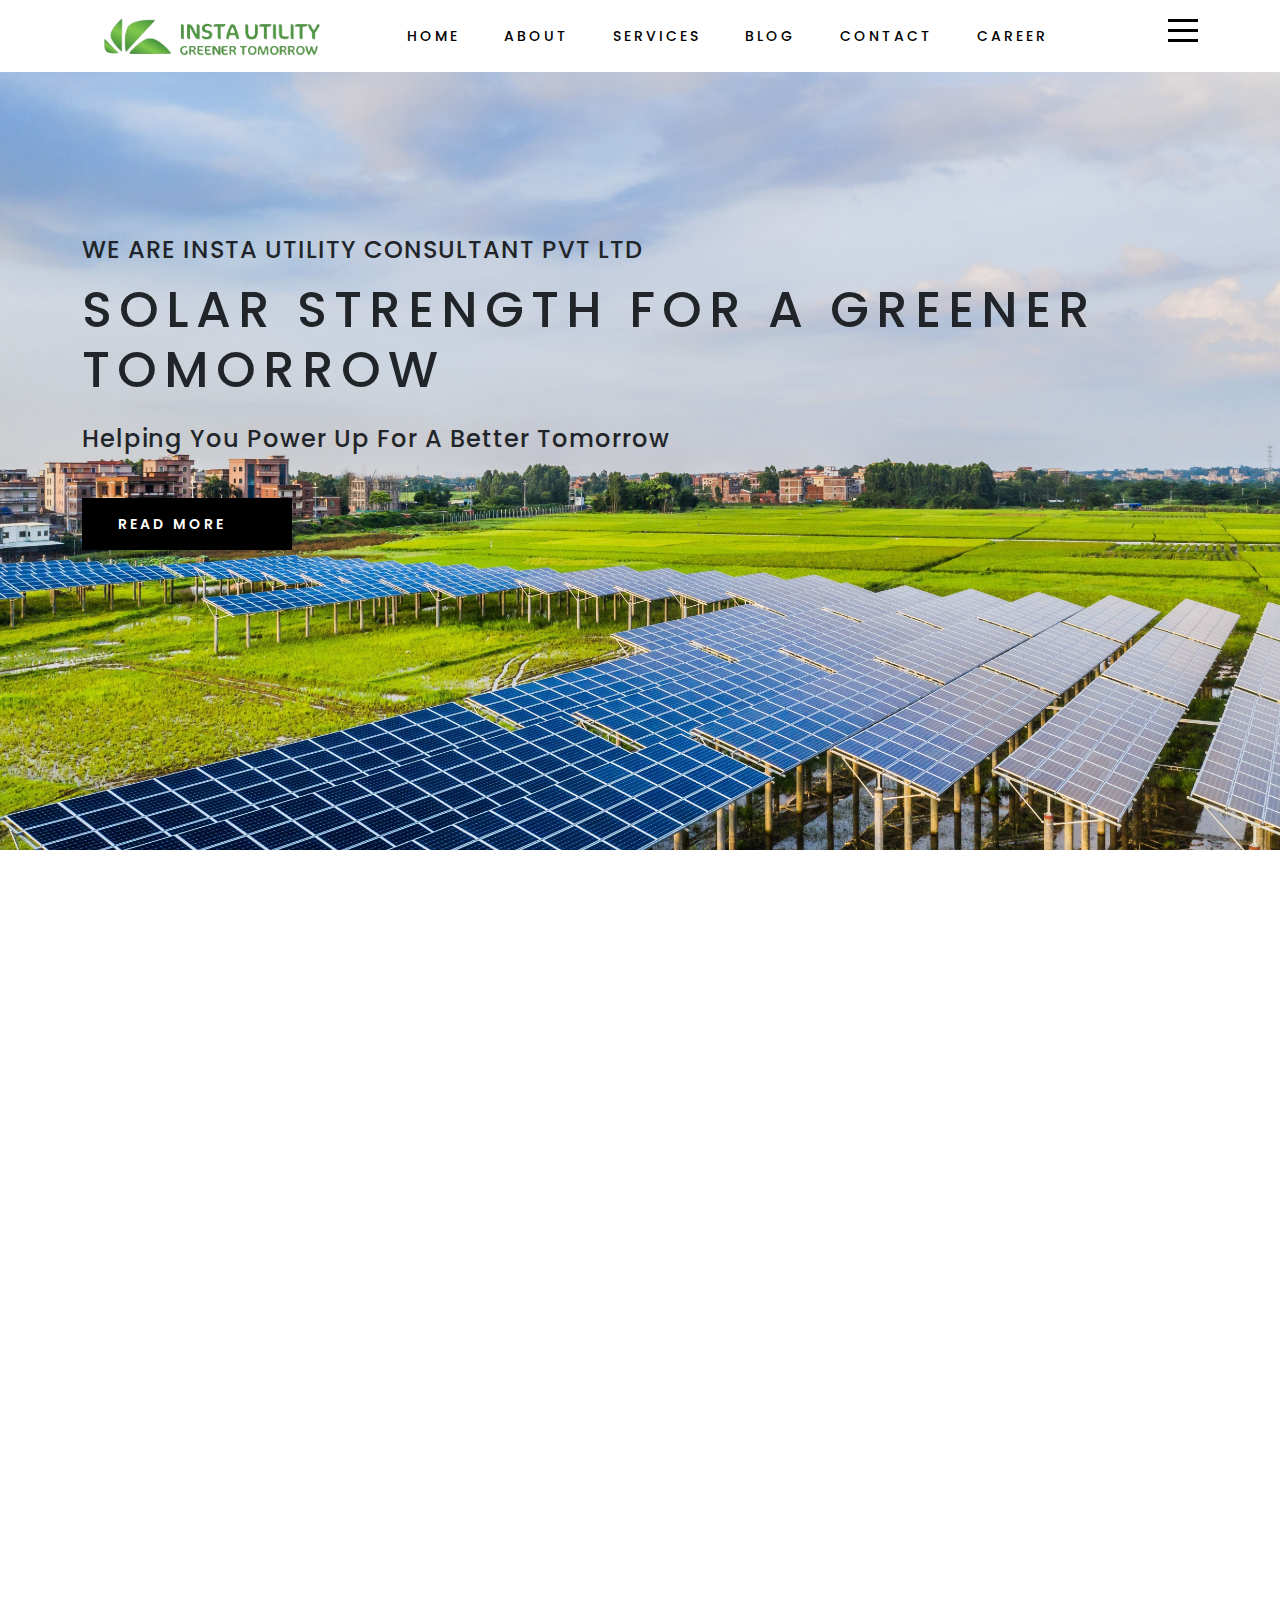
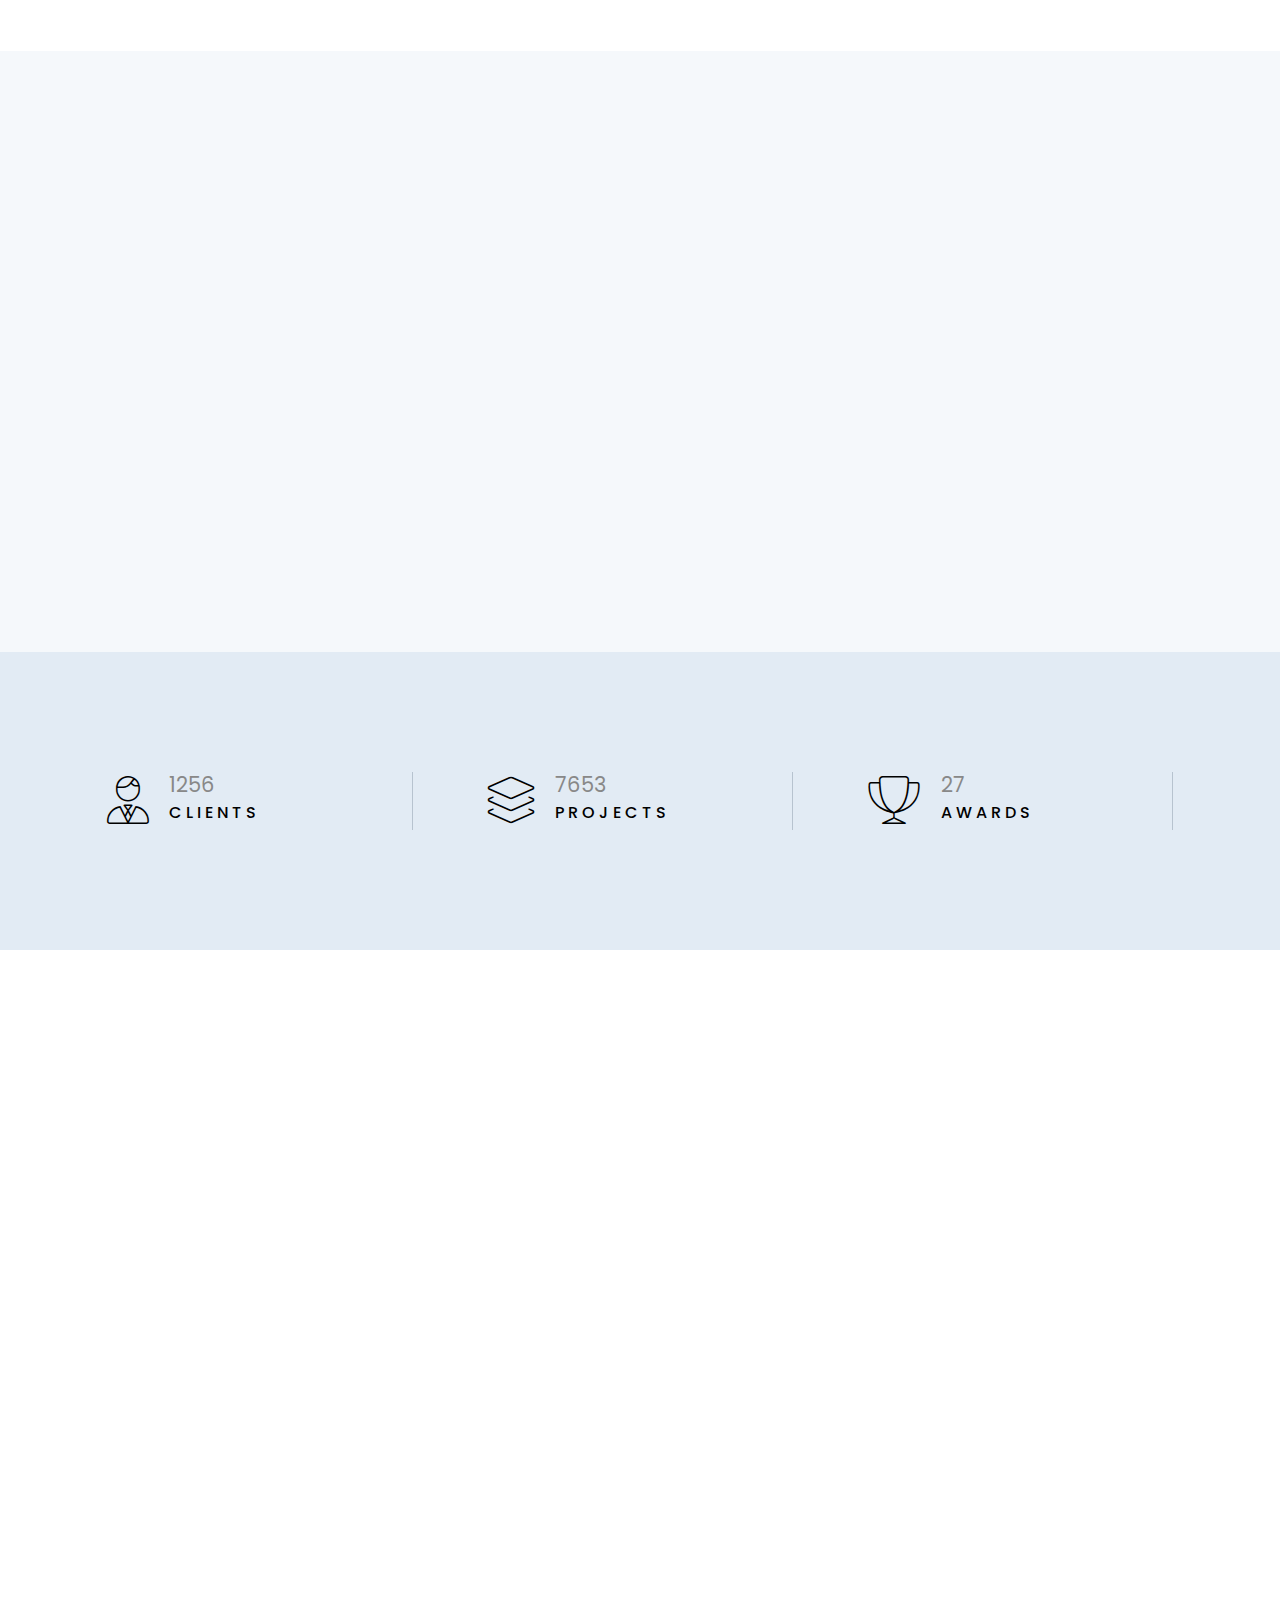
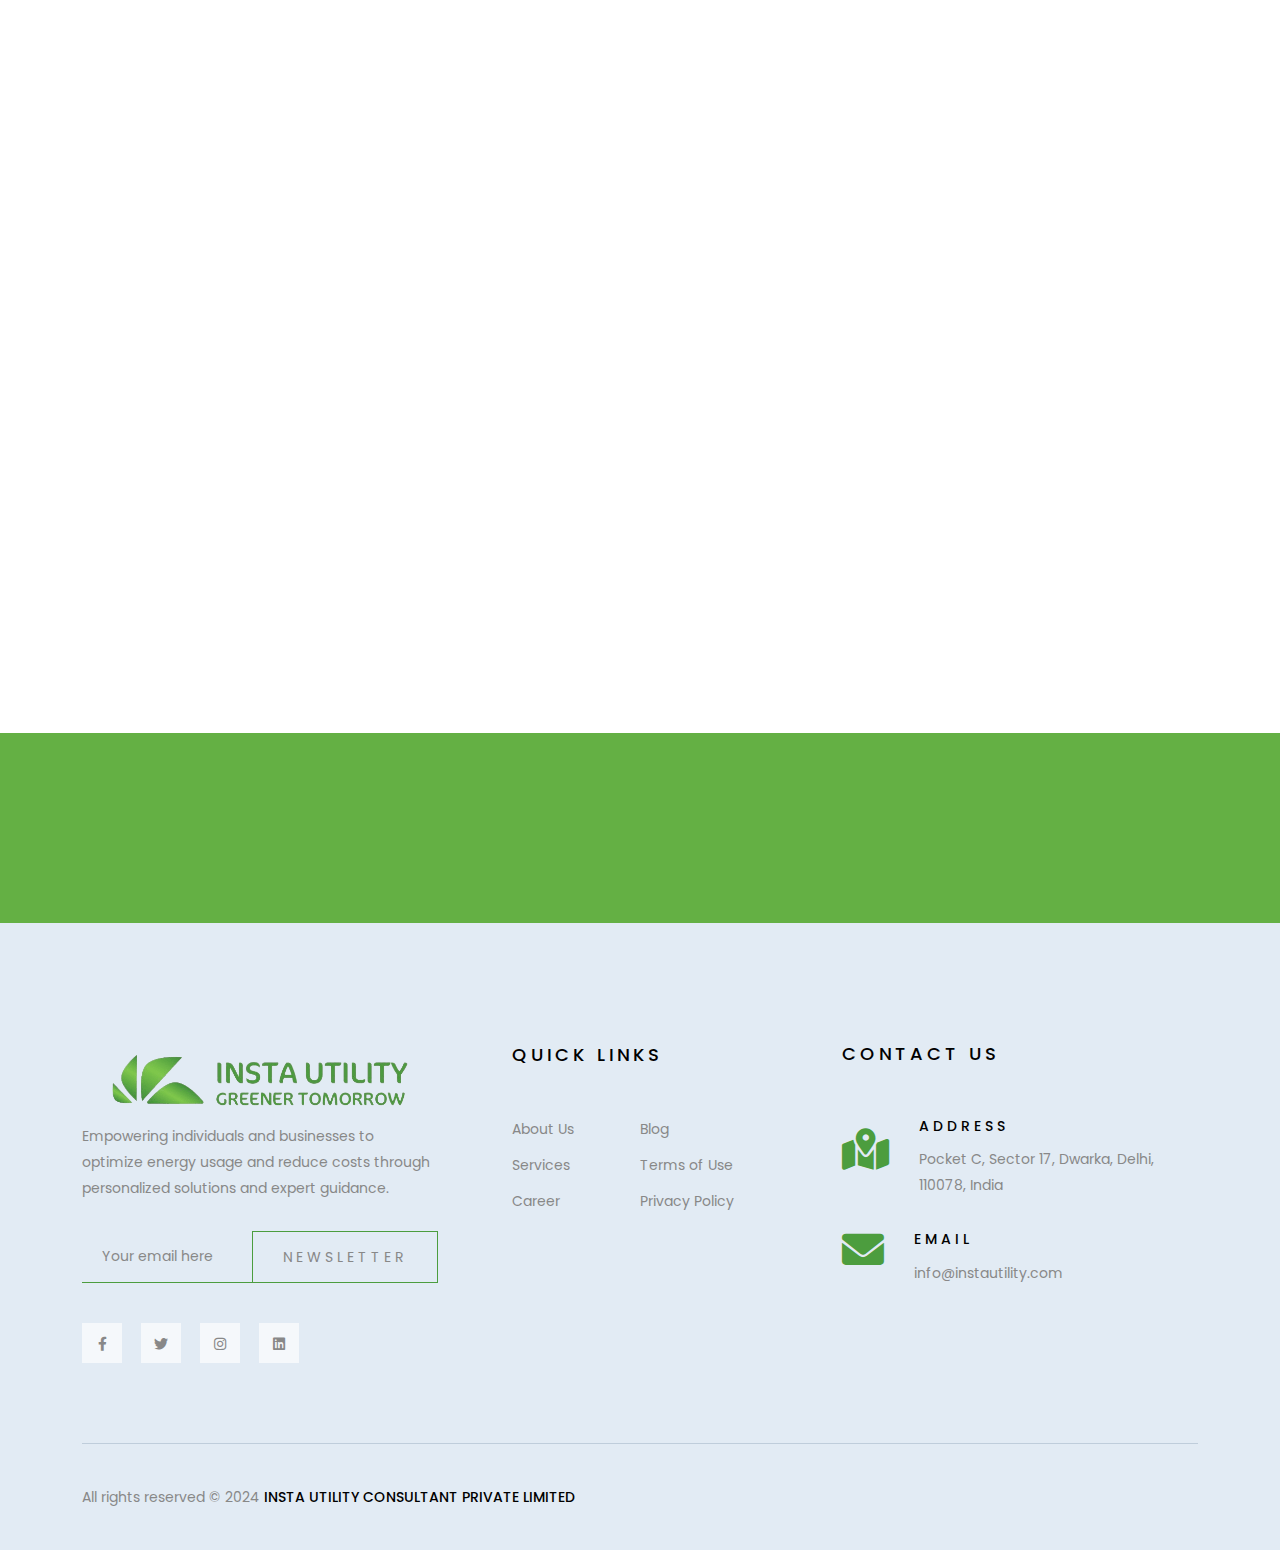
<file: index.html>
<!doctype html>
<html class="no-js" lang="zxx">

<head>
   <meta charset="utf-8">
   <meta http-equiv="x-ua-compatible" content="ie=edge">
   <title>Insta Utility Consultant Private Limited</title>
   <meta name="description" content="">
   <meta name="viewport" content="width=device-width, initial-scale=1">

   <!-- Place favicon.ico in the root directory -->
   <link rel="shortcut icon" type="image/x-icon" href="assets/img/favicon2.png">

   <!-- CSS here -->
   <link rel="stylesheet" href="assets/css/bootstrap.css">
   <link rel="stylesheet" href="assets/css/meanmenu.css">
   <link rel="stylesheet" href="assets/css/animate.css">
   <link rel="stylesheet" href="assets/css/swiper-bundle.css">
   <link rel="stylesheet" href="assets/css/backtotop.css">
   <link rel="stylesheet" href="assets/css/magnific-popup.css">
   <link rel="stylesheet" href="assets/css/nice-select.css">
   <link rel="stylesheet" href="assets/css/font-awesome-pro.css">
   <link rel="stylesheet" href="assets/css/spacing.css">
   <link rel="stylesheet" href="assets/css/main.css">
</head>
<body>
   <!-- pre loader area start -->
   <div class="bd-preloader">
      <div class="bd-preloader__center">
         <span>
            <img src="assets/img/preloader.png" alt="">
         </span>
      </div>
   </div>
   <!-- pre loader area end -->

   <!-- back to top start -->
   <div class="progress-wrap">
      <svg class="progress-circle svg-content" width="100%" height="100%" viewBox="-1 -1 102 102">
         <path d="M50,1 a49,49 0 0,1 0,98 a49,49 0 0,1 0,-98" />
      </svg>
   </div>
   <!-- back to top end -->

   <!-- header area start -->
   <header>
      <div class="bd-header__section bd-header__transparent">
         <div class="bd-header__main" id="header-sticky">
            <div class="container">
               <div class="row align-items-center">
                  <div class="col-lg-2 col-md-6 col-6">
                     <div class="logo">
                        <a href="/">
                           <img src="assets/img/logo/insta-utility-logo.png" alt="logo">
                        </a>
                     </div>
                  </div>
                  <div class="col-lg-10 col-md-6 col-6">
                     <div class="d-flex justify-content-end">
                        <div class="main-menu">
                           <nav id="mobile-menu">
                              <ul>
                                 <li class="">
                                    <a href="/">Home</a>
                                    <!-- <ul class="submenu">
                                       <li><a href="/">Home Style 1</a></li>
                                       <li><a href="index-2.html">Home Style 2</a></li>
                                       <li><a href="index-3.html">Home Style 3</a></li>
                                    </ul> -->
                                 </li>
                                 <li>
                                    <a href="about.html">About</a>
                                 </li>
                                 <!-- <li class="">
                                    <a href="portfolio.html">Projects</a>
                                    <ul class="submenu">
                                       <li><a href="portfolio.html">Projects V1</a></li>
                                       <li><a href="portfolio-2.html">Projects V2</a></li>
                                       <li><a href="portfolio-details.html">Projects Details V1</a></li>
                                       <li><a href="portfolio-details-2.html">Projects Details V2 </a></li>
                                       <li><a href="portfolio-details-3.html">Projects Details V3 </a></li>
                                       <li><a href="portfolio-details-4.html">Projects Details V4 </a></li>
                                       
                                    </ul>
                                 </li> -->
                                 <li class="">
                                    <a href="services.html">Services</a>
                                 </li>
                                 <!-- <li class="has-dropdown">
                                    <a href="services.html">Services</a>
                                    <ul class="submenu">
                                       <li><a href="services.html">services</a></li>
                                       <li><a href="services-details.html">Services details</a></li>
                                    </ul>
                                 </li> -->
                                 <li class="">
                                    <a href="coming-soon.html">Blog</a>
                                    <!-- <ul class="submenu">
                                       <li><a href="blog.html">Blog V1</a></li>
                                       <li><a href="blog-2.html">Blog V2</a></li>
                                       <li><a href="blog-3.html">Blog V3</a></li>
                                       <li><a href="blog-4.html">Blog V4</a></li>
                                       <li><a href="blog-details.html">Blog Details</a></li>
                                      
                                    </ul> -->
                                 </li>
                                 <li>
                                    <a href="contact.html">Contact</a>
                                 </li>
                                 <li>
                                    <a href="coming-soon.html">Career</a>
                                 </li>
                              </ul>
                           </nav>
                        </div>
                        <div class="bd-header__main-right d-flex justify-content-end align-items-center pl-30">

                           <!-- <div class="bd-header__search d-none d-md-block p-relative">
                              <div class="bd-header__search-wrapper">
                                 <button class="bd-header__search-btn"><i class="fal fa-search"></i></button>
                                 <button class="bd-header__search-btn-close"><i class="fal fa-times"></i></button>
                              </div>
                              <div class="bd-header__search-form">
                                 <form>
                                    <input type="text" placeholder="Search Here">
                                    <button><i class="fal fa-search"></i></button>
                                 </form>
                              </div>
                           </div> -->
                           <div class="bd-header__hamburger ml-50">
                              <button type="button" class="hamburger-btn offcanvas-open-btn">
                                 <span></span>
                                 <span></span>
                                 <span></span>
                              </button>
                           </div>
                        </div>
                     </div>
                  </div>
               </div>
            </div>
         </div>
      </div>
   </header>
   <!-- header area end -->

   <!-- offcanvas area start -->
   <div class="offcanvas__area">
      <div class="offcanvas__wrapper">
         <div class="offcanvas__content">
            <div class="offcanvas__top mb-10 d-flex justify-content-between align-items-center">
               <div class="offcanvas__logo logo">
                  <a href="/">
                     <img src="assets/img/logo/insta-utility-logo.png" alt="logo">
                  </a>
               </div>
               <div class="offcanvas__close">
                  <button class="offcanvas__close-btn offcanvas-close-btn">
                     <i class="fal fa-times"></i>
                  </button>
               </div>
            </div>
            <!-- <div class="offcanvas__search mb-25">
               <form action="#">
                  <input type="text" placeholder="What are you searching for?">
                  <button type="submit"><i class="far fa-search"></i></button>
               </form>
            </div> -->
            <div class="mobile-menu fix mb-20"></div>

            <!-- <div class="offcanvas__map d-none d-lg-block mb-15">
               <iframe
                  src="https://www.google.com/maps/embed?pb=!1m14!1m12!1m3!1d29176.030811137334!2d90.3883827!3d23.924917699999998!2m3!1f0!2f0!3f0!3m2!1i1024!2i768!4f13.1!5e0!3m2!1sen!2sbd!4v1605272373598!5m2!1sen!2sbd"></iframe>
            </div> -->

            <div class="offcanvas__contact mt-30 mb-20">
               <h4>Contact Info</h4>
               <ul>
                  <li class="d-flex align-items-center">
                     <div class="offcanvas__contact-icon mr-15">
                        <i class="fal fa-map-marker-alt"></i>
                     </div>
                     <div class="offcanvas__contact-text">
                        <a target="_blank"
                           href="https://www.google.com/maps/place/Dhaka/@23.7806207,90.3492859,12z/data=!3m1!4b1!4m5!3m4!1s0x3755b8b087026b81:0x8fa563bbdd5904c2!8m2!3d23.8104753!4d90.4119873">
                           Pocket C, Sector 17, Dwarka, Delhi, 110078, India</a>
                     </div>
                  </li>
                  <li class="d-flex align-items-center">
                     <div class="offcanvas__contact-icon mr-15">
                        <i class="far fa-phone"></i>
                     </div>
                     <div class="offcanvas__contact-text">
                        <a href="tel:+919625718833">+919625718833</a>
                     </div>
                  </li>
                  <li class="d-flex align-items-center">
                     <div class="offcanvas__contact-icon mr-15">
                        <i class="fal fa-envelope"></i>
                     </div>
                     <div class="offcanvas__contact-text">
                        <a href="mailto:info@instautility.com">info@instautility.com</a>
                     </div>
                  </li>
               </ul>
            </div>
            <div class="offcanvas__social">
               <ul>
                  <li><a href="https://www.facebook.com/Instautility"><i class="fab fa-facebook-f"></i></a></li>
                  <li><a href="https://twitter.com/Instautility"><i class="fab fa-twitter"></i></a></li>
                  <li><a href="https://www.instagram.com/officialinstautility/"><i class="fab fa-instagram"></i></a></li>
                  <li><a href="https://www.linkedin.com/company/insta-utility/"><i class="fab fa-linkedin"></i></a></li>
               </ul>
            </div>
         </div>
      </div>
   </div>
   <div class="body-overlay"></div>
   <!-- offcanvas area end -->

   <main>

      <!-- slider area start -->
      <div class="bd-slider__section">
         <div class="bd-slider__active bd-slider__wrapper swiper-container">
            <div class="">
               <div class="bd-slider__item bd-slider__height include-bg d-flex align-items-center home-banner"
                  data-background="assets/img/bg/bg-10.jpg">
                  <div class="container">
                     <div class="row">
                        <div class="col-xxl-12 col-xl-12 col-lg-12 col-md-10">
                           <div class="bd-slider__content">
                              <span class="bd-slider__subtitle text-dark" data-animation="fadeInUp" data-delay=".3s">We are Insta Utility Consultant Pvt Ltd</span>
                              <h3 class="bd-slider__title text-dark" data-animation="fadeInUp" data-delay=".5s">Solar Strength for a Greener Tomorrow</h3>
                              <p class="bd-slider__subtitle text-dark text-capitalize" data-animation="fadeInUp" data-delay=".7s">Helping you power up for a better tomorrow
                              </p>
                              <div class="bd-slider__btn" data-animation="fadeInUp" data-delay=".9s">
                                 <a href="about.html" class="bd-btn1">Read More 
                                 </a>
                              </div>
                           </div>
                        </div>
                     </div>
                  </div>
               </div>
               <!-- <div class="swiper-slide bd-slider__item bd-slider__height include-bg d-flex align-items-center"
                  data-background="assets/img/slider/slider-4.jpg">
                  <div class="container">
                     <div class="row">
                        <div class="col-xxl-6 col-xl-8 col-lg-8 col-md-10">
                           <div class="bd-slider__content">
                              <span class="bd-slider__subtitle" data-animation="fadeInUp" data-delay=".3s">We are
                                 creative inc.</span>
                              <h3 class="bd-slider__title" data-animation="fadeInUp" data-delay=".5s">Clean Simple &
                                 Minimal</h3>
                              <p data-animation="fadeInUp" data-delay=".7s">Lorem ipsum dolor sit amet consmod tempor
                              </p>
                              <div class="bd-slider__btn" data-animation="fadeInUp" data-delay=".9s">
                                 <a href="about.html" class="bd-btn">Read More <span><i
                                          class="fa-regular fa-angle-right"></i></span></a>
                              </div>
                           </div>
                        </div>
                     </div>
                  </div>
               </div> -->
            </div>
         </div>
      </div>
      <!-- slider area end -->

      <!-- services area start -->
      <div class="bd-services__area  pt-120 pb-90">
         <div class="container">
            <div class="row">
               <div class="col-12">
                  <div class="bd-section__title-wrapper text-center mb-90 wow fadeInUp">
                     <span class="bd-section__subtitle mb-5">Insta Utility</span>
                     <h3 class="bd-section__title bd-title-border ">Welcomes you</h3>
                     <p class="bd-section__p">As energy consultants, our top aim is to provide you with energy solutions. Whether you have any queries regarding renewable energy, solar energy, bio-mass or wind energy, we're here at Insta Utility to support you in achieving your goals.</p>
                  </div>
               </div>
            </div>
            <div class="row">
               <div class="col-lg-4">
                  <div class="bd-services-2__item bd-services-2__item1 text-center mb-30 wow fadeInUp">
                     <h3 class="bd-services-2__title"><a href="services-details.html">Vision </a></h3>
                     <div class="bd-services-2__icon text-center">
                        <i class="fa-solid fa-eye fa-lg"></i>
                     </div>
                     <div class="bd-services-2__content">
                        <p>Our goal is to offer the best and most affordable energy options that are high-quality everywhere.</p>

                        <!-- <div class="bd-services-2__item-btn">
                           <a href="services-details.html" class="link-btn-2">
                              Read More
                              <i class="fas fa-angle-right"></i>
                              <i class="fas fa-angle-right"></i>
                           </a>
                        </div> -->
                     </div>
                  </div>
               </div>
               <div class="col-lg-4">
                  <div class="bd-services-2__item bd-services-2__item1 text-center mb-30 wow fadeInUp">
                     <h3 class="bd-services-2__title"><a href="services-details.html">Mission</a></h3>
                     <div class="bd-services-2__icon text-center">
                        <i class="fa-solid fa-bullseye-pointer fa-lg"></i>
                     </div>
                     <div class="bd-services-2__content">
                        <p>We work hard to make our services better all the time</p>

                        <!-- <div class="bd-services-2__item-btn">
                           <a href="services-details.html" class="link-btn-2">
                              Read More
                              <i class="fas fa-angle-right"></i>
                              <i class="fas fa-angle-right"></i>
                           </a>
                        </div> -->
                     </div>
                  </div>
               </div>
               <div class="col-lg-4">
                  <div class="bd-services-2__item bd-services-2__item1 text-center mb-30 wow fadeInUp">
                     <h3 class="bd-services-2__title"><a href="services-details.html">Values</a></h3>
                     <div class="bd-services-2__icon text-center">
                        <i class="fa-sharp fa-solid fa-badge-check fa-lg"></i>
                     </div>
                     <div class="bd-services-2__content">
                        <p>Every plan is built upon the core beliefs of our group, guiding us towards our goals and purposes.</p>

                        <!-- <div class="bd-services-2__item-btn">
                           <a href="services-details.html" class="link-btn-2">
                              Read More
                              <i class="fas fa-angle-right"></i>
                              <i class="fas fa-angle-right"></i>
                           </a>
                        </div> -->
                     </div>
                  </div>
               </div>
            </div>
         </div>
      </div>
      <!-- services area end -->

      <!-- about us section start  -->
      <div class="bd-about__section pt-120 pb-90 theme-bg">
         <div class="container">
            <div class="row align-items-center">
               <div class="col-lg-6">
                  <div class="bd-about__img w-img mr-70 mb-30 wow fadeInRight">
                     <img src="assets/img/about/about-6.jpg" alt="">
                  </div>
               </div>
               <div class="col-lg-6">
                  <div class="bd-about__text mb-30 wow fadeInLeft">
                     <div class="bd-section__title-wrapper">
                        <span class="bd-section__subtitle bd-section__subtitle-lg mb-10">A Reliable Energy Consultant</span>
                        <h3 class="bd-section__title bd-section__title-lg mb-25">Insta Utilities 
                        </h3>
                        <p>Insta Utility Consultant Private Limited was incorporated in February 2015, headquartered in New Delhi, India. Insta Utility Consultant differentiates itself as a solar and renewable energy consultant currently undertaking consultancy assignments in dealing energy sector – majorly in solar, wind, biomass, green and renewable energy. Commitment towards the global vision of a carbon-neutral planet we provide our expertise in the development of a sustainable future.</p>
                        <!-- <p class="mb-25">Commitment towards the global vision of a carbon-neutral planet we provide our unparalleled expertise in the development of businesses.</p> -->
                        <div class="bd-section__btn-wrapper">
                           <a href="about.html" class="bd-btn">Read More <span><i
                                    class="fa-regular fa-angle-right"></i></span></a>
                        </div>
                     </div>
                  </div>
               </div>
            </div>
         </div>
      </div>
      <!-- about us section end   -->

      <!-- tp counter section start  -->
      <div class="bd-counter__section theme-bg-2 pt-120 pb-90">
         <div class="container">
            <div class="bd-counter__border">
               <div class="row">
                  <!-- <div class="col-lg-3 col-md-6">
                     <div class="bd-counter__item d-flex align-items-center mb-30">
                        <div class="bd-counter__icon">
                           <span><i class="fa-thin fa-gear"></i></span>
                        </div>
                        <div class="bd-counter__info">
                           <span class="counter">256</span>
                           <h3 class="bd-counter__title">Plugins</h3>
                        </div>
                     </div>
                  </div> -->
                  <div class="col-lg-4 col-md-4">
                     <div class="bd-counter__item d-flex align-items-center mb-30">
                        <div class="bd-counter__icon">
                           <span><i class="fa-thin fa-user-tie-hair"></i></span>
                        </div>
                        <div class="bd-counter__info">
                           <span class="counter">1256</span>
                           <h3 class="bd-counter__title">Clients</h3>
                        </div>
                     </div>
                  </div>
                  <div class="col-lg-4 col-md-4">
                     <div class="bd-counter__item d-flex align-items-center mb-30">
                        <div class="bd-counter__icon">
                           <span><i class="fa-thin fa-layer-group"></i></span>
                        </div>
                        <div class="bd-counter__info">
                           <span class="counter">7653</span>
                           <h3 class="bd-counter__title">Projects</h3>
                        </div>
                     </div>
                  </div>
                  <div class="col-lg-4 col-md-4">
                     <div class="bd-counter__item d-flex align-items-center mb-30">
                        <div class="bd-counter__icon">
                           <span><i class="fa-thin fa-trophy"></i></span>
                        </div>
                        <div class="bd-counter__info">
                           <span class="counter">27</span>
                           <h3 class="bd-counter__title">Awards</h3>
                        </div>
                     </div>
                  </div>
               </div>
            </div>
         </div>
      </div>

      <!-- tp counter section end  -->

      <!-- portfolio area start  -->
      <div class="bd-portfolio__section pt-120 pb-120">
         <div class="container">
            <div class="row">
               <div class="col-12">
                  <div class="bd-section__title-wrapper text-center mb-120 wow fadeInUp">
                     <span class="bd-section__subtitle mb-5">INSTA UTILITIES CONSULTANT PVT LTD.</span>
                     <h3 class="bd-section__title bd-title-border">YOU ARE WELCOME</h3>
                  </div>
               </div>
            </div>
            <div class="row align-items-center justify-content-center">
               <div class="col-lg-5">
                  <div class="bd-portfolio__img w-img mr-70 mb-60 wow fadeInUp">
                     <img src="assets/img/home/improvement.jpg" alt="image">
                  </div>
               </div>
               <div class="col-lg-5">
                  <div class="bd-portfolio__text mb-60 wow fadeInUp">
                     <div class="bd-section__title-wrapper">
                        <span class="bd-section__subtitle bd-section__subtitle-lg mb-10">Personalized Solutions</span>
                        <!-- <h3 class="bd-section__title bd-section__title-lg mb-25">Art direction to Dhaka Asian Highway
                        </h3> -->
                        <p class="mb-25">Our expert team provides consultancy solutions on clean energy and environment business opportunities. Our market intelligence & strategic consulting is provided for the energy sector including - Solar Energy, Bio-energy, Wind Energy, Green as well as renewable energy.</p>
                        <!-- <div class="bd-section__btn-wrapper">
                           <a href="portfolio-details.html" class="link-btn-2">
                              View Projects
                              <i class="fas fa-angle-right"></i>
                              <i class="fas fa-angle-right"></i>
                           </a>
                        </div> -->
                     </div>
                  </div>
               </div>
            </div>
            <div class="row align-items-center justify-content-center">
               <div class="col-lg-5 order-2 order-lg-1">
                  <div class="bd-portfolio__text mr-50 mb-60 wow fadeInUp">
                     <div class="bd-section__title-wrapper">
                        <span class="bd-section__subtitle bd-section__subtitle-lg mb-10">Improving Manpower</span>
                        <!-- <h3 class="bd-section__title bd-section__title-lg mb-25">Business planning & strategy for
                           Rainy
                           Design</h3> -->
                        <p class="mb-25">Ensuring employees have the right skills and support to do their tasks well. This can involve training, mentoring, and making work processes smoother. When employees are given the tools they need to succeed, they can work better and be happier, leading to improved results for the company.</p>
                        <!-- <div class="bd-section__btn-wrapper">
                           <a href="portfolio-details.html" class="link-btn-2">
                              View Projects
                              <i class="fas fa-angle-right"></i>
                              <i class="fas fa-angle-right"></i>
                           </a>
                        </div> -->
                     </div>
                  </div>
               </div>
               <div class="col-lg-5 order-1 order-lg-2">
                  <div class="bd-portfolio__img w-img ml-50 mb-60 wow fadeInUp">
                     <img src="assets/img/home/improvement4.jpg" alt="image">
                  </div>
               </div>
            </div>
            <div class="row align-items-center justify-content-center">
               <div class="col-lg-5">
                  <div class="bd-portfolio__img w-img mr-70 mb-60 wow fadeInUp">
                     <img src="assets/img/home/improvement6.jpg" alt="image">
                  </div>
               </div>
               <div class="col-lg-5">
                  <div class="bd-portfolio__text mb-60">
                     <div class="bd-section__title-wrapper wow fadeInUp">
                        <span class="bd-section__subtitle bd-section__subtitle-lg mb-10">Energy Solutions</span>
                        <!-- <h3 class="bd-section__title bd-section__title-lg mb-25">Brand Identity & marketing for Storm
                           &
                           Rain</h3> -->
                        <p class="mb-25">We provide smart ways to utilise power while being kind to the environment. They involve using renewable sources like sunlight and wind, making things use less energy, and inventing cleaner technologies. These solutions help us have the energy we need without harming the planet. </p>
                        <!-- <div class="bd-section__btn-wrapper">
                           <a href="portfolio-details.html" class="link-btn-2">
                              View Projects
                              <i class="fas fa-angle-right"></i>
                              <i class="fas fa-angle-right"></i>
                           </a>
                        </div> -->
                     </div>
                  </div>
               </div>
            </div>
            <!-- <div class="row">
               <div class="col-12">
                  <div class="bd-section__btn-wrapper text-center mt-30 wow fadeInUp">
                     <a href="portfolio.html" class="link-btn-3">
                        All Projects
                     </a>
                  </div>
               </div>
            </div> -->
         </div>
      </div>
      <!-- portfolio area end  -->

      <!-- let's touch area start  -->
      <div class="bd-cta__section primary-bg pt-60 pb-30">
         <div class="container">
            <div class="row">
               <div class="col-lg-8">
                  <div class="bd-cta__info mb-30 wow fadeInUp">
                     <h3 class="bd-cta__title text-white">Get in touch with us</h3>
                     <span class="bd-cta-second-text">Lets gather awesome experience </span>
                  </div>
               </div>
               <div class="col-lg-4">
                  <div class="bd-section__btn-wrapper text-lg-end wow fadeInUp">
                     <a href="contact.html" class="bd-border-btn">
                        Contact us
                        <i class="fas fa-angle-right"></i>
                        <i class="fas fa-angle-right"></i>
                     </a>
                  </div>
               </div>
            </div>
         </div>
      </div>
      <!-- let's touch area end  -->

      <!-- bd testimonial start  -->
      <!-- <div class="bd-testimonial__area theme-bg pt-120 pb-120 ">
         <div class="container">
            <div class="row">
               <div class="col-12">
                  <div class="bd-section__title-wrapper text-center mb-90 wow fadeInUp">
                     <span class="bd-section__subtitle mb-5">Testimonial</span>
                     <h3 class="bd-section__title bd-title-border">What people say</h3>
                  </div>
               </div>
            </div>
            <div class="p-relative">
               <div class="swiper-container bd-testimonial-1">
                  <div class="swiper-wrapper">
                     <div class="swiper-slide">
                        <div class="bd-testimonial__item wow fadeInLeft">
                           <div class="bd-testimonial__icon">
                              <span><i class="fa-thin fa-quote-right"></i></span>
                           </div>
                           <div class="bd-testimonial__review">
                              <p>Lorem ipsum dolor sit amet, consec tetur adipisicing elit, sed do eius mod tempor
                                 incididunt ut labore et dolore magna aliqua. Ut enim ad minim veniam, quis nostrud
                                 exercita tion ullamco laboris nisi ut aliquip ex ea commodo consequat. </p>
                           </div>
                           <div class="bd-testimonial__reviewer d-flex align-items-center justify-content-center">
                              <div class="bd-testimonial__revirwer-avata">
                                 <img src="assets/img/testimonial/avata-1.jpg" alt="">
                              </div>
                              <div class="bd-testimonial__revirwer-name">
                                 <h3>Hason Raza</h3>
                                 <span>Musician</span>
                              </div>
                           </div>
                        </div>
                     </div>
                     <div class="swiper-slide">
                        <div class="bd-testimonial__item wow fadeInRight">
                           <div class="bd-testimonial__icon">
                              <span><i class="fa-thin fa-quote-right"></i></span>
                           </div>
                           <div class="bd-testimonial__review">
                              <p>Lorem ipsum dolor sit amet, consec tetur adipisicing elit, sed do eius mod tempor
                                 incididunt ut labore et dolore magna aliqua. Ut enim ad minim veniam, quis nostrud
                                 exercita tion ullamco laboris nisi ut aliquip ex ea commodo consequat. </p>
                           </div>
                           <div class="bd-testimonial__reviewer d-flex align-items-center justify-content-center">
                              <div class="bd-testimonial__revirwer-avata">
                                 <img src="assets/img/testimonial/avata-2.jpg" alt="">
                              </div>
                              <div class="bd-testimonial__revirwer-name">
                                 <h3>Mahmud Khan</h3>
                                 <span>Musician</span>
                              </div>
                           </div>
                        </div>
                     </div>
                     <div class="swiper-slide">
                        <div class="bd-testimonial__item wow fadeInLeft">
                           <div class="bd-testimonial__icon">
                              <span><i class="fa-thin fa-quote-right"></i></span>
                           </div>
                           <div class="bd-testimonial__review">
                              <p>Lorem ipsum dolor sit amet, consec tetur adipisicing elit, sed do eius mod tempor
                                 incididunt ut labore et dolore magna aliqua. Ut enim ad minim veniam, quis nostrud
                                 exercita tion ullamco laboris nisi ut aliquip ex ea commodo consequat. </p>
                           </div>
                           <div class="bd-testimonial__reviewer d-flex align-items-center justify-content-center">
                              <div class="bd-testimonial__revirwer-avata">
                                 <img src="assets/img/testimonial/avata-3.jpg" alt="">
                              </div>
                              <div class="bd-testimonial__revirwer-name">
                                 <h3>Jecob Oram</h3>
                                 <span>Musician</span>
                              </div>
                           </div>
                        </div>
                     </div>
                  </div>
               </div>
               <div class="bd-testimonial__nav mt-50">
                  <div class="container-fluid">
                     <div class="bd-testimonial__nav-wrapper d-flex justify-content-center">
                        <div class="testimonial-slider-button-prev">
                           <span><i class="fa-thin fa-angle-left"></i></span>
                        </div>
                        <div class="testimonial-slider-button-next">
                           <span><i class="fa-thin fa-angle-right"></i></span>
                        </div>
                     </div>
                  </div>
               </div>
            </div>
         </div>
      </div> -->
      <!-- bd testimonial end  -->

      <!-- bd brand start  -->
      <!-- <div class="bd-brand__section pt-120 pb-120 wow fadeInUp">
         <div class="container">
            <div class="row gx-0">
               <div class="col-lg-2 col-md-3">
                  <div class="bd-brand__item">
                     <img src="assets/img/brand/brand-1.png" alt="">
                  </div>
               </div>
               <div class="col-lg-2 col-md-3">
                  <div class="bd-brand__item">
                     <img src="assets/img/brand/brand-2.png" alt="">
                  </div>
               </div>
               <div class="col-lg-2 col-md-3">
                  <div class="bd-brand__item">
                     <img src="assets/img/brand/brand-3.png" alt="">
                  </div>
               </div>
               <div class="col-lg-2 col-md-3">
                  <div class="bd-brand__item">
                     <img src="assets/img/brand/brand-4.png" alt="">
                  </div>
               </div>
               <div class="col-lg-2 col-md-3">
                  <div class="bd-brand__item">
                     <img src="assets/img/brand/brand-5.png" alt="">
                  </div>
               </div>
               <div class="col-lg-2 col-md-3">
                  <div class="bd-brand__item">
                     <img src="assets/img/brand/brand-6.png" alt="">
                  </div>
               </div>
               <div class="col-lg-2 col-md-3">
                  <div class="bd-brand__item">
                     <img src="assets/img/brand/brand-7.png" alt="">
                  </div>
               </div>
               <div class="col-lg-2  col-md-3">
                  <div class="bd-brand__item">
                     <img src="assets/img/brand/brand-8.png" alt="">
                  </div>
               </div>
               <div class="col-lg-2 col-md-3">
                  <div class="bd-brand__item">
                     <img src="assets/img/brand/brand-9.png" alt="">
                  </div>
               </div>
               <div class="col-lg-2 col-md-3">
                  <div class="bd-brand__item">
                     <img src="assets/img/brand/brand-10.png" alt="">
                  </div>
               </div>
               <div class="col-lg-2 col-md-3">
                  <div class="bd-brand__item">
                     <img src="assets/img/brand/brand-11.png" alt="">
                  </div>
               </div>
               <div class="col-lg-2 col-md-3">
                  <div class="bd-brand__item">
                     <img src="assets/img/brand/brand-12.png" alt="">
                  </div>
               </div>

            </div>
         </div>
      </div> -->
      <!-- bd brand end  -->

   </main>

   <!-- footer area start -->
   <footer>
      <div class="bd-footer__section theme-bg-2 pt-120">
         <div class="container">
            <div class="bd-footer__main pb-50">
               <div class="row">
                  <div class="col-lg-4">
                     <div class="bd-footer-widget footer-col-1">
                        <div class="bd-footer-widget__title mb-2">
                           <a href="/" class="text-center">
                              <div class="footer-logo-img">
                                 <img class="footer-logo" src="assets/img/footer/insta-utility-logo.png" alt="footer-logo">
                              </div>
                           </a>
                        </div>
                        <div class="bd-footer-widget__content">
                           <p>
                              Empowering individuals and businesses to optimize energy usage and reduce costs through personalized solutions and expert guidance.
                           </p>
                           <div class="bd-footer-widget__form">
                              <form id="newsletterForm" action="https://formspree.io/f/mpzvjjnw" method="POST">
                                 <input type="email" name="email" placeholder="Your email here">
                                 <button type="submit">Newsletter</button>
                              </form>
                           </div>
                           <div class="bd-footer-widget__social">
                              <span><a href="https://www.facebook.com/Instautility"><i class="fab fa-facebook-f"></i></a></span>
                              <span><a href="https://twitter.com/Instautility"><i class="fab fa-twitter"></i></a></span>
                              <span><a href="https://www.instagram.com/officialinstautility/"><i class="fab fa-instagram"></i></a></span>
                              <span><a href="https://www.linkedin.com/company/insta-utility/"><i class="fab fa-linkedin"></i></a></span>
                           </div>

                        </div>

                     </div>

                  </div>
                  <div class="col-lg-4">
                     <div class="bd-footer-widget footer-col-2">
                        <h3 class="bd-footer-widget__title">
                           Quick Links
                        </h3>
                        <div class="bd-footer-widget__content">
                           <div class="bd-footer-widget__menu">
                              <ul>
                                 <li><a href="about.html">About Us</a></li>
                                 <li><a href="blog.html">Blog</a></li>
                                 <li><a href="services.html">Services</a></li>
                                 <li><a href="terms-conditions.html">Terms of Use</a></li>
                                 <li><a href="coming-soon.html">Career</a></li>
                                 <li><a href="privacy-policy.html">Privacy Policy</a></li>
                              </ul>
                           </div>
                        </div>
                     </div>
                  </div>
                  <div class="col-lg-4">
                     <div class="bd-footer-widget footer-col-3">
                        <h3 class="bd-footer-widget__title">
                           Contact Us
                        </h3>
                        <div class="bd-footer-widget__content">
                           <div class="bd-footer-widget__blog d-flex align-items-center mb-30">
                              <div class="bd-footer-widget__blog-thum mr-30">
                                 <i class="fa-solid fa-map-location-dot fa-lg1"></i>
                              </div>
                              <div class="bd-footer-widget__blog-content">
                                 <h3 class="bd-footer-widget__blog-title"><a href="blog-details.html"> Address</a></h3>
                                 <span>Pocket C, Sector 17, Dwarka, Delhi, 110078, India</span>
                              </div>
                           </div>
                           <div class="bd-footer-widget__blog d-flex align-items-center mb-30">
                              <div class="bd-footer-widget__blog-thum  mr-30">
                                 <i class="fa-solid fa-envelope fa-lg1"></i>
                              </div>
                              <div class="bd-footer-widget__blog-content">
                                 <h3 class="bd-footer-widget__blog-title"><a href="blog-details.html"> Email</a></h3>
                                 <span><a href="mailto:info@instautility.com">info@instautility.com</a></span>
                              </div>
                           </div>
                        </div>
                     </div>
                  </div>
               </div>
            </div>
            <div class="bd-footer__copyright bd-border-top pt-40 pb-40">
               <span>All rights reserved © 2024 <a href="/">insta utility consultant private limited</a> </span>
            </div>
         </div>
      </div>
   </footer>
   <!-- footer area end -->


   <!-- JS here -->
   <script src="assets/js/vendor/jquery.js"></script>
   <script src="assets/js/vendor/waypoints.js"></script>
   <script src="assets/js/bootstrap-bundle.js"></script>
   <script src="assets/js/meanmenu.js"></script>
   <script src="assets/js/swiper-bundle.js"></script>
   <script src="assets/js/magnific-popup.js"></script>
   <script src="assets/js/backtotop.js"></script>
   <script src="assets/js/nice-select.js"></script>
   <script src="assets/js/counterup.js"></script>
   <script src="assets/js/wow.js"></script>
   <script src="assets/js/isotope-pkgd.js"></script>
   <script src="assets/js/imagesloaded-pkgd.js"></script>
   <script src="assets/js/main.js"></script>
 
</body>

</html>
</file>
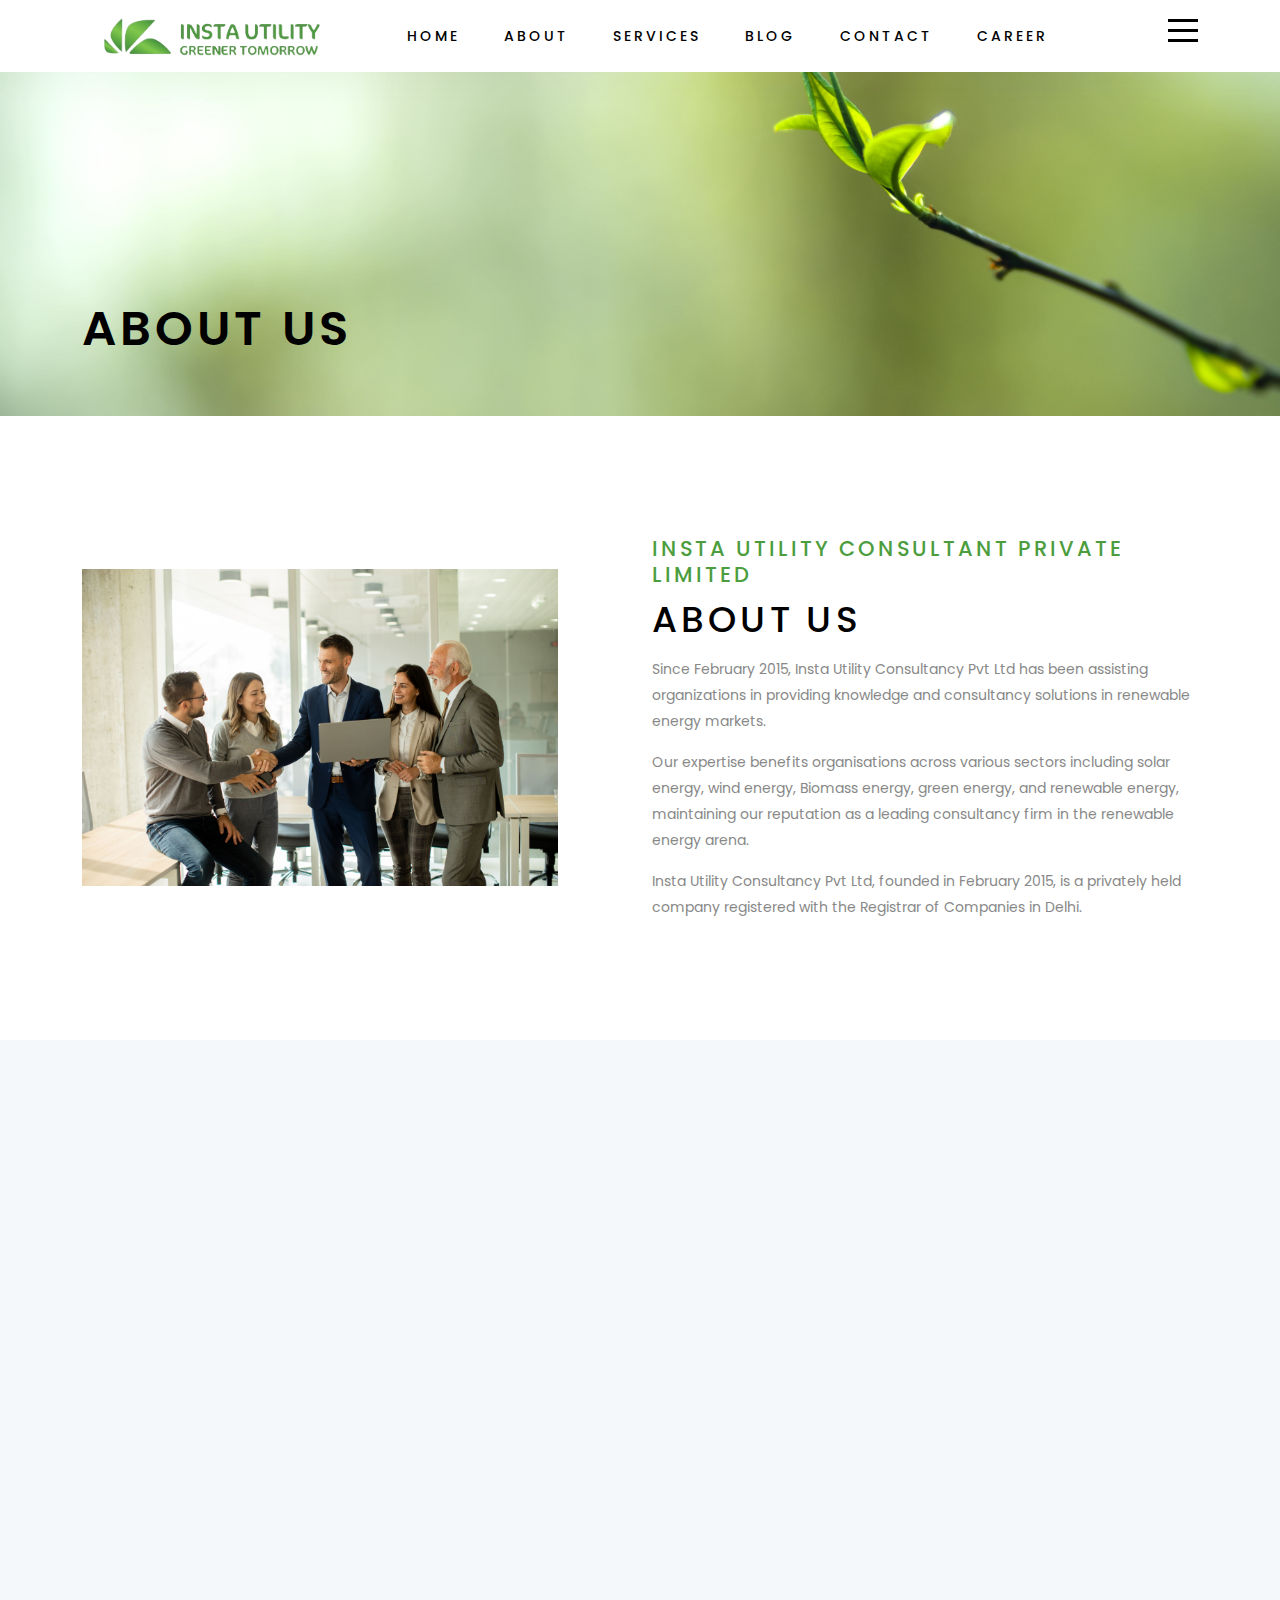
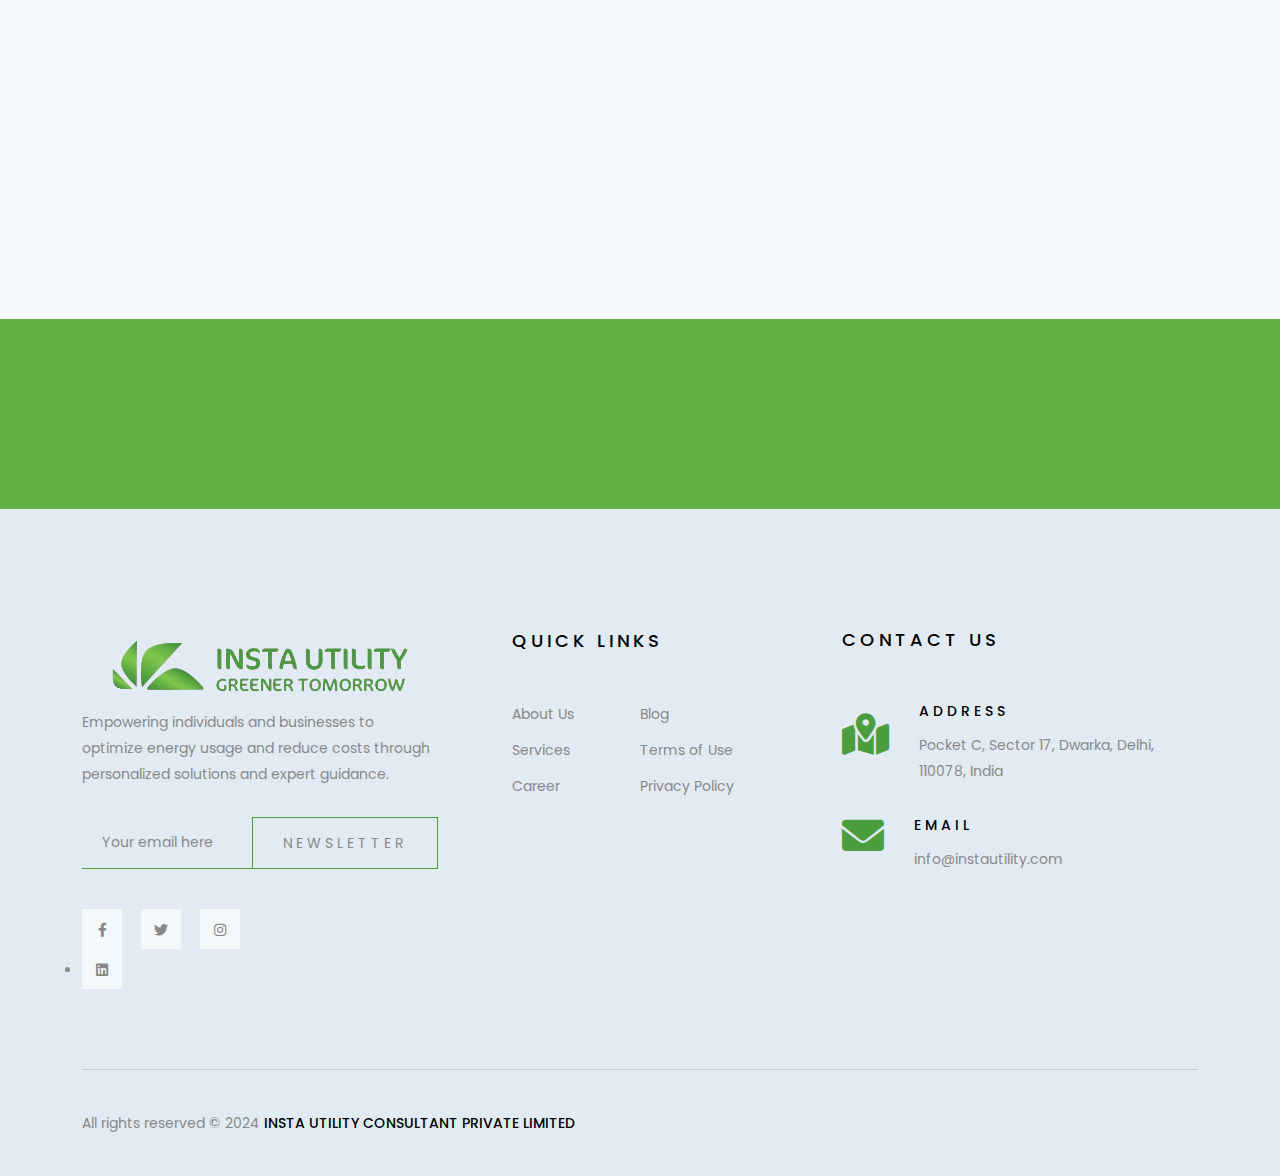
<file: about.html>
<!doctype html>
<html class="no-js" lang="zxx">

<head>
   <meta charset="utf-8">
   <meta http-equiv="x-ua-compatible" content="ie=edge">
   <title>About Us | Insta Utility Consultant Private Limited</title>
   <meta name="description" content="">
   <meta name="viewport" content="width=device-width, initial-scale=1">

   <!-- Place favicon.ico in the root directory -->
   <link rel="shortcut icon" type="image/x-icon" href="assets/img/favicon2.png">

   <!-- CSS here -->
   <link rel="stylesheet" href="assets/css/bootstrap.css">
   <link rel="stylesheet" href="assets/css/meanmenu.css">
   <link rel="stylesheet" href="assets/css/animate.css">
   <link rel="stylesheet" href="assets/css/swiper-bundle.css">
   <link rel="stylesheet" href="assets/css/backtotop.css">
   <link rel="stylesheet" href="assets/css/magnific-popup.css">
   <link rel="stylesheet" href="assets/css/nice-select.css">
   <link rel="stylesheet" href="assets/css/font-awesome-pro.css">
   <link rel="stylesheet" href="assets/css/spacing.css">
   <link rel="stylesheet" href="assets/css/main.css">
</head>

<body>
   <!-- pre loader area start -->
   <div class="bd-preloader">
      <div class="bd-preloader__center">
         <span>
            <img src="assets/img/preloader.png" alt="">
         </span>
      </div>
   </div>
   <!-- pre loader area end -->

   <!-- back to top start -->
   <div class="progress-wrap">
      <svg class="progress-circle svg-content" width="100%" height="100%" viewBox="-1 -1 102 102">
         <path d="M50,1 a49,49 0 0,1 0,98 a49,49 0 0,1 0,-98" />
      </svg>
   </div>
   <!-- back to top end -->

   <!-- back to top end -->

   <!-- header area start -->
   <header>
      <div class="bd-header__section bd-header__transparent">
         <div class="bd-header__main" id="header-sticky">
            <div class="container">
               <div class="row align-items-center">
                  <div class="col-lg-2 col-md-6 col-6">
                     <div class="logo">
                        <a href="/">
                           <img src="assets/img/logo/insta-utility-logo.png" alt="logo">
                        </a>
                     </div>
                  </div>
                  <div class="col-lg-10 col-md-6 col-6">
                     <div class="d-flex justify-content-end">
                        <div class="main-menu">
                           <nav id="mobile-menu">
                              <ul>
                                 <li class="">
                                    <a href="/">Home</a>
                                    <!-- <ul class="submenu">
                                       <li><a href="/">Home Style 1</a></li>
                                       <li><a href="index-2.html">Home Style 2</a></li>
                                       <li><a href="index-3.html">Home Style 3</a></li>
                                    </ul> -->
                                 </li>
                                 <li>
                                    <a href="about.html">About</a>
                                 </li>
                                 <!-- <li class="">
                                    <a href="portfolio.html">Projects</a>
                                    <ul class="submenu">
                                       <li><a href="portfolio.html">Projects V1</a></li>
                                       <li><a href="portfolio-2.html">Projects V2</a></li>
                                       <li><a href="portfolio-details.html">Projects Details V1</a></li>
                                       <li><a href="portfolio-details-2.html">Projects Details V2 </a></li>
                                       <li><a href="portfolio-details-3.html">Projects Details V3 </a></li>
                                       <li><a href="portfolio-details-4.html">Projects Details V4 </a></li>
                                       
                                    </ul>
                                 </li> -->
                                 <li class="">
                                    <a href="services.html">Services</a>
                                 </li>
                                 <!-- <li class="has-dropdown">
                                    <a href="services.html">Services</a>
                                    <ul class="submenu">
                                       <li><a href="services.html">services</a></li>
                                       <li><a href="services-details.html">Services details</a></li>
                                    </ul>
                                 </li> -->
                                 <li class="">
                                    <a href="coming-soon.html">Blog</a>
                                    <!-- <ul class="submenu">
                                       <li><a href="blog.html">Blog V1</a></li>
                                       <li><a href="blog-2.html">Blog V2</a></li>
                                       <li><a href="blog-3.html">Blog V3</a></li>
                                       <li><a href="blog-4.html">Blog V4</a></li>
                                       <li><a href="blog-details.html">Blog Details</a></li>
                                      
                                    </ul> -->
                                 </li>
                                 <li>
                                    <a href="contact.html">Contact</a>
                                 </li>
                                 <li>
                                    <a href="coming-soon.html">Career</a>
                                 </li>
                              </ul>
                           </nav>
                        </div>
                        <div class="bd-header__main-right d-flex justify-content-end align-items-center pl-30">

                           <!-- <div class="bd-header__search d-none d-md-block p-relative">
                              <div class="bd-header__search-wrapper">
                                 <button class="bd-header__search-btn"><i class="fal fa-search"></i></button>
                                 <button class="bd-header__search-btn-close"><i class="fal fa-times"></i></button>
                              </div>
                              <div class="bd-header__search-form">
                                 <form>
                                    <input type="text" placeholder="Search Here">
                                    <button><i class="fal fa-search"></i></button>
                                 </form>
                              </div>
                           </div> -->
                           <div class="bd-header__hamburger ml-50">
                              <button type="button" class="hamburger-btn offcanvas-open-btn">
                                 <span></span>
                                 <span></span>
                                 <span></span>
                              </button>
                           </div>
                        </div>
                     </div>
                  </div>
               </div>
            </div>
         </div>
      </div>
   </header>
   <!-- header area end -->

   <!-- offcanvas area start -->
   <div class="offcanvas__area">
      <div class="offcanvas__wrapper">
         <div class="offcanvas__content">
            <div class="offcanvas__top mb-10 d-flex justify-content-between align-items-center">
               <div class="offcanvas__logo logo">
                  <a href="/">
                     <img src="assets/img/logo/insta-utility-logo.png" alt="logo">
                  </a>
               </div>
               <div class="offcanvas__close">
                  <button class="offcanvas__close-btn offcanvas-close-btn">
                     <i class="fal fa-times"></i>
                  </button>
               </div>
            </div>
            <!-- <div class="offcanvas__search mb-25">
               <form action="#">
                  <input type="text" placeholder="What are you searching for?">
                  <button type="submit"><i class="far fa-search"></i></button>
               </form>
            </div> -->
            <div class="mobile-menu fix mb-20"></div>

            <!-- <div class="offcanvas__map d-none d-lg-block mb-15">
               <iframe
                  src="https://www.google.com/maps/embed?pb=!1m14!1m12!1m3!1d29176.030811137334!2d90.3883827!3d23.924917699999998!2m3!1f0!2f0!3f0!3m2!1i1024!2i768!4f13.1!5e0!3m2!1sen!2sbd!4v1605272373598!5m2!1sen!2sbd"></iframe>
            </div> -->

            <div class="offcanvas__contact mt-30 mb-20">
               <h4>Contact Info</h4>
               <ul>
                  <li class="d-flex align-items-center">
                     <div class="offcanvas__contact-icon mr-15">
                        <i class="fal fa-map-marker-alt"></i>
                     </div>
                     <div class="offcanvas__contact-text">
                        <a target="_blank"
                           href="https://www.google.com/maps/place/Dhaka/@23.7806207,90.3492859,12z/data=!3m1!4b1!4m5!3m4!1s0x3755b8b087026b81:0x8fa563bbdd5904c2!8m2!3d23.8104753!4d90.4119873">
                           Pocket C, Sector 17, Dwarka, Delhi, 110078, India</a>
                     </div>
                  </li>
                  <li class="d-flex align-items-center">
                     <div class="offcanvas__contact-icon mr-15">
                        <i class="far fa-phone"></i>
                     </div>
                     <div class="offcanvas__contact-text">
                        <a href="tel:+919625718833">+919625718833</a>
                     </div>
                  </li>
                  <li class="d-flex align-items-center">
                     <div class="offcanvas__contact-icon mr-15">
                        <i class="fal fa-envelope"></i>
                     </div>
                     <div class="offcanvas__contact-text">
                        <a href="mailto:info@instautility.com">info@instautility.com</a>
                     </div>
                  </li>
               </ul>
            </div>
            <div class="offcanvas__social">
               <ul>
                  <li><a href="https://www.facebook.com/Instautility"><i class="fab fa-facebook-f"></i></a></li>
                  <li><a href="https://twitter.com/Instautility"><i class="fab fa-twitter"></i></a></li>
                  <li><a href="https://www.instagram.com/officialinstautility/"><i class="fab fa-instagram"></i></a></li>
                  <li><a href="https://www.linkedin.com/company/insta-utility/"><i class="fab fa-linkedin"></i></a></li>
               </ul>
            </div>
         </div>
      </div>
   </div>
   <div class="body-overlay"></div>
   <!-- offcanvas area end -->

   <main>

      <!-- breadcrumb area start -->
      <div class="breadcrumb__section include-bg"
         data-background="assets/img/bg/bg-4.jpg">
         <div class="container">
            <div class="row">
               <div class="col-xxl-12">
                  <div class="breadcrumb__content d-md-flex justify-content-between align-items-center">
                     <h3 class="breadcrumb__title">About Us </h3>
                     <!-- <div class="breadcrumb__list">
                        <span><a href="#">Home</a></span>
                        <span class="dvdr">/</span>
                        <span>About</span>
                     </div> -->
                  </div>
               </div>
            </div>
         </div>
      </div>
      <!-- breadcrumb area end -->


      <!-- about us section start  -->
      <div class="bd-about__section pt-120 pb-90">
         <div class="container">
            <div class="row align-items-center">
               <div class="col-lg-6">
                  <div class="bd-about__img w-img mr-70 mb-30 wow fadeInRight">
                     <img src="assets/img/about/about-5.jpg" alt="">
                  </div>
               </div>
               <div class="col-lg-6">
                  <div class="bd-about__text mb-30 wow fadeInLeft">
                     <div class="bd-section__title-wrapper">
                        <span class="bd-section__subtitle bd-section__subtitle-lg mb-10">Insta Utility Consultant Private Limited</span>
                        <h3 class="bd-section__title bd-section__title-lg mb-15">About Us</h3>
                        <p>Since February 2015, Insta Utility Consultancy Pvt Ltd has been assisting organizations in providing knowledge and consultancy solutions in renewable energy markets.</p>
                        <p class="mb-15">Our expertise benefits organisations across various sectors including solar energy, wind energy, Biomass energy, green energy, and renewable energy, maintaining our reputation as a leading consultancy firm in the renewable energy arena.</p>
                        <p class="mb-15">Insta Utility Consultancy Pvt Ltd, founded in February 2015, is a privately held company registered with the Registrar of Companies in Delhi.</p>
                        <!-- <div class="bd-section__btn-wrapper">
                           <a href="about.html" class="bd-btn">Read More <span><i
                                    class="fa-regular fa-angle-right"></i></span></a>
                        </div> -->
                     </div>
                  </div>
               </div>
            </div>
         </div>
      </div>
      <!-- about us section end   -->

      <!-- tp counter section start  -->
      <!-- <div class="bd-counter__section theme-bg pt-120 pb-90">
         <div class="container">
            <div class="bd-counter__border">
               <div class="row">
                  <div class="col-lg-3 col-md-6">
                     <div class="bd-counter__item d-flex align-items-center mb-30">
                        <div class="bd-counter__icon">
                           <span><i class="fa-thin fa-gear"></i></span>
                        </div>
                        <div class="bd-counter__info">
                           <span class="counter">256</span>
                           <h3 class="bd-counter__title">Plugins</h3>
                        </div>
                     </div>
                  </div>
                  <div class="col-lg-3 col-md-6">
                     <div class="bd-counter__item d-flex align-items-center mb-30">
                        <div class="bd-counter__icon">
                           <span><i class="fa-thin fa-user-tie-hair"></i></span>
                        </div>
                        <div class="bd-counter__info">
                           <span class="counter">1256</span>
                           <h3 class="bd-counter__title">Clients</h3>
                        </div>
                     </div>
                  </div>
                  <div class="col-lg-3 col-md-6">
                     <div class="bd-counter__item d-flex align-items-center mb-30">
                        <div class="bd-counter__icon">
                           <span><i class="fa-thin fa-layer-group"></i></span>
                        </div>
                        <div class="bd-counter__info">
                           <span class="counter">7653</span>
                           <h3 class="bd-counter__title">Projects</h3>
                        </div>
                     </div>
                  </div>
                  <div class="col-lg-3 col-md-6">
                     <div class="bd-counter__item d-flex align-items-center mb-30">
                        <div class="bd-counter__icon">
                           <span><i class="fa-thin fa-trophy"></i></span>
                        </div>
                        <div class="bd-counter__info">
                           <span class="counter">27</span>
                           <h3 class="bd-counter__title">Awards</h3>
                        </div>
                     </div>
                  </div>
               </div>
            </div>
         </div>
      </div> -->
      <!-- tp counter section end  -->

        <!-- team area start  -->
        <!-- <div class="bd-team-3__section pt-120 pb-120">
         <div class="container">
            <div class="row">
               <div class="col-12">
                  <div class="bd-section__title-wrapper text-center mb-90 wow fadeInUp">
                     <h3 class="bd-section__title bd-title-border mb-25">Team Members</h3>
                     <p>Lorem ipsum dolor sit amet, consectetur adipisicing elit, sed do eius <br> mod tempor incididunt
                        ut labore et dolore magna</p>
                  </div>
               </div>
            </div>
            <div class="swiper-container bd-team-3__active wow fadeInUp">
               <div class="swiper-wrapper">
                  <div class="swiper-slide">
                     <div class="bd-team-3__member text-center mb-30">
                        <div class="bd-team-3__img p-relative mb-30 fix w-img">
                           <img src="assets/img/team/team-1.jpg" alt="">
                           <div class="bd-team-3__social">
                              <span><a href="#"><i class="fab fa-facebook-f"></i></a></span>
                              <span><a href="#"><i class="fab fa-twitter"></i></a></span>
                              <span><a href="#"><i class="fab fa-linkedin"></i></a></span>
                              <span><a href="#"><i class="fab fa-youtube"></i></a></span>
                           </div>
                        </div>
                        <div class="bd-team_3__info">
                           <h3 class="bd-team-3__name mb-5"><a href="#">Mike Harnandez</a></h3>
                           <span>Founder & CEO</span>
                        </div>
                     </div>
                  </div>
                  <div class="swiper-slide">
                     <div class="bd-team-3__member text-center mb-30">
                        <div class="bd-team-3__img p-relative mb-30 fix w-img">
                           <img src="assets/img/team/team-2.jpg" alt="">
                           <div class="bd-team-3__social">
                              <span><a href="#"><i class="fab fa-facebook-f"></i></a></span>
                              <span><a href="#"><i class="fab fa-twitter"></i></a></span>
                              <span><a href="#"><i class="fab fa-linkedin"></i></a></span>
                              <span><a href="#"><i class="fab fa-youtube"></i></a></span>
                           </div>
                        </div>
                        <div class="bd-team_3__info">
                           <h3 class="bd-team-3__name mb-5"><a href="#">Mike Harnandez</a></h3>
                           <span>Founder & CEO</span>
                        </div>
                     </div>
                  </div>
                  <div class="swiper-slide">
                     <div class="bd-team-3__member text-center mb-30">
                        <div class="bd-team-3__img p-relative mb-30 fix w-img">
                           <img src="assets/img/team/team-3.jpg" alt="">
                           <div class="bd-team-3__social">
                              <span><a href="#"><i class="fab fa-facebook-f"></i></a></span>
                              <span><a href="#"><i class="fab fa-twitter"></i></a></span>
                              <span><a href="#"><i class="fab fa-linkedin"></i></a></span>
                              <span><a href="#"><i class="fab fa-youtube"></i></a></span>
                           </div>
                        </div>
                        <div class="bd-team_3__info">
                           <h3 class="bd-team-3__name mb-5"><a href="#">Mike Harnandez</a></h3>
                           <span>Founder & CEO</span>
                        </div>
                     </div>
                  </div>
               </div>
               <div class="bd-team-3__pagination text-center "></div>
            </div>
         </div>
        </div> -->
        <!-- team area end  -->

     <!-- Why Choose Us Start  -->
     <div class="bd-feature__section theme-bg pt-120 pb-120 fix">
      <div class="container">
         <div class="row">
            <div class="col-lg-12 col-sm-12">
               <div class="bd-section__title-wrapper mb-50 wow fadeInUp">
                  <span class="bd-section__subtitle bd-section__subtitle-lg mb-10">Why Choose us</span>
                  <h3 class="bd-section__title bd-section__title-lg mb-25">Because We Are One of the Best</h3>
                  <p class="mb-25">
                     Insta Utility Consultancy Pvt Ltd specializes in helping commercial landlords manage and enhance energy efficiency. Our approach is personalized, relying on data and user-friendly technology. We excel in handling large mixed portfolios, making a positive impact on our clients both presently and in the future. </p>
               </div>
               <div class="bd-feature__item-wrapper">
                  <div class="row">
                     <div class="col-lg-6 col-md-6">  
                        <div class="bd-feature__item d-flex wow fadeInUp">
                           <div class="bd-feature__icon">
                              <span><i class="fa-solid fa-thumbs-up fa-lg"></i></span>
                           </div>
                           <div class="bd-feature__content">
                              <h3 class="bd-feature__title">Our Expertise</h3>
                              <p>With our deep expertise in the energy field, Insta Utility Consultancy Pvt Ltd offers a straightforward approach to the market. We provide precise information and efficient processes to handle even the most challenging client needs ensuring more savings. We specialize in offering consultancy services to different renewable energy sectors such as solar, wind, biomass, electricity, and sustainable power solutions.</p>
                           </div>
                        </div>
                     </div>
                     <div class="col-lg-6 col-md-6">  
                        <div class="bd-feature__item d-flex wow fadeInUp">
                           <div class="bd-feature__icon">
                              <span><i class="fa-solid fa-handshake fa-lg"></i></span>
                           </div>
                           <div class="bd-feature__content">
                              <h3 class="bd-feature__title">We get what our clients need</h3>
                              <p>We are attentive to our client's needs and understand the importance of meeting their demands. Listening closely to their requirements allows us to design our services effectively, ensuring their satisfaction and success.</p>
                           </div>
                        </div>
                     </div>
                     <div class="col-lg-6 col-md-6">  
                        <div class="bd-feature__item d-flex wow fadeInUp">
                           <div class="bd-feature__icon">
                              <span><i class="fa-solid fa-industry fa-lg"></i></span>
                           </div>
                           <div class="bd-feature__content">
                              <h3 class="bd-feature__title">Industries Served</h3>
                              <p>Insta Utility Consultancy Pvt Ltd provides services to clients across all industries in the power and energy sector.</p>
                           </div>
                        </div>
                     </div>
                     <div class="col-lg-6 col-md-6">  
                        <div class="bd-feature__item d-flex wow fadeInUp">
                           <div class="bd-feature__icon">
                              <span><i class="fa-solid fa-circle-user fa-lg"></i></span>
                           </div>
                           <div class="bd-feature__content">
                              <h3 class="bd-feature__title">Client-Centric Approach</h3>
                              <p>We prioritize understanding our client's unique needs and aspirations. By closely listening to their requirements, we tailor our services effectively, guaranteeing their satisfaction and success in their solar and renewable energy endeavours.</p>
                           </div>
                        </div>
                     </div>
                  </div>
               </div>
            </div>
            <!-- <div class="col-lg-4">
               <div class="bd-feature__img p-relative z-index-11 wow fadeInUp">
                  <img src="assets/img/about/about-6.jpg" alt="" width="100%">
               </div>
            </div> -->
         </div>
      </div>
   </div>
   <!-- Why Choose Us End  -->

      <!-- let's touch area start  -->
      <div class="bd-cta__section primary-bg pt-60 pb-30">
         <div class="container">
            <div class="row">
               <div class="col-lg-8">
                  <div class="bd-cta__info mb-30 wow fadeInUp">
                     <h3 class="bd-cta__title text-white">Get in touch with us</h3>
                     <span class="bd-cta-second-text">Lets gather awesome experience </span>
                  </div>
               </div>
               <div class="col-lg-4">
                  <div class="bd-section__btn-wrapper text-lg-end wow fadeInUp">
                     <a href="contact.html" class="bd-border-btn">
                        Contact us
                        <i class="fas fa-angle-right"></i>
                        <i class="fas fa-angle-right"></i>
                     </a>
                  </div>
               </div>
            </div>
         </div>
      </div>
      <!-- let's touch area end  -->

      <!-- bd brand start  -->
      <!-- <div class="bd-brand__section pt-120 pb-120 wow fadeInUp">
         <div class="container">
            <div class="row gx-0">
               <div class="col-lg-2 col-md-3">
                  <div class="bd-brand__item">
                     <img src="assets/img/brand/brand-1.png" alt="">
                  </div>
               </div>
               <div class="col-lg-2 col-md-3">
                  <div class="bd-brand__item">
                     <img src="assets/img/brand/brand-2.png" alt="">
                  </div>
               </div>
               <div class="col-lg-2 col-md-3">
                  <div class="bd-brand__item">
                     <img src="assets/img/brand/brand-3.png" alt="">
                  </div>
               </div>
               <div class="col-lg-2 col-md-3">
                  <div class="bd-brand__item">
                     <img src="assets/img/brand/brand-4.png" alt="">
                  </div>
               </div>
               <div class="col-lg-2 col-md-3">
                  <div class="bd-brand__item">
                     <img src="assets/img/brand/brand-5.png" alt="">
                  </div>
               </div>
               <div class="col-lg-2 col-md-3">
                  <div class="bd-brand__item">
                     <img src="assets/img/brand/brand-6.png" alt="">
                  </div>
               </div>
               <div class="col-lg-2 col-md-3">
                  <div class="bd-brand__item">
                     <img src="assets/img/brand/brand-7.png" alt="">
                  </div>
               </div>
               <div class="col-lg-2  col-md-3">
                  <div class="bd-brand__item">
                     <img src="assets/img/brand/brand-8.png" alt="">
                  </div>
               </div>
               <div class="col-lg-2 col-md-3">
                  <div class="bd-brand__item">
                     <img src="assets/img/brand/brand-9.png" alt="">
                  </div>
               </div>
               <div class="col-lg-2 col-md-3">
                  <div class="bd-brand__item">
                     <img src="assets/img/brand/brand-10.png" alt="">
                  </div>
               </div>
               <div class="col-lg-2 col-md-3">
                  <div class="bd-brand__item">
                     <img src="assets/img/brand/brand-11.png" alt="">
                  </div>
               </div>
               <div class="col-lg-2 col-md-3">
                  <div class="bd-brand__item">
                     <img src="assets/img/brand/brand-12.png" alt="">
                  </div>
               </div>

            </div>
         </div>
      </div> -->
      <!-- bd brand end  -->

   </main>

   <!-- footer area start -->
   <footer>
      <div class="bd-footer__section theme-bg-2 pt-120">
         <div class="container">
            <div class="bd-footer__main pb-50">
               <div class="row">
                  <div class="col-lg-4">
                     <div class="bd-footer-widget footer-col-1">
                        <div class="bd-footer-widget__title mb-2">
                           <a href="/" class="text-center">
                              <div class="footer-logo-img">
                                 <img class="footer-logo" src="assets/img/footer/insta-utility-logo.png" alt="footer-logo">
                              </div>
                           </a>
                        </div>
                        <div class="bd-footer-widget__content">
                           <p>
                              Empowering individuals and businesses to optimize energy usage and reduce costs through personalized solutions and expert guidance.
                           </p>
                           <div class="bd-footer-widget__form">
                              <form id="newsletterForm" action="https://formspree.io/f/mpzvjjnw" method="POST">
                                 <input type="email" name="email" placeholder="Your email here">
                                 <button type="submit">Newsletter</button>
                              </form>
                           </div>
                           <div class="bd-footer-widget__social">
                              <span><a href="https://www.facebook.com/Instautility"><i class="fab fa-facebook-f"></i></a></span>
                              <span><a href="https://twitter.com/Instautility"><i class="fab fa-twitter"></i></a></span>
                              <span><a href="https://www.instagram.com/officialinstautility/"><i class="fab fa-instagram"></i></a></span>
                              <li><a href="https://www.linkedin.com/company/insta-utility/"><i class="fab fa-linkedin"></i></a></li>
                           </div>

                        </div>

                     </div>

                  </div>
                  <div class="col-lg-4">
                     <div class="bd-footer-widget footer-col-2">
                        <h3 class="bd-footer-widget__title">
                           Quick Links
                        </h3>
                        <div class="bd-footer-widget__content">
                           <div class="bd-footer-widget__menu">
                              <ul>
                                 <li><a href="about.html">About Us</a></li>
                                 <li><a href="blog.html">Blog</a></li>
                                 <li><a href="services.html">Services</a></li>
                                 <li><a href="terms-conditions.html">Terms of Use</a></li>
                                 <li><a href="coming-soon.html">Career</a></li>
                                 <li><a href="privacy-policy.html">Privacy Policy</a></li>
                              </ul>
                           </div>
                        </div>
                     </div>
                  </div>
                  <div class="col-lg-4">
                     <div class="bd-footer-widget footer-col-3">
                        <h3 class="bd-footer-widget__title">
                           Contact Us
                        </h3>
                        <div class="bd-footer-widget__content">
                           <div class="bd-footer-widget__blog d-flex align-items-center mb-30">
                              <div class="bd-footer-widget__blog-thum mr-30">
                                 <i class="fa-solid fa-map-location-dot fa-lg1"></i>
                              </div>
                              <div class="bd-footer-widget__blog-content">
                                 <h3 class="bd-footer-widget__blog-title"><a href="blog-details.html"> Address</a></h3>
                                 <span>Pocket C, Sector 17, Dwarka, Delhi, 110078, India</span>
                              </div>
                           </div>
                           <div class="bd-footer-widget__blog d-flex align-items-center mb-30">
                              <div class="bd-footer-widget__blog-thum  mr-30">
                                 <i class="fa-solid fa-envelope fa-lg1"></i>
                              </div>
                              <div class="bd-footer-widget__blog-content">
                                 <h3 class="bd-footer-widget__blog-title"><a href="blog-details.html"> Email</a></h3>
                                 <span><a href="mailto:info@instautility.com">info@instautility.com</a></span>
                              </div>
                           </div>
                        </div>
                     </div>
                  </div>
               </div>
            </div>
            <div class="bd-footer__copyright bd-border-top pt-40 pb-40">
               <span>All rights reserved © 2024 <a href="/">insta utility consultant private limited</a> </span>
            </div>
         </div>
      </div>
   </footer>
   <!-- footer area end -->


   <!-- JS here -->
   <script src="assets/js/vendor/jquery.js"></script>
   <script src="assets/js/vendor/waypoints.js"></script>
   <script src="assets/js/bootstrap-bundle.js"></script>
   <script src="assets/js/meanmenu.js"></script>
   <script src="assets/js/swiper-bundle.js"></script>
   <script src="assets/js/magnific-popup.js"></script>
   <script src="assets/js/backtotop.js"></script>
   <script src="assets/js/nice-select.js"></script>
   <script src="assets/js/counterup.js"></script>
   <script src="assets/js/wow.js"></script>
   <script src="assets/js/isotope-pkgd.js"></script>
   <script src="assets/js/imagesloaded-pkgd.js"></script>
   <script src="assets/js/main.js"></script>
</body>

</html>
</file>
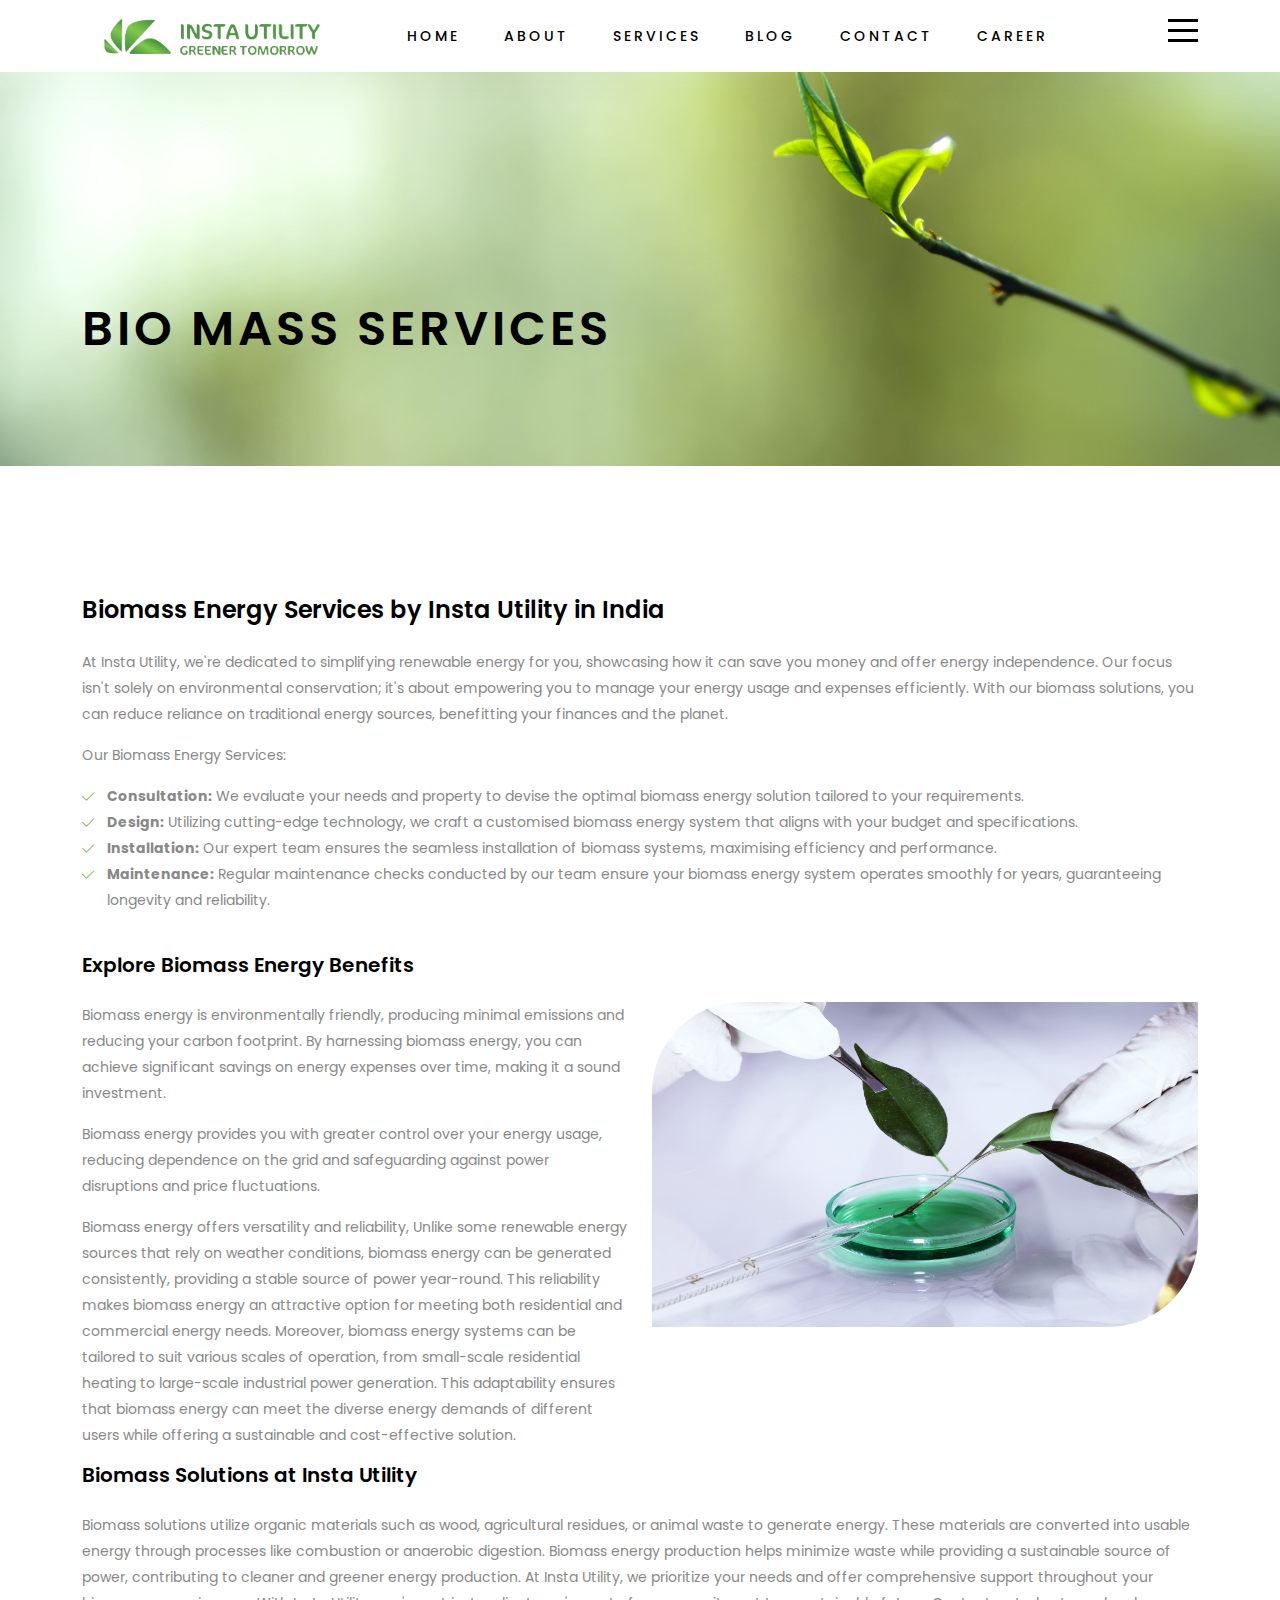
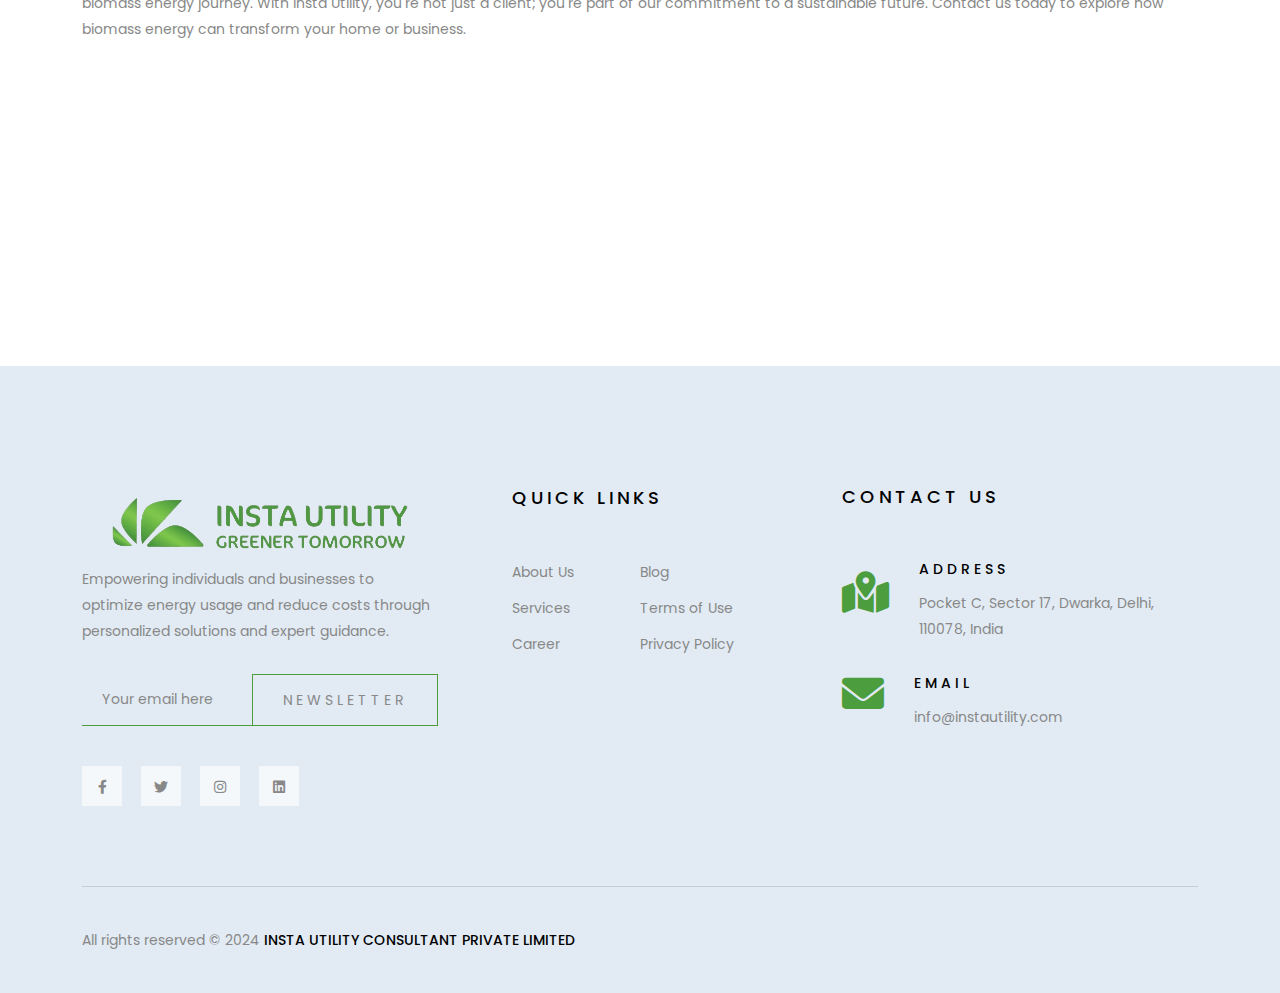
<file: bio-mass-services.html>
<!doctype html>
<html class="no-js" lang="zxx">

<head>
   <meta charset="utf-8">
   <meta http-equiv="x-ua-compatible" content="ie=edge">
   <title>Bio-Mass-Service | Insta Utility Consultant Private Limited</title>
   <meta name="description" content="">
   <meta name="viewport" content="width=device-width, initial-scale=1">

   <!-- Place favicon.ico in the root directory -->
   <link rel="shortcut icon" type="image/x-icon" href="assets/img/favicon2.png">

   <!-- CSS here -->
   <link rel="stylesheet" href="assets/css/bootstrap.css">
   <link rel="stylesheet" href="assets/css/meanmenu.css">
   <link rel="stylesheet" href="assets/css/animate.css">
   <link rel="stylesheet" href="assets/css/swiper-bundle.css">
   <link rel="stylesheet" href="assets/css/backtotop.css">
   <link rel="stylesheet" href="assets/css/magnific-popup.css">
   <link rel="stylesheet" href="assets/css/nice-select.css">
   <link rel="stylesheet" href="assets/css/font-awesome-pro.css">
   <link rel="stylesheet" href="assets/css/spacing.css">
   <link rel="stylesheet" href="assets/css/main.css">
</head>

<body>
   <!-- pre loader area start -->
   <div class="bd-preloader">
      <div class="bd-preloader__center">
         <span>
            <img src="assets/img/preloader.png" alt="">
         </span>
      </div>
   </div>
   <!-- pre loader area end -->

   <!-- back to top start -->
   <div class="progress-wrap">
      <svg class="progress-circle svg-content" width="100%" height="100%" viewBox="-1 -1 102 102">
         <path d="M50,1 a49,49 0 0,1 0,98 a49,49 0 0,1 0,-98" />
      </svg>
   </div>
   <!-- back to top end -->

   <!-- back to top end -->

   <!-- header area start -->
   <header>
      <div class="bd-header__section bd-header__transparent">
         <div class="bd-header__main" id="header-sticky">
            <div class="container">
               <div class="row align-items-center">
                  <div class="col-lg-2 col-md-6 col-6">
                     <div class="logo">
                        <a href="/">
                           <img src="assets/img/logo/insta-utility-logo.png" alt="logo">
                        </a>
                     </div>
                  </div>
                  <div class="col-lg-10 col-md-6 col-6">
                     <div class="d-flex justify-content-end">
                        <div class="main-menu">
                           <nav id="mobile-menu">
                              <ul>
                                 <li class="">
                                    <a href="/">Home</a>
                                    <!-- <ul class="submenu">
                                       <li><a href="/">Home Style 1</a></li>
                                       <li><a href="index-2.html">Home Style 2</a></li>
                                       <li><a href="index-3.html">Home Style 3</a></li>
                                    </ul> -->
                                 </li>
                                 <li>
                                    <a href="about.html">About</a>
                                 </li>
                                 <!-- <li class="">
                                    <a href="portfolio.html">Projects</a>
                                    <ul class="submenu">
                                       <li><a href="portfolio.html">Projects V1</a></li>
                                       <li><a href="portfolio-2.html">Projects V2</a></li>
                                       <li><a href="portfolio-details.html">Projects Details V1</a></li>
                                       <li><a href="portfolio-details-2.html">Projects Details V2 </a></li>
                                       <li><a href="portfolio-details-3.html">Projects Details V3 </a></li>
                                       <li><a href="portfolio-details-4.html">Projects Details V4 </a></li>
                                       
                                    </ul>
                                 </li> -->
                                 <li class="">
                                    <a href="services.html">Services</a>
                                 </li>
                                 <!-- <li class="has-dropdown">
                                    <a href="services.html">Services</a>
                                    <ul class="submenu">
                                       <li><a href="services.html">services</a></li>
                                       <li><a href="services-details.html">Services details</a></li>
                                    </ul>
                                 </li> -->
                                 <li class="">
                                    <a href="coming-soon.html">Blog</a>
                                    <!-- <ul class="submenu">
                                       <li><a href="blog.html">Blog V1</a></li>
                                       <li><a href="blog-2.html">Blog V2</a></li>
                                       <li><a href="blog-3.html">Blog V3</a></li>
                                       <li><a href="blog-4.html">Blog V4</a></li>
                                       <li><a href="blog-details.html">Blog Details</a></li>
                                      
                                    </ul> -->
                                 </li>
                                 <li>
                                    <a href="contact.html">Contact</a>
                                 </li>
                                 <li>
                                    <a href="coming-soon.html">Career</a>
                                 </li>
                              </ul>
                           </nav>
                        </div>
                        <div class="bd-header__main-right d-flex justify-content-end align-items-center pl-30">

                           <!-- <div class="bd-header__search d-none d-md-block p-relative">
                              <div class="bd-header__search-wrapper">
                                 <button class="bd-header__search-btn"><i class="fal fa-search"></i></button>
                                 <button class="bd-header__search-btn-close"><i class="fal fa-times"></i></button>
                              </div>
                              <div class="bd-header__search-form">
                                 <form>
                                    <input type="text" placeholder="Search Here">
                                    <button><i class="fal fa-search"></i></button>
                                 </form>
                              </div>
                           </div> -->
                           <div class="bd-header__hamburger ml-50">
                              <button type="button" class="hamburger-btn offcanvas-open-btn">
                                 <span></span>
                                 <span></span>
                                 <span></span>
                              </button>
                           </div>
                        </div>
                     </div>
                  </div>
               </div>
            </div>
         </div>
      </div>
   </header>
   <!-- header area end -->

   <!-- offcanvas area start -->
   <div class="offcanvas__area">
      <div class="offcanvas__wrapper">
         <div class="offcanvas__content">
            <div class="offcanvas__top mb-10 d-flex justify-content-between align-items-center">
               <div class="offcanvas__logo logo">
                  <a href="/">
                     <img src="assets/img/logo/insta-utility-logo.png" alt="logo">
                  </a>
               </div>
               <div class="offcanvas__close">
                  <button class="offcanvas__close-btn offcanvas-close-btn">
                     <i class="fal fa-times"></i>
                  </button>
               </div>
            </div>
            <!-- <div class="offcanvas__search mb-25">
               <form action="#">
                  <input type="text" placeholder="What are you searching for?">
                  <button type="submit"><i class="far fa-search"></i></button>
               </form>
            </div> -->
            <div class="mobile-menu fix mb-20"></div>

            <!-- <div class="offcanvas__map d-none d-lg-block mb-15">
               <iframe
                  src="https://www.google.com/maps/embed?pb=!1m14!1m12!1m3!1d29176.030811137334!2d90.3883827!3d23.924917699999998!2m3!1f0!2f0!3f0!3m2!1i1024!2i768!4f13.1!5e0!3m2!1sen!2sbd!4v1605272373598!5m2!1sen!2sbd"></iframe>
            </div> -->

            <div class="offcanvas__contact mt-30 mb-20">
               <h4>Contact Info</h4>
               <ul>
                  <li class="d-flex align-items-center">
                     <div class="offcanvas__contact-icon mr-15">
                        <i class="fal fa-map-marker-alt"></i>
                     </div>
                     <div class="offcanvas__contact-text">
                        <a target="_blank"
                           href="https://www.google.com/maps/place/Dhaka/@23.7806207,90.3492859,12z/data=!3m1!4b1!4m5!3m4!1s0x3755b8b087026b81:0x8fa563bbdd5904c2!8m2!3d23.8104753!4d90.4119873">
                           Pocket C, Sector 17, Dwarka, Delhi, 110078, India</a>
                     </div>
                  </li>
                  <li class="d-flex align-items-center">
                     <div class="offcanvas__contact-icon mr-15">
                        <i class="far fa-phone"></i>
                     </div>
                     <div class="offcanvas__contact-text">
                        <a href="tel:+919625718833">+919625718833</a>
                     </div>
                  </li>
                  <li class="d-flex align-items-center">
                     <div class="offcanvas__contact-icon mr-15">
                        <i class="fal fa-envelope"></i>
                     </div>
                     <div class="offcanvas__contact-text">
                        <a href="mailto:info@instautility.com">info@instautility.com</a>
                     </div>
                  </li>
               </ul>
            </div>
            <div class="offcanvas__social">
               <ul>
                  <li><a href="https://www.facebook.com/Instautility"><i class="fab fa-facebook-f"></i></a></li>
                  <li><a href="https://twitter.com/Instautility"><i class="fab fa-twitter"></i></a></li>
                  <li><a href="https://www.instagram.com/officialinstautility/"><i class="fab fa-instagram"></i></a></li>
                  <li><a href="https://www.linkedin.com/company/insta-utility/"><i class="fab fa-linkedin"></i></a></li>
               </ul>
            </div>
         </div>
      </div>
   </div>
   <div class="body-overlay"></div>
   <!-- offcanvas area end -->

   <main>

      <!-- breadcrumb area start -->
      <div class="breadcrumb__section breadcrumb__section1 include-bg"
         data-background="assets/img/bg/bg-4.jpg">
         <div class="container">
            <div class="row">
               <div class="col-xxl-12">
                 <div class="breadcrumb__content d-md-flex justify-content-between align-items-center">
                     <h3 class="breadcrumb__title">BIO Mass SERVICES</h3>
                     <!-- <div class="breadcrumb__list">
                        <span><a href="#">Home</a></span>
                        <span class="dvdr">/</span>
                        <span class="">Solar Energy Services</span>
                     </div> -->
                  </div>
               </div>
            </div>
         </div>
      </div>
      <!-- breadcrumb area end -->

      <div class="bd-about__inner-section pt-130 pb-90">
         <div class="container">
            <div class="bd-section__inner-content">
               <h3 class="bd-section__inner-title">Biomass Energy Services by Insta Utility in India</h3>
               <p>At Insta Utility, we're dedicated to simplifying renewable energy for you, showcasing how it can save you money and offer energy independence. Our focus isn't solely on environmental conservation; it's about empowering you to manage your energy usage and expenses efficiently. With our biomass solutions, you can reduce reliance on traditional energy sources, benefitting your finances and the planet.<br>
               </p>
               <p>Our Biomass Energy Services:</p>
               <div class="bd-section__inner-list mb-40">
                  <ul >
                     <li><span><i class="fal fa-check"></i></span>
                        <strong>Consultation:</strong> We evaluate your needs and property to devise the optimal biomass energy solution tailored to your requirements.</li>
                     <li><span><i class="fal fa-check"></i></span>
                        <strong>Design:</strong> Utilizing cutting-edge technology, we craft a customised biomass energy system that aligns with your budget and specifications.
                     </li>
                     <li><span><i class="fal fa-check"></i></span>
                        <strong>Installation:</strong> Our expert team ensures the seamless installation of biomass systems, maximising efficiency and performance.
                     </li>
                     <li><span><i class="fal fa-check"></i></span>
                        <strong>Maintenance:</strong> Regular maintenance checks conducted by our team ensure your biomass energy system operates smoothly for years, guaranteeing longevity and reliability.  
                     </li>
                  </ul>
               </div>
               <h4 class="mb-25">Explore Biomass Energy Benefits</h4>
               
               <div class="row">
                  <div class="col-lg-6">
                     <p>
                        Biomass energy is environmentally friendly, producing minimal emissions and reducing your carbon footprint. By harnessing biomass energy, you can achieve significant savings on energy expenses over time, making it a sound investment. 
                     </p>
                     <p>
                        Biomass energy provides you with greater control over your energy usage, reducing dependence on the grid and safeguarding against power disruptions and price fluctuations.
                     </p>
                     <p>
                        Biomass energy offers versatility and reliability, Unlike some renewable energy sources that rely on weather conditions, biomass energy can be generated consistently, providing a stable source of power year-round. This reliability makes biomass energy an attractive option for meeting both residential and commercial energy needs. Moreover, biomass energy systems can be tailored to suit various scales of operation, from small-scale residential heating to large-scale industrial power generation. This adaptability ensures that biomass energy can meet the diverse energy demands of different users while offering a sustainable and cost-effective solution. 
                     </p>
                  </div>
                  <div class="col-lg-6">
                     <div class="mb-30 w-img ">
                        <img class="service-img" src="assets/img/services/bg/bio9.jpg" alt="bio mass">
                     </div>
                  </div>
               </div>
               
               <h4 class="mb-25">Biomass Solutions at Insta Utility</h4>
               <p>
                  Biomass solutions utilize organic materials such as wood, agricultural residues, or animal waste to generate energy. These materials are converted into usable energy through processes like combustion or anaerobic digestion. Biomass energy production helps minimize waste while providing a sustainable source of power, contributing to cleaner and greener energy production. At Insta Utility, we prioritize your needs and offer comprehensive support throughout your biomass energy journey. With Insta Utility, you're not just a client; you're part of our commitment to a sustainable future. Contact us today to explore how biomass energy can transform your home or business.
               </p>
            </div>
            
         </div>
      </div>
      
      <!-- bd brand start  -->
      <div class="bd-brand__section pb-120 wow fadeInUp">
         <div class="container">
            <div class="row gx-0 ">
               <div class="col-lg-2 col-md-3">
                  <div class="bd-brand__item">
                     <img src="assets/img/brand/brand-1.png" alt="">
                  </div>
               </div>
               <div class="col-lg-2 col-md-3">
                  <div class="bd-brand__item">
                     <img src="assets/img/brand/brand-1.png" alt="">
                  </div>
               </div>
               <div class="col-lg-2 col-md-3">
                  <div class="bd-brand__item">
                     <img src="assets/img/brand/brand-1.png" alt="">
                  </div>
               </div>
               <div class="col-lg-2 col-md-3">
                  <div class="bd-brand__item">
                     <img src="assets/img/brand/brand-1.png" alt="">
                  </div>
               </div>
               <div class="col-lg-2 col-md-3">
                  <div class="bd-brand__item">
                     <img src="assets/img/brand/brand-1.png" alt="">
                  </div>
               </div>
               <div class="col-lg-2 col-md-3">
                  <div class="bd-brand__item">
                     <img src="assets/img/brand/brand-1.png" alt="">
                  </div>
               </div>

            </div>
         </div>
      </div>
      <!-- bd brand end  -->

   </main>

   <!-- footer area start -->
   <footer>
      <div class="bd-footer__section theme-bg-2 pt-120">
         <div class="container">
            <div class="bd-footer__main pb-50">
               <div class="row">
                  <div class="col-lg-4">
                     <div class="bd-footer-widget footer-col-1">
                        <div class="bd-footer-widget__title mb-2">
                           <a href="/" class="text-center">
                              <div class="footer-logo-img">
                                 <img class="footer-logo" src="assets/img/footer/insta-utility-logo.png" alt="footer-logo">
                              </div>
                           </a>
                        </div>
                        <div class="bd-footer-widget__content">
                           <p>
                              Empowering individuals and businesses to optimize energy usage and reduce costs through personalized solutions and expert guidance.
                           </p>
                           <div class="bd-footer-widget__form">
                              <form id="newsletterForm" action="https://formspree.io/f/mpzvjjnw" method="POST">
                                 <input type="email" name="email" placeholder="Your email here">
                                 <button type="submit">Newsletter</button>
                              </form>
                           </div>
                           <div class="bd-footer-widget__social">
                              <span><a href="https://www.facebook.com/Instautility"><i class="fab fa-facebook-f"></i></a></span>
                              <span><a href="https://twitter.com/Instautility"><i class="fab fa-twitter"></i></a></span>
                              <span><a href="https://www.instagram.com/officialinstautility/"><i class="fab fa-instagram"></i></a></span>
                              <span><a href="https://www.linkedin.com/company/insta-utility/"><i class="fab fa-linkedin"></i></a></span>
                           </div>

                        </div>

                     </div>

                  </div>
                  <div class="col-lg-4">
                     <div class="bd-footer-widget footer-col-2">
                        <h3 class="bd-footer-widget__title">
                           Quick Links
                        </h3>
                        <div class="bd-footer-widget__content">
                           <div class="bd-footer-widget__menu">
                              <ul>
                                 <li><a href="about.html">About Us</a></li>
                                 <li><a href="blog.html">Blog</a></li>
                                 <li><a href="services.html">Services</a></li>
                                 <li><a href="terms-conditions.html">Terms of Use</a></li>
                                 <li><a href="coming-soon.html">Career</a></li>
                                 <li><a href="privacy-policy.html">Privacy Policy</a></li>
                              </ul>
                           </div>
                        </div>
                     </div>
                  </div>
                  <div class="col-lg-4">
                     <div class="bd-footer-widget footer-col-3">
                        <h3 class="bd-footer-widget__title">
                           Contact Us
                        </h3>
                        <div class="bd-footer-widget__content">
                           <div class="bd-footer-widget__blog d-flex align-items-center mb-30">
                              <div class="bd-footer-widget__blog-thum mr-30">
                                 <i class="fa-solid fa-map-location-dot fa-lg1"></i>
                              </div>
                              <div class="bd-footer-widget__blog-content">
                                 <h3 class="bd-footer-widget__blog-title"><a href="blog-details.html"> Address</a></h3>
                                 <span>Pocket C, Sector 17, Dwarka, Delhi, 110078, India</span>
                              </div>
                           </div>
                           <div class="bd-footer-widget__blog d-flex align-items-center mb-30">
                              <div class="bd-footer-widget__blog-thum  mr-30">
                                 <i class="fa-solid fa-envelope fa-lg1"></i>
                              </div>
                              <div class="bd-footer-widget__blog-content">
                                 <h3 class="bd-footer-widget__blog-title"><a href="blog-details.html"> Email</a></h3>
                                 <span><a href="mailto:info@instautility.com">info@instautility.com</a></span>
                              </div>
                           </div>
                        </div>
                     </div>
                  </div>
               </div>
            </div>
            <div class="bd-footer__copyright bd-border-top pt-40 pb-40">
               <span>All rights reserved © 2024 <a href="/">insta utility consultant private limited</a> </span>
            </div>
         </div>
      </div>
   </footer>
   <!-- footer area end -->


   <!-- JS here -->
   <script src="assets/js/vendor/jquery.js"></script>
   <script src="assets/js/vendor/waypoints.js"></script>
   <script src="assets/js/bootstrap-bundle.js"></script>
   <script src="assets/js/meanmenu.js"></script>
   <script src="assets/js/swiper-bundle.js"></script>
   <script src="assets/js/magnific-popup.js"></script>
   <script src="assets/js/backtotop.js"></script>
   <script src="assets/js/nice-select.js"></script>
   <script src="assets/js/counterup.js"></script>
   <script src="assets/js/wow.js"></script>
   <script src="assets/js/isotope-pkgd.js"></script>
   <script src="assets/js/imagesloaded-pkgd.js"></script>
   <script src="assets/js/main.js"></script>
</body>

</html>
</file>
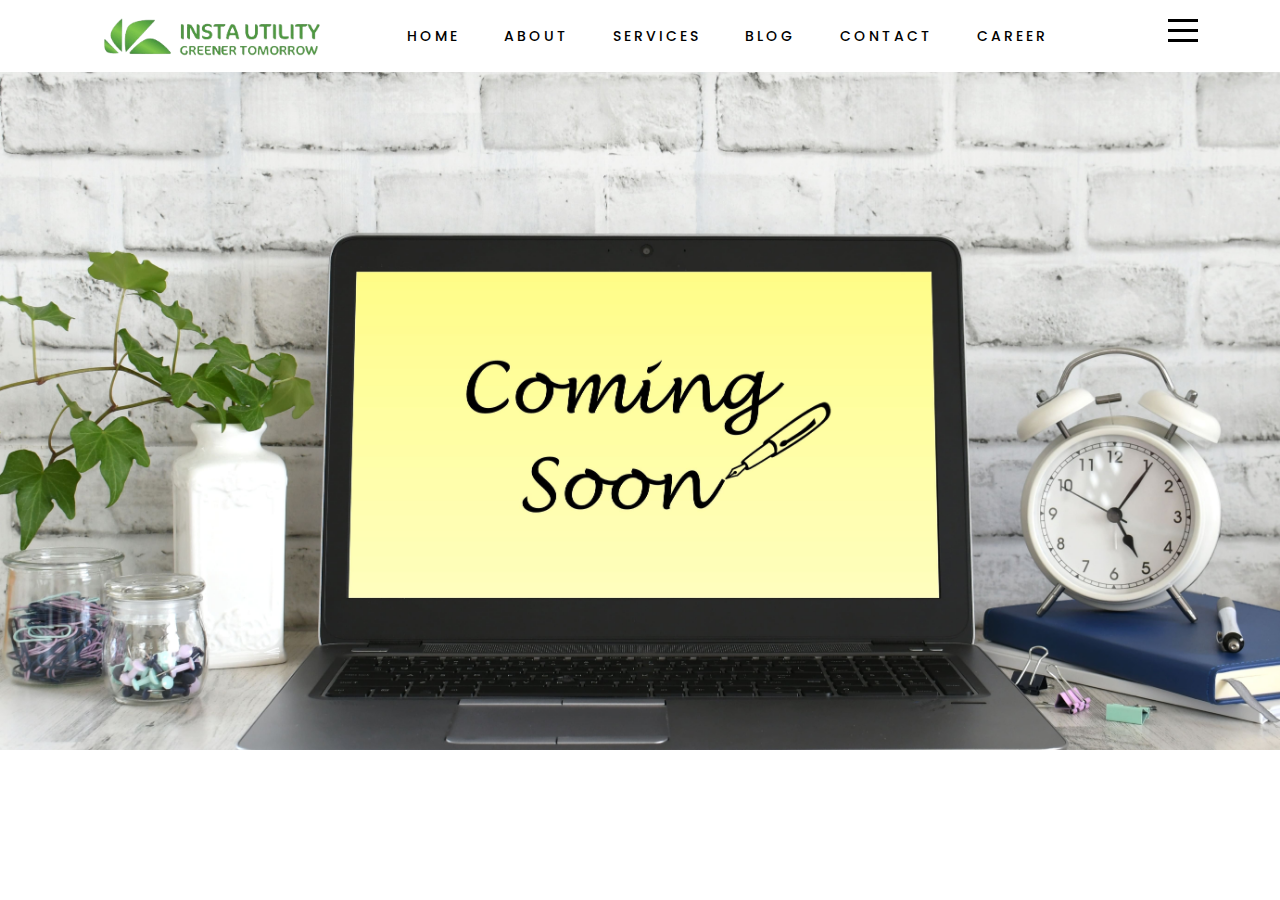
<file: coming-soon.html>
<!doctype html>
<html class="no-js" lang="zxx">

<head>
   <meta charset="utf-8">
   <meta http-equiv="x-ua-compatible" content="ie=edge">
   <title>Coming Soon | Insta Utility Consultant Private Limited</title>
   <meta name="description" content="">
   <meta name="viewport" content="width=device-width, initial-scale=1">

   <!-- Place favicon.ico in the root directory -->
   <link rel="shortcut icon" type="image/x-icon" href="assets/img/favicon2.png">

   <!-- CSS here -->
   <link rel="stylesheet" href="assets/css/bootstrap.css">
   <link rel="stylesheet" href="assets/css/meanmenu.css">
   <link rel="stylesheet" href="assets/css/animate.css">
   <link rel="stylesheet" href="assets/css/swiper-bundle.css">
   <link rel="stylesheet" href="assets/css/backtotop.css">
   <link rel="stylesheet" href="assets/css/magnific-popup.css">
   <link rel="stylesheet" href="assets/css/nice-select.css">
   <link rel="stylesheet" href="assets/css/font-awesome-pro.css">
   <link rel="stylesheet" href="assets/css/spacing.css">
   <link rel="stylesheet" href="assets/css/main.css">
</head>

<body>
   <!-- pre loader area start -->
   <div class="bd-preloader">
      <div class="bd-preloader__center">
         <span>
            <img src="assets/img/preloader.png" alt="">
         </span>
      </div>
   </div>
   <!-- pre loader area end -->

   <!-- back to top start -->
   <div class="progress-wrap">
      <svg class="progress-circle svg-content" width="100%" height="100%" viewBox="-1 -1 102 102">
         <path d="M50,1 a49,49 0 0,1 0,98 a49,49 0 0,1 0,-98" />
      </svg>
   </div>
   <!-- back to top end -->

   <!-- back to top end -->

   <!-- header area start -->
   <header>
      <div class="bd-header__section bd-header__transparent">
         <div class="bd-header__main" id="header-sticky">
            <div class="container">
               <div class="row align-items-center">
                  <div class="col-lg-2 col-md-6 col-6">
                     <div class="logo">
                        <a href="/">
                           <img src="assets/img/logo/insta-utility-logo.png" alt="logo">
                        </a>
                     </div>
                  </div>
                  <div class="col-lg-10 col-md-6 col-6">
                     <div class="d-flex justify-content-end">
                        <div class="main-menu">
                           <nav id="mobile-menu">
                              <ul>
                                 <li class="">
                                    <a href="/">Home</a>
                                    <!-- <ul class="submenu">
                                       <li><a href="/">Home Style 1</a></li>
                                       <li><a href="index-2.html">Home Style 2</a></li>
                                       <li><a href="index-3.html">Home Style 3</a></li>
                                    </ul> -->
                                 </li>
                                 <li>
                                    <a href="about.html">About</a>
                                 </li>
                                 <!-- <li class="">
                                    <a href="portfolio.html">Projects</a>
                                    <ul class="submenu">
                                       <li><a href="portfolio.html">Projects V1</a></li>
                                       <li><a href="portfolio-2.html">Projects V2</a></li>
                                       <li><a href="portfolio-details.html">Projects Details V1</a></li>
                                       <li><a href="portfolio-details-2.html">Projects Details V2 </a></li>
                                       <li><a href="portfolio-details-3.html">Projects Details V3 </a></li>
                                       <li><a href="portfolio-details-4.html">Projects Details V4 </a></li>
                                       
                                    </ul>
                                 </li> -->
                                 <li class="">
                                    <a href="services.html">Services</a>
                                 </li>
                                 <!-- <li class="has-dropdown">
                                    <a href="services.html">Services</a>
                                    <ul class="submenu">
                                       <li><a href="services.html">services</a></li>
                                       <li><a href="services-details.html">Services details</a></li>
                                    </ul>
                                 </li> -->
                                 <li class="">
                                    <a href="coming-soon.html">Blog</a>
                                    <!-- <ul class="submenu">
                                       <li><a href="blog.html">Blog V1</a></li>
                                       <li><a href="blog-2.html">Blog V2</a></li>
                                       <li><a href="blog-3.html">Blog V3</a></li>
                                       <li><a href="blog-4.html">Blog V4</a></li>
                                       <li><a href="blog-details.html">Blog Details</a></li>
                                      
                                    </ul> -->
                                 </li>
                                 <li>
                                    <a href="contact.html">Contact</a>
                                 </li>
                                 <li>
                                    <a href="coming-soon.html">Career</a>
                                 </li>
                              </ul>
                           </nav>
                        </div>
                        <div class="bd-header__main-right d-flex justify-content-end align-items-center pl-30">

                           <!-- <div class="bd-header__search d-none d-md-block p-relative">
                              <div class="bd-header__search-wrapper">
                                 <button class="bd-header__search-btn"><i class="fal fa-search"></i></button>
                                 <button class="bd-header__search-btn-close"><i class="fal fa-times"></i></button>
                              </div>
                              <div class="bd-header__search-form">
                                 <form>
                                    <input type="text" placeholder="Search Here">
                                    <button><i class="fal fa-search"></i></button>
                                 </form>
                              </div>
                           </div> -->
                           <div class="bd-header__hamburger ml-50">
                              <button type="button" class="hamburger-btn offcanvas-open-btn">
                                 <span></span>
                                 <span></span>
                                 <span></span>
                              </button>
                           </div>
                        </div>
                     </div>
                  </div>
               </div>
            </div>
         </div>
      </div>
   </header>
   <!-- header area end -->

   <!-- offcanvas area start -->
   <div class="offcanvas__area">
      <div class="offcanvas__wrapper">
         <div class="offcanvas__content">
            <div class="offcanvas__top mb-10 d-flex justify-content-between align-items-center">
               <div class="offcanvas__logo logo">
                  <a href="/">
                     <img src="assets/img/logo/insta-utility-logo.png" alt="logo">
                  </a>
               </div>
               <div class="offcanvas__close">
                  <button class="offcanvas__close-btn offcanvas-close-btn">
                     <i class="fal fa-times"></i>
                  </button>
               </div>
            </div>
            <!-- <div class="offcanvas__search mb-25">
               <form action="#">
                  <input type="text" placeholder="What are you searching for?">
                  <button type="submit"><i class="far fa-search"></i></button>
               </form>
            </div> -->
            <div class="mobile-menu fix mb-20"></div>

            <!-- <div class="offcanvas__map d-none d-lg-block mb-15">
               <iframe
                  src="https://www.google.com/maps/embed?pb=!1m14!1m12!1m3!1d29176.030811137334!2d90.3883827!3d23.924917699999998!2m3!1f0!2f0!3f0!3m2!1i1024!2i768!4f13.1!5e0!3m2!1sen!2sbd!4v1605272373598!5m2!1sen!2sbd"></iframe>
            </div> -->

            <div class="offcanvas__contact mt-30 mb-20">
               <h4>Contact Info</h4>
               <ul>
                  <li class="d-flex align-items-center">
                     <div class="offcanvas__contact-icon mr-15">
                        <i class="fal fa-map-marker-alt"></i>
                     </div>
                     <div class="offcanvas__contact-text">
                        <a target="_blank"
                           href="https://www.google.com/maps/place/Dhaka/@23.7806207,90.3492859,12z/data=!3m1!4b1!4m5!3m4!1s0x3755b8b087026b81:0x8fa563bbdd5904c2!8m2!3d23.8104753!4d90.4119873">
                           Pocket C, Sector 17, Dwarka, Delhi, 110078, India</a>
                     </div>
                  </li>
                  <li class="d-flex align-items-center">
                     <div class="offcanvas__contact-icon mr-15">
                        <i class="far fa-phone"></i>
                     </div>
                     <div class="offcanvas__contact-text">
                        <a href="tel:+919625718833">+919625718833</a>
                     </div>
                  </li>
                  <li class="d-flex align-items-center">
                     <div class="offcanvas__contact-icon mr-15">
                        <i class="fal fa-envelope"></i>
                     </div>
                     <div class="offcanvas__contact-text">
                        <a href="mailto:info@instautility.com">info@instautility.com</a>
                     </div>
                  </li>
               </ul>
            </div>
            <div class="offcanvas__social">
               <ul>
                  <li><a href="https://www.facebook.com/Instautility"><i class="fab fa-facebook-f"></i></a></li>
                  <li><a href="https://twitter.com/Instautility"><i class="fab fa-twitter"></i></a></li>
                  <li><a href="https://www.instagram.com/officialinstautility/"><i class="fab fa-instagram"></i></a></li>
                  <li><a href="https://www.linkedin.com/company/insta-utility/"><i class="fab fa-linkedin"></i></a></li>
               </ul>
            </div>
         </div>
      </div>
   </div>
   <div class="body-overlay"></div>
   <!-- offcanvas area end -->

   <main>
    <!-- coming-soon section start  -->
    <div class="breadcrumb-comingsoon__section include-bg"
         data-background="assets/img/bg/coming-soon.jpg">
         <div class="container">
            <div class="row">
               <div class="col-xxl-12">
                  <div class="breadcrumb__content d-md-flex justify-content-between align-items-center">
                    
                     <div class="breadcrumb__list">
                        
                     </div>
                  </div>
               </div>
            </div>
         </div>
      </div>
     <!-- coming-soon section end   -->
   </main>


<!-- JS here -->
<script src="assets/js/vendor/jquery.js"></script>
<script src="assets/js/vendor/waypoints.js"></script>
<script src="assets/js/bootstrap-bundle.js"></script>
<script src="assets/js/meanmenu.js"></script>
<script src="assets/js/swiper-bundle.js"></script>
<script src="assets/js/magnific-popup.js"></script>
<script src="assets/js/backtotop.js"></script>
<script src="assets/js/nice-select.js"></script>
<script src="assets/js/counterup.js"></script>
<script src="assets/js/wow.js"></script>
<script src="assets/js/isotope-pkgd.js"></script>
<script src="assets/js/imagesloaded-pkgd.js"></script>
<!-- <script src="assets/js/ajax-form.js"></script> -->
<script src="assets/js/main.js"></script>
</body>

</html>
</file>
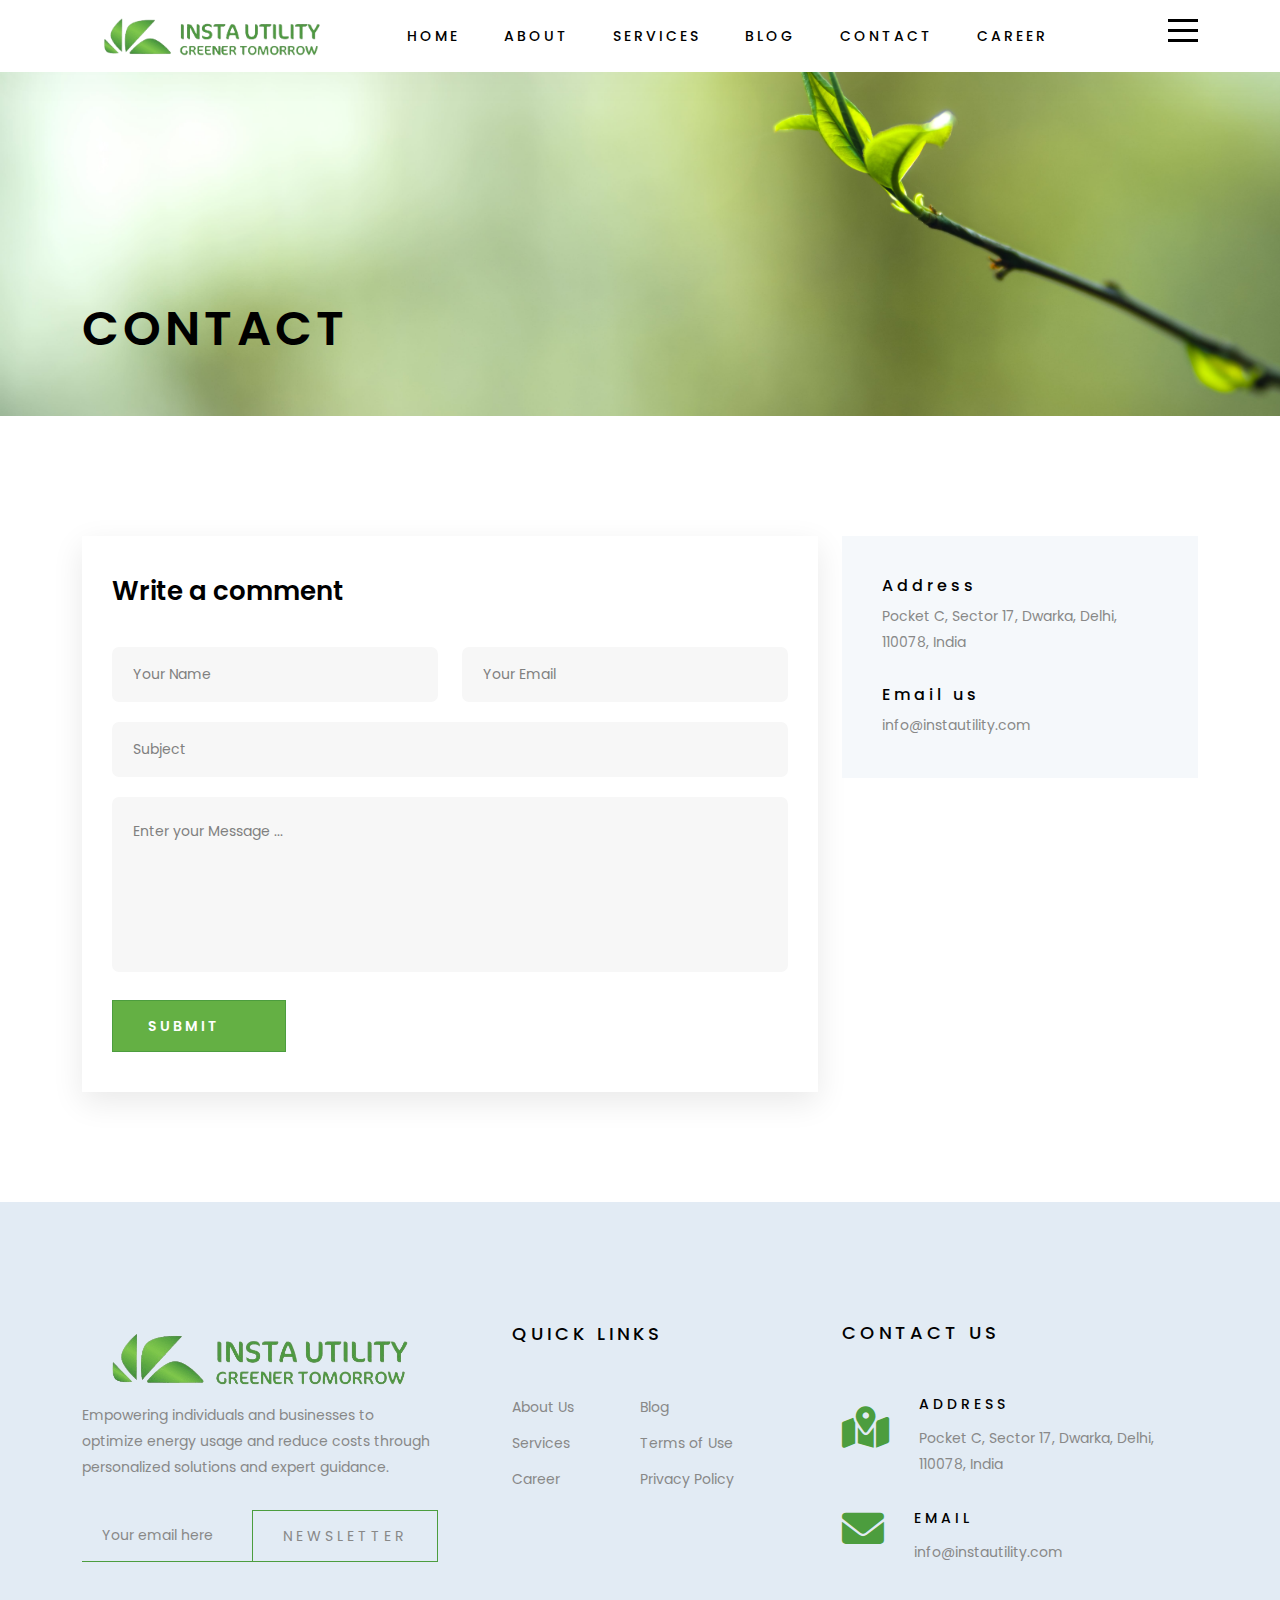
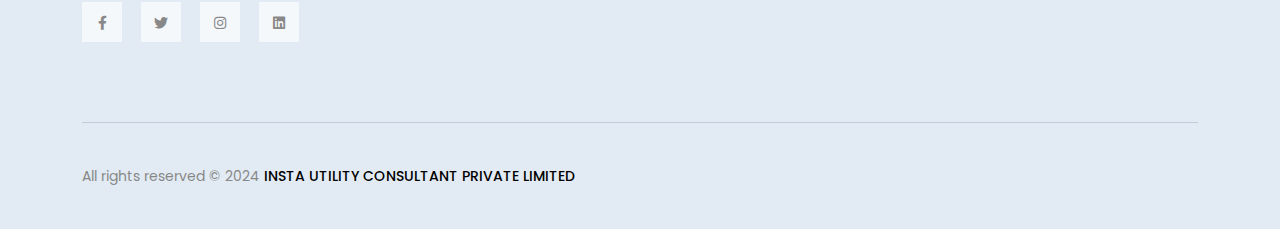
<file: contact.html>
<!doctype html>
<html class="no-js" lang="zxx">

<head>
   <meta charset="utf-8">
   <meta http-equiv="x-ua-compatible" content="ie=edge">
   <title>Contact Us | Insta Utility Consultant Private Limited</title>
   <meta name="description" content="">
   <meta name="viewport" content="width=device-width, initial-scale=1">

   <!-- Place favicon.ico in the root directory -->
   <link rel="shortcut icon" type="image/x-icon" href="assets/img/favicon2.png">

   <!-- CSS here -->
   <link rel="stylesheet" href="assets/css/bootstrap.css">
   <link rel="stylesheet" href="assets/css/meanmenu.css">
   <link rel="stylesheet" href="assets/css/animate.css">
   <link rel="stylesheet" href="assets/css/swiper-bundle.css">
   <link rel="stylesheet" href="assets/css/backtotop.css">
   <link rel="stylesheet" href="assets/css/magnific-popup.css">
   <link rel="stylesheet" href="assets/css/nice-select.css">
   <link rel="stylesheet" href="assets/css/font-awesome-pro.css">
   <link rel="stylesheet" href="assets/css/spacing.css">
   <link rel="stylesheet" href="assets/css/main.css">
</head>

<body>
   <!-- pre loader area start -->
   <div class="bd-preloader">
      <div class="bd-preloader__center">
         <span>
            <img src="assets/img/preloader.png" alt="">
         </span>
      </div>
   </div>
   <!-- pre loader area end -->

   <!-- back to top start -->
   <div class="progress-wrap">
      <svg class="progress-circle svg-content" width="100%" height="100%" viewBox="-1 -1 102 102">
         <path d="M50,1 a49,49 0 0,1 0,98 a49,49 0 0,1 0,-98" />
      </svg>
   </div>
   <!-- back to top end -->

   <!-- back to top end -->

   <!-- header area start -->
   <header>
      <div class="bd-header__section bd-header__transparent">
         <div class="bd-header__main" id="header-sticky">
            <div class="container">
               <div class="row align-items-center">
                  <div class="col-lg-2 col-md-6 col-6">
                     <div class="logo">
                        <a href="/">
                           <img src="assets/img/logo/insta-utility-logo.png" alt="logo">
                        </a>
                     </div>
                  </div>
                  <div class="col-lg-10 col-md-6 col-6">
                     <div class="d-flex justify-content-end">
                        <div class="main-menu">
                           <nav id="mobile-menu">
                              <ul>
                                 <li class="">
                                    <a href="/">Home</a>
                                    <!-- <ul class="submenu">
                                       <li><a href="/">Home Style 1</a></li>
                                       <li><a href="index-2.html">Home Style 2</a></li>
                                       <li><a href="index-3.html">Home Style 3</a></li>
                                    </ul> -->
                                 </li>
                                 <li>
                                    <a href="about.html">About</a>
                                 </li>
                                 <!-- <li class="">
                                    <a href="portfolio.html">Projects</a>
                                    <ul class="submenu">
                                       <li><a href="portfolio.html">Projects V1</a></li>
                                       <li><a href="portfolio-2.html">Projects V2</a></li>
                                       <li><a href="portfolio-details.html">Projects Details V1</a></li>
                                       <li><a href="portfolio-details-2.html">Projects Details V2 </a></li>
                                       <li><a href="portfolio-details-3.html">Projects Details V3 </a></li>
                                       <li><a href="portfolio-details-4.html">Projects Details V4 </a></li>
                                       
                                    </ul>
                                 </li> -->
                                 <li class="">
                                    <a href="services.html">Services</a>
                                 </li>
                                 <!-- <li class="has-dropdown">
                                    <a href="services.html">Services</a>
                                    <ul class="submenu">
                                       <li><a href="services.html">services</a></li>
                                       <li><a href="services-details.html">Services details</a></li>
                                    </ul>
                                 </li> -->
                                 <li class="">
                                    <a href="coming-soon.html">Blog</a>
                                    <!-- <ul class="submenu">
                                       <li><a href="blog.html">Blog V1</a></li>
                                       <li><a href="blog-2.html">Blog V2</a></li>
                                       <li><a href="blog-3.html">Blog V3</a></li>
                                       <li><a href="blog-4.html">Blog V4</a></li>
                                       <li><a href="blog-details.html">Blog Details</a></li>
                                      
                                    </ul> -->
                                 </li>
                                 <li>
                                    <a href="contact.html">Contact</a>
                                 </li>
                                 <li>
                                    <a href="coming-soon.html">Career</a>
                                 </li>
                              </ul>
                           </nav>
                        </div>
                        <div class="bd-header__main-right d-flex justify-content-end align-items-center pl-30">

                           <!-- <div class="bd-header__search d-none d-md-block p-relative">
                              <div class="bd-header__search-wrapper">
                                 <button class="bd-header__search-btn"><i class="fal fa-search"></i></button>
                                 <button class="bd-header__search-btn-close"><i class="fal fa-times"></i></button>
                              </div>
                              <div class="bd-header__search-form">
                                 <form>
                                    <input type="text" placeholder="Search Here">
                                    <button><i class="fal fa-search"></i></button>
                                 </form>
                              </div>
                           </div> -->
                           <div class="bd-header__hamburger ml-50">
                              <button type="button" class="hamburger-btn offcanvas-open-btn">
                                 <span></span>
                                 <span></span>
                                 <span></span>
                              </button>
                           </div>
                        </div>
                     </div>
                  </div>
               </div>
            </div>
         </div>
      </div>
   </header>
   <!-- header area end -->

   <!-- offcanvas area start -->
   <div class="offcanvas__area">
      <div class="offcanvas__wrapper">
         <div class="offcanvas__content">
            <div class="offcanvas__top mb-10 d-flex justify-content-between align-items-center">
               <div class="offcanvas__logo logo">
                  <a href="/">
                     <img src="assets/img/logo/insta-utility-logo.png" alt="logo">
                  </a>
               </div>
               <div class="offcanvas__close">
                  <button class="offcanvas__close-btn offcanvas-close-btn">
                     <i class="fal fa-times"></i>
                  </button>
               </div>
            </div>
            <!-- <div class="offcanvas__search mb-25">
               <form action="#">
                  <input type="text" placeholder="What are you searching for?">
                  <button type="submit"><i class="far fa-search"></i></button>
               </form>
            </div> -->
            <div class="mobile-menu fix mb-20"></div>

            <!-- <div class="offcanvas__map d-none d-lg-block mb-15">
               <iframe
                  src="https://www.google.com/maps/embed?pb=!1m14!1m12!1m3!1d29176.030811137334!2d90.3883827!3d23.924917699999998!2m3!1f0!2f0!3f0!3m2!1i1024!2i768!4f13.1!5e0!3m2!1sen!2sbd!4v1605272373598!5m2!1sen!2sbd"></iframe>
            </div> -->

            <div class="offcanvas__contact mt-30 mb-20">
               <h4>Contact Info</h4>
               <ul>
                  <li class="d-flex align-items-center">
                     <div class="offcanvas__contact-icon mr-15">
                        <i class="fal fa-map-marker-alt"></i>
                     </div>
                     <div class="offcanvas__contact-text">
                        <a target="_blank"
                           href="https://www.google.com/maps/place/Dhaka/@23.7806207,90.3492859,12z/data=!3m1!4b1!4m5!3m4!1s0x3755b8b087026b81:0x8fa563bbdd5904c2!8m2!3d23.8104753!4d90.4119873">
                           Pocket C, Sector 17, Dwarka, Delhi, 110078, India</a>
                     </div>
                  </li>
                  <li class="d-flex align-items-center">
                     <div class="offcanvas__contact-icon mr-15">
                        <i class="far fa-phone"></i>
                     </div>
                     <div class="offcanvas__contact-text">
                        <a href="tel:+919625718833">+919625718833</a>
                     </div>
                  </li>
                  <li class="d-flex align-items-center">
                     <div class="offcanvas__contact-icon mr-15">
                        <i class="fal fa-envelope"></i>
                     </div>
                     <div class="offcanvas__contact-text">
                        <a href="mailto:info@instautility.com">info@instautility.com</a>
                     </div>
                  </li>
               </ul>
            </div>
            <div class="offcanvas__social">
               <ul>
                  <li><a href="https://www.facebook.com/Instautility"><i class="fab fa-facebook-f"></i></a></li>
                  <li><a href="https://twitter.com/Instautility"><i class="fab fa-twitter"></i></a></li>
                  <li><a href="https://www.instagram.com/officialinstautility/"><i class="fab fa-instagram"></i></a></li>
                  <li><a href="https://www.linkedin.com/company/insta-utility/"><i class="fab fa-linkedin"></i></a></li>
               </ul>
            </div>
         </div>
      </div>
   </div>
   <div class="body-overlay"></div>
   <!-- offcanvas area end -->

   <main>

      <!-- breadcrumb area start -->
      <div class="breadcrumb__section include-bg" data-background="assets/img/bg/bg-4.jpg">
         <div class="container">
            <div class="row">
               <div class="col-xxl-12">
                 <div class="breadcrumb__content d-md-flex justify-content-between align-items-center">
                     <h3 class="breadcrumb__title">Contact</h3>
                     <!-- <div class="breadcrumb__list">
                        <span><a href="#">Home</a></span>
                        <span class="dvdr">/</span>
                        <span>Contact</span>
                     </div> -->
                  </div>
               </div>
            </div>
         </div>
      </div>
      <!-- breadcrumb area end -->


      <div class="bd-contact__section pt-120 pb-90">
         <div class="container">
            <div class="row">
               <div class="col-lg-8">
                  <div class="postbox__comment-form mb-30">
                     <h3 class="postbox__comment-form-title">Write a comment</h3>
                     <form action="https://formspree.io/f/meqykgwr" method="POST">
                        <div class="row">
                           <div class="col-xxl-6 col-xl-6 col-lg-6">
                              <div class="postbox__comment-input">
                                 <input type="text" name="name" placeholder="Your Name" required>
                              </div>
                           </div>
                           <div class="col-xxl-6 col-xl-6 col-lg-6">
                              <div class="postbox__comment-input">
                                 <input type="email" name="email" placeholder="Your Email" required>
                              </div>
                           </div>
                           <div class="col-xxl-12">
                              <div class="postbox__comment-input">
                                 <input type="text" name="subject" placeholder="Subject" required>
                              </div>
                           </div>
                           <div class="col-xxl-12">
                              <div class="postbox__comment-input">
                                 <textarea name="message" placeholder="Enter your Message ..." required></textarea>
                              </div>
                           </div>
                           <div class="col-xxl-12">
                              <div class="postbox__comment-btn">
                                 <button type="submit" class="bd-btn">Submit</button>
                              </div>
                           </div>
                        </div>
                     </form>
                  </div>
               </div>
               <div class="col-lg-4">
                  <div class="pt-inner-sidebar theme-bg mb-30">
                     <div class="tp-pt__inmner-step mb-30">
                        <h4>Address</h4>
                        <span>Pocket C, Sector 17, Dwarka, Delhi, 110078, India</span>
                     </div>
                     <!-- <div class="tp-pt__inmner-step mb-30"> 
                        <h4>Call us</h4>
                        <span><a href="tel:+919625718833">+919625718833</a></span>
                     </div> -->
                     <div class="tp-pt__inmner-step mb-30">
                        <h4>Email us</h4>
                        <span><a href="mailto:info@instautility.com">info@instautility.com</a></span>
                     </div>
                  </div>
               </div>
            </div>
         </div>
      </div>

      <!-- <div class="bd-contact__map">
         <div class="container-fluid p-0">
            <iframe src="https://www.google.com/maps/embed?pb=!1m14!1m12!1m3!1d14599.577055781296!2d90.36607314999999!3d23.822358699999995!2m3!1f0!2f0!3f0!3m2!1i1024!2i768!4f13.1!5e0!3m2!1sen!2sbd!4v1664535760890!5m2!1sen!2sbd" style="border:0;" loading="lazy" referrerpolicy="no-referrer-when-downgrade"></iframe>
         </div>
      </div> -->

   </main>

   <!-- footer area start -->
   <footer>
      <div class="bd-footer__section theme-bg-2 pt-120">
         <div class="container">
            <div class="bd-footer__main pb-50">
               <div class="row">
                  <div class="col-lg-4">
                     <div class="bd-footer-widget footer-col-1">
                        <div class="bd-footer-widget__title mb-2">
                           <a href="/" class="text-center">
                              <div class="footer-logo-img">
                                 <img class="footer-logo" src="assets/img/footer/insta-utility-logo.png" alt="footer-logo">
                              </div>
                           </a>
                        </div>
                        <div class="bd-footer-widget__content">
                           <p>
                              Empowering individuals and businesses to optimize energy usage and reduce costs through personalized solutions and expert guidance.
                           </p>
                           <div class="bd-footer-widget__form">
                              <form id="newsletterForm" action="https://formspree.io/f/mpzvjjnw" method="POST">
                                 <input type="email" name="email" placeholder="Your email here">
                                 <button type="submit">Newsletter</button>
                              </form>
                           </div>
                           <div class="bd-footer-widget__social">
                              <span><a href="https://www.facebook.com/Instautility"><i class="fab fa-facebook-f"></i></a></span>
                              <span><a href="https://twitter.com/Instautility"><i class="fab fa-twitter"></i></a></span>
                              <span><a href="https://www.instagram.com/officialinstautility/"><i class="fab fa-instagram"></i></a></span>
                              <span><a href="https://www.linkedin.com/company/insta-utility/"><i class="fab fa-linkedin"></i></a></span>
                           </div>

                        </div>

                     </div>

                  </div>
                  <div class="col-lg-4">
                     <div class="bd-footer-widget footer-col-2">
                        <h3 class="bd-footer-widget__title">
                           Quick Links
                        </h3>
                        <div class="bd-footer-widget__content">
                           <div class="bd-footer-widget__menu">
                              <ul>
                                 <li><a href="about.html">About Us</a></li>
                                 <li><a href="blog.html">Blog</a></li>
                                 <li><a href="services.html">Services</a></li>
                                 <li><a href="terms-conditions.html">Terms of Use</a></li>
                                 <li><a href="coming-soon.html">Career</a></li>
                                 <li><a href="privacy-policy.html">Privacy Policy</a></li>
                              </ul>
                           </div>
                        </div>
                     </div>
                  </div>
                  <div class="col-lg-4">
                     <div class="bd-footer-widget footer-col-3">
                        <h3 class="bd-footer-widget__title">
                           Contact Us
                        </h3>
                        <div class="bd-footer-widget__content">
                           <div class="bd-footer-widget__blog d-flex align-items-center mb-30">
                              <div class="bd-footer-widget__blog-thum mr-30">
                                 <i class="fa-solid fa-map-location-dot fa-lg1"></i>
                              </div>
                              <div class="bd-footer-widget__blog-content">
                                 <h3 class="bd-footer-widget__blog-title"><a href="blog-details.html"> Address</a></h3>
                                 <span>Pocket C, Sector 17, Dwarka, Delhi, 110078, India</span>
                              </div>
                           </div>
                           <div class="bd-footer-widget__blog d-flex align-items-center mb-30">
                              <div class="bd-footer-widget__blog-thum  mr-30">
                                 <i class="fa-solid fa-envelope fa-lg1"></i>
                              </div>
                              <div class="bd-footer-widget__blog-content">
                                 <h3 class="bd-footer-widget__blog-title"><a href="blog-details.html"> Email</a></h3>
                                 <span><a href="mailto:info@instautility.com">info@instautility.com</a></span>
                              </div>
                           </div>
                        </div>
                     </div>
                  </div>
               </div>
            </div>
            <div class="bd-footer__copyright bd-border-top pt-40 pb-40">
               <span>All rights reserved © 2024 <a href="/">insta utility consultant private limited</a> </span>
            </div>
         </div>
      </div>
   </footer>
   <!-- footer area end -->


   <!-- JS here -->
   <script src="assets/js/vendor/jquery.js"></script>
   <script src="assets/js/vendor/waypoints.js"></script>
   <script src="assets/js/bootstrap-bundle.js"></script>
   <script src="assets/js/meanmenu.js"></script>
   <script src="assets/js/swiper-bundle.js"></script>
   <script src="assets/js/magnific-popup.js"></script>
   <script src="assets/js/backtotop.js"></script>
   <script src="assets/js/nice-select.js"></script>
   <script src="assets/js/counterup.js"></script>
   <script src="assets/js/wow.js"></script>
   <script src="assets/js/isotope-pkgd.js"></script>
   <script src="assets/js/imagesloaded-pkgd.js"></script>
   <script src="assets/js/main.js"></script>
</body>

</html>
</file>
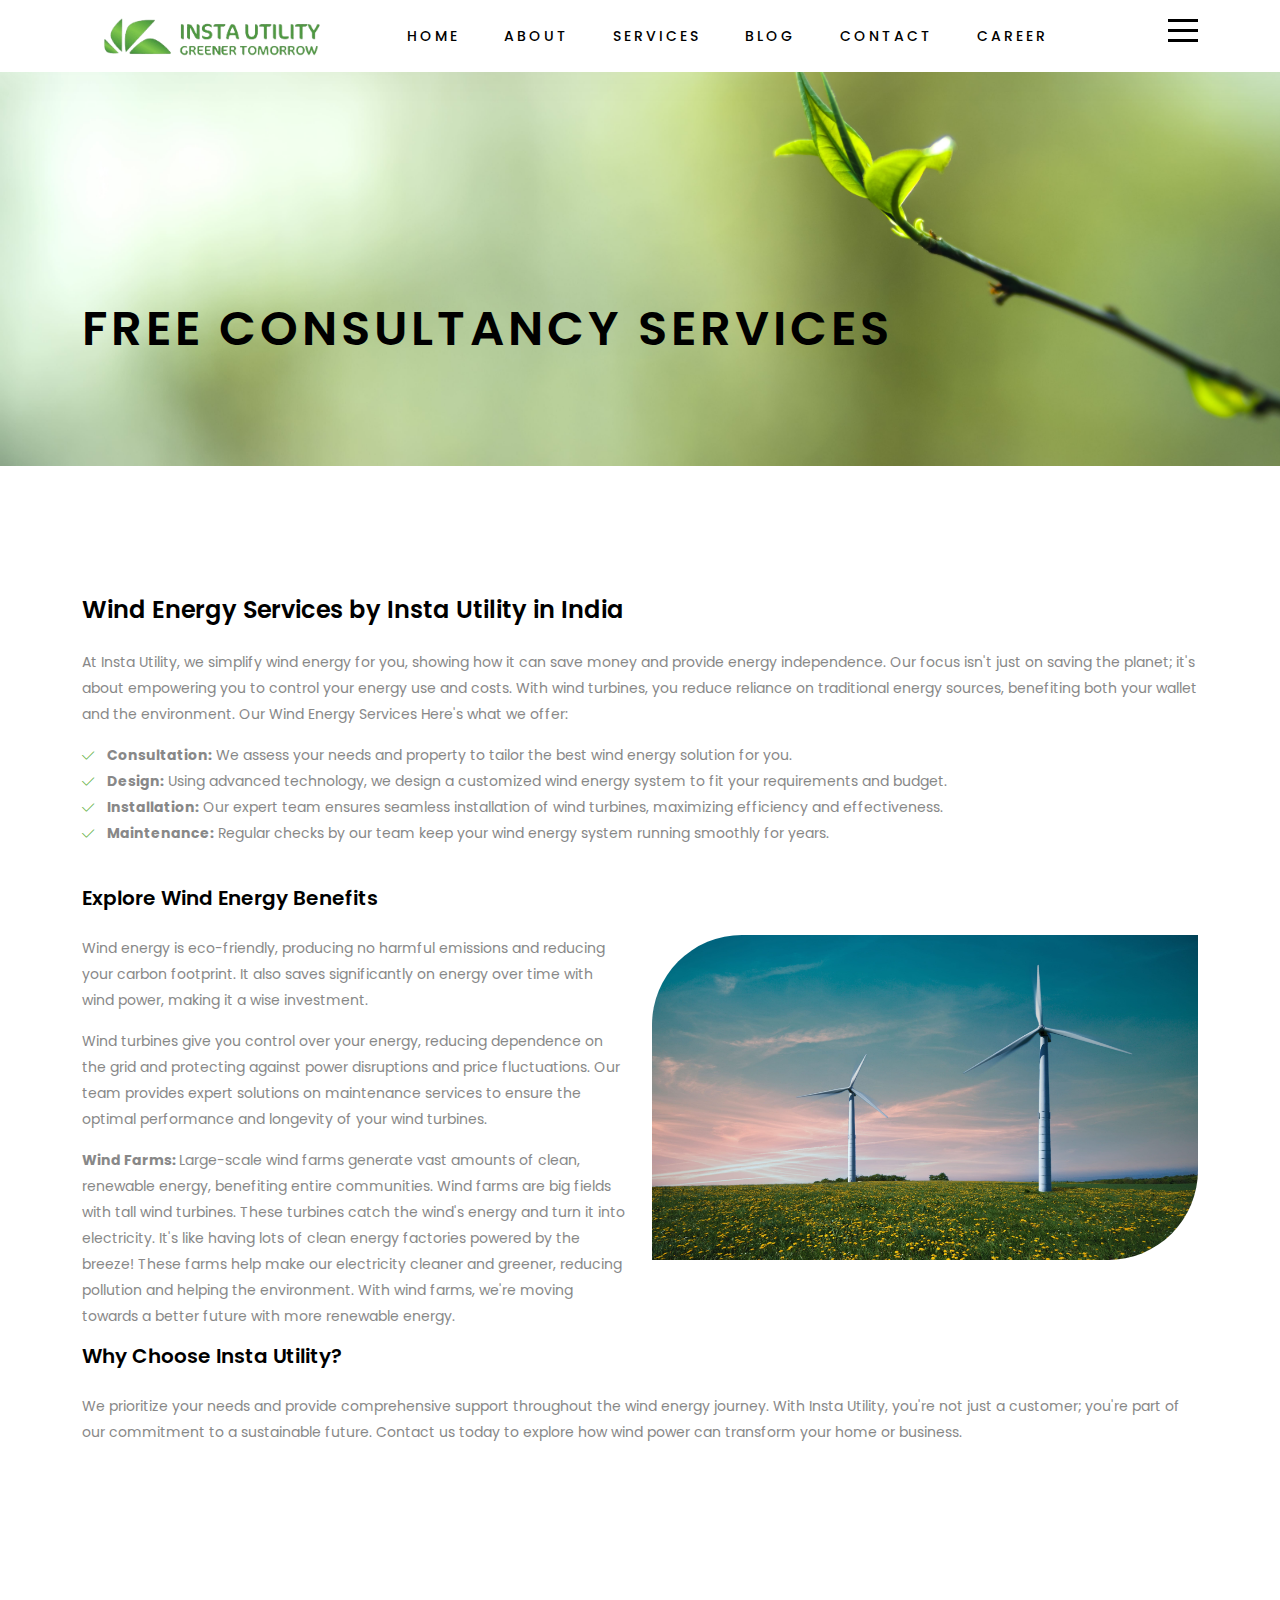
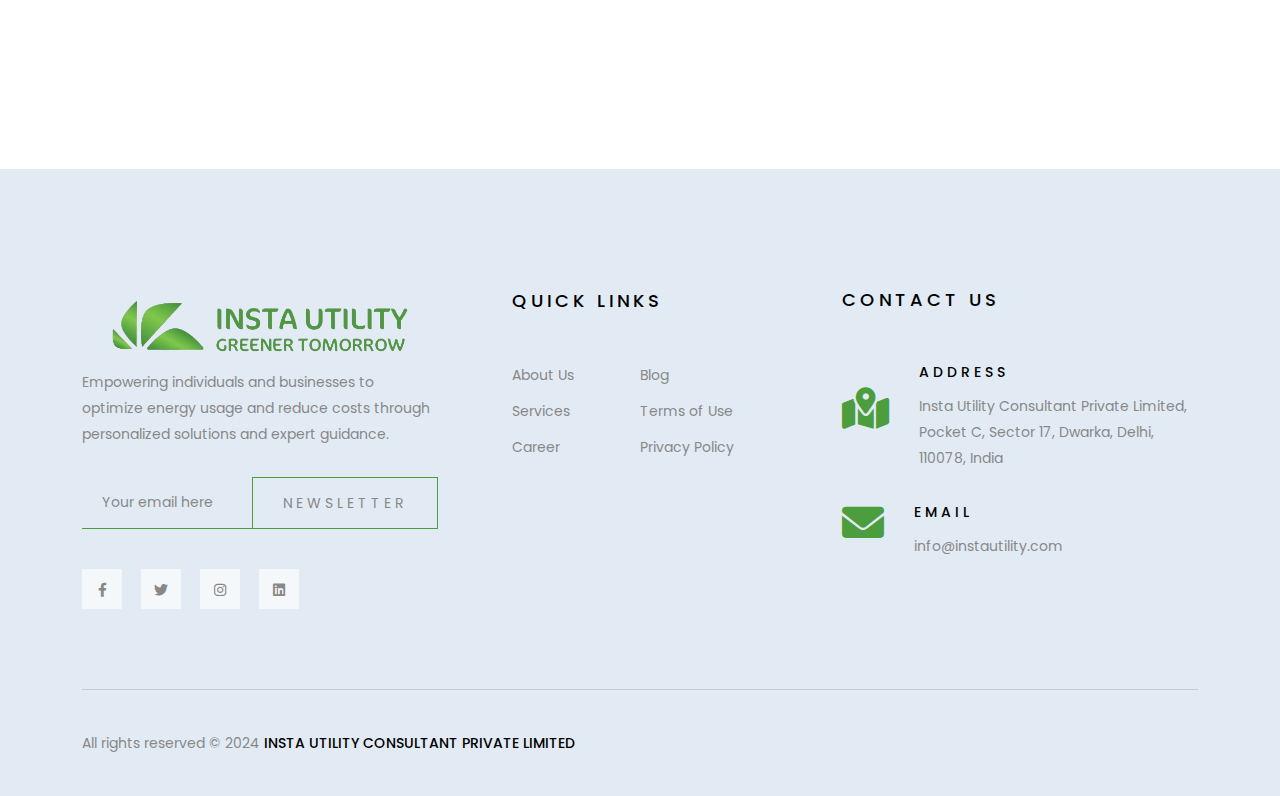
<file: free-consultancy-services.html>
<!doctype html>
<html class="no-js" lang="zxx">

<head>
   <meta charset="utf-8">
   <meta http-equiv="x-ua-compatible" content="ie=edge">
   <title>Free-Consultancy-Services | Insta Utility Consultant Private Limited</title>
   <meta name="description" content="">
   <meta name="viewport" content="width=device-width, initial-scale=1">

   <!-- Place favicon.ico in the root directory -->
   <link rel="shortcut icon" type="image/x-icon" href="assets/img/favicon2.png">

   <!-- CSS here -->
   <link rel="stylesheet" href="assets/css/bootstrap.css">
   <link rel="stylesheet" href="assets/css/meanmenu.css">
   <link rel="stylesheet" href="assets/css/animate.css">
   <link rel="stylesheet" href="assets/css/swiper-bundle.css">
   <link rel="stylesheet" href="assets/css/backtotop.css">
   <link rel="stylesheet" href="assets/css/magnific-popup.css">
   <link rel="stylesheet" href="assets/css/nice-select.css">
   <link rel="stylesheet" href="assets/css/font-awesome-pro.css">
   <link rel="stylesheet" href="assets/css/spacing.css">
   <link rel="stylesheet" href="assets/css/main.css">
</head>

<body>
   <!-- pre loader area start -->
   <div class="bd-preloader">
      <div class="bd-preloader__center">
         <span>
            <img src="assets/img/preloader.png" alt="">
         </span>
      </div>
   </div>
   <!-- pre loader area end -->

   <!-- back to top start -->
   <div class="progress-wrap">
      <svg class="progress-circle svg-content" width="100%" height="100%" viewBox="-1 -1 102 102">
         <path d="M50,1 a49,49 0 0,1 0,98 a49,49 0 0,1 0,-98" />
      </svg>
   </div>
   <!-- back to top end -->

   <!-- back to top end -->

   <!-- header area start -->
   <header>
      <div class="bd-header__section bd-header__transparent">
         <div class="bd-header__main" id="header-sticky">
            <div class="container">
               <div class="row align-items-center">
                  <div class="col-lg-2 col-md-6 col-6">
                     <div class="logo">
                        <a href="/">
                           <img src="assets/img/logo/insta-utility-logo.png" alt="logo">
                        </a>
                     </div>
                  </div>
                  <div class="col-lg-10 col-md-6 col-6">
                     <div class="d-flex justify-content-end">
                        <div class="main-menu">
                           <nav id="mobile-menu">
                              <ul>
                                 <li class="">
                                    <a href="/">Home</a>
                                    <!-- <ul class="submenu">
                                       <li><a href="/">Home Style 1</a></li>
                                       <li><a href="index-2.html">Home Style 2</a></li>
                                       <li><a href="index-3.html">Home Style 3</a></li>
                                    </ul> -->
                                 </li>
                                 <li>
                                    <a href="about.html">About</a>
                                 </li>
                                 <!-- <li class="">
                                    <a href="portfolio.html">Projects</a>
                                    <ul class="submenu">
                                       <li><a href="portfolio.html">Projects V1</a></li>
                                       <li><a href="portfolio-2.html">Projects V2</a></li>
                                       <li><a href="portfolio-details.html">Projects Details V1</a></li>
                                       <li><a href="portfolio-details-2.html">Projects Details V2 </a></li>
                                       <li><a href="portfolio-details-3.html">Projects Details V3 </a></li>
                                       <li><a href="portfolio-details-4.html">Projects Details V4 </a></li>
                                       
                                    </ul>
                                 </li> -->
                                 <li class="">
                                    <a href="services.html">Services</a>
                                 </li>
                                 <!-- <li class="has-dropdown">
                                    <a href="services.html">Services</a>
                                    <ul class="submenu">
                                       <li><a href="services.html">services</a></li>
                                       <li><a href="services-details.html">Services details</a></li>
                                    </ul>
                                 </li> -->
                                 <li class="">
                                    <a href="coming-soon.html">Blog</a>
                                    <!-- <ul class="submenu">
                                       <li><a href="blog.html">Blog V1</a></li>
                                       <li><a href="blog-2.html">Blog V2</a></li>
                                       <li><a href="blog-3.html">Blog V3</a></li>
                                       <li><a href="blog-4.html">Blog V4</a></li>
                                       <li><a href="blog-details.html">Blog Details</a></li>
                                      
                                    </ul> -->
                                 </li>
                                 <li>
                                    <a href="contact.html">Contact</a>
                                 </li>
                                 <li>
                                    <a href="coming-soon.html">Career</a>
                                 </li>
                              </ul>
                           </nav>
                        </div>
                        <div class="bd-header__main-right d-flex justify-content-end align-items-center pl-30">

                           <!-- <div class="bd-header__search d-none d-md-block p-relative">
                              <div class="bd-header__search-wrapper">
                                 <button class="bd-header__search-btn"><i class="fal fa-search"></i></button>
                                 <button class="bd-header__search-btn-close"><i class="fal fa-times"></i></button>
                              </div>
                              <div class="bd-header__search-form">
                                 <form>
                                    <input type="text" placeholder="Search Here">
                                    <button><i class="fal fa-search"></i></button>
                                 </form>
                              </div>
                           </div> -->
                           <div class="bd-header__hamburger ml-50">
                              <button type="button" class="hamburger-btn offcanvas-open-btn">
                                 <span></span>
                                 <span></span>
                                 <span></span>
                              </button>
                           </div>
                        </div>
                     </div>
                  </div>
               </div>
            </div>
         </div>
      </div>
   </header>
   <!-- header area end -->

   <!-- offcanvas area start -->
   <div class="offcanvas__area">
      <div class="offcanvas__wrapper">
         <div class="offcanvas__content">
            <div class="offcanvas__top mb-10 d-flex justify-content-between align-items-center">
               <div class="offcanvas__logo logo">
                  <a href="/">
                     <img src="assets/img/logo/insta-utility-logo.png" alt="logo">
                  </a>
               </div>
               <div class="offcanvas__close">
                  <button class="offcanvas__close-btn offcanvas-close-btn">
                     <i class="fal fa-times"></i>
                  </button>
               </div>
            </div>
            <!-- <div class="offcanvas__search mb-25">
               <form action="#">
                  <input type="text" placeholder="What are you searching for?">
                  <button type="submit"><i class="far fa-search"></i></button>
               </form>
            </div> -->
            <div class="mobile-menu fix mb-20"></div>

            <!-- <div class="offcanvas__map d-none d-lg-block mb-15">
               <iframe
                  src="https://www.google.com/maps/embed?pb=!1m14!1m12!1m3!1d29176.030811137334!2d90.3883827!3d23.924917699999998!2m3!1f0!2f0!3f0!3m2!1i1024!2i768!4f13.1!5e0!3m2!1sen!2sbd!4v1605272373598!5m2!1sen!2sbd"></iframe>
            </div> -->

            <div class="offcanvas__contact mt-30 mb-20">
               <h4>Contact Info</h4>
               <ul>
                  <li class="d-flex align-items-center">
                     <div class="offcanvas__contact-icon mr-15">
                        <i class="fal fa-map-marker-alt"></i>
                     </div>
                     <div class="offcanvas__contact-text">
                        <a target="_blank"
                           href="https://www.google.com/maps/place/Dhaka/@23.7806207,90.3492859,12z/data=!3m1!4b1!4m5!3m4!1s0x3755b8b087026b81:0x8fa563bbdd5904c2!8m2!3d23.8104753!4d90.4119873">
                           Pocket C, Sector 17, Dwarka, Delhi, 110078, India</a>
                     </div>
                  </li>
                  <li class="d-flex align-items-center">
                     <div class="offcanvas__contact-icon mr-15">
                        <i class="far fa-phone"></i>
                     </div>
                     <div class="offcanvas__contact-text">
                        <a href="tel:+919625718833">+919625718833</a>
                     </div>
                  </li>
                  <li class="d-flex align-items-center">
                     <div class="offcanvas__contact-icon mr-15">
                        <i class="fal fa-envelope"></i>
                     </div>
                     <div class="offcanvas__contact-text">
                        <a href="mailto:info@instautility.com">info@instautility.com</a>
                     </div>
                  </li>
               </ul>
            </div>
            <div class="offcanvas__social">
               <ul>
                  <li><a href="https://www.facebook.com/Instautility"><i class="fab fa-facebook-f"></i></a></li>
                  <li><a href="https://twitter.com/Instautility"><i class="fab fa-twitter"></i></a></li>
                  <li><a href="https://www.instagram.com/officialinstautility/"><i class="fab fa-instagram"></i></a></li>
                  <li><a href="https://www.linkedin.com/company/insta-utility/"><i class="fab fa-linkedin"></i></a></li>
               </ul>
            </div>
         </div>
      </div>
   </div>
   <div class="body-overlay"></div>
   <!-- offcanvas area end -->

   <main>

      <!-- breadcrumb area start -->
      <div class="breadcrumb__section breadcrumb__section1 include-bg"
         data-background="assets/img/bg/bg-4.jpg">
         <div class="container">
            <div class="row">
               <div class="col-xxl-12">
                 <div class="breadcrumb__content d-md-flex justify-content-between align-items-center">
                     <h3 class="breadcrumb__title">free consultancy SERVICES</h3>
                     <!-- <div class="breadcrumb__list">
                        <span><a href="#">Home</a></span>
                        <span class="dvdr">/</span>
                        <span class="">Solar Energy Services</span>
                     </div> -->
                  </div>
               </div>
            </div>
         </div>
      </div>
      <!-- breadcrumb area end -->

      <div class="bd-about__inner-section pt-130 pb-90">
         <div class="container">
            <div class="bd-section__inner-content">
               <h3 class="bd-section__inner-title">Wind Energy Services by Insta Utility in India</h3>
               <p>At Insta Utility, we simplify wind energy for you, showing how it can save money and provide energy independence. Our focus isn't just on saving the planet; it's about empowering you to control your energy use and costs. With wind turbines, you reduce reliance on traditional energy sources, benefiting both your wallet and the environment. Our Wind Energy Services Here's what we offer:<br>
               </p>
               <div class="bd-section__inner-list mb-40">
                  <ul >
                     <li><span><i class="fal fa-check"></i></span>
                        <strong>Consultation:</strong> We assess your needs and property to tailor the best wind energy solution for you.</li>
                     <li><span><i class="fal fa-check"></i></span>
                        <strong>Design:</strong> Using advanced technology, we design a customized wind energy system to fit your requirements and budget.
                     </li>
                     <li><span><i class="fal fa-check"></i></span>
                        <strong>Installation:</strong> Our expert team ensures seamless installation of wind turbines, maximizing efficiency and effectiveness.
                     </li>
                     <li><span><i class="fal fa-check"></i></span>
                        <strong>Maintenance:</strong> Regular checks by our team keep your wind energy system running smoothly for years.  
                     </li>
                  </ul>
               </div>
               <h4 class="mb-25">Explore Wind Energy Benefits</h4>
               
               <div class="row">
                  <div class="col-lg-6">
                     <p>
                        Wind energy is eco-friendly, producing no harmful emissions and reducing your carbon footprint. It also saves significantly on energy over time with wind power, making it a wise investment.
                     </p>
                     <p>
                        Wind turbines give you control over your energy, reducing dependence on the grid and protecting against power disruptions and price fluctuations. Our team provides expert solutions on maintenance services to ensure the optimal performance and longevity of your wind turbines.
                     </p>
                     <p>
                        <strong>Wind Farms:  </strong> 
                        Large-scale wind farms generate vast amounts of clean, renewable energy, benefiting entire communities. Wind farms are big fields with tall wind turbines. These turbines catch the wind's energy and turn it into electricity. It's like having lots of clean energy factories powered by the breeze! These farms help make our electricity cleaner and greener, reducing pollution and helping the environment. With wind farms, we're moving towards a better future with more renewable energy.
                     </p>
                  </div>
                  <div class="col-lg-6">
                     <div class="mb-30 w-img">
                        <img class="service-img" src="assets/img/services/bg/wind2.jpg" alt="">
                     </div>
                  </div>
               </div>
               
               <h4 class="mb-25">Why Choose Insta Utility?</h4>
               <p>
                  We prioritize your needs and provide comprehensive support throughout the wind energy journey. With Insta Utility, you're not just a customer; you're part of our commitment to a sustainable future. Contact us today to explore how wind power can transform your home or business.
               </p>
            </div>
            
         </div>
      </div>
      
      <!-- bd brand start  -->
      <div class="bd-brand__section pb-120 wow fadeInUp">
         <div class="container">
            <div class="row gx-0 ">
               <div class="col-lg-2 col-md-3">
                  <div class="bd-brand__item">
                     <img src="assets/img/brand/brand-1.png" alt="">
                  </div>
               </div>
               <div class="col-lg-2 col-md-3">
                  <div class="bd-brand__item">
                     <img src="assets/img/brand/brand-1.png" alt="">
                  </div>
               </div>
               <div class="col-lg-2 col-md-3">
                  <div class="bd-brand__item">
                     <img src="assets/img/brand/brand-1.png" alt="">
                  </div>
               </div>
               <div class="col-lg-2 col-md-3">
                  <div class="bd-brand__item">
                     <img src="assets/img/brand/brand-1.png" alt="">
                  </div>
               </div>
               <div class="col-lg-2 col-md-3">
                  <div class="bd-brand__item">
                     <img src="assets/img/brand/brand-1.png" alt="">
                  </div>
               </div>
               <div class="col-lg-2 col-md-3">
                  <div class="bd-brand__item">
                     <img src="assets/img/brand/brand-1.png" alt="">
                  </div>
               </div>

            </div>
         </div>
      </div>
      <!-- bd brand end  -->

   </main>

   <!-- footer area start -->
   <footer>
      <div class="bd-footer__section theme-bg-2 pt-120">
         <div class="container">
            <div class="bd-footer__main pb-50">
               <div class="row">
                  <div class="col-lg-4">
                     <div class="bd-footer-widget footer-col-1">
                        <div class="bd-footer-widget__title mb-2">
                           <a href="/" class="text-center">
                              <div class="footer-logo-img">
                                 <img class="footer-logo" src="assets/img/footer/insta-utility-logo.png" alt="footer-logo">
                              </div>
                           </a>
                        </div>
                        <div class="bd-footer-widget__content">
                           <p>
                              Empowering individuals and businesses to optimize energy usage and reduce costs through personalized solutions and expert guidance.
                           </p>
                           <div class="bd-footer-widget__form">
                              <form id="newsletterForm" action="https://formspree.io/f/mpzvjjnw" method="POST">
                                 <input type="email" name="email" placeholder="Your email here">
                                 <button type="submit">Newsletter</button>
                              </form>
                           </div>
                           <div class="bd-footer-widget__social">
                              <span><a href="https://www.facebook.com/Instautility"><i class="fab fa-facebook-f"></i></a></span>
                              <span><a href="https://twitter.com/Instautility"><i class="fab fa-twitter"></i></a></span>
                              <span><a href="https://www.instagram.com/officialinstautility/"><i class="fab fa-instagram"></i></a></span>
                              <span><a href="https://www.linkedin.com/company/insta-utility/"><i class="fab fa-linkedin"></i></a></span>
                           </div>

                        </div>

                     </div>

                  </div>
                  <div class="col-lg-4">
                     <div class="bd-footer-widget footer-col-2">
                        <h3 class="bd-footer-widget__title">
                           Quick Links
                        </h3>
                        <div class="bd-footer-widget__content">
                           <div class="bd-footer-widget__menu">
                              <ul>
                                 <li><a href="about.html">About Us</a></li>
                                 <li><a href="blog.html">Blog</a></li>
                                 <li><a href="services.html">Services</a></li>
                                 <li><a href="terms-conditions.html">Terms of Use</a></li>
                                 <li><a href="coming-soon.html">Career</a></li>
                                 <li><a href="privacy-policy.html">Privacy Policy</a></li>
                              </ul>
                           </div>
                        </div>
                     </div>
                  </div>
                  <div class="col-lg-4">
                     <div class="bd-footer-widget footer-col-3">
                        <h3 class="bd-footer-widget__title">
                           Contact Us
                        </h3>
                        <div class="bd-footer-widget__content">
                           <div class="bd-footer-widget__blog d-flex align-items-center mb-30">
                              <div class="bd-footer-widget__blog-thum mr-30">
                                 <i class="fa-solid fa-map-location-dot fa-lg1"></i>
                              </div>
                              <div class="bd-footer-widget__blog-content">
                                 <h3 class="bd-footer-widget__blog-title"><a href="blog-details.html"> Address</a></h3>
                                 <span>Insta Utility Consultant Private Limited, <br>Pocket C, Sector 17, Dwarka, Delhi, 110078, India</span>
                              </div>
                           </div>
                           <div class="bd-footer-widget__blog d-flex align-items-center mb-30">
                              <div class="bd-footer-widget__blog-thum  mr-30">
                                 <i class="fa-solid fa-envelope fa-lg1"></i>
                              </div>
                              <div class="bd-footer-widget__blog-content">
                                 <h3 class="bd-footer-widget__blog-title"><a href="blog-details.html"> Email</a></h3>
                                 <span><a href="mailto:info@instautility.com">info@instautility.com</a></span>
                              </div>
                           </div>
                        </div>
                     </div>
                  </div>
               </div>
            </div>
            <div class="bd-footer__copyright bd-border-top pt-40 pb-40">
               <span>All rights reserved © 2024 <a href="/">insta utility consultant private limited</a> </span>
            </div>
         </div>
      </div>
   </footer>
   <!-- footer area end -->


   <!-- JS here -->
   <script src="assets/js/vendor/jquery.js"></script>
   <script src="assets/js/vendor/waypoints.js"></script>
   <script src="assets/js/bootstrap-bundle.js"></script>
   <script src="assets/js/meanmenu.js"></script>
   <script src="assets/js/swiper-bundle.js"></script>
   <script src="assets/js/magnific-popup.js"></script>
   <script src="assets/js/backtotop.js"></script>
   <script src="assets/js/nice-select.js"></script>
   <script src="assets/js/counterup.js"></script>
   <script src="assets/js/wow.js"></script>
   <script src="assets/js/isotope-pkgd.js"></script>
   <script src="assets/js/imagesloaded-pkgd.js"></script>
   <script src="assets/js/main.js"></script>
</body>

</html>
</file>
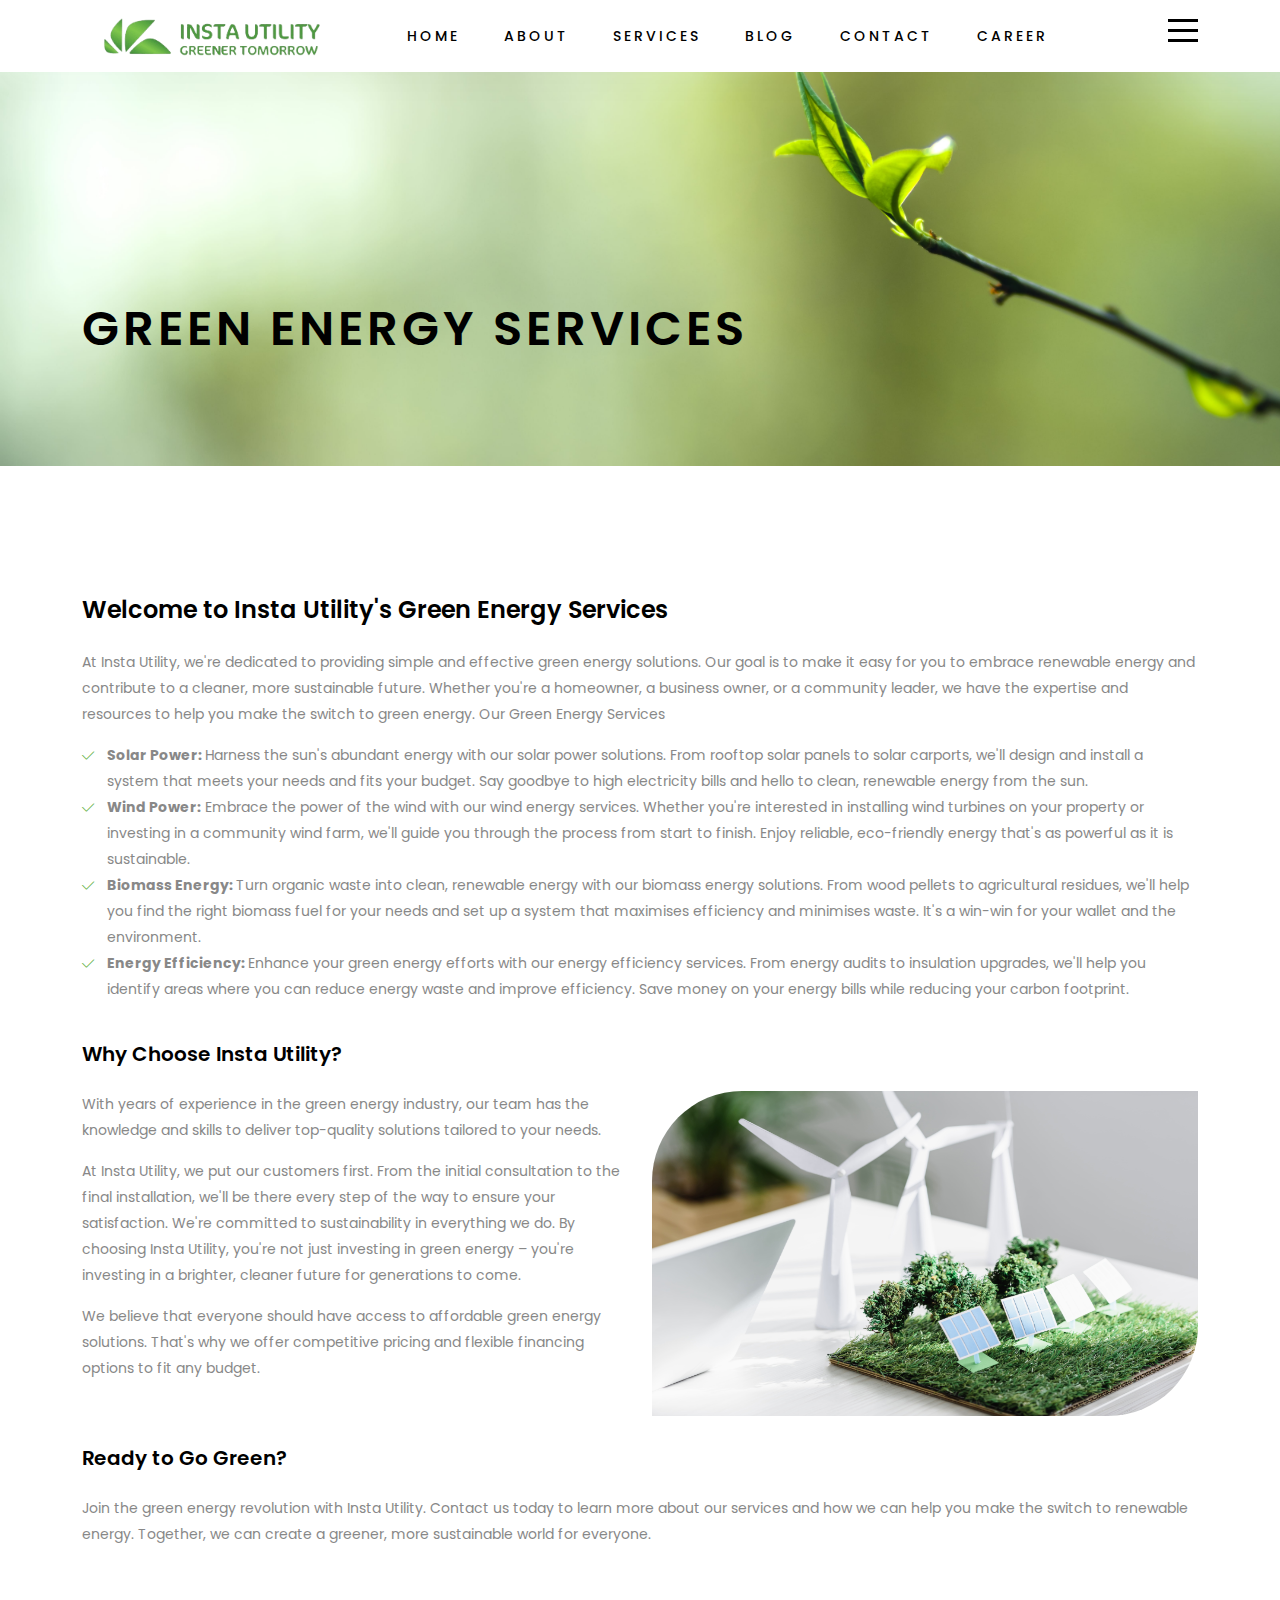
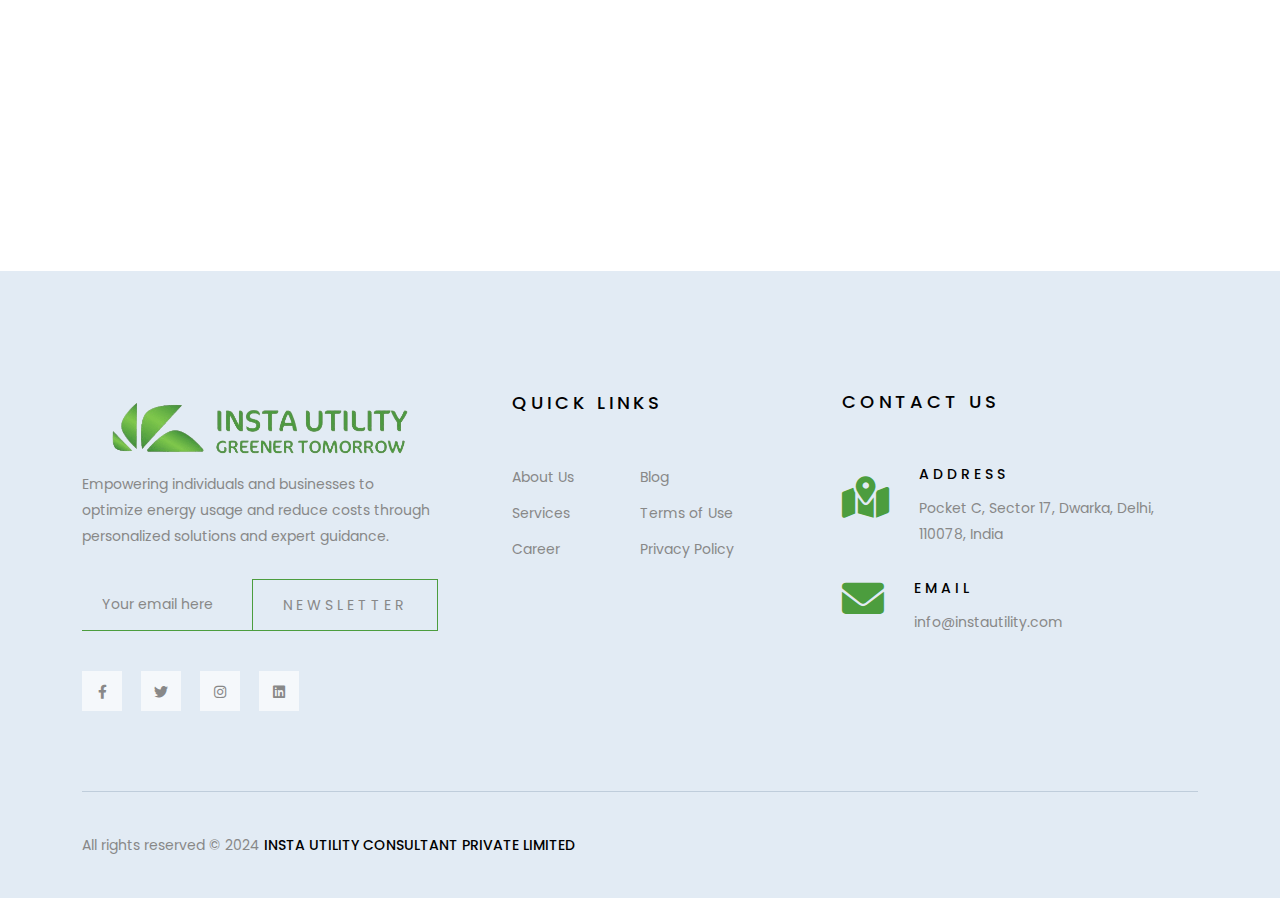
<file: green-energy-services.html>
<!doctype html>
<html class="no-js" lang="zxx">

<head>
   <meta charset="utf-8">
   <meta http-equiv="x-ua-compatible" content="ie=edge">
   <title>Green-Energy-Services | Insta Utility Consultant Private Limited</title>
   <meta name="description" content="">
   <meta name="viewport" content="width=device-width, initial-scale=1">

   <!-- Place favicon.ico in the root directory -->
   <link rel="shortcut icon" type="image/x-icon" href="assets/img/favicon2.png">

   <!-- CSS here -->
   <link rel="stylesheet" href="assets/css/bootstrap.css">
   <link rel="stylesheet" href="assets/css/meanmenu.css">
   <link rel="stylesheet" href="assets/css/animate.css">
   <link rel="stylesheet" href="assets/css/swiper-bundle.css">
   <link rel="stylesheet" href="assets/css/backtotop.css">
   <link rel="stylesheet" href="assets/css/magnific-popup.css">
   <link rel="stylesheet" href="assets/css/nice-select.css">
   <link rel="stylesheet" href="assets/css/font-awesome-pro.css">
   <link rel="stylesheet" href="assets/css/spacing.css">
   <link rel="stylesheet" href="assets/css/main.css">
</head>

<body>
   <!-- pre loader area start -->
   <div class="bd-preloader">
      <div class="bd-preloader__center">
         <span>
            <img src="assets/img/preloader.png" alt="">
         </span>
      </div>
   </div>
   <!-- pre loader area end -->

   <!-- back to top start -->
   <div class="progress-wrap">
      <svg class="progress-circle svg-content" width="100%" height="100%" viewBox="-1 -1 102 102">
         <path d="M50,1 a49,49 0 0,1 0,98 a49,49 0 0,1 0,-98" />
      </svg>
   </div>
   <!-- back to top end -->

   <!-- back to top end -->

   <!-- header area start -->
   <header>
      <div class="bd-header__section bd-header__transparent">
         <div class="bd-header__main" id="header-sticky">
            <div class="container">
               <div class="row align-items-center">
                  <div class="col-lg-2 col-md-6 col-6">
                     <div class="logo">
                        <a href="/">
                           <img src="assets/img/logo/insta-utility-logo.png" alt="logo">
                        </a>
                     </div>
                  </div>
                  <div class="col-lg-10 col-md-6 col-6">
                     <div class="d-flex justify-content-end">
                        <div class="main-menu">
                           <nav id="mobile-menu">
                              <ul>
                                 <li class="">
                                    <a href="/">Home</a>
                                    <!-- <ul class="submenu">
                                       <li><a href="/">Home Style 1</a></li>
                                       <li><a href="index-2.html">Home Style 2</a></li>
                                       <li><a href="index-3.html">Home Style 3</a></li>
                                    </ul> -->
                                 </li>
                                 <li>
                                    <a href="about.html">About</a>
                                 </li>
                                 <!-- <li class="">
                                    <a href="portfolio.html">Projects</a>
                                    <ul class="submenu">
                                       <li><a href="portfolio.html">Projects V1</a></li>
                                       <li><a href="portfolio-2.html">Projects V2</a></li>
                                       <li><a href="portfolio-details.html">Projects Details V1</a></li>
                                       <li><a href="portfolio-details-2.html">Projects Details V2 </a></li>
                                       <li><a href="portfolio-details-3.html">Projects Details V3 </a></li>
                                       <li><a href="portfolio-details-4.html">Projects Details V4 </a></li>
                                       
                                    </ul>
                                 </li> -->
                                 <li class="">
                                    <a href="services.html">Services</a>
                                 </li>
                                 <!-- <li class="has-dropdown">
                                    <a href="services.html">Services</a>
                                    <ul class="submenu">
                                       <li><a href="services.html">services</a></li>
                                       <li><a href="services-details.html">Services details</a></li>
                                    </ul>
                                 </li> -->
                                 <li class="">
                                    <a href="coming-soon.html">Blog</a>
                                    <!-- <ul class="submenu">
                                       <li><a href="blog.html">Blog V1</a></li>
                                       <li><a href="blog-2.html">Blog V2</a></li>
                                       <li><a href="blog-3.html">Blog V3</a></li>
                                       <li><a href="blog-4.html">Blog V4</a></li>
                                       <li><a href="blog-details.html">Blog Details</a></li>
                                      
                                    </ul> -->
                                 </li>
                                 <li>
                                    <a href="contact.html">Contact</a>
                                 </li>
                                 <li>
                                    <a href="coming-soon.html">Career</a>
                                 </li>
                              </ul>
                           </nav>
                        </div>
                        <div class="bd-header__main-right d-flex justify-content-end align-items-center pl-30">

                           <!-- <div class="bd-header__search d-none d-md-block p-relative">
                              <div class="bd-header__search-wrapper">
                                 <button class="bd-header__search-btn"><i class="fal fa-search"></i></button>
                                 <button class="bd-header__search-btn-close"><i class="fal fa-times"></i></button>
                              </div>
                              <div class="bd-header__search-form">
                                 <form>
                                    <input type="text" placeholder="Search Here">
                                    <button><i class="fal fa-search"></i></button>
                                 </form>
                              </div>
                           </div> -->
                           <div class="bd-header__hamburger ml-50">
                              <button type="button" class="hamburger-btn offcanvas-open-btn">
                                 <span></span>
                                 <span></span>
                                 <span></span>
                              </button>
                           </div>
                        </div>
                     </div>
                  </div>
               </div>
            </div>
         </div>
      </div>
   </header>
   <!-- header area end -->

   <!-- offcanvas area start -->
   <div class="offcanvas__area">
      <div class="offcanvas__wrapper">
         <div class="offcanvas__content">
            <div class="offcanvas__top mb-10 d-flex justify-content-between align-items-center">
               <div class="offcanvas__logo logo">
                  <a href="/">
                     <img src="assets/img/logo/insta-utility-logo.png" alt="logo">
                  </a>
               </div>
               <div class="offcanvas__close">
                  <button class="offcanvas__close-btn offcanvas-close-btn">
                     <i class="fal fa-times"></i>
                  </button>
               </div>
            </div>
            <!-- <div class="offcanvas__search mb-25">
               <form action="#">
                  <input type="text" placeholder="What are you searching for?">
                  <button type="submit"><i class="far fa-search"></i></button>
               </form>
            </div> -->
            <div class="mobile-menu fix mb-20"></div>

            <!-- <div class="offcanvas__map d-none d-lg-block mb-15">
               <iframe
                  src="https://www.google.com/maps/embed?pb=!1m14!1m12!1m3!1d29176.030811137334!2d90.3883827!3d23.924917699999998!2m3!1f0!2f0!3f0!3m2!1i1024!2i768!4f13.1!5e0!3m2!1sen!2sbd!4v1605272373598!5m2!1sen!2sbd"></iframe>
            </div> -->

            <div class="offcanvas__contact mt-30 mb-20">
               <h4>Contact Info</h4>
               <ul>
                  <li class="d-flex align-items-center">
                     <div class="offcanvas__contact-icon mr-15">
                        <i class="fal fa-map-marker-alt"></i>
                     </div>
                     <div class="offcanvas__contact-text">
                        <a target="_blank"
                           href="https://www.google.com/maps/place/Dhaka/@23.7806207,90.3492859,12z/data=!3m1!4b1!4m5!3m4!1s0x3755b8b087026b81:0x8fa563bbdd5904c2!8m2!3d23.8104753!4d90.4119873">
                           Pocket C, Sector 17, Dwarka, Delhi, 110078, India</a>
                     </div>
                  </li>
                  <li class="d-flex align-items-center">
                     <div class="offcanvas__contact-icon mr-15">
                        <i class="far fa-phone"></i>
                     </div>
                     <div class="offcanvas__contact-text">
                        <a href="tel:+919625718833">+919625718833</a>
                     </div>
                  </li>
                  <li class="d-flex align-items-center">
                     <div class="offcanvas__contact-icon mr-15">
                        <i class="fal fa-envelope"></i>
                     </div>
                     <div class="offcanvas__contact-text">
                        <a href="mailto:info@instautility.com">info@instautility.com</a>
                     </div>
                  </li>
               </ul>
            </div>
            <div class="offcanvas__social">
               <ul>
                  <li><a href="https://www.facebook.com/Instautility"><i class="fab fa-facebook-f"></i></a></li>
                  <li><a href="https://twitter.com/Instautility"><i class="fab fa-twitter"></i></a></li>
                  <li><a href="https://www.instagram.com/officialinstautility/"><i class="fab fa-instagram"></i></a></li>
                  <li><a href="https://www.linkedin.com/company/insta-utility/"><i class="fab fa-linkedin"></i></a></li>
               </ul>
            </div>
         </div>
      </div>
   </div>
   <div class="body-overlay"></div>
   <!-- offcanvas area end -->

   <main>

      <!-- breadcrumb area start -->
      <div class="breadcrumb__section breadcrumb__section1 include-bg"
         data-background="assets/img/bg/bg-4.jpg">
         <div class="container">
            <div class="row">
               <div class="col-xxl-12">
                 <div class="breadcrumb__content d-md-flex justify-content-between align-items-center">
                     <h3 class="breadcrumb__title">green ENERGY SERVICES</h3>
                     <!-- <div class="breadcrumb__list">
                        <span><a href="#">Home</a></span>
                        <span class="dvdr">/</span>
                        <span class="">Solar Energy Services</span>
                     </div> -->
                  </div>
               </div>
            </div>
         </div>
      </div>
      <!-- breadcrumb area end -->

      <div class="bd-about__inner-section pt-130 pb-90">
         <div class="container">
            <div class="bd-section__inner-content">
               <h3 class="bd-section__inner-title">Welcome to Insta Utility's Green Energy Services</h3>
               <p>At Insta Utility, we're dedicated to providing simple and effective green energy solutions. Our goal is to make it easy for you to embrace renewable energy and contribute to a cleaner, more sustainable future. Whether you're a homeowner, a business owner, or a community leader, we have the expertise and resources to help you make the switch to green energy. Our Green Energy Services<br>
               </p>
               <div class="bd-section__inner-list mb-40">
                  <ul >
                     <li><span><i class="fal fa-check"></i></span>
                        <strong>Solar Power: </strong>Harness the sun's abundant energy with our solar power solutions. From rooftop solar panels to solar carports, we'll design and install a system that meets your needs and fits your budget. Say goodbye to high electricity bills and hello to clean, renewable energy from the sun.</li>
                     <li><span><i class="fal fa-check"></i></span>
                        <strong>Wind Power:</strong> Embrace the power of the wind with our wind energy services. Whether you're interested in installing wind turbines on your property or investing in a community wind farm, we'll guide you through the process from start to finish. Enjoy reliable, eco-friendly energy that's as powerful as it is sustainable.
                     </li>
                     <li><span><i class="fal fa-check"></i></span>
                        <strong>Biomass Energy: </strong>Turn organic waste into clean, renewable energy with our biomass energy solutions. From wood pellets to agricultural residues, we'll help you find the right biomass fuel for your needs and set up a system that maximises efficiency and minimises waste. It's a win-win for your wallet and the environment.
                     </li>
                     <li><span><i class="fal fa-check"></i></span>
                        <strong>Energy Efficiency: </strong> Enhance your green energy efforts with our energy efficiency services. From energy audits to insulation upgrades, we'll help you identify areas where you can reduce energy waste and improve efficiency. Save money on your energy bills while reducing your carbon footprint.
                     </li>
                  </ul>
               </div>
               <h4 class="mb-25">Why Choose Insta Utility?</h4>
               
               <div class="row">
                  <div class="col-lg-6">
                     <p>
                        With years of experience in the green energy industry, our team has the knowledge and skills to deliver top-quality solutions tailored to your needs.
                     </p>
                     <p>
                        At Insta Utility, we put our customers first. From the initial consultation to the final installation, we'll be there every step of the way to ensure your satisfaction.  We're committed to sustainability in everything we do. By choosing Insta Utility, you're not just investing in green energy – you're investing in a brighter, cleaner future for generations to come.
                     </p>
                     <p>
                        We believe that everyone should have access to affordable green energy solutions. That's why we offer competitive pricing and flexible financing options to fit any budget.
                     </p>
                  </div>
                  <div class="col-lg-6">
                     <div class="mb-30 w-img">
                        <img class="service-img" src="assets/img/services/bg/green7.jpg" alt="">
                     </div>
                  </div>
               </div>
               
               <h4 class="mb-25">Ready to Go Green?</h4>
               <p>
                  Join the green energy revolution with Insta Utility. Contact us today to learn more about our services and how we can help you make the switch to renewable energy. Together, we can create a greener, more sustainable world for everyone.
               </p>
            </div>
            
         </div>
      </div>
      
      <!-- bd brand start  -->
      <div class="bd-brand__section pb-120 wow fadeInUp">
         <div class="container">
            <div class="row gx-0 ">
               <div class="col-lg-2 col-md-3">
                  <div class="bd-brand__item">
                     <img src="assets/img/brand/brand-1.png" alt="">
                  </div>
               </div>
               <div class="col-lg-2 col-md-3">
                  <div class="bd-brand__item">
                     <img src="assets/img/brand/brand-1.png" alt="">
                  </div>
               </div>
               <div class="col-lg-2 col-md-3">
                  <div class="bd-brand__item">
                     <img src="assets/img/brand/brand-1.png" alt="">
                  </div>
               </div>
               <div class="col-lg-2 col-md-3">
                  <div class="bd-brand__item">
                     <img src="assets/img/brand/brand-1.png" alt="">
                  </div>
               </div>
               <div class="col-lg-2 col-md-3">
                  <div class="bd-brand__item">
                     <img src="assets/img/brand/brand-1.png" alt="">
                  </div>
               </div>
               <div class="col-lg-2 col-md-3">
                  <div class="bd-brand__item">
                     <img src="assets/img/brand/brand-1.png" alt="">
                  </div>
               </div>

            </div>
         </div>
      </div>
      <!-- bd brand end  -->

   </main>

   <!-- footer area start -->
   <footer>
      <div class="bd-footer__section theme-bg-2 pt-120">
         <div class="container">
            <div class="bd-footer__main pb-50">
               <div class="row">
                  <div class="col-lg-4">
                     <div class="bd-footer-widget footer-col-1">
                        <div class="bd-footer-widget__title mb-2">
                           <a href="/" class="text-center">
                              <div class="footer-logo-img">
                                 <img class="footer-logo" src="assets/img/footer/insta-utility-logo.png" alt="footer-logo">
                              </div>
                           </a>
                        </div>
                        <div class="bd-footer-widget__content">
                           <p>
                              Empowering individuals and businesses to optimize energy usage and reduce costs through personalized solutions and expert guidance.
                           </p>
                           <div class="bd-footer-widget__form">
                              <form id="newsletterForm" action="https://formspree.io/f/mpzvjjnw" method="POST">
                                 <input type="email" name="email" placeholder="Your email here">
                                 <button type="submit">Newsletter</button>
                              </form>
                           </div>
                           <div class="bd-footer-widget__social">
                              <span><a href="https://www.facebook.com/Instautility"><i class="fab fa-facebook-f"></i></a></span>
                              <span><a href="https://twitter.com/Instautility"><i class="fab fa-twitter"></i></a></span>
                              <span><a href="https://www.instagram.com/officialinstautility/"><i class="fab fa-instagram"></i></a></span>
                              <span><a href="https://www.linkedin.com/company/insta-utility/"><i class="fab fa-linkedin"></i></a></span>
                           </div>

                        </div>

                     </div>

                  </div>
                  <div class="col-lg-4">
                     <div class="bd-footer-widget footer-col-2">
                        <h3 class="bd-footer-widget__title">
                           Quick Links
                        </h3>
                        <div class="bd-footer-widget__content">
                           <div class="bd-footer-widget__menu">
                              <ul>
                                 <li><a href="about.html">About Us</a></li>
                                 <li><a href="blog.html">Blog</a></li>
                                 <li><a href="services.html">Services</a></li>
                                 <li><a href="terms-conditions.html">Terms of Use</a></li>
                                 <li><a href="coming-soon.html">Career</a></li>
                                 <li><a href="privacy-policy.html">Privacy Policy</a></li>
                              </ul>
                           </div>
                        </div>
                     </div>
                  </div>
                  <div class="col-lg-4">
                     <div class="bd-footer-widget footer-col-3">
                        <h3 class="bd-footer-widget__title">
                           Contact Us
                        </h3>
                        <div class="bd-footer-widget__content">
                           <div class="bd-footer-widget__blog d-flex align-items-center mb-30">
                              <div class="bd-footer-widget__blog-thum mr-30">
                                 <i class="fa-solid fa-map-location-dot fa-lg1"></i>
                              </div>
                              <div class="bd-footer-widget__blog-content">
                                 <h3 class="bd-footer-widget__blog-title"><a href="blog-details.html"> Address</a></h3>
                                 <span>Pocket C, Sector 17, Dwarka, Delhi, 110078, India</span>
                              </div>
                           </div>
                           <div class="bd-footer-widget__blog d-flex align-items-center mb-30">
                              <div class="bd-footer-widget__blog-thum  mr-30">
                                 <i class="fa-solid fa-envelope fa-lg1"></i>
                              </div>
                              <div class="bd-footer-widget__blog-content">
                                 <h3 class="bd-footer-widget__blog-title"><a href="blog-details.html"> Email</a></h3>
                                 <span><a href="mailto:info@instautility.com">info@instautility.com</a></span>
                              </div>
                           </div>
                        </div>
                     </div>
                  </div>
               </div>
            </div>
            <div class="bd-footer__copyright bd-border-top pt-40 pb-40">
               <span>All rights reserved © 2024 <a href="/">insta utility consultant private limited</a> </span>
            </div>
         </div>
      </div>
   </footer>
   <!-- footer area end -->


   <!-- JS here -->
   <script src="assets/js/vendor/jquery.js"></script>
   <script src="assets/js/vendor/waypoints.js"></script>
   <script src="assets/js/bootstrap-bundle.js"></script>
   <script src="assets/js/meanmenu.js"></script>
   <script src="assets/js/swiper-bundle.js"></script>
   <script src="assets/js/magnific-popup.js"></script>
   <script src="assets/js/backtotop.js"></script>
   <script src="assets/js/nice-select.js"></script>
   <script src="assets/js/counterup.js"></script>
   <script src="assets/js/wow.js"></script>
   <script src="assets/js/isotope-pkgd.js"></script>
   <script src="assets/js/imagesloaded-pkgd.js"></script>
   <script src="assets/js/main.js"></script>
</body>

</html>
</file>
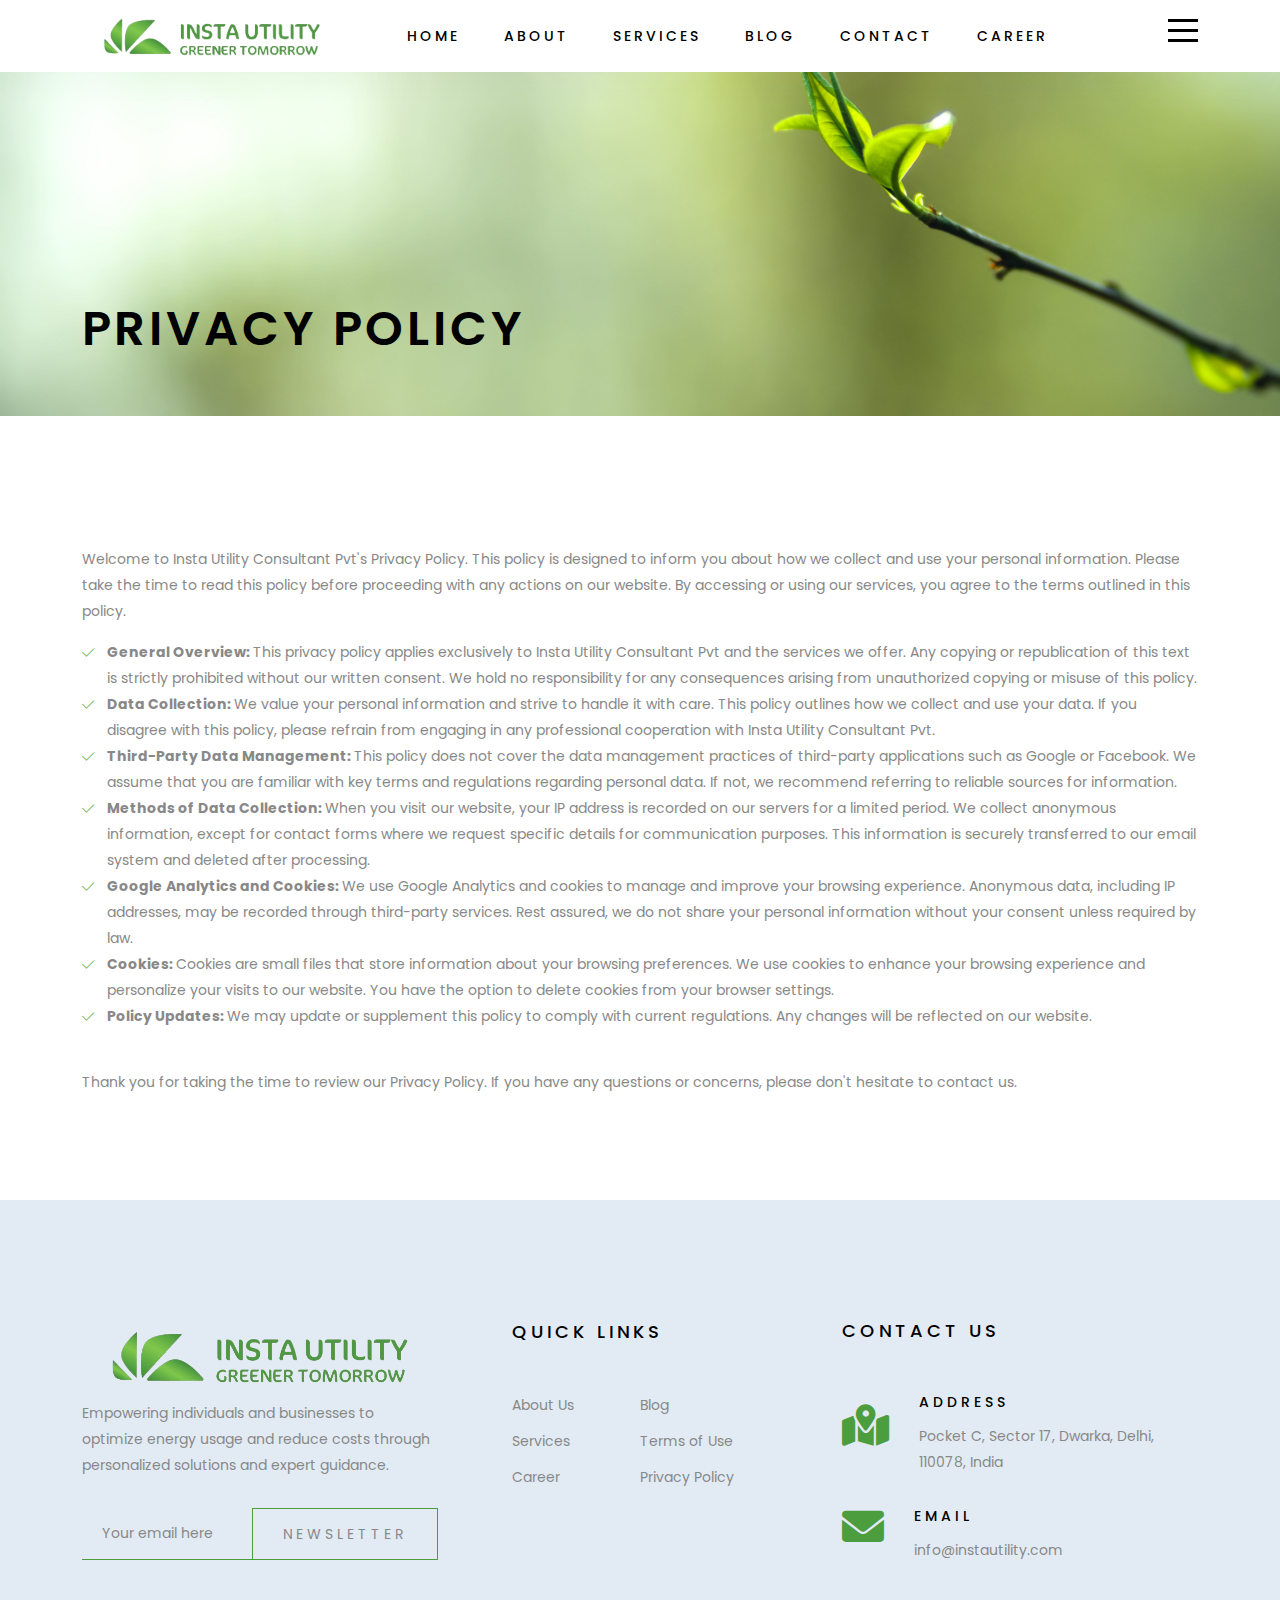
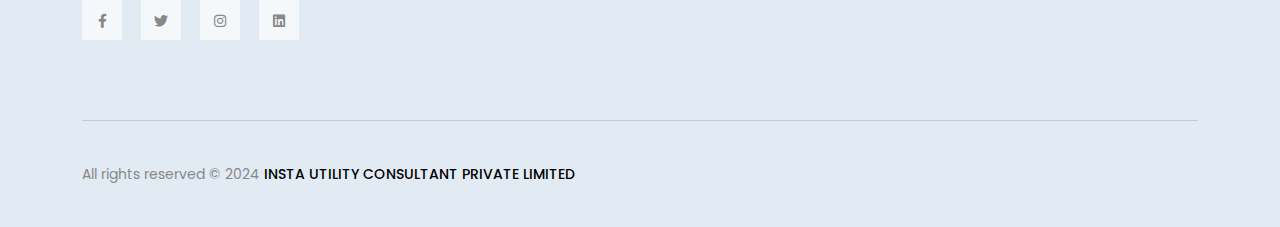
<file: privacy-policy.html>
<!doctype html>
<html class="no-js" lang="zxx">

<head>
   <meta charset="utf-8">
   <meta http-equiv="x-ua-compatible" content="ie=edge">
   <title>Privacy-Policy | Insta Utility Consultant Private Limited</title>
   <meta name="description" content="">
   <meta name="viewport" content="width=device-width, initial-scale=1">

   <!-- Place favicon.ico in the root directory -->
   <link rel="shortcut icon" type="image/x-icon" href="assets/img/favicon2.png">

   <!-- CSS here -->
   <link rel="stylesheet" href="assets/css/bootstrap.css">
   <link rel="stylesheet" href="assets/css/meanmenu.css">
   <link rel="stylesheet" href="assets/css/animate.css">
   <link rel="stylesheet" href="assets/css/swiper-bundle.css">
   <link rel="stylesheet" href="assets/css/backtotop.css">
   <link rel="stylesheet" href="assets/css/magnific-popup.css">
   <link rel="stylesheet" href="assets/css/nice-select.css">
   <link rel="stylesheet" href="assets/css/font-awesome-pro.css">
   <link rel="stylesheet" href="assets/css/spacing.css">
   <link rel="stylesheet" href="assets/css/main.css">
</head>

<body>
   <!-- pre loader area start -->
   <div class="bd-preloader">
      <div class="bd-preloader__center">
         <span>
            <img src="assets/img/preloader.png" alt="">
         </span>
      </div>
   </div>
   <!-- pre loader area end -->

   <!-- back to top start -->
   <div class="progress-wrap">
      <svg class="progress-circle svg-content" width="100%" height="100%" viewBox="-1 -1 102 102">
         <path d="M50,1 a49,49 0 0,1 0,98 a49,49 0 0,1 0,-98" />
      </svg>
   </div>
   <!-- back to top end -->

   <!-- back to top end -->

   <!-- header area start -->
   <header>
      <div class="bd-header__section bd-header__transparent">
         <div class="bd-header__main" id="header-sticky">
            <div class="container">
               <div class="row align-items-center">
                  <div class="col-lg-2 col-md-6 col-6">
                     <div class="logo">
                        <a href="/">
                           <img src="assets/img/logo/insta-utility-logo.png" alt="logo">
                        </a>
                     </div>
                  </div>
                  <div class="col-lg-10 col-md-6 col-6">
                     <div class="d-flex justify-content-end">
                        <div class="main-menu">
                           <nav id="mobile-menu">
                              <ul>
                                 <li class="">
                                    <a href="/">Home</a>
                                    <!-- <ul class="submenu">
                                       <li><a href="/">Home Style 1</a></li>
                                       <li><a href="index-2.html">Home Style 2</a></li>
                                       <li><a href="index-3.html">Home Style 3</a></li>
                                    </ul> -->
                                 </li>
                                 <li>
                                    <a href="about.html">About</a>
                                 </li>
                                 <!-- <li class="">
                                    <a href="portfolio.html">Projects</a>
                                    <ul class="submenu">
                                       <li><a href="portfolio.html">Projects V1</a></li>
                                       <li><a href="portfolio-2.html">Projects V2</a></li>
                                       <li><a href="portfolio-details.html">Projects Details V1</a></li>
                                       <li><a href="portfolio-details-2.html">Projects Details V2 </a></li>
                                       <li><a href="portfolio-details-3.html">Projects Details V3 </a></li>
                                       <li><a href="portfolio-details-4.html">Projects Details V4 </a></li>
                                       
                                    </ul>
                                 </li> -->
                                 <li class="">
                                    <a href="services.html">Services</a>
                                 </li>
                                 <!-- <li class="has-dropdown">
                                    <a href="services.html">Services</a>
                                    <ul class="submenu">
                                       <li><a href="services.html">services</a></li>
                                       <li><a href="services-details.html">Services details</a></li>
                                    </ul>
                                 </li> -->
                                 <li class="">
                                    <a href="coming-soon.html">Blog</a>
                                    <!-- <ul class="submenu">
                                       <li><a href="blog.html">Blog V1</a></li>
                                       <li><a href="blog-2.html">Blog V2</a></li>
                                       <li><a href="blog-3.html">Blog V3</a></li>
                                       <li><a href="blog-4.html">Blog V4</a></li>
                                       <li><a href="blog-details.html">Blog Details</a></li>
                                      
                                    </ul> -->
                                 </li>
                                 <li>
                                    <a href="contact.html">Contact</a>
                                 </li>
                                 <li>
                                    <a href="coming-soon.html">Career</a>
                                 </li>
                              </ul>
                           </nav>
                        </div>
                        <div class="bd-header__main-right d-flex justify-content-end align-items-center pl-30">

                           <!-- <div class="bd-header__search d-none d-md-block p-relative">
                              <div class="bd-header__search-wrapper">
                                 <button class="bd-header__search-btn"><i class="fal fa-search"></i></button>
                                 <button class="bd-header__search-btn-close"><i class="fal fa-times"></i></button>
                              </div>
                              <div class="bd-header__search-form">
                                 <form>
                                    <input type="text" placeholder="Search Here">
                                    <button><i class="fal fa-search"></i></button>
                                 </form>
                              </div>
                           </div> -->
                           <div class="bd-header__hamburger ml-50">
                              <button type="button" class="hamburger-btn offcanvas-open-btn">
                                 <span></span>
                                 <span></span>
                                 <span></span>
                              </button>
                           </div>
                        </div>
                     </div>
                  </div>
               </div>
            </div>
         </div>
      </div>
   </header>
   <!-- header area end -->

   <!-- offcanvas area start -->
   <div class="offcanvas__area">
      <div class="offcanvas__wrapper">
         <div class="offcanvas__content">
            <div class="offcanvas__top mb-10 d-flex justify-content-between align-items-center">
               <div class="offcanvas__logo logo">
                  <a href="/">
                     <img src="assets/img/logo/insta-utility-logo.png" alt="logo">
                  </a>
               </div>
               <div class="offcanvas__close">
                  <button class="offcanvas__close-btn offcanvas-close-btn">
                     <i class="fal fa-times"></i>
                  </button>
               </div>
            </div>
            <!-- <div class="offcanvas__search mb-25">
               <form action="#">
                  <input type="text" placeholder="What are you searching for?">
                  <button type="submit"><i class="far fa-search"></i></button>
               </form>
            </div> -->
            <div class="mobile-menu fix mb-20"></div>

            <!-- <div class="offcanvas__map d-none d-lg-block mb-15">
               <iframe
                  src="https://www.google.com/maps/embed?pb=!1m14!1m12!1m3!1d29176.030811137334!2d90.3883827!3d23.924917699999998!2m3!1f0!2f0!3f0!3m2!1i1024!2i768!4f13.1!5e0!3m2!1sen!2sbd!4v1605272373598!5m2!1sen!2sbd"></iframe>
            </div> -->

            <div class="offcanvas__contact mt-30 mb-20">
               <h4>Contact Info</h4>
               <ul>
                  <li class="d-flex align-items-center">
                     <div class="offcanvas__contact-icon mr-15">
                        <i class="fal fa-map-marker-alt"></i>
                     </div>
                     <div class="offcanvas__contact-text">
                        <a target="_blank"
                           href="https://www.google.com/maps/place/Dhaka/@23.7806207,90.3492859,12z/data=!3m1!4b1!4m5!3m4!1s0x3755b8b087026b81:0x8fa563bbdd5904c2!8m2!3d23.8104753!4d90.4119873">
                           Pocket C, Sector 17, Dwarka, Delhi, 110078, India</a>
                     </div>
                  </li>
                  <li class="d-flex align-items-center">
                     <div class="offcanvas__contact-icon mr-15">
                        <i class="far fa-phone"></i>
                     </div>
                     <div class="offcanvas__contact-text">
                        <a href="tel:+919625718833">+919625718833</a>
                     </div>
                  </li>
                  <li class="d-flex align-items-center">
                     <div class="offcanvas__contact-icon mr-15">
                        <i class="fal fa-envelope"></i>
                     </div>
                     <div class="offcanvas__contact-text">
                        <a href="mailto:info@instautility.com">info@instautility.com</a>
                     </div>
                  </li>
               </ul>
            </div>
            <div class="offcanvas__social">
               <ul>
                  <li><a href="https://www.facebook.com/Instautility"><i class="fab fa-facebook-f"></i></a></li>
                  <li><a href="https://twitter.com/Instautility"><i class="fab fa-twitter"></i></a></li>
                  <li><a href="https://www.instagram.com/officialinstautility/"><i class="fab fa-instagram"></i></a></li>
                  <li><a href="https://www.linkedin.com/company/insta-utility/"><i class="fab fa-linkedin"></i></a></li>
               </ul>
            </div>
         </div>
      </div>
   </div>
   <div class="body-overlay"></div>
   <!-- offcanvas area end -->

   <main>
      <!-- breadcrumb area start -->
      <div class="breadcrumb__section include-bg"
         data-background="assets/img/bg/bg-4.jpg">
         <div class="container">
            <div class="row">
               <div class="col-xxl-12">
                  <div class="breadcrumb__content d-md-flex justify-content-between align-items-center">
                     <h3 class="breadcrumb__title">Privacy Policy</h3>
                     <!-- <div class="breadcrumb__list">
                        <span><a href="#">Home</a></span>
                        <span class="dvdr">/</span>
                        <span>services-details</span>
                     </div> -->
                  </div>
               </div>
            </div>
         </div>
      </div>
      <!-- breadcrumb area end -->


      <div class="bd-about__inner-section pt-130 pb-90">
         <div class="container">
            <div class="bd-section__inner-content">
               <p>
                  Welcome to Insta Utility Consultant Pvt's Privacy Policy. This policy is designed to inform you about how we collect and use your personal information. Please take the time to read this policy before proceeding with any actions on our website. By accessing or using our services, you agree to the terms outlined in this policy.
               </p>
               <div class="bd-section__inner-list mb-40">
                  <ul >
                     <li><span><i class="fal fa-check"></i></span>
                        <strong>General Overview: </strong>
                        This privacy policy applies exclusively to Insta Utility Consultant Pvt and the services we offer. Any copying or republication of this text is strictly prohibited without our written consent. We hold no responsibility for any consequences arising from unauthorized copying or misuse of this policy.
                     </li>
                     <li><span><i class="fal fa-check"></i></span>
                        <strong>Data Collection:  </strong>
                        We value your personal information and strive to handle it with care. This policy outlines how we collect and use your data. If you disagree with this policy, please refrain from engaging in any professional cooperation with Insta Utility Consultant Pvt.
                     </li>
                     <li><span><i class="fal fa-check"></i></span>
                        <strong>Third-Party Data Management:  </strong>
                        This policy does not cover the data management practices of third-party applications such as Google or Facebook. We assume that you are familiar with key terms and regulations regarding personal data. If not, we recommend referring to reliable sources for information.
                     </li>
                     <li><span><i class="fal fa-check"></i></span>
                        <strong>Methods of Data Collection:   </strong>
                        When you visit our website, your IP address is recorded on our servers for a limited period. We collect anonymous information, except for contact forms where we request specific details for communication purposes. This information is securely transferred to our email system and deleted after processing.
                     </li>
                     <li><span><i class="fal fa-check"></i></span>
                        <strong>Google Analytics and Cookies:  </strong>
                        We use Google Analytics and cookies to manage and improve your browsing experience. Anonymous data, including IP addresses, may be recorded through third-party services. Rest assured, we do not share your personal information without your consent unless required by law.
                     </li>
                     <li><span><i class="fal fa-check"></i></span>
                        <strong>Cookies: </strong>
                        Cookies are small files that store information about your browsing preferences. We use cookies to enhance your browsing experience and personalize your visits to our website. You have the option to delete cookies from your browser settings.
                     </li>
                     <li><span><i class="fal fa-check"></i></span>
                        <strong>Policy Updates: </strong>
                        We may update or supplement this policy to comply with current regulations. Any changes will be reflected on our website.
                     </li>
                  </ul>
               </div>
               <p>
                  Thank you for taking the time to review our Privacy Policy. If you have any questions or concerns, please don't hesitate to contact us.
               </p>
            </div>
         </div>
      </div>
   </main>

   <!-- footer area start -->
   <footer>
      <div class="bd-footer__section theme-bg-2 pt-120">
         <div class="container">
            <div class="bd-footer__main pb-50">
               <div class="row">
                  <div class="col-lg-4">
                     <div class="bd-footer-widget footer-col-1">
                        <div class="bd-footer-widget__title mb-2">
                           <a href="/" class="text-center">
                              <div class="footer-logo-img">
                                 <img class="footer-logo" src="assets/img/footer/insta-utility-logo.png" alt="footer-logo">
                              </div>
                           </a>
                        </div>
                        <div class="bd-footer-widget__content">
                           <p>
                              Empowering individuals and businesses to optimize energy usage and reduce costs through personalized solutions and expert guidance.
                           </p>
                           <div class="bd-footer-widget__form">
                              <form id="newsletterForm" action="https://formspree.io/f/mpzvjjnw" method="POST">
                                 <input type="email" name="email" placeholder="Your email here">
                                 <button type="submit">Newsletter</button>
                              </form>
                           </div>
                           <div class="bd-footer-widget__social">
                              <span><a href="https://www.facebook.com/Instautility"><i class="fab fa-facebook-f"></i></a></span>
                              <span><a href="https://twitter.com/Instautility"><i class="fab fa-twitter"></i></a></span>
                              <span><a href="https://www.instagram.com/officialinstautility/"><i class="fab fa-instagram"></i></a></span>
                              <span><a href="https://www.linkedin.com/company/insta-utility/"><i class="fab fa-linkedin"></i></a></span>
                           </div>

                        </div>

                     </div>

                  </div>
                  <div class="col-lg-4">
                     <div class="bd-footer-widget footer-col-2">
                        <h3 class="bd-footer-widget__title">
                           Quick Links
                        </h3>
                        <div class="bd-footer-widget__content">
                           <div class="bd-footer-widget__menu">
                              <ul>
                                 <li><a href="about.html">About Us</a></li>
                                 <li><a href="blog.html">Blog</a></li>
                                 <li><a href="services.html">Services</a></li>
                                 <li><a href="terms-conditions.html">Terms of Use</a></li>
                                 <li><a href="coming-soon.html">Career</a></li>
                                 <li><a href="privacy-policy.html">Privacy Policy</a></li>
                              </ul>
                           </div>
                        </div>
                     </div>
                  </div>
                  <div class="col-lg-4">
                     <div class="bd-footer-widget footer-col-3">
                        <h3 class="bd-footer-widget__title">
                           Contact Us
                        </h3>
                        <div class="bd-footer-widget__content">
                           <div class="bd-footer-widget__blog d-flex align-items-center mb-30">
                              <div class="bd-footer-widget__blog-thum mr-30">
                                 <i class="fa-solid fa-map-location-dot fa-lg1"></i>
                              </div>
                              <div class="bd-footer-widget__blog-content">
                                 <h3 class="bd-footer-widget__blog-title"><a href="blog-details.html"> Address</a></h3>
                                 <span>Pocket C, Sector 17, Dwarka, Delhi, 110078, India</span>
                              </div>
                           </div>
                           <div class="bd-footer-widget__blog d-flex align-items-center mb-30">
                              <div class="bd-footer-widget__blog-thum  mr-30">
                                 <i class="fa-solid fa-envelope fa-lg1"></i>
                              </div>
                              <div class="bd-footer-widget__blog-content">
                                 <h3 class="bd-footer-widget__blog-title"><a href="blog-details.html"> Email</a></h3>
                                 <span><a href="mailto:info@instautility.com">info@instautility.com</a></span>
                              </div>
                           </div>
                        </div>
                     </div>
                  </div>
               </div>
            </div>
            <div class="bd-footer__copyright bd-border-top pt-40 pb-40">
               <span>All rights reserved © 2024 <a href="/">insta utility consultant private limited</a> </span>
            </div>
         </div>
      </div>
   </footer>
   <!-- footer area end -->


   <!-- JS here -->
   <script src="assets/js/vendor/jquery.js"></script>
   <script src="assets/js/vendor/waypoints.js"></script>
   <script src="assets/js/bootstrap-bundle.js"></script>
   <script src="assets/js/meanmenu.js"></script>
   <script src="assets/js/swiper-bundle.js"></script>
   <script src="assets/js/magnific-popup.js"></script>
   <script src="assets/js/backtotop.js"></script>
   <script src="assets/js/nice-select.js"></script>
   <script src="assets/js/counterup.js"></script>
   <script src="assets/js/wow.js"></script>
   <script src="assets/js/isotope-pkgd.js"></script>
   <script src="assets/js/imagesloaded-pkgd.js"></script>
   <script src="assets/js/main.js"></script>
</body>

</html>
</file>
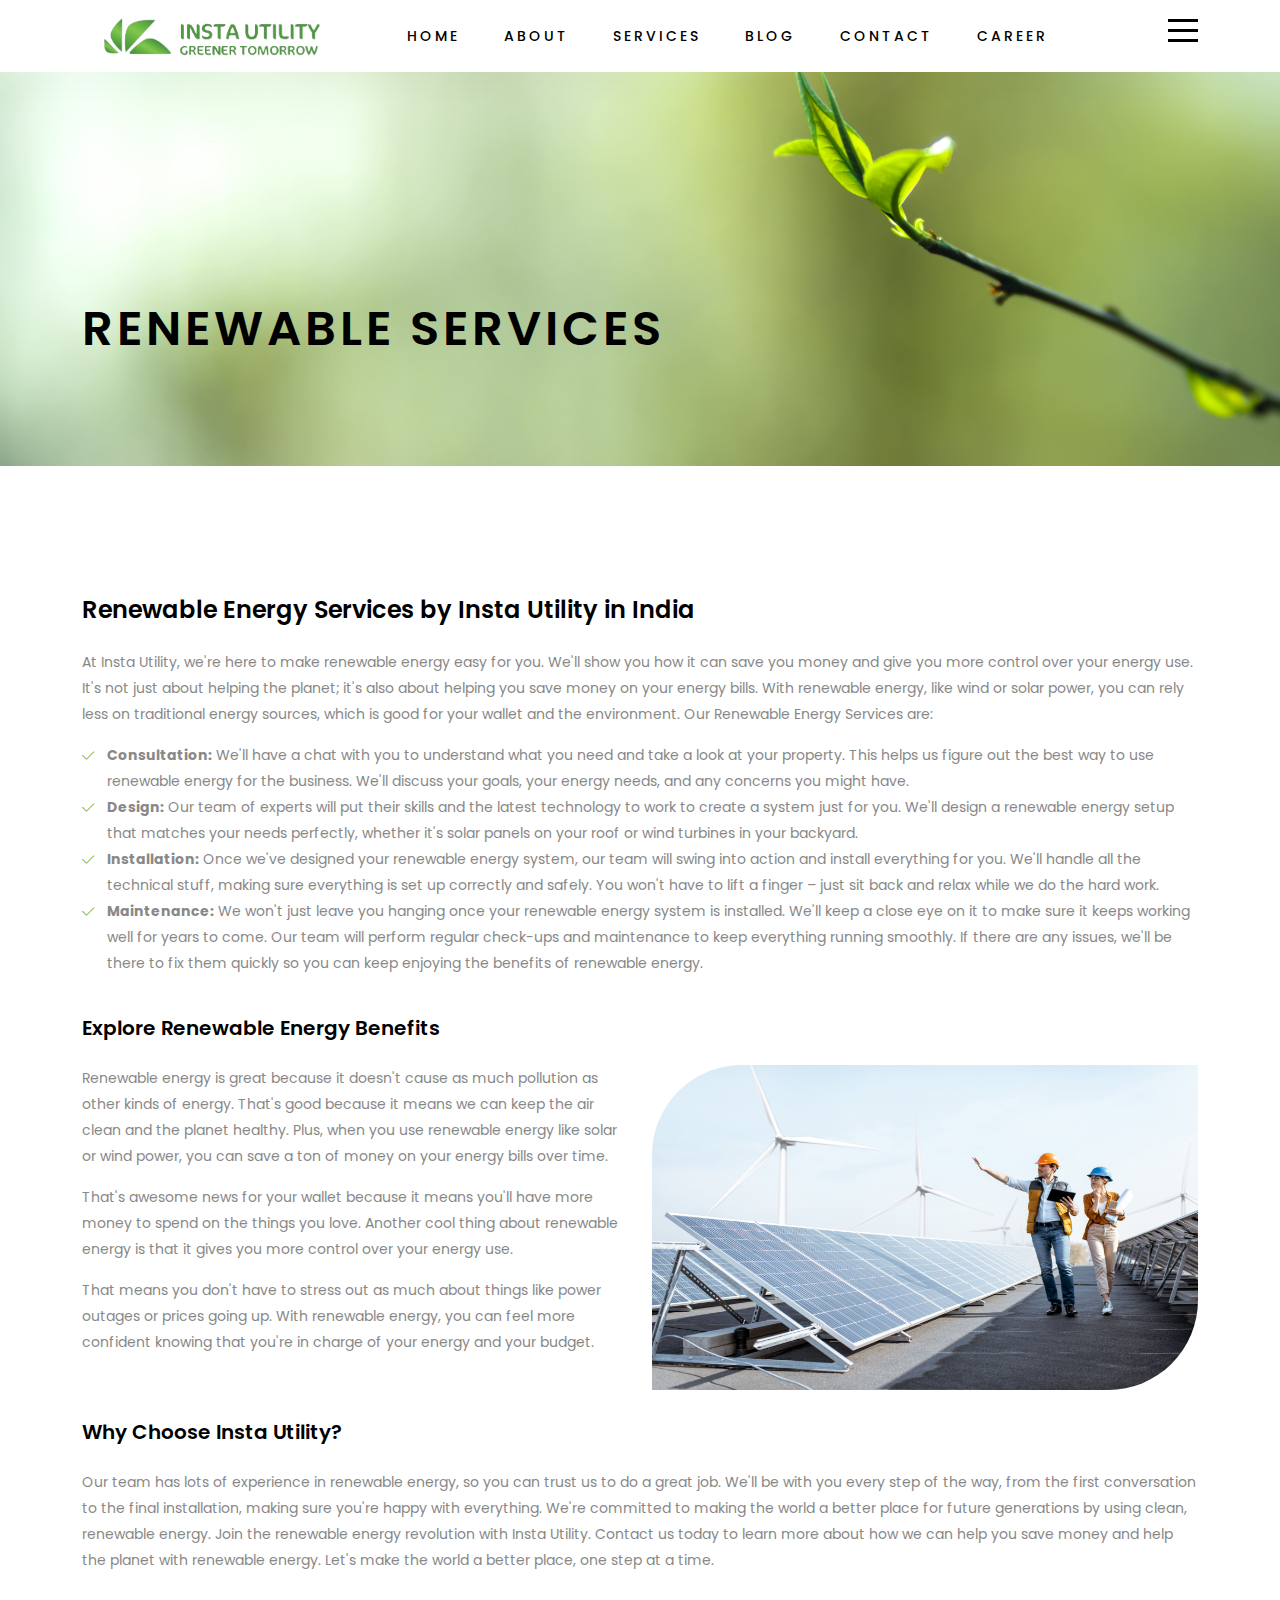
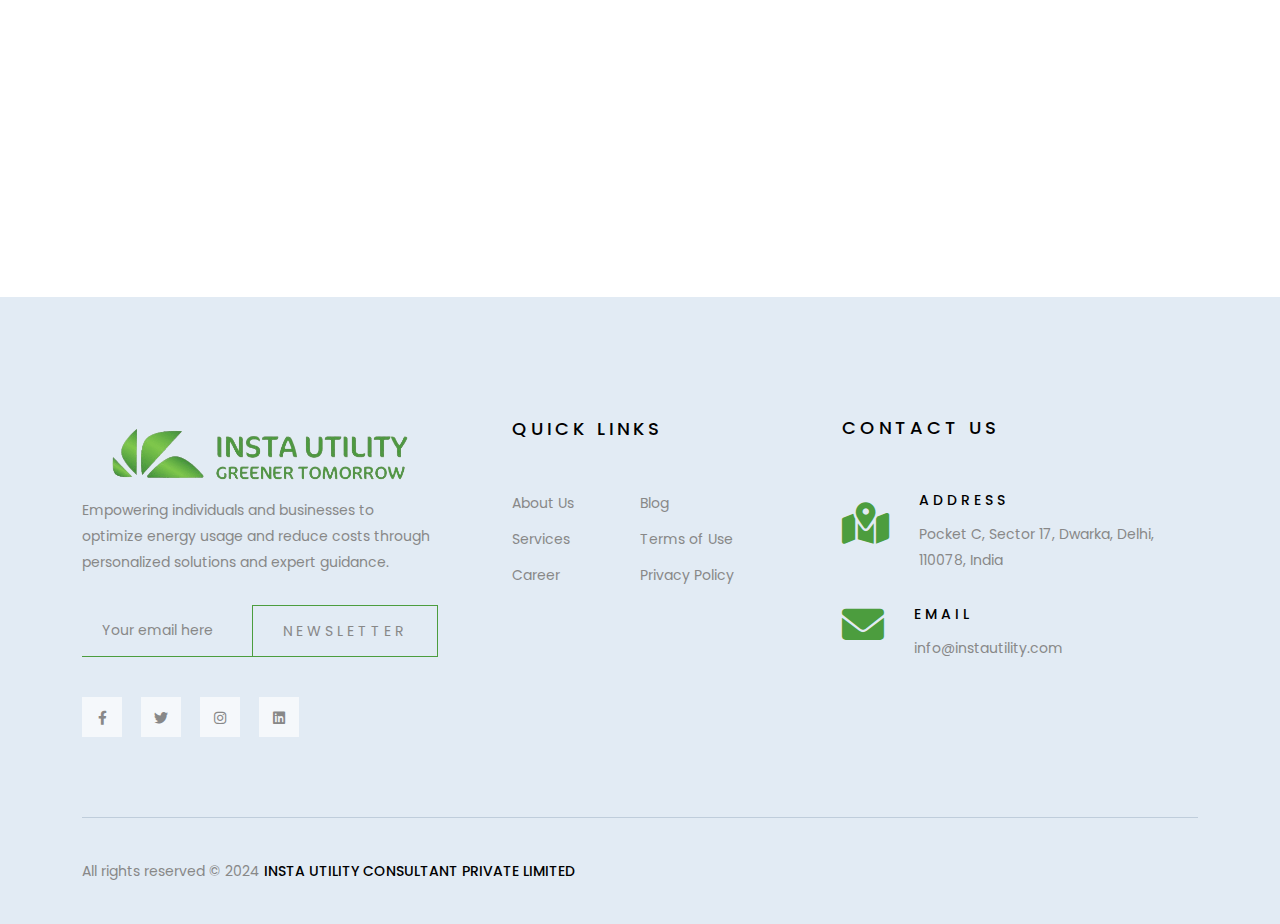
<file: renewable-services.html>
<!doctype html>
<html class="no-js" lang="zxx">

<head>
   <meta charset="utf-8">
   <meta http-equiv="x-ua-compatible" content="ie=edge">
   <title>Renewable-Services | Insta Utility Consultant Private Limited</title>
   <meta name="description" content="">
   <meta name="viewport" content="width=device-width, initial-scale=1">

   <!-- Place favicon.ico in the root directory -->
   <link rel="shortcut icon" type="image/x-icon" href="assets/img/favicon2.png">

   <!-- CSS here -->
   <link rel="stylesheet" href="assets/css/bootstrap.css">
   <link rel="stylesheet" href="assets/css/meanmenu.css">
   <link rel="stylesheet" href="assets/css/animate.css">
   <link rel="stylesheet" href="assets/css/swiper-bundle.css">
   <link rel="stylesheet" href="assets/css/backtotop.css">
   <link rel="stylesheet" href="assets/css/magnific-popup.css">
   <link rel="stylesheet" href="assets/css/nice-select.css">
   <link rel="stylesheet" href="assets/css/font-awesome-pro.css">
   <link rel="stylesheet" href="assets/css/spacing.css">
   <link rel="stylesheet" href="assets/css/main.css">
</head>

<body>
   <!-- pre loader area start -->
   <div class="bd-preloader">
      <div class="bd-preloader__center">
         <span>
            <img src="assets/img/preloader.png" alt="">
         </span>
      </div>
   </div>
   <!-- pre loader area end -->

   <!-- back to top start -->
   <div class="progress-wrap">
      <svg class="progress-circle svg-content" width="100%" height="100%" viewBox="-1 -1 102 102">
         <path d="M50,1 a49,49 0 0,1 0,98 a49,49 0 0,1 0,-98" />
      </svg>
   </div>
   <!-- back to top end -->

   <!-- back to top end -->

   <!-- header area start -->
   <header>
      <div class="bd-header__section bd-header__transparent">
         <div class="bd-header__main" id="header-sticky">
            <div class="container">
               <div class="row align-items-center">
                  <div class="col-lg-2 col-md-6 col-6">
                     <div class="logo">
                        <a href="/">
                           <img src="assets/img/logo/insta-utility-logo.png" alt="logo">
                        </a>
                     </div>
                  </div>
                  <div class="col-lg-10 col-md-6 col-6">
                     <div class="d-flex justify-content-end">
                        <div class="main-menu">
                           <nav id="mobile-menu">
                              <ul>
                                 <li class="">
                                    <a href="/">Home</a>
                                    <!-- <ul class="submenu">
                                       <li><a href="/">Home Style 1</a></li>
                                       <li><a href="index-2.html">Home Style 2</a></li>
                                       <li><a href="index-3.html">Home Style 3</a></li>
                                    </ul> -->
                                 </li>
                                 <li>
                                    <a href="about.html">About</a>
                                 </li>
                                 <!-- <li class="">
                                    <a href="portfolio.html">Projects</a>
                                    <ul class="submenu">
                                       <li><a href="portfolio.html">Projects V1</a></li>
                                       <li><a href="portfolio-2.html">Projects V2</a></li>
                                       <li><a href="portfolio-details.html">Projects Details V1</a></li>
                                       <li><a href="portfolio-details-2.html">Projects Details V2 </a></li>
                                       <li><a href="portfolio-details-3.html">Projects Details V3 </a></li>
                                       <li><a href="portfolio-details-4.html">Projects Details V4 </a></li>
                                       
                                    </ul>
                                 </li> -->
                                 <li class="">
                                    <a href="services.html">Services</a>
                                 </li>
                                 <!-- <li class="has-dropdown">
                                    <a href="services.html">Services</a>
                                    <ul class="submenu">
                                       <li><a href="services.html">services</a></li>
                                       <li><a href="services-details.html">Services details</a></li>
                                    </ul>
                                 </li> -->
                                 <li class="">
                                    <a href="coming-soon.html">Blog</a>
                                    <!-- <ul class="submenu">
                                       <li><a href="blog.html">Blog V1</a></li>
                                       <li><a href="blog-2.html">Blog V2</a></li>
                                       <li><a href="blog-3.html">Blog V3</a></li>
                                       <li><a href="blog-4.html">Blog V4</a></li>
                                       <li><a href="blog-details.html">Blog Details</a></li>
                                      
                                    </ul> -->
                                 </li>
                                 <li>
                                    <a href="contact.html">Contact</a>
                                 </li>
                                 <li>
                                    <a href="coming-soon.html">Career</a>
                                 </li>
                              </ul>
                           </nav>
                        </div>
                        <div class="bd-header__main-right d-flex justify-content-end align-items-center pl-30">

                           <!-- <div class="bd-header__search d-none d-md-block p-relative">
                              <div class="bd-header__search-wrapper">
                                 <button class="bd-header__search-btn"><i class="fal fa-search"></i></button>
                                 <button class="bd-header__search-btn-close"><i class="fal fa-times"></i></button>
                              </div>
                              <div class="bd-header__search-form">
                                 <form>
                                    <input type="text" placeholder="Search Here">
                                    <button><i class="fal fa-search"></i></button>
                                 </form>
                              </div>
                           </div> -->
                           <div class="bd-header__hamburger ml-50">
                              <button type="button" class="hamburger-btn offcanvas-open-btn">
                                 <span></span>
                                 <span></span>
                                 <span></span>
                              </button>
                           </div>
                        </div>
                     </div>
                  </div>
               </div>
            </div>
         </div>
      </div>
   </header>
   <!-- header area end -->

   <!-- offcanvas area start -->
   <div class="offcanvas__area">
      <div class="offcanvas__wrapper">
         <div class="offcanvas__content">
            <div class="offcanvas__top mb-10 d-flex justify-content-between align-items-center">
               <div class="offcanvas__logo logo">
                  <a href="/">
                     <img src="assets/img/logo/insta-utility-logo.png" alt="logo">
                  </a>
               </div>
               <div class="offcanvas__close">
                  <button class="offcanvas__close-btn offcanvas-close-btn">
                     <i class="fal fa-times"></i>
                  </button>
               </div>
            </div>
            <!-- <div class="offcanvas__search mb-25">
               <form action="#">
                  <input type="text" placeholder="What are you searching for?">
                  <button type="submit"><i class="far fa-search"></i></button>
               </form>
            </div> -->
            <div class="mobile-menu fix mb-20"></div>

            <!-- <div class="offcanvas__map d-none d-lg-block mb-15">
               <iframe
                  src="https://www.google.com/maps/embed?pb=!1m14!1m12!1m3!1d29176.030811137334!2d90.3883827!3d23.924917699999998!2m3!1f0!2f0!3f0!3m2!1i1024!2i768!4f13.1!5e0!3m2!1sen!2sbd!4v1605272373598!5m2!1sen!2sbd"></iframe>
            </div> -->

            <div class="offcanvas__contact mt-30 mb-20">
               <h4>Contact Info</h4>
               <ul>
                  <li class="d-flex align-items-center">
                     <div class="offcanvas__contact-icon mr-15">
                        <i class="fal fa-map-marker-alt"></i>
                     </div>
                     <div class="offcanvas__contact-text">
                        <a target="_blank"
                           href="https://www.google.com/maps/place/Dhaka/@23.7806207,90.3492859,12z/data=!3m1!4b1!4m5!3m4!1s0x3755b8b087026b81:0x8fa563bbdd5904c2!8m2!3d23.8104753!4d90.4119873">
                           Pocket C, Sector 17, Dwarka, Delhi, 110078, India</a>
                     </div>
                  </li>
                  <li class="d-flex align-items-center">
                     <div class="offcanvas__contact-icon mr-15">
                        <i class="far fa-phone"></i>
                     </div>
                     <div class="offcanvas__contact-text">
                        <a href="tel:+919625718833">+919625718833</a>
                     </div>
                  </li>
                  <li class="d-flex align-items-center">
                     <div class="offcanvas__contact-icon mr-15">
                        <i class="fal fa-envelope"></i>
                     </div>
                     <div class="offcanvas__contact-text">
                        <a href="mailto:info@instautility.com">info@instautility.com</a>
                     </div>
                  </li>
               </ul>
            </div>
            <div class="offcanvas__social">
               <ul>
                  <li><a href="https://www.facebook.com/Instautility"><i class="fab fa-facebook-f"></i></a></li>
                  <li><a href="https://twitter.com/Instautility"><i class="fab fa-twitter"></i></a></li>
                  <li><a href="https://www.instagram.com/officialinstautility/"><i class="fab fa-instagram"></i></a></li>
                  <li><a href="https://www.linkedin.com/company/insta-utility/"><i class="fab fa-linkedin"></i></a></li>
               </ul>
            </div>
         </div>
      </div>
   </div>
   <div class="body-overlay"></div>
   <!-- offcanvas area end -->

   <main>

      <!-- breadcrumb area start -->
      <div class="breadcrumb__section breadcrumb__section1 include-bg"
         data-background="assets/img/bg/bg-4.jpg">
         <div class="container">
            <div class="row">
               <div class="col-xxl-12">
                 <div class="breadcrumb__content d-md-flex justify-content-between align-items-center">
                     <h3 class="breadcrumb__title">renewable SERVICES</h3>
                     <!-- <div class="breadcrumb__list">
                        <span><a href="#">Home</a></span>
                        <span class="dvdr">/</span>
                        <span class="">Solar Energy Services</span>
                     </div> -->
                  </div>
               </div>
            </div>
         </div>
      </div>
      <!-- breadcrumb area end -->

      <div class="bd-about__inner-section pt-130 pb-90">
         <div class="container">
            <div class="bd-section__inner-content">
               <h3 class="bd-section__inner-title">Renewable Energy Services by Insta Utility in India</h3>
               <p>At Insta Utility, we're here to make renewable energy easy for you. We'll show you how it can save you money and give you more control over your energy use. It's not just about helping the planet; it's also about helping you save money on your energy bills. With renewable energy, like wind or solar power, you can rely less on traditional energy sources, which is good for your wallet and the environment. Our Renewable Energy Services are:<br>
               </p>
               <div class="bd-section__inner-list mb-40">
                  <ul >
                     <li><span><i class="fal fa-check"></i></span>
                        <strong>Consultation:</strong> We'll have a chat with you to understand what you need and take a look at your property. This helps us figure out the best way to use renewable energy for the business. We'll discuss your goals, your energy needs, and any concerns you might have.</li>
                     <li><span><i class="fal fa-check"></i></span>
                        <strong>Design:</strong> Our team of experts will put their skills and the latest technology to work to create a system just for you. We'll design a renewable energy setup that matches your needs perfectly, whether it's solar panels on your roof or wind turbines in your backyard. 
                     </li>
                     <li><span><i class="fal fa-check"></i></span>
                        <strong>Installation:</strong> Once we've designed your renewable energy system, our team will swing into action and install everything for you. We'll handle all the technical stuff, making sure everything is set up correctly and safely. You won't have to lift a finger – just sit back and relax while we do the hard work.
                     </li>
                     <li><span><i class="fal fa-check"></i></span>
                        <strong>Maintenance:</strong> We won't just leave you hanging once your renewable energy system is installed. We'll keep a close eye on it to make sure it keeps working well for years to come. Our team will perform regular check-ups and maintenance to keep everything running smoothly. If there are any issues, we'll be there to fix them quickly so you can keep enjoying the benefits of renewable energy.
                     </li>
                  </ul>
               </div>
               <h4 class="mb-25">Explore Renewable Energy Benefits</h4>
               
               <div class="row">
                  <div class="col-lg-6">
                     <p>
                        Renewable energy is great because it doesn't cause as much pollution as other kinds of energy. That's good because it means we can keep the air clean and the planet healthy. Plus, when you use renewable energy like solar or wind power, you can save a ton of money on your energy bills over time. 
                     </p>
                     <p>
                        That's awesome news for your wallet because it means you'll have more money to spend on the things you love. Another cool thing about renewable energy is that it gives you more control over your energy use. 
                     </p>
                     <p>
                        That means you don't have to stress out as much about things like power outages or prices going up. With renewable energy, you can feel more confident knowing that you're in charge of your energy and your budget.
                     </p>
                  </div>
                  <div class="col-lg-6">
                     <div class="mb-30 w-img">
                        <img class="service-img" src="assets/img/services/bg/renew1.jpg" alt="">
                     </div>
                  </div>
               </div>
               
               <h4 class="mb-25">Why Choose Insta Utility?</h4>
               <p>
                  Our team has lots of experience in renewable energy, so you can trust us to do a great job. We'll be with you every step of the way, from the first conversation to the final installation, making sure you're happy with everything. We're committed to making the world a better place for future generations by using clean, renewable energy. Join the renewable energy revolution with Insta Utility. Contact us today to learn more about how we can help you save money and help the planet with renewable energy. Let's make the world a better place, one step at a time.
               </p>
            </div>    
         </div>
      </div>
      
      <!-- bd brand start  -->
      <div class="bd-brand__section pb-120 wow fadeInUp">
         <div class="container">
            <div class="row gx-0 ">
               <div class="col-lg-2 col-md-3">
                  <div class="bd-brand__item">
                     <img src="assets/img/brand/brand-1.png" alt="">
                  </div>
               </div>
               <div class="col-lg-2 col-md-3">
                  <div class="bd-brand__item">
                     <img src="assets/img/brand/brand-1.png" alt="">
                  </div>
               </div>
               <div class="col-lg-2 col-md-3">
                  <div class="bd-brand__item">
                     <img src="assets/img/brand/brand-1.png" alt="">
                  </div>
               </div>
               <div class="col-lg-2 col-md-3">
                  <div class="bd-brand__item">
                     <img src="assets/img/brand/brand-1.png" alt="">
                  </div>
               </div>
               <div class="col-lg-2 col-md-3">
                  <div class="bd-brand__item">
                     <img src="assets/img/brand/brand-1.png" alt="">
                  </div>
               </div>
               <div class="col-lg-2 col-md-3">
                  <div class="bd-brand__item">
                     <img src="assets/img/brand/brand-1.png" alt="">
                  </div>
               </div>

            </div>
         </div>
      </div>
      <!-- bd brand end  -->

   </main>

   <!-- footer area start -->
   <footer>
      <div class="bd-footer__section theme-bg-2 pt-120">
         <div class="container">
            <div class="bd-footer__main pb-50">
               <div class="row">
                  <div class="col-lg-4">
                     <div class="bd-footer-widget footer-col-1">
                        <div class="bd-footer-widget__title mb-2">
                           <a href="/" class="text-center">
                              <div class="footer-logo-img">
                                 <img class="footer-logo" src="assets/img/footer/insta-utility-logo.png" alt="footer-logo">
                              </div>
                           </a>
                        </div>
                        <div class="bd-footer-widget__content">
                           <p>
                              Empowering individuals and businesses to optimize energy usage and reduce costs through personalized solutions and expert guidance.
                           </p>
                           <div class="bd-footer-widget__form">
                              <form id="newsletterForm" action="https://formspree.io/f/mpzvjjnw" method="POST">
                                 <input type="email" name="email" placeholder="Your email here">
                                 <button type="submit">Newsletter</button>
                              </form>
                           </div>
                           <div class="bd-footer-widget__social">
                              <span><a href="https://www.facebook.com/Instautility"><i class="fab fa-facebook-f"></i></a></span>
                              <span><a href="https://twitter.com/Instautility"><i class="fab fa-twitter"></i></a></span>
                              <span><a href="https://www.instagram.com/officialinstautility/"><i class="fab fa-instagram"></i></a></span>
                              <span><a href="https://www.linkedin.com/company/insta-utility/"><i class="fab fa-linkedin"></i></a></span>
                           </div>

                        </div>

                     </div>

                  </div>
                  <div class="col-lg-4">
                     <div class="bd-footer-widget footer-col-2">
                        <h3 class="bd-footer-widget__title">
                           Quick Links
                        </h3>
                        <div class="bd-footer-widget__content">
                           <div class="bd-footer-widget__menu">
                              <ul>
                                 <li><a href="about.html">About Us</a></li>
                                 <li><a href="blog.html">Blog</a></li>
                                 <li><a href="services.html">Services</a></li>
                                 <li><a href="terms-conditions.html">Terms of Use</a></li>
                                 <li><a href="coming-soon.html">Career</a></li>
                                 <li><a href="privacy-policy.html">Privacy Policy</a></li>
                              </ul>
                           </div>
                        </div>
                     </div>
                  </div>
                  <div class="col-lg-4">
                     <div class="bd-footer-widget footer-col-3">
                        <h3 class="bd-footer-widget__title">
                           Contact Us
                        </h3>
                        <div class="bd-footer-widget__content">
                           <div class="bd-footer-widget__blog d-flex align-items-center mb-30">
                              <div class="bd-footer-widget__blog-thum mr-30">
                                 <i class="fa-solid fa-map-location-dot fa-lg1"></i>
                              </div>
                              <div class="bd-footer-widget__blog-content">
                                 <h3 class="bd-footer-widget__blog-title"><a href="blog-details.html"> Address</a></h3>
                                 <span>Pocket C, Sector 17, Dwarka, Delhi, 110078, India</span>
                              </div>
                           </div>
                           <div class="bd-footer-widget__blog d-flex align-items-center mb-30">
                              <div class="bd-footer-widget__blog-thum  mr-30">
                                 <i class="fa-solid fa-envelope fa-lg1"></i>
                              </div>
                              <div class="bd-footer-widget__blog-content">
                                 <h3 class="bd-footer-widget__blog-title"><a href="blog-details.html"> Email</a></h3>
                                 <span><a href="mailto:info@instautility.com">info@instautility.com</a></span>
                              </div>
                           </div>
                        </div>
                     </div>
                  </div>
               </div>
            </div>
            <div class="bd-footer__copyright bd-border-top pt-40 pb-40">
               <span>All rights reserved © 2024 <a href="/">insta utility consultant private limited</a> </span>
            </div>
         </div>
      </div>
   </footer>
   <!-- footer area end -->


   <!-- JS here -->
   <script src="assets/js/vendor/jquery.js"></script>
   <script src="assets/js/vendor/waypoints.js"></script>
   <script src="assets/js/bootstrap-bundle.js"></script>
   <script src="assets/js/meanmenu.js"></script>
   <script src="assets/js/swiper-bundle.js"></script>
   <script src="assets/js/magnific-popup.js"></script>
   <script src="assets/js/backtotop.js"></script>
   <script src="assets/js/nice-select.js"></script>
   <script src="assets/js/counterup.js"></script>
   <script src="assets/js/wow.js"></script>
   <script src="assets/js/isotope-pkgd.js"></script>
   <script src="assets/js/imagesloaded-pkgd.js"></script>
   <script src="assets/js/main.js"></script>
</body>

</html>
</file>
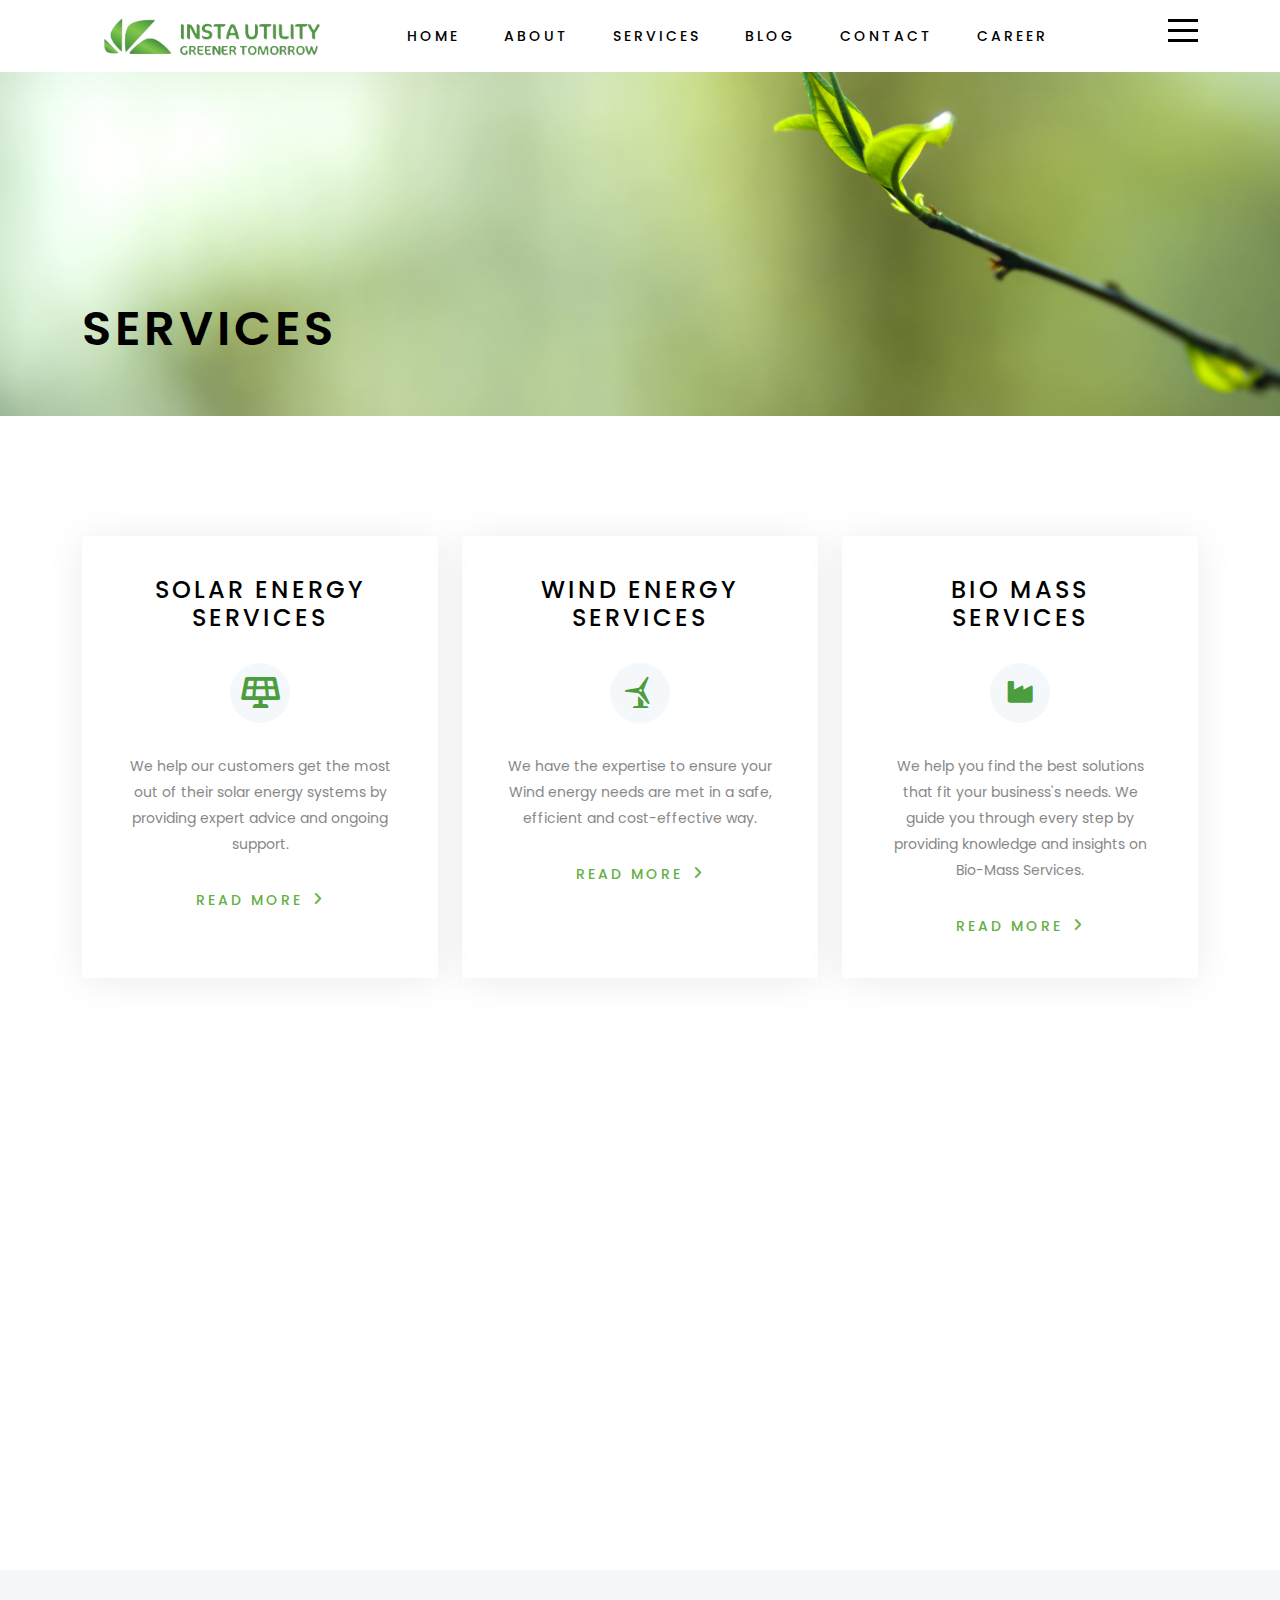
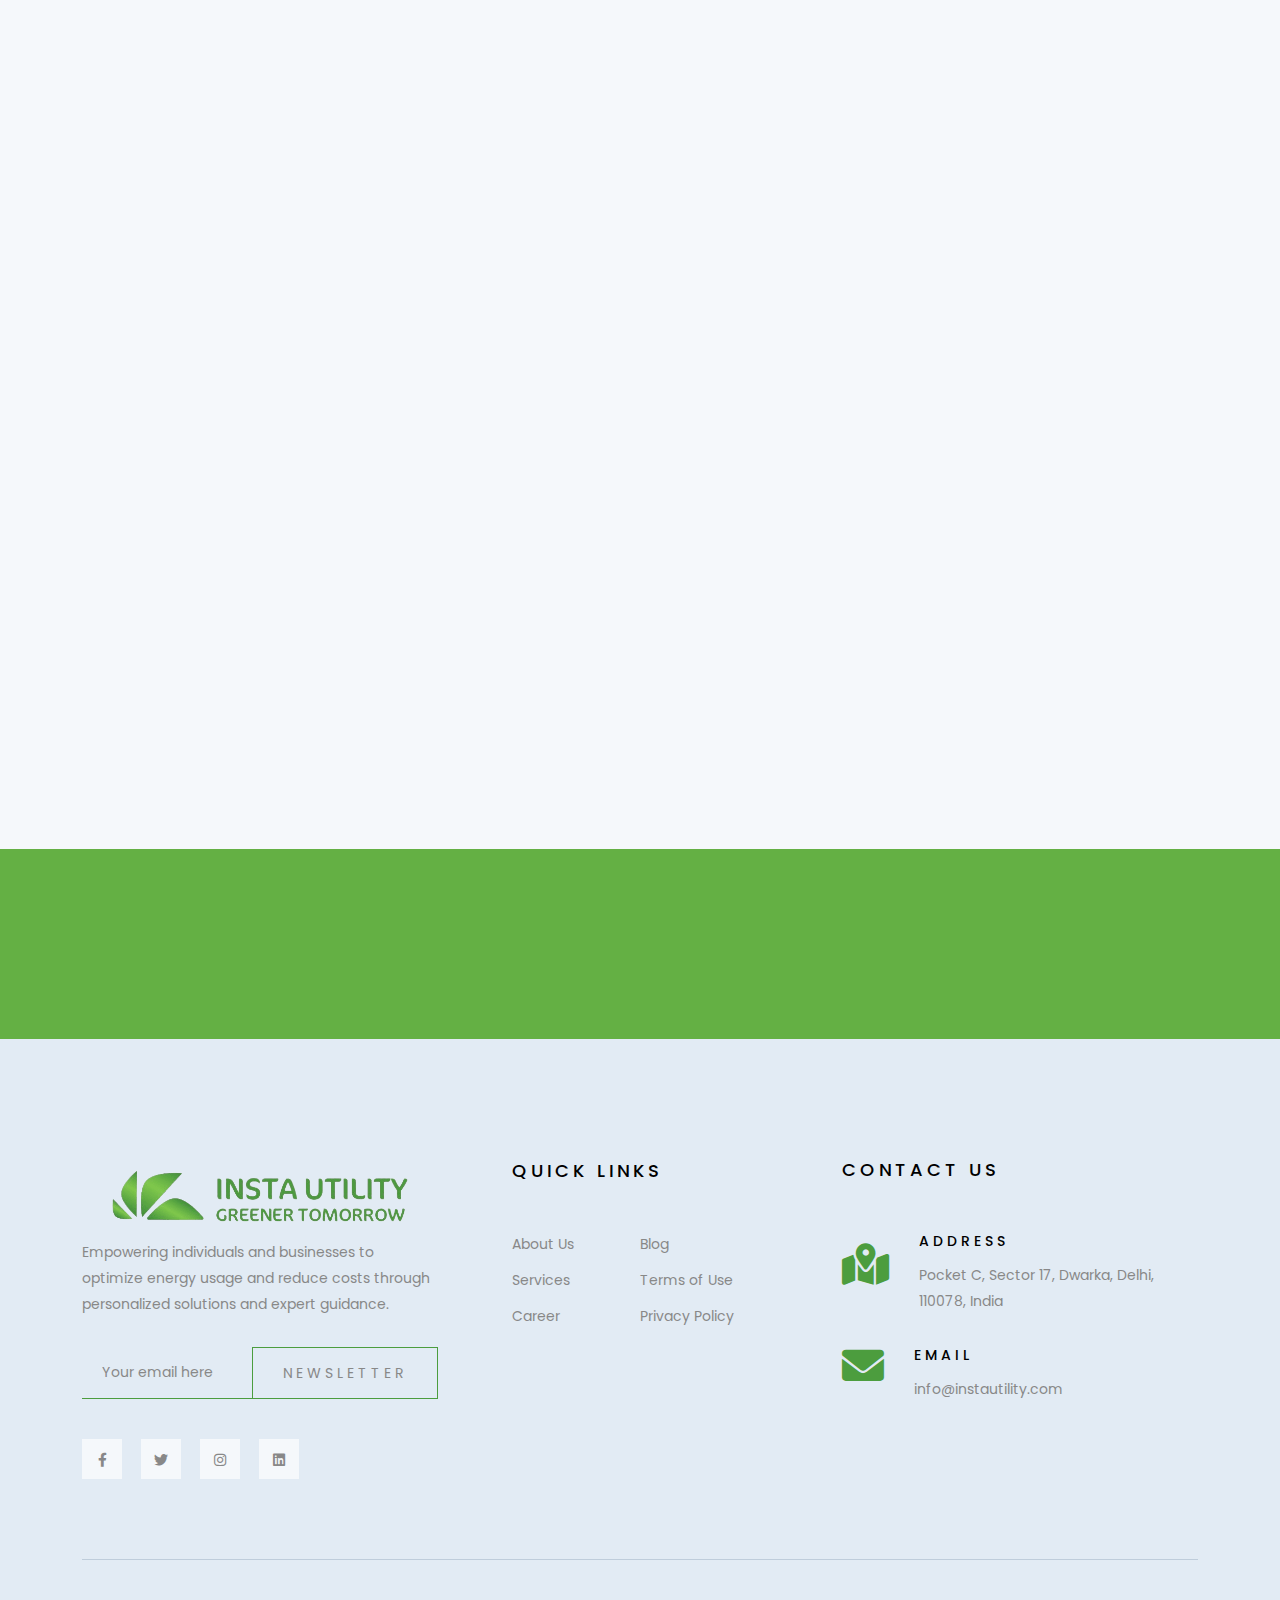
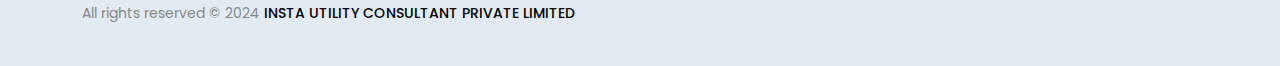
<file: services.html>
<!doctype html>
<html class="no-js" lang="zxx">

<head>
   <meta charset="utf-8">
   <meta http-equiv="x-ua-compatible" content="ie=edge">
   <title>Services | Insta Utility Consultant Private Limited</title>
   <meta name="description" content="">
   <meta name="viewport" content="width=device-width, initial-scale=1">

   <!-- Place favicon.ico in the root directory -->
   <link rel="shortcut icon" type="image/x-icon" href="assets/img/favicon2.png">

   <!-- CSS here -->
   <link rel="stylesheet" href="assets/css/bootstrap.css">
   <link rel="stylesheet" href="assets/css/meanmenu.css">
   <link rel="stylesheet" href="assets/css/animate.css">
   <link rel="stylesheet" href="assets/css/swiper-bundle.css">
   <link rel="stylesheet" href="assets/css/backtotop.css">
   <link rel="stylesheet" href="assets/css/magnific-popup.css">
   <link rel="stylesheet" href="assets/css/nice-select.css">
   <link rel="stylesheet" href="assets/css/font-awesome-pro.css">
   <link rel="stylesheet" href="assets/css/spacing.css">
   <link rel="stylesheet" href="assets/css/main.css">
</head>

<body>
   <!-- pre loader area start -->
   <div class="bd-preloader">
      <div class="bd-preloader__center">
         <span>
            <img src="assets/img/preloader.png" alt="">
         </span>
      </div>
   </div>
   <!-- pre loader area end -->

   <!-- back to top start -->
   <div class="progress-wrap">
      <svg class="progress-circle svg-content" width="100%" height="100%" viewBox="-1 -1 102 102">
         <path d="M50,1 a49,49 0 0,1 0,98 a49,49 0 0,1 0,-98" />
      </svg>
   </div>
   <!-- back to top end -->

   <!-- back to top end -->

   <!-- header area start -->
   <header>
      <div class="bd-header__section bd-header__transparent">
         <div class="bd-header__main" id="header-sticky">
            <div class="container">
               <div class="row align-items-center">
                  <div class="col-lg-2 col-md-6 col-6">
                     <div class="logo">
                        <a href="/">
                           <img src="assets/img/logo/insta-utility-logo.png" alt="logo">
                        </a>
                     </div>
                  </div>
                  <div class="col-lg-10 col-md-6 col-6">
                     <div class="d-flex justify-content-end">
                        <div class="main-menu">
                           <nav id="mobile-menu">
                              <ul>
                                 <li class="">
                                    <a href="/">Home</a>
                                    <!-- <ul class="submenu">
                                       <li><a href="/">Home Style 1</a></li>
                                       <li><a href="index-2.html">Home Style 2</a></li>
                                       <li><a href="index-3.html">Home Style 3</a></li>
                                    </ul> -->
                                 </li>
                                 <li>
                                    <a href="about.html">About</a>
                                 </li>
                                 <!-- <li class="">
                                    <a href="portfolio.html">Projects</a>
                                    <ul class="submenu">
                                       <li><a href="portfolio.html">Projects V1</a></li>
                                       <li><a href="portfolio-2.html">Projects V2</a></li>
                                       <li><a href="portfolio-details.html">Projects Details V1</a></li>
                                       <li><a href="portfolio-details-2.html">Projects Details V2 </a></li>
                                       <li><a href="portfolio-details-3.html">Projects Details V3 </a></li>
                                       <li><a href="portfolio-details-4.html">Projects Details V4 </a></li>
                                       
                                    </ul>
                                 </li> -->
                                 <li class="">
                                    <a href="services.html">Services</a>
                                 </li>
                                 <!-- <li class="has-dropdown">
                                    <a href="services.html">Services</a>
                                    <ul class="submenu">
                                       <li><a href="services.html">services</a></li>
                                       <li><a href="services-details.html">Services details</a></li>
                                    </ul>
                                 </li> -->
                                 <li class="">
                                    <a href="coming-soon.html">Blog</a>
                                    <!-- <ul class="submenu">
                                       <li><a href="blog.html">Blog V1</a></li>
                                       <li><a href="blog-2.html">Blog V2</a></li>
                                       <li><a href="blog-3.html">Blog V3</a></li>
                                       <li><a href="blog-4.html">Blog V4</a></li>
                                       <li><a href="blog-details.html">Blog Details</a></li>
                                      
                                    </ul> -->
                                 </li>
                                 <li>
                                    <a href="contact.html">Contact</a>
                                 </li>
                                 <li>
                                    <a href="coming-soon.html">Career</a>
                                 </li>
                              </ul>
                           </nav>
                        </div>
                        <div class="bd-header__main-right d-flex justify-content-end align-items-center pl-30">

                           <!-- <div class="bd-header__search d-none d-md-block p-relative">
                              <div class="bd-header__search-wrapper">
                                 <button class="bd-header__search-btn"><i class="fal fa-search"></i></button>
                                 <button class="bd-header__search-btn-close"><i class="fal fa-times"></i></button>
                              </div>
                              <div class="bd-header__search-form">
                                 <form>
                                    <input type="text" placeholder="Search Here">
                                    <button><i class="fal fa-search"></i></button>
                                 </form>
                              </div>
                           </div> -->
                           <div class="bd-header__hamburger ml-50">
                              <button type="button" class="hamburger-btn offcanvas-open-btn">
                                 <span></span>
                                 <span></span>
                                 <span></span>
                              </button>
                           </div>
                        </div>
                     </div>
                  </div>
               </div>
            </div>
         </div>
      </div>
   </header>
   <!-- header area end -->

   <!-- offcanvas area start -->
   <div class="offcanvas__area">
      <div class="offcanvas__wrapper">
         <div class="offcanvas__content">
            <div class="offcanvas__top mb-10 d-flex justify-content-between align-items-center">
               <div class="offcanvas__logo logo">
                  <a href="/">
                     <img src="assets/img/logo/insta-utility-logo.png" alt="logo">
                  </a>
               </div>
               <div class="offcanvas__close">
                  <button class="offcanvas__close-btn offcanvas-close-btn">
                     <i class="fal fa-times"></i>
                  </button>
               </div>
            </div>
            <!-- <div class="offcanvas__search mb-25">
               <form action="#">
                  <input type="text" placeholder="What are you searching for?">
                  <button type="submit"><i class="far fa-search"></i></button>
               </form>
            </div> -->
            <div class="mobile-menu fix mb-20"></div>

            <!-- <div class="offcanvas__map d-none d-lg-block mb-15">
               <iframe
                  src="https://www.google.com/maps/embed?pb=!1m14!1m12!1m3!1d29176.030811137334!2d90.3883827!3d23.924917699999998!2m3!1f0!2f0!3f0!3m2!1i1024!2i768!4f13.1!5e0!3m2!1sen!2sbd!4v1605272373598!5m2!1sen!2sbd"></iframe>
            </div> -->

            <div class="offcanvas__contact mt-30 mb-20">
               <h4>Contact Info</h4>
               <ul>
                  <li class="d-flex align-items-center">
                     <div class="offcanvas__contact-icon mr-15">
                        <i class="fal fa-map-marker-alt"></i>
                     </div>
                     <div class="offcanvas__contact-text">
                        <a target="_blank"
                           href="https://www.google.com/maps/place/Dhaka/@23.7806207,90.3492859,12z/data=!3m1!4b1!4m5!3m4!1s0x3755b8b087026b81:0x8fa563bbdd5904c2!8m2!3d23.8104753!4d90.4119873">
                           Pocket C, Sector 17, Dwarka, Delhi, 110078, India</a>
                     </div>
                  </li>
                  <li class="d-flex align-items-center">
                     <div class="offcanvas__contact-icon mr-15">
                        <i class="far fa-phone"></i>
                     </div>
                     <div class="offcanvas__contact-text">
                        <a href="tel:+919625718833">+919625718833</a>
                     </div>
                  </li>
                  <li class="d-flex align-items-center">
                     <div class="offcanvas__contact-icon mr-15">
                        <i class="fal fa-envelope"></i>
                     </div>
                     <div class="offcanvas__contact-text">
                        <a href="mailto:info@instautility.com">info@instautility.com</a>
                     </div>
                  </li>
               </ul>
            </div>
            <div class="offcanvas__social">
               <ul>
                  <li><a href="https://www.facebook.com/Instautility"><i class="fab fa-facebook-f"></i></a></li>
                  <li><a href="https://twitter.com/Instautility"><i class="fab fa-twitter"></i></a></li>
                  <li><a href="https://www.instagram.com/officialinstautility/"><i class="fab fa-instagram"></i></a></li>
                  <li><a href="https://www.linkedin.com/company/insta-utility/"><i class="fab fa-linkedin"></i></a></li>
               </ul>
            </div>
         </div>
      </div>
   </div>
   <div class="body-overlay"></div>
   <!-- offcanvas area end -->

   <main>

      <!-- breadcrumb area start -->
      <div class="breadcrumb__section include-bg"
         data-background="assets/img/bg/bg-4.jpg">
         <div class="container">
            <div class="row">
               <div class="col-xxl-12">
                 <div class="breadcrumb__content d-md-flex justify-content-between align-items-center">
                     <h3 class="breadcrumb__title">Services </h3>
                     <!-- <div class="breadcrumb__list">
                        <span><a href="#">Home</a></span>
                        <span class="dvdr">/</span>
                        <span>Services</span>
                     </div> -->
                  </div>
               </div>
            </div>
         </div>
      </div>
      <!-- breadcrumb area end -->


      <!-- services area start -->
      <div class="bd-services-2__area  pt-120 pb-90">
         <div class="container">
            <div class="row">
               <div class="col-lg-4 col-md-6">
                  <div class="bd-services-2__item text-center mb-30 wow fadeInUp">
                     <h3 class="bd-services-2__title"><a href="solar-energy-services.html">Solar Energy Services</a></h3>
                     <div class="bd-services-2__icon text-center">
                        <i class="fa-sharp fa-solid fa-solar-panel fa-lg"></i>
                     </div>
                     <div class="bd-services-2__content">
                        <p>We help our customers get the most out of their solar energy systems by providing expert advice and ongoing support.</p>

                        <div class="bd-services-2__item-btn">
                           <a href="solar-energy-services.html" class="link-btn-2">
                              Read More
                              <i class="fas fa-angle-right"></i>
                              <i class="fas fa-angle-right"></i>
                           </a>
                        </div>
                     </div>
                  </div>
               </div>
               <div class="col-lg-4 col-md-6">
                  <div class="bd-services-2__item text-center mb-30 wow fadeInUp">
                     <h3 class="bd-services-2__title"><a href="wind-energy-services.html">Wind Energy Services</a></h3>
                     <div class="bd-services-2__icon text-center">
                        <i class="fa-solid fa-wind-turbine fa-lg"></i>
                     </div>
                     <div class="bd-services-2__content">
                        <p>We have the expertise to ensure your Wind energy needs are met in a safe, efficient and cost-effective way.</p>

                        <div class="bd-services-2__item-btn">
                           <a href="wind-energy-services.html" class="link-btn-2">
                              Read More
                              <i class="fas fa-angle-right"></i>
                              <i class="fas fa-angle-right"></i>
                           </a>
                        </div>
                     </div>
                  </div>
               </div>
               <div class="col-lg-4 col-md-6">
                  <div class="bd-services-2__item text-center mb-30 wow fadeInUp">
                     <h3 class="bd-services-2__title"><a href="bio-mass-services.html">Bio Mass Services</a></h3>
                     <div class="bd-services-2__icon text-center">
                        <i class="fa-sharp fa-solid fa-industry"></i>
                     </div>
                     <div class="bd-services-2__content">
                        <p>We help you find the best solutions that fit your business's needs. We guide you through every step by providing knowledge and insights on Bio-Mass Services.</p>

                        <div class="bd-services-2__item-btn">
                           <a href="bio-mass-services.html" class="link-btn-2">
                              Read More
                              <i class="fas fa-angle-right"></i>
                              <i class="fas fa-angle-right"></i>
                           </a>
                        </div>
                     </div>
                  </div>
               </div>
               <div class="col-lg-4 col-md-6">
                  <div class="bd-services-2__item text-center mb-30 wow fadeInUp">
                     <h3 class="bd-services-2__title"><a href="green-energy-services.html">Green Energy Solutions</a></h3>
                     <div class="bd-services-2__icon text-center">
                        <i class="fa-solid fa-bolt fa-lg"></i>
                     </div>
                     <div class="bd-services-2__content">
                        <p>Our Consultancy Services will help you opt for Green energy solutions to fulfil your requirements as well as protect nature.</p>

                        <div class="bd-services-2__item-btn">
                           <a href="green-energy-services.html" class="link-btn-2">
                              Read More
                              <i class="fas fa-angle-right"></i>
                              <i class="fas fa-angle-right"></i>
                           </a>
                        </div>
                     </div>
                  </div>
               </div>
               <div class="col-lg-4 col-md-6">
                  <div class="bd-services-2__item text-center mb-30 wow fadeInUp">
                     <h3 class="bd-services-2__title"><a href="renewable-services.html">Renewable Services</a></h3>
                     <div class="bd-services-2__icon text-center">
                        <i class="fa-sharp fa-solid fa-repeat"></i>
                     </div>
                     <div class="bd-services-2__content">
                        <p>Our Renewable services will not only provide eco-friendly solutions to your queries but also guarantee our client’s satisfaction.</p>

                        <div class="bd-services-2__item-btn">
                           <a href="renewable-services.html" class="link-btn-2">
                              Read More
                              <i class="fas fa-angle-right"></i>
                              <i class="fas fa-angle-right"></i>
                           </a>
                        </div>
                     </div>
                  </div>
               </div>
               <div class="col-lg-4 col-md-6">
                  <div class="bd-services-2__item text-center mb-30 wow fadeInUp">
                     <h3 class="bd-services-2__title"><a href="contact.html">Free Consultancy Services</a></h3>
                     <div class="bd-services-2__icon text-center">
                        <i class="fa-brands fa-buffer fa-lg"></i>
                     </div>
                     <div class="bd-services-2__content">
                        <p>At Insta Utility Consultant Private Limited, we help you through any of your queries and issues related to the power and energy sector at no cost. Get your free constancy today!</p>

                        <div class="bd-services-2__item-btn">
                           <a href="contact.html" class="link-btn-2">
                              Read More
                              <i class="fas fa-angle-right"></i>
                              <i class="fas fa-angle-right"></i>
                           </a>
                        </div>
                     </div>
                  </div>
               </div>
            </div>
         </div>
      </div>
      <!-- services area end -->

       <!-- cta area start  -->
       <!-- <div class="bd-cta__section primary-bg pt-60 pb-30">
         <div class="container">
            <div class="row">
               <div class="col-lg-8">
                  <div class="bd-cta__info mb-30 wow fadeInUp">
                     <h3 class="bd-cta__title text-white">Lets start a project</h3>
                     <span>It will be fun. Lets gather aweosme experience </span>
                  </div>
               </div>
               <div class="col-lg-4">
                  <div class="bd-section__btn-wrapper text-lg-end wow fadeInUp">
                     <a href="contact.html" class="bd-border-btn">
                        Contact us
                        <i class="fas fa-angle-right"></i>
                        <i class="fas fa-angle-right"></i>
                     </a>
                  </div>
               </div>
            </div>
         </div>
      </div> -->
      <!-- cta area end  -->

      <!-- Why Choose Us Start  -->
      <div class="bd-feature__section theme-bg pt-120 pb-120 fix">
         <div class="container">
            <div class="row">
               <div class="col-lg-12 col-sm-12">
                  <div class="bd-section__title-wrapper mb-50 wow fadeInUp">
                     <span class="bd-section__subtitle bd-section__subtitle-lg mb-10">Why Choose us</span>
                     <h3 class="bd-section__title bd-section__title-lg mb-25">Because We Are One of the Best</h3>
                     <p class="mb-25">
                        Insta Utility Consultancy Pvt Ltd specializes in helping commercial landlords manage and enhance energy efficiency. Our approach is personalized, relying on data and user-friendly technology. We excel in handling large mixed portfolios, making a positive impact on our clients both presently and in the future. </p>
                  </div>
                  <div class="bd-feature__item-wrapper">
                     <div class="row">
                        <div class="col-lg-6 col-md-6">  
                           <div class="bd-feature__item d-flex wow fadeInUp">
                              <div class="bd-feature__icon">
                                 <span><i class="fa-solid fa-thumbs-up fa-lg"></i></span>
                              </div>
                              <div class="bd-feature__content">
                                 <h3 class="bd-feature__title">Our Expertise</h3>
                                 <p>With our deep expertise in the energy field, Insta Utility Consultancy Pvt Ltd offers a straightforward approach to the market. We provide precise information and efficient processes to handle even the most challenging client needs ensuring more savings. We specialize in offering consultancy services to different renewable energy sectors such as solar, wind, biomass, electricity, and sustainable power solutions.</p>
                              </div>
                           </div>
                        </div>
                        <div class="col-lg-6 col-md-6">  
                           <div class="bd-feature__item d-flex wow fadeInUp">
                              <div class="bd-feature__icon">
                                 <span><i class="fa-solid fa-handshake fa-lg"></i></span>
                              </div>
                              <div class="bd-feature__content">
                                 <h3 class="bd-feature__title">We get what our clients need</h3>
                                 <p>We are attentive to our client's needs and understand the importance of meeting their demands. Listening closely to their requirements allows us to design our services effectively, ensuring their satisfaction and success.</p>
                              </div>
                           </div>
                        </div>
                        <div class="col-lg-6 col-md-6">  
                           <div class="bd-feature__item d-flex wow fadeInUp">
                              <div class="bd-feature__icon">
                                 <span><i class="fa-solid fa-industry fa-lg"></i></span>
                              </div>
                              <div class="bd-feature__content">
                                 <h3 class="bd-feature__title">Industries Served</h3>
                                 <p>Insta Utility Consultancy Pvt Ltd provides services to clients across all industries in the power and energy sector.</p>
                              </div>
                           </div>
                        </div>
                        <div class="col-lg-6 col-md-6">  
                           <div class="bd-feature__item d-flex wow fadeInUp">
                              <div class="bd-feature__icon">
                                 <span><i class="fa-solid fa-circle-user fa-lg"></i></span>
                              </div>
                              <div class="bd-feature__content">
                                 <h3 class="bd-feature__title">Client-Centric Approach</h3>
                                 <p>We prioritize understanding our client's unique needs and aspirations. By closely listening to their requirements, we tailor our services effectively, guaranteeing their satisfaction and success in their solar and renewable energy endeavours.</p>
                              </div>
                           </div>
                        </div>
                     </div>
                  </div>
               </div>
               <!-- <div class="col-lg-4">
                  <div class="bd-feature__img p-relative z-index-11 wow fadeInUp">
                     <img src="assets/img/about/about-6.jpg" alt="" width="100%">
                  </div>
               </div> -->
            </div>
         </div>
      </div>
      <!-- Why Choose Us End  -->

      <!-- price start  -->
      <!-- <div class="bd-price__section pt-120 pb-90">
         <div class="container">
            <div class="row">
               <div class="col-12">
                  <div class="bd-section__title-wrapper text-center mb-90 wow fadeInUp">
                     <span class="bd-section__subtitle mb-5">Easy & Simple</span>
                     <h3 class="bd-section__title bd-title-border">Our Pricing Plan</h3>
                  </div>
               </div>
            </div>
            <div class="bd-price__box-wrapper">
               <div class="row">
                  <div class="col-lg-4">
                     <div class="bd-price__box text-center mb-30">
                        <div class="bd-price__heading">
                           <span class="bd-price__subtitle">Pack 01</span> 
                           <h3 class="bd-price__title">Standard</h3>
                        </div>
                        <div class="bd-price__content">
                           <div class="bd-price__circle">
                              <span class="bd-price__value"><b>$99</b>
                                 Per Month</span>  
                           </div>
                           <ul>
                              <li>Domain <span> 1</span></li>
                              <li>Hosting<span>1 Gb</span></li>
                              <li>Addon Domain<span>10</span></li>
                              <li>Email Address<span>x</span></li>
                              <li>Support<span>x</span></li>
                              
                           </ul>
                           <div class="bd-price-btn-wrapper">
                              <a href="about.html" class="bd-btn">Buy Now<span><i
                                 class="fa-regular fa-angle-right"></i></span></a>
                           </div>
                        </div>
                     </div>

                  </div>
                  <div class="col-lg-4">
                     <div class="bd-price__box text-center mb-30 active">
                        <div class="bd-price__heading">
                           <span class="bd-price__subtitle">Pack 01</span> 
                           <h3 class="bd-price__title">Standard</h3>
                        </div>
                        <div class="bd-price__content">
                           <div class="bd-price__circle">
                              <span class="bd-price__value"><b>$99</b>
                                 Per Month</span>  
                           </div>
                           <ul>
                              <li>Domain <span> 1</span></li>
                              <li>Hosting<span>1 Gb</span></li>
                              <li>Addon Domain<span>10</span></li>
                              <li>Email Address<span>50</span></li>
                              <li>Support<span>1/2 Years</span></li>
                           </ul>
                           <div class="bd-price-btn-wrapper">
                              <a href="about.html" class="bd-btn">Buy Now<span><i
                                 class="fa-regular fa-angle-right"></i></span></a>
                           </div>
                        </div>
                     </div>
                  </div>
                  <div class="col-lg-4">
                     <div class="bd-price__box text-center mb-30">
                        <div class="bd-price__heading">
                           <span class="bd-price__subtitle">Pack 01</span> 
                           <h3 class="bd-price__title">Standard</h3>
                        </div>
                        <div class="bd-price__content">
                           <div class="bd-price__circle">
                              <span class="bd-price__value"><b>$99</b>
                                 Per Month</span>  
                           </div>
                           <ul>
                              <li>Domain <span> 1</span></li>
                              <li>Hosting<span>1 Gb</span></li>
                              <li>Addon Domain<span>10</span></li>
                              <li>Email Address<span>100</span></li>
                              <li>Support<span>1 Years</span></li>
                           </ul>
                           <div class="bd-price-btn-wrapper">
                              <a href="about.html" class="bd-btn">Buy Now<span><i
                                 class="fa-regular fa-angle-right"></i></span></a>
                           </div>
                        </div>
                     </div>
                  </div>
               </div>
            </div>
         </div>
      </div> -->
      <!-- price end  -->

      <!-- let's touch area start  -->
      <div class="bd-cta__section primary-bg pt-60 pb-30">
         <div class="container">
            <div class="row">
               <div class="col-lg-8">
                  <div class="bd-cta__info mb-30 wow fadeInUp">
                     <h3 class="bd-cta__title text-white">Get in touch with us</h3>
                     <span class="bd-cta-second-text">Lets gather awesome experience </span>
                  </div>
               </div>
               <div class="col-lg-4">
                  <div class="bd-section__btn-wrapper text-lg-end wow fadeInUp">
                     <a href="contact.html" class="bd-border-btn">
                        Contact us
                        <i class="fas fa-angle-right"></i>
                        <i class="fas fa-angle-right"></i>
                     </a>
                  </div>
               </div>
            </div>
         </div>
      </div>
      <!-- let's touch area end  -->
   </main>

   <!-- footer area start -->
   <footer>
      <div class="bd-footer__section theme-bg-2 pt-120">
         <div class="container">
            <div class="bd-footer__main pb-50">
               <div class="row">
                  <div class="col-lg-4">
                     <div class="bd-footer-widget footer-col-1">
                        <div class="bd-footer-widget__title mb-2">
                           <a href="/" class="text-center">
                              <div class="footer-logo-img">
                                 <img class="footer-logo" src="assets/img/footer/insta-utility-logo.png" alt="footer-logo">
                              </div>
                           </a>
                        </div>
                        <div class="bd-footer-widget__content">
                           <p>
                              Empowering individuals and businesses to optimize energy usage and reduce costs through personalized solutions and expert guidance.
                           </p>
                           <div class="bd-footer-widget__form">
                              <form id="newsletterForm" action="https://formspree.io/f/mpzvjjnw" method="POST">
                                 <input type="email" name="email" placeholder="Your email here">
                                 <button type="submit">Newsletter</button>
                              </form>
                           </div>
                           <div class="bd-footer-widget__social">
                              <span><a href="https://www.facebook.com/Instautility"><i class="fab fa-facebook-f"></i></a></span>
                              <span><a href="https://twitter.com/Instautility"><i class="fab fa-twitter"></i></a></span>
                              <span><a href="https://www.instagram.com/officialinstautility/"><i class="fab fa-instagram"></i></a></span>
                              <span><a href="https://www.linkedin.com/company/insta-utility/"><i class="fab fa-linkedin"></i></a></span>
                           </div>

                        </div>

                     </div>

                  </div>
                  <div class="col-lg-4">
                     <div class="bd-footer-widget footer-col-2">
                        <h3 class="bd-footer-widget__title">
                           Quick Links
                        </h3>
                        <div class="bd-footer-widget__content">
                           <div class="bd-footer-widget__menu">
                              <ul>
                                 <li><a href="about.html">About Us</a></li>
                                 <li><a href="blog.html">Blog</a></li>
                                 <li><a href="services.html">Services</a></li>
                                 <li><a href="terms-conditions.html">Terms of Use</a></li>
                                 <li><a href="coming-soon.html">Career</a></li>
                                 <li><a href="privacy-policy.html">Privacy Policy</a></li>
                              </ul>
                           </div>
                        </div>
                     </div>
                  </div>
                  <div class="col-lg-4">
                     <div class="bd-footer-widget footer-col-3">
                        <h3 class="bd-footer-widget__title">
                           Contact Us
                        </h3>
                        <div class="bd-footer-widget__content">
                           <div class="bd-footer-widget__blog d-flex align-items-center mb-30">
                              <div class="bd-footer-widget__blog-thum mr-30">
                                 <i class="fa-solid fa-map-location-dot fa-lg1"></i>
                              </div>
                              <div class="bd-footer-widget__blog-content">
                                 <h3 class="bd-footer-widget__blog-title"><a href="blog-details.html"> Address</a></h3>
                                 <span>Pocket C, Sector 17, Dwarka, Delhi, 110078, India</span>
                              </div>
                           </div>
                           <div class="bd-footer-widget__blog d-flex align-items-center mb-30">
                              <div class="bd-footer-widget__blog-thum  mr-30">
                                 <i class="fa-solid fa-envelope fa-lg1"></i>
                              </div>
                              <div class="bd-footer-widget__blog-content">
                                 <h3 class="bd-footer-widget__blog-title"><a href="blog-details.html"> Email</a></h3>
                                 <span><a href="mailto:info@instautility.com">info@instautility.com</a></span>
                              </div>
                           </div>
                        </div>
                     </div>
                  </div>
               </div>
            </div>
            <div class="bd-footer__copyright bd-border-top pt-40 pb-40">
               <span>All rights reserved © 2024 <a href="/">insta utility consultant private limited</a> </span>
            </div>
         </div>
      </div>
   </footer>
   <!-- footer area end -->


   <!-- JS here -->
   <script src="assets/js/vendor/jquery.js"></script>
   <script src="assets/js/vendor/waypoints.js"></script>
   <script src="assets/js/bootstrap-bundle.js"></script>
   <script src="assets/js/meanmenu.js"></script>
   <script src="assets/js/swiper-bundle.js"></script>
   <script src="assets/js/magnific-popup.js"></script>
   <script src="assets/js/backtotop.js"></script>
   <script src="assets/js/nice-select.js"></script>
   <script src="assets/js/counterup.js"></script>
   <script src="assets/js/wow.js"></script>
   <script src="assets/js/isotope-pkgd.js"></script>
   <script src="assets/js/imagesloaded-pkgd.js"></script>
   <script src="assets/js/main.js"></script>
</body>

</html>
</file>
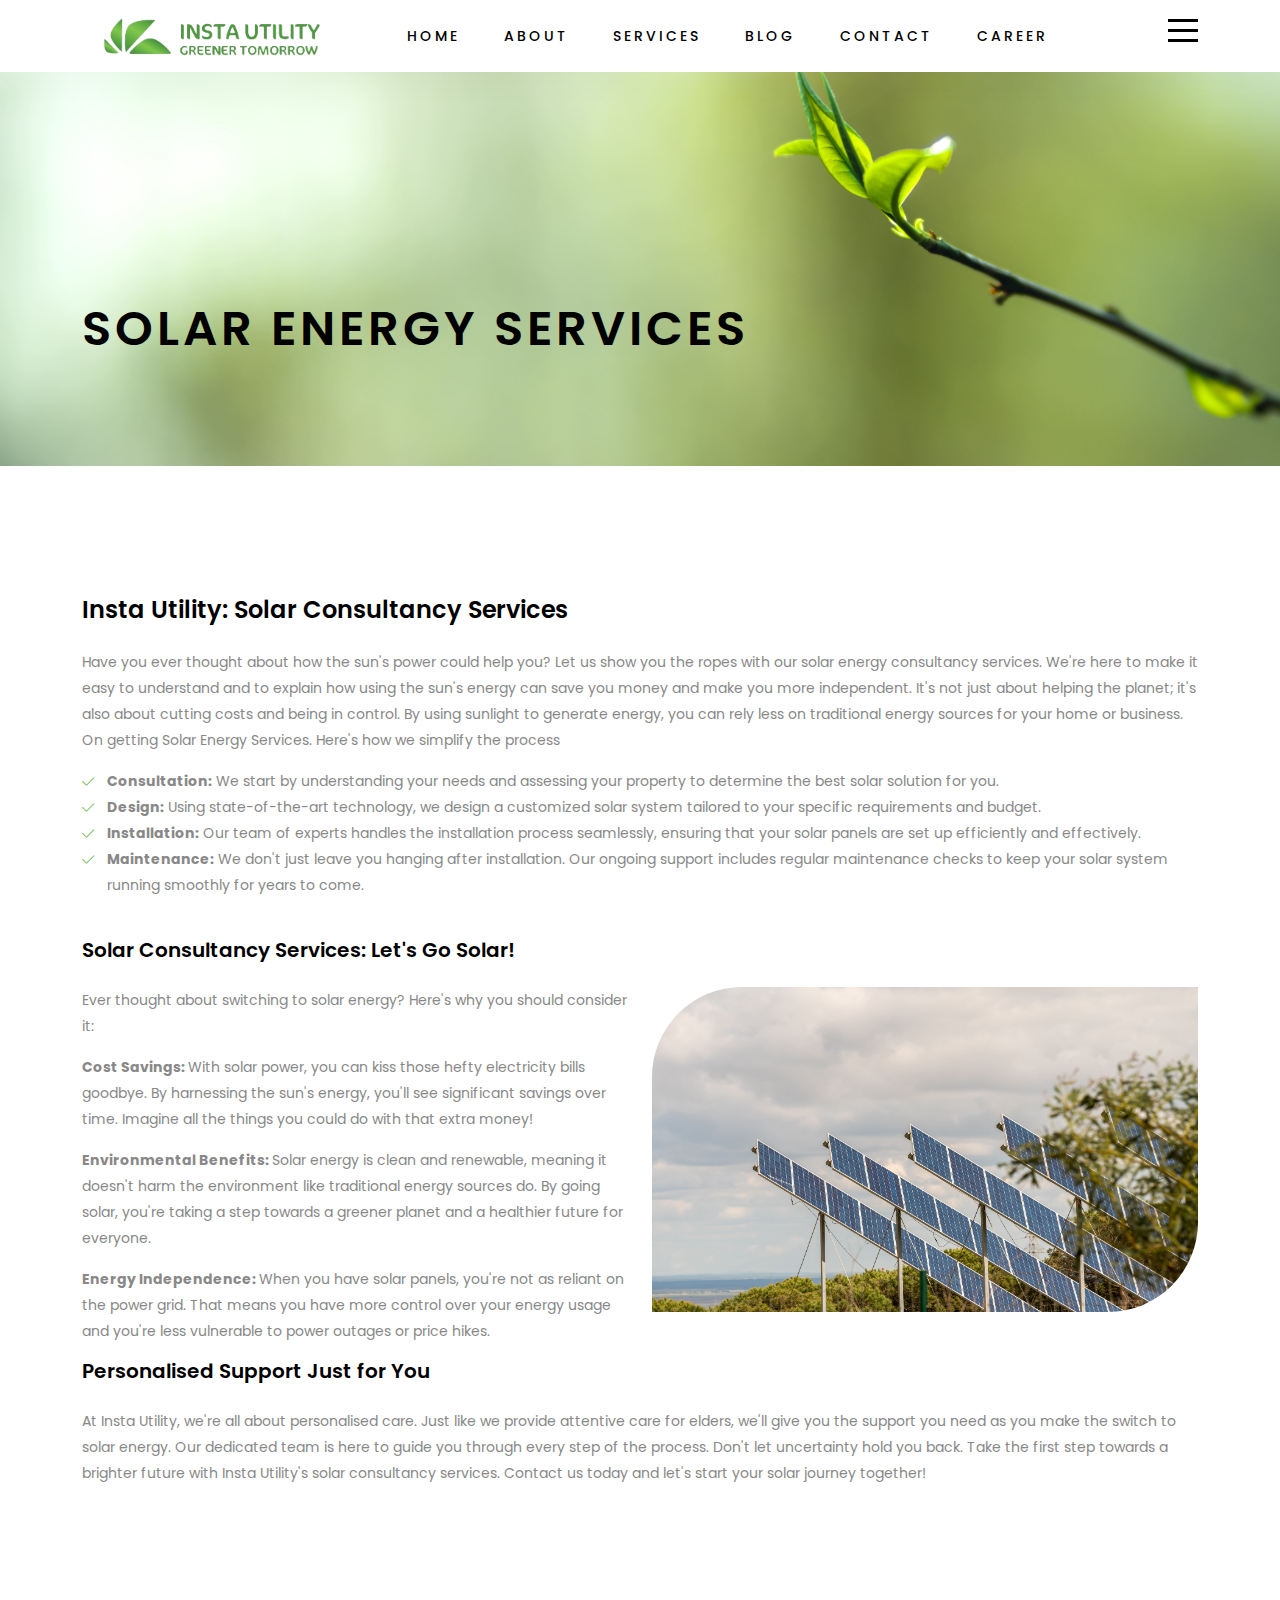
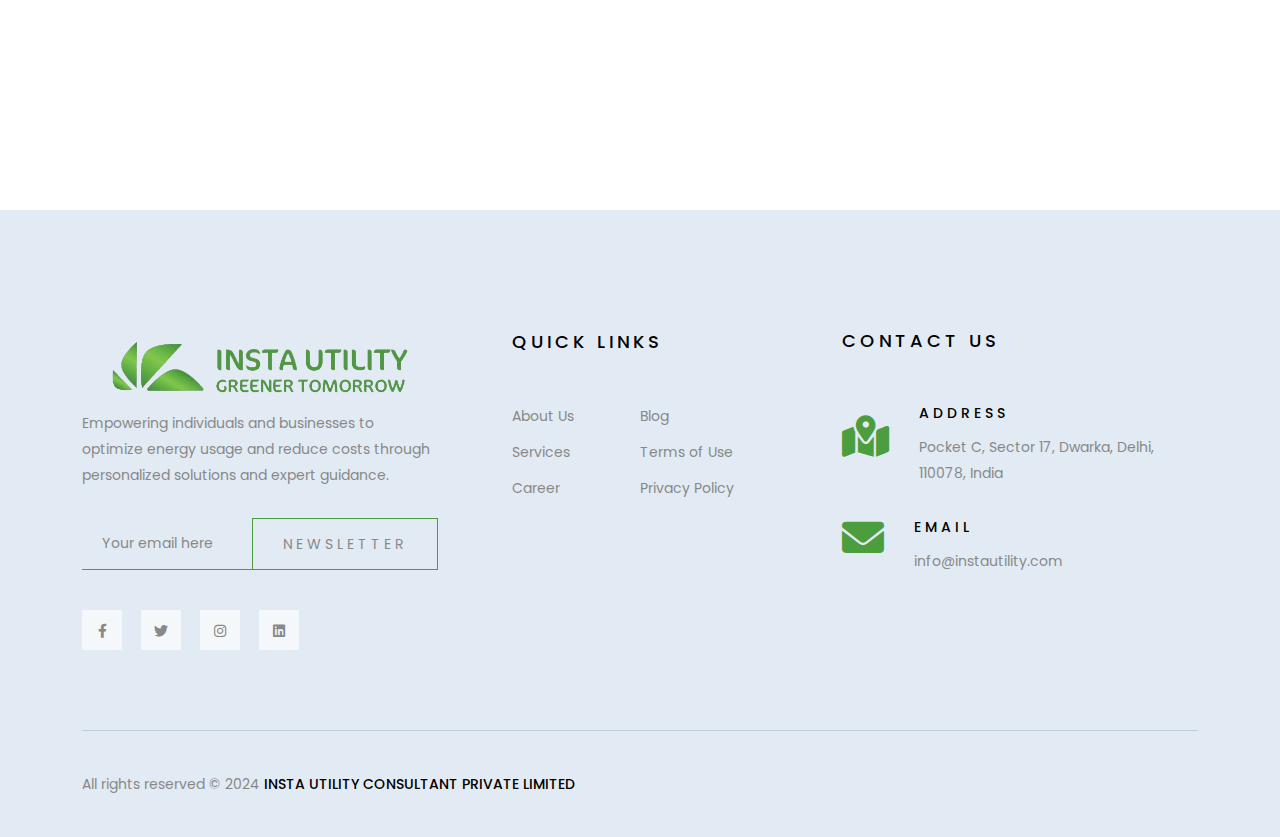
<file: solar-energy-services.html>
<!doctype html>
<html class="no-js" lang="zxx">

<head>
   <meta charset="utf-8">
   <meta http-equiv="x-ua-compatible" content="ie=edge">
   <title>Solar-Energy-Services | Insta Utility Consultant Private Limited</title>
   <meta name="description" content="">
   <meta name="viewport" content="width=device-width, initial-scale=1">

   <!-- Place favicon.ico in the root directory -->
   <link rel="shortcut icon" type="image/x-icon" href="assets/img/favicon2.png">

   <!-- CSS here -->
   <link rel="stylesheet" href="assets/css/bootstrap.css">
   <link rel="stylesheet" href="assets/css/meanmenu.css">
   <link rel="stylesheet" href="assets/css/animate.css">
   <link rel="stylesheet" href="assets/css/swiper-bundle.css">
   <link rel="stylesheet" href="assets/css/backtotop.css">
   <link rel="stylesheet" href="assets/css/magnific-popup.css">
   <link rel="stylesheet" href="assets/css/nice-select.css">
   <link rel="stylesheet" href="assets/css/font-awesome-pro.css">
   <link rel="stylesheet" href="assets/css/spacing.css">
   <link rel="stylesheet" href="assets/css/main.css">
</head>

<body>
   <!-- pre loader area start -->
   <div class="bd-preloader">
      <div class="bd-preloader__center">
         <span>
            <img src="assets/img/preloader.png" alt="">
         </span>
      </div>
   </div>
   <!-- pre loader area end -->

   <!-- back to top start -->
   <div class="progress-wrap">
      <svg class="progress-circle svg-content" width="100%" height="100%" viewBox="-1 -1 102 102">
         <path d="M50,1 a49,49 0 0,1 0,98 a49,49 0 0,1 0,-98" />
      </svg>
   </div>
   <!-- back to top end -->

   <!-- back to top end -->

   <!-- header area start -->
   <header>
      <div class="bd-header__section bd-header__transparent">
         <div class="bd-header__main" id="header-sticky">
            <div class="container">
               <div class="row align-items-center">
                  <div class="col-lg-2 col-md-6 col-6">
                     <div class="logo">
                        <a href="/">
                           <img src="assets/img/logo/insta-utility-logo.png" alt="logo">
                        </a>
                     </div>
                  </div>
                  <div class="col-lg-10 col-md-6 col-6">
                     <div class="d-flex justify-content-end">
                        <div class="main-menu">
                           <nav id="mobile-menu">
                              <ul>
                                 <li class="">
                                    <a href="/">Home</a>
                                    <!-- <ul class="submenu">
                                       <li><a href="/">Home Style 1</a></li>
                                       <li><a href="index-2.html">Home Style 2</a></li>
                                       <li><a href="index-3.html">Home Style 3</a></li>
                                    </ul> -->
                                 </li>
                                 <li>
                                    <a href="about.html">About</a>
                                 </li>
                                 <!-- <li class="">
                                    <a href="portfolio.html">Projects</a>
                                    <ul class="submenu">
                                       <li><a href="portfolio.html">Projects V1</a></li>
                                       <li><a href="portfolio-2.html">Projects V2</a></li>
                                       <li><a href="portfolio-details.html">Projects Details V1</a></li>
                                       <li><a href="portfolio-details-2.html">Projects Details V2 </a></li>
                                       <li><a href="portfolio-details-3.html">Projects Details V3 </a></li>
                                       <li><a href="portfolio-details-4.html">Projects Details V4 </a></li>
                                       
                                    </ul>
                                 </li> -->
                                 <li class="">
                                    <a href="services.html">Services</a>
                                 </li>
                                 <!-- <li class="has-dropdown">
                                    <a href="services.html">Services</a>
                                    <ul class="submenu">
                                       <li><a href="services.html">services</a></li>
                                       <li><a href="services-details.html">Services details</a></li>
                                    </ul>
                                 </li> -->
                                 <li class="">
                                    <a href="coming-soon.html">Blog</a>
                                    <!-- <ul class="submenu">
                                       <li><a href="blog.html">Blog V1</a></li>
                                       <li><a href="blog-2.html">Blog V2</a></li>
                                       <li><a href="blog-3.html">Blog V3</a></li>
                                       <li><a href="blog-4.html">Blog V4</a></li>
                                       <li><a href="blog-details.html">Blog Details</a></li>
                                      
                                    </ul> -->
                                 </li>
                                 <li>
                                    <a href="contact.html">Contact</a>
                                 </li>
                                 <li>
                                    <a href="coming-soon.html">Career</a>
                                 </li>
                              </ul>
                           </nav>
                        </div>
                        <div class="bd-header__main-right d-flex justify-content-end align-items-center pl-30">

                           <!-- <div class="bd-header__search d-none d-md-block p-relative">
                              <div class="bd-header__search-wrapper">
                                 <button class="bd-header__search-btn"><i class="fal fa-search"></i></button>
                                 <button class="bd-header__search-btn-close"><i class="fal fa-times"></i></button>
                              </div>
                              <div class="bd-header__search-form">
                                 <form>
                                    <input type="text" placeholder="Search Here">
                                    <button><i class="fal fa-search"></i></button>
                                 </form>
                              </div>
                           </div> -->
                           <div class="bd-header__hamburger ml-50">
                              <button type="button" class="hamburger-btn offcanvas-open-btn">
                                 <span></span>
                                 <span></span>
                                 <span></span>
                              </button>
                           </div>
                        </div>
                     </div>
                  </div>
               </div>
            </div>
         </div>
      </div>
   </header>
   <!-- header area end -->

   <!-- offcanvas area start -->
   <div class="offcanvas__area">
      <div class="offcanvas__wrapper">
         <div class="offcanvas__content">
            <div class="offcanvas__top mb-10 d-flex justify-content-between align-items-center">
               <div class="offcanvas__logo logo">
                  <a href="/">
                     <img src="assets/img/logo/insta-utility-logo.png" alt="logo">
                  </a>
               </div>
               <div class="offcanvas__close">
                  <button class="offcanvas__close-btn offcanvas-close-btn">
                     <i class="fal fa-times"></i>
                  </button>
               </div>
            </div>
            <!-- <div class="offcanvas__search mb-25">
               <form action="#">
                  <input type="text" placeholder="What are you searching for?">
                  <button type="submit"><i class="far fa-search"></i></button>
               </form>
            </div> -->
            <div class="mobile-menu fix mb-20"></div>

            <!-- <div class="offcanvas__map d-none d-lg-block mb-15">
               <iframe
                  src="https://www.google.com/maps/embed?pb=!1m14!1m12!1m3!1d29176.030811137334!2d90.3883827!3d23.924917699999998!2m3!1f0!2f0!3f0!3m2!1i1024!2i768!4f13.1!5e0!3m2!1sen!2sbd!4v1605272373598!5m2!1sen!2sbd"></iframe>
            </div> -->

            <div class="offcanvas__contact mt-30 mb-20">
               <h4>Contact Info</h4>
               <ul>
                  <li class="d-flex align-items-center">
                     <div class="offcanvas__contact-icon mr-15">
                        <i class="fal fa-map-marker-alt"></i>
                     </div>
                     <div class="offcanvas__contact-text">
                        <a target="_blank"
                           href="https://www.google.com/maps/place/Dhaka/@23.7806207,90.3492859,12z/data=!3m1!4b1!4m5!3m4!1s0x3755b8b087026b81:0x8fa563bbdd5904c2!8m2!3d23.8104753!4d90.4119873">
                           Pocket C, Sector 17, Dwarka, Delhi, 110078, India</a>
                     </div>
                  </li>
                  <li class="d-flex align-items-center">
                     <div class="offcanvas__contact-icon mr-15">
                        <i class="far fa-phone"></i>
                     </div>
                     <div class="offcanvas__contact-text">
                        <a href="tel:+919625718833">+919625718833</a>
                     </div>
                  </li>
                  <li class="d-flex align-items-center">
                     <div class="offcanvas__contact-icon mr-15">
                        <i class="fal fa-envelope"></i>
                     </div>
                     <div class="offcanvas__contact-text">
                        <a href="mailto:info@instautility.com">info@instautility.com</a>
                     </div>
                  </li>
               </ul>
            </div>
            <div class="offcanvas__social">
               <ul>
                  <li><a href="https://www.facebook.com/Instautility"><i class="fab fa-facebook-f"></i></a></li>
                  <li><a href="https://twitter.com/Instautility"><i class="fab fa-twitter"></i></a></li>
                  <li><a href="https://www.instagram.com/officialinstautility/"><i class="fab fa-instagram"></i></a></li>
                  <li><a href="https://www.linkedin.com/company/insta-utility/"><i class="fab fa-linkedin"></i></a></li>
               </ul>
            </div>
         </div>
      </div>
   </div>
   <div class="body-overlay"></div>
   <!-- offcanvas area end -->

   <main>

      <!-- breadcrumb area start -->
      <div class="breadcrumb__section breadcrumb__section1 include-bg"
         data-background="assets/img/bg/bg-4.jpg">
         <div class="container">
            <div class="row">
               <div class="col-xxl-12">
                 <div class="breadcrumb__content d-md-flex justify-content-between align-items-center">
                     <h3 class="breadcrumb__title">SOLAR ENERGY SERVICES</h3>
                     <!-- <div class="breadcrumb__list">
                        <span><a href="#">Home</a></span>
                        <span class="dvdr">/</span>
                        <span class="">Solar Energy Services</span>
                     </div> -->
                  </div>
               </div>
            </div>
         </div>
      </div>
      <!-- breadcrumb area end -->

      <div class="bd-about__inner-section pt-130 pb-90">
         <div class="container">
            <div class="bd-section__inner-content">
               <h3 class="bd-section__inner-title">Insta Utility: Solar Consultancy Services</h3>
               <p>Have you ever thought about how the sun's power could help you? Let us show you the ropes with our solar energy consultancy services. We're here to make it easy to understand and to explain how using the sun's energy can save you money and make you more independent. It's not just about helping the planet; it's also about cutting costs and being in control. By using sunlight to generate energy, you can rely less on traditional energy sources for your home or business. On getting Solar Energy Services. Here's how we simplify the process<br>
               </p>
               <div class="bd-section__inner-list mb-40">
                  <ul >
                     <li><span><i class="fal fa-check"></i></span>
                        <strong>Consultation:</strong> We start by understanding your needs and assessing your property to determine the best solar solution for you.</li>
                     <li><span><i class="fal fa-check"></i></span>
                        <strong>Design:</strong> Using state-of-the-art technology, we design a customized solar system tailored to your specific requirements and budget.
                     </li>
                     <li><span><i class="fal fa-check"></i></span>
                        <strong>Installation:</strong> Our team of experts handles the installation process seamlessly, ensuring that your solar panels are set up efficiently and effectively.
                     </li>
                     <li><span><i class="fal fa-check"></i></span>
                        <strong>Maintenance:</strong> We don't just leave you hanging after installation. Our ongoing support includes regular maintenance checks to keep your solar system running smoothly for years to come.  
                     </li>
                  </ul>
               </div>
               <!-- <div class="bd-about__inner-content">
                  <div class="row gx-1">
                     <div class="col-lg-3">
                        <div class="mb-30 w-img">
                           <img src="assets/img/services/bg/solar2.jpg" alt="">
                        </div>
                     </div>
                     <div class="col-lg-3">
                        <div class="mb-30 w-img">
                           <img src="assets/img/services/bg/solar2.jpg" alt="">
                        </div>
                     </div>
                     <div class="col-lg-3">
                        <div class="mb-30 w-img">
                           <img src="assets/img/services/bg/solar2.jpg" alt="">
                        </div>
                     </div>
                     <div class="col-lg-3">
                        <div class="mb-30 w-img">
                           <img src="assets/img/services/bg/solar2.jpg" alt="">
                        </div>
                     </div>
                  </div>
               </div> -->
               <h4 class="mb-25">Solar Consultancy Services: Let's Go Solar!</h4>
               
               <div class="row">
                  <div class="col-lg-6">
                     <p>
                        Ever thought about switching to solar energy? Here's why you should consider it:
                     </p>
                     <p>
                        <strong>Cost Savings: </strong> 
                        With solar power, you can kiss those hefty electricity bills goodbye. By harnessing the sun's energy, you'll see significant savings over time. Imagine all the things you could do with that extra money!
                     </p>
                     <p>
                        <strong>Environmental Benefits:  </strong> 
                        Solar energy is clean and renewable, meaning it doesn't harm the environment like traditional energy sources do. By going solar, you're taking a step towards a greener planet and a healthier future for everyone.
                     </p>
                     <p>
                        <strong>Energy Independence: </strong> 
                        When you have solar panels, you're not as reliant on the power grid. That means you have more control over your energy usage and you're less vulnerable to power outages or price hikes.
                     </p>
                  </div>
                  <div class="col-lg-6">
                     <div class="mb-30 w-img">
                        <img class="service-img" src="assets/img/services/bg/solar4.jpg" alt="">
                     </div>
                  </div>
               </div>
               
               <h4 class="mb-25">Personalised Support Just for You</h4>
               <p>
                 At Insta Utility, we're all about personalised care. Just like we provide attentive care for elders, we'll give you the support you need as you make the switch to solar energy. Our dedicated team is here to guide you through every step of the process. Don't let uncertainty hold you back. Take the first step towards a brighter future with Insta Utility's solar consultancy services. Contact us today and let's start your solar journey together!
               </p>
            </div>
            
         </div>
      </div>
      
      <!-- bd brand start  -->
      <div class="bd-brand__section pb-120 wow fadeInUp">
         <div class="container">
            <div class="row gx-0 ">
               <div class="col-lg-2 col-md-3">
                  <div class="bd-brand__item">
                     <img src="assets/img/brand/brand-1.png" alt="">
                  </div>
               </div>
               <div class="col-lg-2 col-md-3">
                  <div class="bd-brand__item">
                     <img src="assets/img/brand/brand-1.png" alt="">
                  </div>
               </div>
               <div class="col-lg-2 col-md-3">
                  <div class="bd-brand__item">
                     <img src="assets/img/brand/brand-1.png" alt="">
                  </div>
               </div>
               <div class="col-lg-2 col-md-3">
                  <div class="bd-brand__item">
                     <img src="assets/img/brand/brand-1.png" alt="">
                  </div>
               </div>
               <div class="col-lg-2 col-md-3">
                  <div class="bd-brand__item">
                     <img src="assets/img/brand/brand-1.png" alt="">
                  </div>
               </div>
               <div class="col-lg-2 col-md-3">
                  <div class="bd-brand__item">
                     <img src="assets/img/brand/brand-1.png" alt="">
                  </div>
               </div>

            </div>
         </div>
      </div>
      <!-- bd brand end  -->

      
   </main>

   <!-- footer area start -->
   <footer>
      <div class="bd-footer__section theme-bg-2 pt-120">
         <div class="container">
            <div class="bd-footer__main pb-50">
               <div class="row">
                  <div class="col-lg-4">
                     <div class="bd-footer-widget footer-col-1">
                        <div class="bd-footer-widget__title mb-2">
                           <a href="/" class="text-center">
                              <div class="footer-logo-img">
                                 <img class="footer-logo" src="assets/img/footer/insta-utility-logo.png" alt="footer-logo">
                              </div>
                           </a>
                        </div>
                        <div class="bd-footer-widget__content">
                           <p>
                              Empowering individuals and businesses to optimize energy usage and reduce costs through personalized solutions and expert guidance.
                           </p>
                           <div class="bd-footer-widget__form">
                              <form id="newsletterForm" action="https://formspree.io/f/mpzvjjnw" method="POST">
                                 <input type="email" name="email" placeholder="Your email here">
                                 <button type="submit">Newsletter</button>
                              </form>
                           </div>
                           <div class="bd-footer-widget__social">
                              <span><a href="https://www.facebook.com/Instautility"><i class="fab fa-facebook-f"></i></a></span>
                              <span><a href="https://twitter.com/Instautility"><i class="fab fa-twitter"></i></a></span>
                              <span><a href="https://www.instagram.com/officialinstautility/"><i class="fab fa-instagram"></i></a></span>
                              <span><a href="https://www.linkedin.com/company/insta-utility/"><i class="fab fa-linkedin"></i></a></span>
                           </div>

                        </div>

                     </div>

                  </div>
                  <div class="col-lg-4">
                     <div class="bd-footer-widget footer-col-2">
                        <h3 class="bd-footer-widget__title">
                           Quick Links
                        </h3>
                        <div class="bd-footer-widget__content">
                           <div class="bd-footer-widget__menu">
                              <ul>
                                 <li><a href="about.html">About Us</a></li>
                                 <li><a href="blog.html">Blog</a></li>
                                 <li><a href="services.html">Services</a></li>
                                 <li><a href="terms-conditions.html">Terms of Use</a></li>
                                 <li><a href="coming-soon.html">Career</a></li>
                                 <li><a href="privacy-policy.html">Privacy Policy</a></li>
                              </ul>
                           </div>
                        </div>
                     </div>
                  </div>
                  <div class="col-lg-4">
                     <div class="bd-footer-widget footer-col-3">
                        <h3 class="bd-footer-widget__title">
                           Contact Us
                        </h3>
                        <div class="bd-footer-widget__content">
                           <div class="bd-footer-widget__blog d-flex align-items-center mb-30">
                              <div class="bd-footer-widget__blog-thum mr-30">
                                 <i class="fa-solid fa-map-location-dot fa-lg1"></i>
                              </div>
                              <div class="bd-footer-widget__blog-content">
                                 <h3 class="bd-footer-widget__blog-title"><a href="blog-details.html"> Address</a></h3>
                                 <span>Pocket C, Sector 17, Dwarka, Delhi, 110078, India</span>
                              </div>
                           </div>
                           <div class="bd-footer-widget__blog d-flex align-items-center mb-30">
                              <div class="bd-footer-widget__blog-thum  mr-30">
                                 <i class="fa-solid fa-envelope fa-lg1"></i>
                              </div>
                              <div class="bd-footer-widget__blog-content">
                                 <h3 class="bd-footer-widget__blog-title"><a href="blog-details.html"> Email</a></h3>
                                 <span><a href="mailto:info@instautility.com">info@instautility.com</a></span>
                              </div>
                           </div>
                        </div>
                     </div>
                  </div>
               </div>
            </div>
            <div class="bd-footer__copyright bd-border-top pt-40 pb-40">
               <span>All rights reserved © 2024 <a href="/">insta utility consultant private limited</a> </span>
            </div>
         </div>
      </div>
   </footer>
   <!-- footer area end -->


   <!-- JS here -->
   <script src="assets/js/vendor/jquery.js"></script>
   <script src="assets/js/vendor/waypoints.js"></script>
   <script src="assets/js/bootstrap-bundle.js"></script>
   <script src="assets/js/meanmenu.js"></script>
   <script src="assets/js/swiper-bundle.js"></script>
   <script src="assets/js/magnific-popup.js"></script>
   <script src="assets/js/backtotop.js"></script>
   <script src="assets/js/nice-select.js"></script>
   <script src="assets/js/counterup.js"></script>
   <script src="assets/js/wow.js"></script>
   <script src="assets/js/isotope-pkgd.js"></script>
   <script src="assets/js/imagesloaded-pkgd.js"></script>
   <script src="assets/js/main.js"></script>
</body>

</html>
</file>
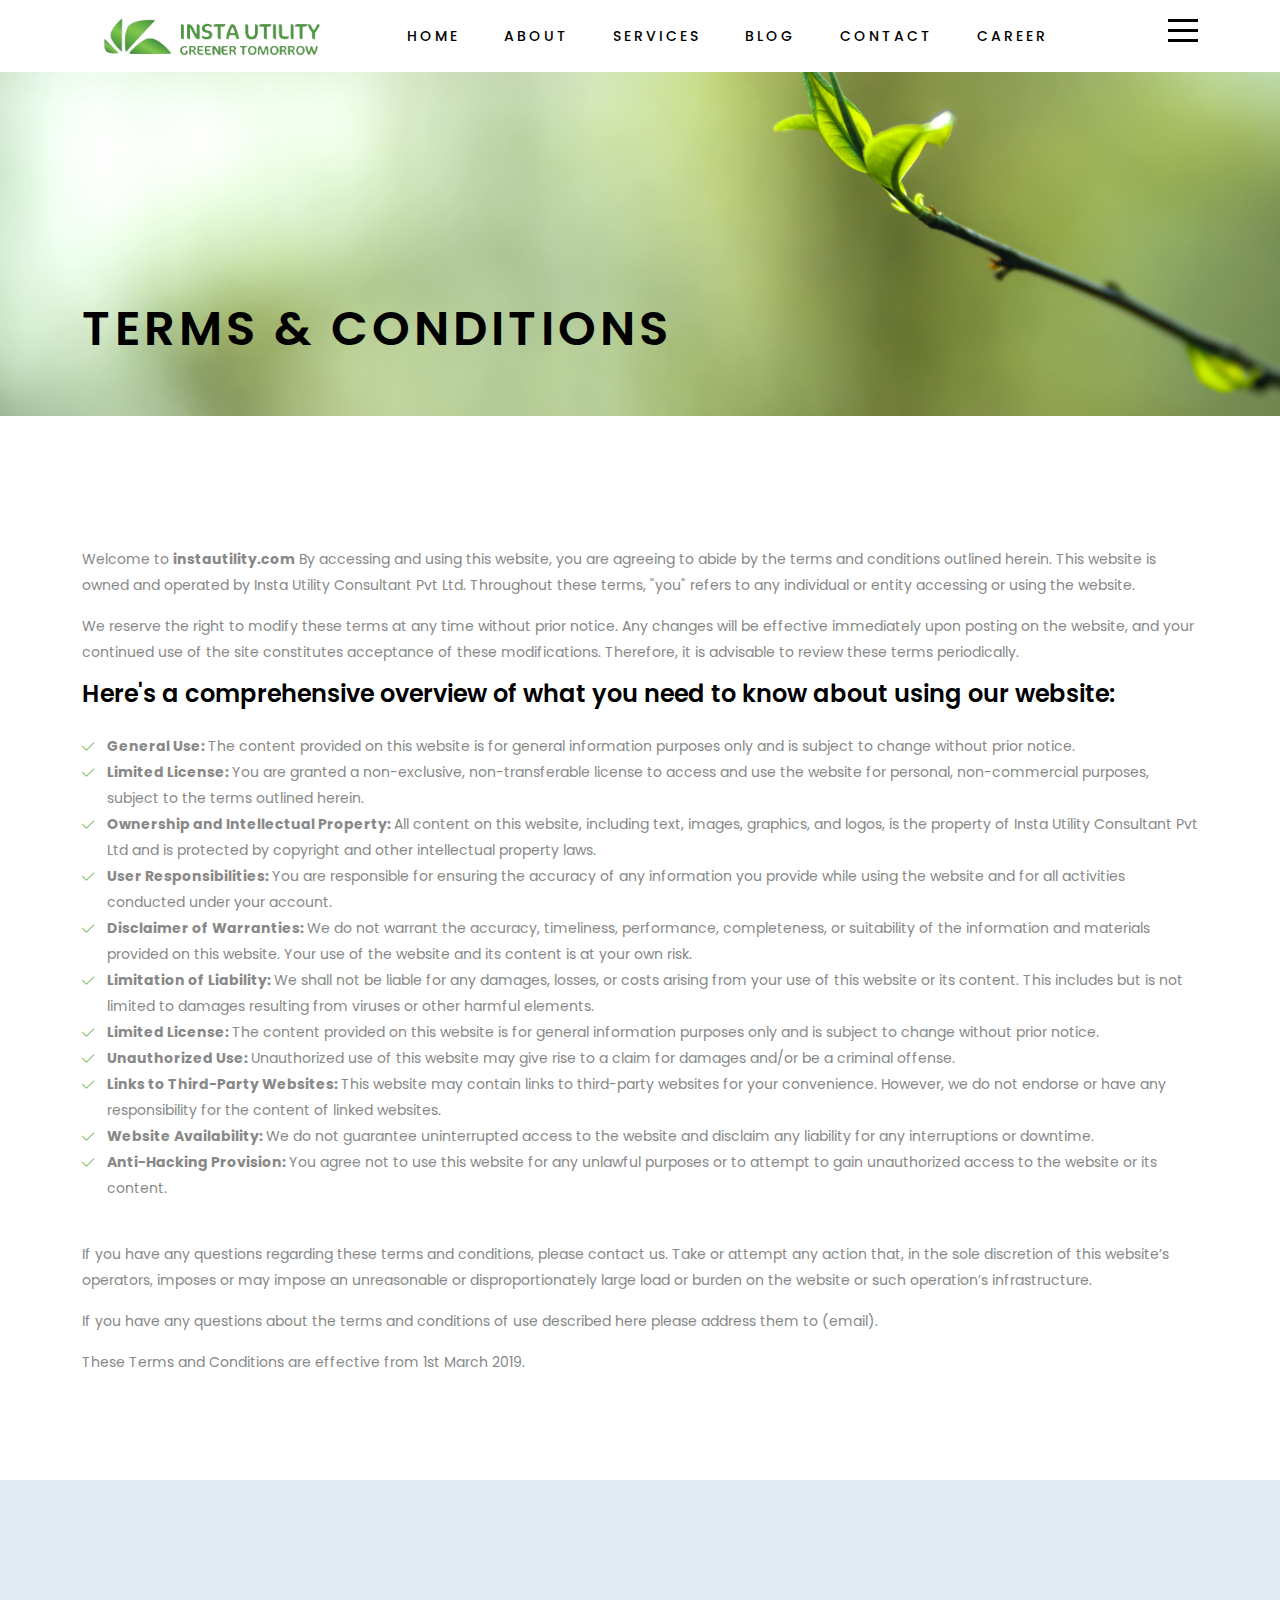
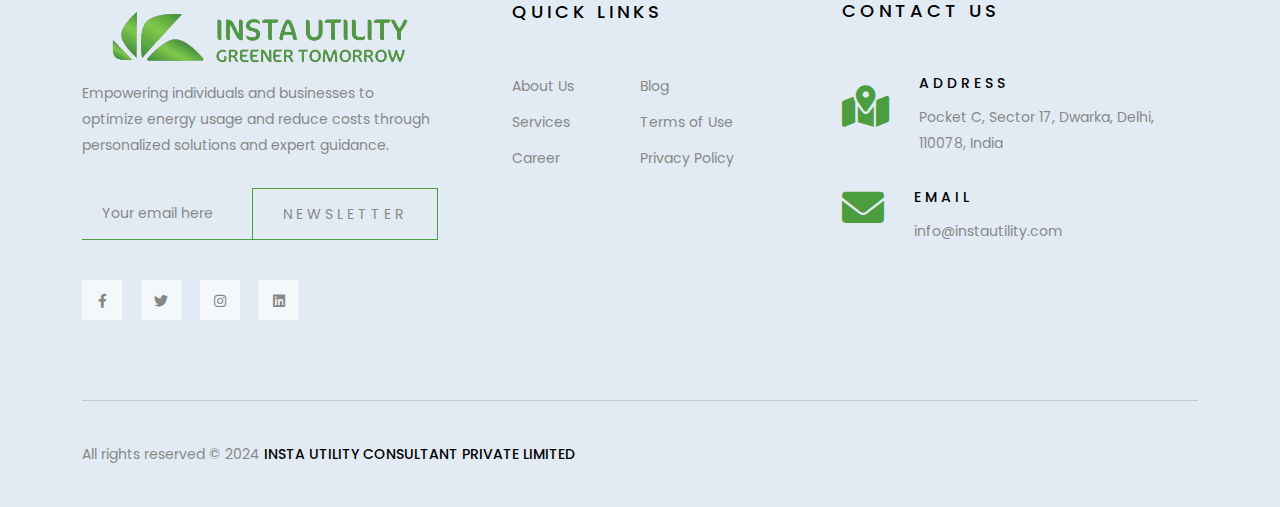
<file: terms-conditions.html>
<!doctype html>
<html class="no-js" lang="zxx">

<head>
   <meta charset="utf-8">
   <meta http-equiv="x-ua-compatible" content="ie=edge">
   <title>Terms-Conditions | Insta Utility Consultant Private Limited</title>
   <meta name="description" content="">
   <meta name="viewport" content="width=device-width, initial-scale=1">

   <!-- Place favicon.ico in the root directory -->
   <link rel="shortcut icon" type="image/x-icon" href="assets/img/favicon2.png">

   <!-- CSS here -->
   <link rel="stylesheet" href="assets/css/bootstrap.css">
   <link rel="stylesheet" href="assets/css/meanmenu.css">
   <link rel="stylesheet" href="assets/css/animate.css">
   <link rel="stylesheet" href="assets/css/swiper-bundle.css">
   <link rel="stylesheet" href="assets/css/backtotop.css">
   <link rel="stylesheet" href="assets/css/magnific-popup.css">
   <link rel="stylesheet" href="assets/css/nice-select.css">
   <link rel="stylesheet" href="assets/css/font-awesome-pro.css">
   <link rel="stylesheet" href="assets/css/spacing.css">
   <link rel="stylesheet" href="assets/css/main.css">
</head>

<body>
   <!-- pre loader area start -->
   <div class="bd-preloader">
      <div class="bd-preloader__center">
         <span>
            <img src="assets/img/preloader.png" alt="">
         </span>
      </div>
   </div>
   <!-- pre loader area end -->

   <!-- back to top start -->
   <div class="progress-wrap">
      <svg class="progress-circle svg-content" width="100%" height="100%" viewBox="-1 -1 102 102">
         <path d="M50,1 a49,49 0 0,1 0,98 a49,49 0 0,1 0,-98" />
      </svg>
   </div>
   <!-- back to top end -->

   <!-- back to top end -->

   <!-- header area start -->
   <header>
      <div class="bd-header__section bd-header__transparent">
         <div class="bd-header__main" id="header-sticky">
            <div class="container">
               <div class="row align-items-center">
                  <div class="col-lg-2 col-md-6 col-6">
                     <div class="logo">
                        <a href="/">
                           <img src="assets/img/logo/insta-utility-logo.png" alt="logo">
                        </a>
                     </div>
                  </div>
                  <div class="col-lg-10 col-md-6 col-6">
                     <div class="d-flex justify-content-end">
                        <div class="main-menu">
                           <nav id="mobile-menu">
                              <ul>
                                 <li class="">
                                    <a href="/">Home</a>
                                    <!-- <ul class="submenu">
                                       <li><a href="/">Home Style 1</a></li>
                                       <li><a href="index-2.html">Home Style 2</a></li>
                                       <li><a href="index-3.html">Home Style 3</a></li>
                                    </ul> -->
                                 </li>
                                 <li>
                                    <a href="about.html">About</a>
                                 </li>
                                 <!-- <li class="">
                                    <a href="portfolio.html">Projects</a>
                                    <ul class="submenu">
                                       <li><a href="portfolio.html">Projects V1</a></li>
                                       <li><a href="portfolio-2.html">Projects V2</a></li>
                                       <li><a href="portfolio-details.html">Projects Details V1</a></li>
                                       <li><a href="portfolio-details-2.html">Projects Details V2 </a></li>
                                       <li><a href="portfolio-details-3.html">Projects Details V3 </a></li>
                                       <li><a href="portfolio-details-4.html">Projects Details V4 </a></li>
                                       
                                    </ul>
                                 </li> -->
                                 <li class="">
                                    <a href="services.html">Services</a>
                                 </li>
                                 <!-- <li class="has-dropdown">
                                    <a href="services.html">Services</a>
                                    <ul class="submenu">
                                       <li><a href="services.html">services</a></li>
                                       <li><a href="services-details.html">Services details</a></li>
                                    </ul>
                                 </li> -->
                                 <li class="">
                                    <a href="coming-soon.html">Blog</a>
                                    <!-- <ul class="submenu">
                                       <li><a href="blog.html">Blog V1</a></li>
                                       <li><a href="blog-2.html">Blog V2</a></li>
                                       <li><a href="blog-3.html">Blog V3</a></li>
                                       <li><a href="blog-4.html">Blog V4</a></li>
                                       <li><a href="blog-details.html">Blog Details</a></li>
                                      
                                    </ul> -->
                                 </li>
                                 <li>
                                    <a href="contact.html">Contact</a>
                                 </li>
                                 <li>
                                    <a href="coming-soon.html">Career</a>
                                 </li>
                              </ul>
                           </nav>
                        </div>
                        <div class="bd-header__main-right d-flex justify-content-end align-items-center pl-30">

                           <!-- <div class="bd-header__search d-none d-md-block p-relative">
                              <div class="bd-header__search-wrapper">
                                 <button class="bd-header__search-btn"><i class="fal fa-search"></i></button>
                                 <button class="bd-header__search-btn-close"><i class="fal fa-times"></i></button>
                              </div>
                              <div class="bd-header__search-form">
                                 <form>
                                    <input type="text" placeholder="Search Here">
                                    <button><i class="fal fa-search"></i></button>
                                 </form>
                              </div>
                           </div> -->
                           <div class="bd-header__hamburger ml-50">
                              <button type="button" class="hamburger-btn offcanvas-open-btn">
                                 <span></span>
                                 <span></span>
                                 <span></span>
                              </button>
                           </div>
                        </div>
                     </div>
                  </div>
               </div>
            </div>
         </div>
      </div>
   </header>
   <!-- header area end -->

   <!-- offcanvas area start -->
   <div class="offcanvas__area">
      <div class="offcanvas__wrapper">
         <div class="offcanvas__content">
            <div class="offcanvas__top mb-10 d-flex justify-content-between align-items-center">
               <div class="offcanvas__logo logo">
                  <a href="/">
                     <img src="assets/img/logo/insta-utility-logo.png" alt="logo">
                  </a>
               </div>
               <div class="offcanvas__close">
                  <button class="offcanvas__close-btn offcanvas-close-btn">
                     <i class="fal fa-times"></i>
                  </button>
               </div>
            </div>
            <!-- <div class="offcanvas__search mb-25">
               <form action="#">
                  <input type="text" placeholder="What are you searching for?">
                  <button type="submit"><i class="far fa-search"></i></button>
               </form>
            </div> -->
            <div class="mobile-menu fix mb-20"></div>

            <!-- <div class="offcanvas__map d-none d-lg-block mb-15">
               <iframe
                  src="https://www.google.com/maps/embed?pb=!1m14!1m12!1m3!1d29176.030811137334!2d90.3883827!3d23.924917699999998!2m3!1f0!2f0!3f0!3m2!1i1024!2i768!4f13.1!5e0!3m2!1sen!2sbd!4v1605272373598!5m2!1sen!2sbd"></iframe>
            </div> -->

            <div class="offcanvas__contact mt-30 mb-20">
               <h4>Contact Info</h4>
               <ul>
                  <li class="d-flex align-items-center">
                     <div class="offcanvas__contact-icon mr-15">
                        <i class="fal fa-map-marker-alt"></i>
                     </div>
                     <div class="offcanvas__contact-text">
                        <a target="_blank"
                           href="https://www.google.com/maps/place/Dhaka/@23.7806207,90.3492859,12z/data=!3m1!4b1!4m5!3m4!1s0x3755b8b087026b81:0x8fa563bbdd5904c2!8m2!3d23.8104753!4d90.4119873">
                           Pocket C, Sector 17, Dwarka, Delhi, 110078, India</a>
                     </div>
                  </li>
                  <li class="d-flex align-items-center">
                     <div class="offcanvas__contact-icon mr-15">
                        <i class="far fa-phone"></i>
                     </div>
                     <div class="offcanvas__contact-text">
                        <a href="tel:+919625718833">+919625718833</a>
                     </div>
                  </li>
                  <li class="d-flex align-items-center">
                     <div class="offcanvas__contact-icon mr-15">
                        <i class="fal fa-envelope"></i>
                     </div>
                     <div class="offcanvas__contact-text">
                        <a href="mailto:info@instautility.com">info@instautility.com</a>
                     </div>
                  </li>
               </ul>
            </div>
            <div class="offcanvas__social">
               <ul>
                  <li><a href="https://www.facebook.com/Instautility"><i class="fab fa-facebook-f"></i></a></li>
                  <li><a href="https://twitter.com/Instautility"><i class="fab fa-twitter"></i></a></li>
                  <li><a href="https://www.instagram.com/officialinstautility/"><i class="fab fa-instagram"></i></a></li>
                  <li><a href="https://www.linkedin.com/company/insta-utility/"><i class="fab fa-linkedin"></i></a></li>
               </ul>
            </div>
         </div>
      </div>
   </div>
   <div class="body-overlay"></div>
   <!-- offcanvas area end -->

   <main>
      <!-- breadcrumb area start -->
      <div class="breadcrumb__section include-bg"
         data-background="assets/img/bg/bg-4.jpg">
         <div class="container">
            <div class="row">
               <div class="col-xxl-12">
                  <div class="breadcrumb__content d-md-flex justify-content-between align-items-center">
                     <h3 class="breadcrumb__title">Terms & Conditions</h3>
                     <!-- <div class="breadcrumb__list">
                        <span><a href="#">Home</a></span>
                        <span class="dvdr">/</span>
                        <span>services-details</span>
                     </div> -->
                  </div>
               </div>
            </div>
         </div>
      </div>
      <!-- breadcrumb area end -->


      <div class="bd-about__inner-section pt-130 pb-90">
         <div class="container">
            <div class="bd-section__inner-content">
               <p>
                  Welcome to <a href="https://instautility.com/"><strong>instautility.com</strong></a> By accessing and using this website, you are agreeing to abide by the terms and conditions outlined herein. This website is owned and operated by Insta Utility Consultant Pvt Ltd. Throughout these terms, "you" refers to any individual or entity accessing or using the website.
               </p>
               <p>
                  We reserve the right to modify these terms at any time without prior notice. Any changes will be effective immediately upon posting on the website, and your continued use of the site constitutes acceptance of these modifications. Therefore, it is advisable to review these terms periodically.
               </p>
               <h3 class="bd-section__inner-title">Here's a comprehensive overview of what you need to know about using our website:</h3>
               <div class="bd-section__inner-list mb-40">
                  <ul >
                     <li><span><i class="fal fa-check"></i></span>
                        <strong>General Use: </strong>
                        The content provided on this website is for general information purposes only and is subject to change without prior notice.
                     </li>
                     <li><span><i class="fal fa-check"></i></span>
                        <strong>Limited License:  </strong>
                        You are granted a non-exclusive, non-transferable license to access and use the website for personal, non-commercial purposes, subject to the terms outlined herein.
                     </li>
                     <li><span><i class="fal fa-check"></i></span>
                        <strong>Ownership and Intellectual Property:  </strong>
                        All content on this website, including text, images, graphics, and logos, is the property of Insta Utility Consultant Pvt Ltd and is protected by copyright and other intellectual property laws.
                     </li>
                     <li><span><i class="fal fa-check"></i></span>
                        <strong>User Responsibilities:   </strong>
                        You are responsible for ensuring the accuracy of any information you provide while using the website and for all activities conducted under your account.
                     </li>
                     <li><span><i class="fal fa-check"></i></span>
                        <strong>Disclaimer of Warranties:  </strong>
                        We do not warrant the accuracy, timeliness, performance, completeness, or suitability of the information and materials provided on this website. Your use of the website and its content is at your own risk.
                     </li>
                     <li><span><i class="fal fa-check"></i></span>
                        <strong>Limitation of Liability: </strong>
                        We shall not be liable for any damages, losses, or costs arising from your use of this website or its content. This includes but is not limited to damages resulting from viruses or other harmful elements.
                     </li>
                     <li><span><i class="fal fa-check"></i></span>
                        <strong>Limited License: </strong>
                        The content provided on this website is for general information purposes only and is subject to change without prior notice.
                     </li>
                     <li><span><i class="fal fa-check"></i></span>
                        <strong>Unauthorized Use:  </strong>
                        Unauthorized use of this website may give rise to a claim for damages and/or be a criminal offense.
                     </li>
                     <li><span><i class="fal fa-check"></i></span>
                        <strong>Links to Third-Party Websites:  </strong>
                        This website may contain links to third-party websites for your convenience. However, we do not endorse or have any responsibility for the content of linked websites.
                     </li>
                     <li><span><i class="fal fa-check"></i></span>
                        <strong>Website Availability:  </strong>
                        We do not guarantee uninterrupted access to the website and disclaim any liability for any interruptions or downtime.
                     </li>
                     <li><span><i class="fal fa-check"></i></span>
                        <strong>Anti-Hacking Provision:  </strong>
                        You agree not to use this website for any unlawful purposes or to attempt to gain unauthorized access to the website or its content.
                     </li>
                  </ul>
               </div>
               <p>
                  If you have any questions regarding these terms and conditions, please contact us. Take or attempt any action that, in the sole discretion of this website’s operators, imposes or may impose an unreasonable or disproportionately large load or burden on the website or such operation’s infrastructure.
               </p>
               <p>If you have any questions about the terms and conditions of use described here please address them to (email).</p>
               <p>These Terms and Conditions are effective from 1st March 2019.</p>
            </div>

         </div>
      </div>
   </main>

   <!-- footer area start -->
   <footer>
      <div class="bd-footer__section theme-bg-2 pt-120">
         <div class="container">
            <div class="bd-footer__main pb-50">
               <div class="row">
                  <div class="col-lg-4">
                     <div class="bd-footer-widget footer-col-1">
                        <div class="bd-footer-widget__title mb-2">
                           <a href="/" class="text-center">
                              <div class="footer-logo-img">
                                 <img class="footer-logo" src="assets/img/footer/insta-utility-logo.png" alt="footer-logo">
                              </div>
                           </a>
                        </div>
                        <div class="bd-footer-widget__content">
                           <p>
                              Empowering individuals and businesses to optimize energy usage and reduce costs through personalized solutions and expert guidance.
                           </p>
                           <div class="bd-footer-widget__form">
                              <form id="newsletterForm" action="https://formspree.io/f/mpzvjjnw" method="POST">
                                 <input type="email" name="email" placeholder="Your email here">
                                 <button type="submit">Newsletter</button>
                              </form>
                           </div>
                           <div class="bd-footer-widget__social">
                              <span><a href="https://www.facebook.com/Instautility"><i class="fab fa-facebook-f"></i></a></span>
                              <span><a href="https://twitter.com/Instautility"><i class="fab fa-twitter"></i></a></span>
                              <span><a href="https://www.instagram.com/officialinstautility/"><i class="fab fa-instagram"></i></a></span>
                              <span><a href="https://www.linkedin.com/company/insta-utility/"><i class="fab fa-linkedin"></i></a></span>
                           </div>

                        </div>

                     </div>

                  </div>
                  <div class="col-lg-4">
                     <div class="bd-footer-widget footer-col-2">
                        <h3 class="bd-footer-widget__title">
                           Quick Links
                        </h3>
                        <div class="bd-footer-widget__content">
                           <div class="bd-footer-widget__menu">
                              <ul>
                                 <li><a href="about.html">About Us</a></li>
                                 <li><a href="blog.html">Blog</a></li>
                                 <li><a href="services.html">Services</a></li>
                                 <li><a href="terms-conditions.html">Terms of Use</a></li>
                                 <li><a href="coming-soon.html">Career</a></li>
                                 <li><a href="privacy-policy.html">Privacy Policy</a></li>
                              </ul>
                           </div>
                        </div>
                     </div>
                  </div>
                  <div class="col-lg-4">
                     <div class="bd-footer-widget footer-col-3">
                        <h3 class="bd-footer-widget__title">
                           Contact Us
                        </h3>
                        <div class="bd-footer-widget__content">
                           <div class="bd-footer-widget__blog d-flex align-items-center mb-30">
                              <div class="bd-footer-widget__blog-thum mr-30">
                                 <i class="fa-solid fa-map-location-dot fa-lg1"></i>
                              </div>
                              <div class="bd-footer-widget__blog-content">
                                 <h3 class="bd-footer-widget__blog-title"><a href="blog-details.html"> Address</a></h3>
                                 <span>Pocket C, Sector 17, Dwarka, Delhi, 110078, India</span>
                              </div>
                           </div>
                           <div class="bd-footer-widget__blog d-flex align-items-center mb-30">
                              <div class="bd-footer-widget__blog-thum  mr-30">
                                 <i class="fa-solid fa-envelope fa-lg1"></i>
                              </div>
                              <div class="bd-footer-widget__blog-content">
                                 <h3 class="bd-footer-widget__blog-title"><a href="blog-details.html"> Email</a></h3>
                                 <span><a href="mailto:info@instautility.com">info@instautility.com</a></span>
                              </div>
                           </div>
                        </div>
                     </div>
                  </div>
               </div>
            </div>
            <div class="bd-footer__copyright bd-border-top pt-40 pb-40">
               <span>All rights reserved © 2024 <a href="/">insta utility consultant private limited</a> </span>
            </div>
         </div>
      </div>
   </footer>
   <!-- footer area end -->


   <!-- JS here -->
   <script src="assets/js/vendor/jquery.js"></script>
   <script src="assets/js/vendor/waypoints.js"></script>
   <script src="assets/js/bootstrap-bundle.js"></script>
   <script src="assets/js/meanmenu.js"></script>
   <script src="assets/js/swiper-bundle.js"></script>
   <script src="assets/js/magnific-popup.js"></script>
   <script src="assets/js/backtotop.js"></script>
   <script src="assets/js/nice-select.js"></script>
   <script src="assets/js/counterup.js"></script>
   <script src="assets/js/wow.js"></script>
   <script src="assets/js/isotope-pkgd.js"></script>
   <script src="assets/js/imagesloaded-pkgd.js"></script>
   <script src="assets/js/main.js"></script>
</body>

</html>
</file>
<file: assets/css/backtotop.css>
.progress-wrap {
    position: fixed;
    right: 50px;
    bottom: 50px;
    height: 46px;
    width: 46px;
    cursor: pointer;
    display: block;
    border-radius: 50px;
    box-shadow: inset  0 0 0 2px rgba(95, 58, 252,0.2);
    z-index: 99;
    opacity: 0;
    visibility: hidden;
    transform: translateY(15px);
    -webkit-transition: all 200ms linear;
    transition: all 200ms linear;
  }
  
  .progress-wrap.active-progress {
    opacity: 1;
    visibility: visible;
    transform: translateY(0);
  }
  
  .progress-wrap::after {
    position: absolute;
    content: '\f176';
    font-family: "Font Awesome 5 Pro";
    text-align: center;
    line-height: 46px;
    font-size: 20px;
    /* color: #2c3941; */
    color: #4c9d3e;
    left: 0;
    top: 0;
    height: 46px;
    width: 46px;
    cursor: pointer;
    display: block;
    z-index: 1;
    -webkit-transition: all 200ms linear;
    transition: all 200ms linear;
  }


  
  .progress-wrap svg path { 
    fill: none; 
  }
  
  .progress-wrap svg.progress-circle path {
    stroke: #4c9d3e;
    stroke-width: 4;
    box-sizing:border-box;
    -webkit-transition: all 200ms linear;
    transition: all 200ms linear;
  }
</file>
<file: assets/css/nice-select.css>
.nice-select {
	-webkit-tap-highlight-color: transparent;
	background-color: #fff;
	border-radius: 5px;
	border: solid 1px #e8e8e8;
	box-sizing: border-box;
	clear: both;
	cursor: pointer;
	display: block;
	float: left;
	font-family: inherit;
	font-size: 14px;
	font-weight: normal;
	height: 42px;
	line-height: 40px;
	outline: none;
	padding-left: 18px;
	padding-right: 30px;
	position: relative;
	text-align: left !important;
	-webkit-transition: all 0.2s ease-in-out;
	transition: all 0.2s ease-in-out;
	-webkit-user-select: none;
	-moz-user-select: none;
	-ms-user-select: none;
	user-select: none;
	white-space: nowrap;
	width: auto;
}

.nice-select:hover {
	border-color: #dbdbdb;
}

.nice-select:active,
.nice-select.open,
.nice-select:focus {
	border-color: #999;
}

.nice-select:after {
	border-bottom: 2px solid #999;
	border-right: 2px solid #999;
	content: '';
	display: block;
	height: 5px;
	margin-top: -4px;
	pointer-events: none;
	position: absolute;
	right: 12px;
	top: 50%;
	-webkit-transform-origin: 66% 66%;
	-ms-transform-origin: 66% 66%;
	transform-origin: 66% 66%;
	-webkit-transform: rotate(45deg);
	-ms-transform: rotate(45deg);
	transform: rotate(45deg);
	-webkit-transition: all 0.15s ease-in-out;
	transition: all 0.15s ease-in-out;
	width: 5px;
}

.nice-select.open:after {
	-webkit-transform: rotate(-135deg);
	-ms-transform: rotate(-135deg);
	transform: rotate(-135deg);
}

.nice-select.open .list {
	opacity: 1;
	pointer-events: auto;
	-webkit-transform: scale(1) translateY(0);
	-ms-transform: scale(1) translateY(0);
	transform: scale(1) translateY(0);
}

.nice-select.disabled {
	border-color: #ededed;
	color: #999;
	pointer-events: none;
}

.nice-select.disabled:after {
	border-color: #cccccc;
}

.nice-select.wide {
	width: 100%;
}

.nice-select.wide .list {
	left: 0 !important;
	right: 0 !important;
}

.nice-select.right {
	float: right;
}

.nice-select.right .list {
	left: auto;
	right: 0;
}

.nice-select.small {
	font-size: 12px;
	height: 36px;
	line-height: 34px;
}

.nice-select.small:after {
	height: 4px;
	width: 4px;
}

.nice-select.small .option {
	line-height: 34px;
	min-height: 34px;
}

.nice-select .list {
	background-color: #fff;
	border-radius: 5px;
	box-shadow: 0 0 0 1px rgba(68, 68, 68, 0.11);
	box-sizing: border-box;
	margin-top: 4px;
	opacity: 0;
	overflow: hidden;
	padding: 0;
	pointer-events: none;
	position: absolute;
	top: 100%;
	left: 0;
	-webkit-transform-origin: 50% 0;
	-ms-transform-origin: 50% 0;
	transform-origin: 50% 0;
	-webkit-transform: scale(0.75) translateY(-21px);
	-ms-transform: scale(0.75) translateY(-21px);
	transform: scale(0.75) translateY(-21px);
	-webkit-transition: all 0.2s cubic-bezier(0.5, 0, 0, 1.25), opacity 0.15s ease-out;
	transition: all 0.2s cubic-bezier(0.5, 0, 0, 1.25), opacity 0.15s ease-out;
	z-index: 9;
}


.nice-select .option {
	cursor: pointer;
	font-weight: 400;
	line-height: 40px;
	list-style: none;
	min-height: 40px;
	outline: none;
	padding-left: 18px;
	padding-right: 29px;
	text-align: left;
	-webkit-transition: all 0.2s;
	transition: all 0.2s;
}



.nice-select .option.selected {
	font-weight: bold;
}

.nice-select .option.disabled {
	background-color: transparent;
	color: #999;
	cursor: default;
}

.no-csspointerevents .nice-select .list {
	display: none;
}

.no-csspointerevents .nice-select.open .list {
	display: block;
}
</file>
<file: assets/css/spacing.css>
.mt-5{margin-top:5px !important}.mt-10{margin-top:10px}.mt-15{margin-top:15px}.mt-20{margin-top:20px}.mt-25{margin-top:25px}.mt-30{margin-top:30px}.mt-35{margin-top:35px}.mt-40{margin-top:40px}.mt-45{margin-top:45px}.mt-50{margin-top:50px}.mt-55{margin-top:55px}.mt-60{margin-top:60px}.mt-65{margin-top:65px}.mt-70{margin-top:70px}.mt-75{margin-top:75px}.mt-80{margin-top:80px}.mt-85{margin-top:85px}.mt-90{margin-top:90px}.mt-95{margin-top:95px}.mt-100{margin-top:100px}.mt-105{margin-top:105px}.mt-110{margin-top:110px}.mt-115{margin-top:115px}.mt-120{margin-top:120px}.mt-125{margin-top:125px}.mt-130{margin-top:130px}.mt-135{margin-top:135px}.mt-140{margin-top:140px}.mt-145{margin-top:145px}.mt-150{margin-top:150px}.mt-155{margin-top:155px}.mt-160{margin-top:160px}.mt-165{margin-top:165px}.mt-170{margin-top:170px}.mt-175{margin-top:175px}.mt-180{margin-top:180px}.mt-185{margin-top:185px}.mt-190{margin-top:190px}.mt-195{margin-top:195px}.mt-200{margin-top:200px}.mb-5{margin-bottom:5px !important}.mb-10{margin-bottom:10px}.mb-15{margin-bottom:15px}.mb-20{margin-bottom:20px}.mb-25{margin-bottom:25px}.mb-30{margin-bottom:30px}.mb-35{margin-bottom:35px}.mb-40{margin-bottom:40px}.mb-45{margin-bottom:45px}.mb-50{margin-bottom:50px}.mb-55{margin-bottom:55px}.mb-60{margin-bottom:60px}.mb-65{margin-bottom:65px}.mb-70{margin-bottom:70px}.mb-75{margin-bottom:75px}.mb-80{margin-bottom:80px}.mb-85{margin-bottom:85px}.mb-90{margin-bottom:90px}.mb-95{margin-bottom:95px}.mb-100{margin-bottom:100px}.mb-105{margin-bottom:105px}.mb-110{margin-bottom:110px}.mb-115{margin-bottom:115px}.mb-120{margin-bottom:120px}.mb-125{margin-bottom:125px}.mb-130{margin-bottom:130px}.mb-135{margin-bottom:135px}.mb-140{margin-bottom:140px}.mb-145{margin-bottom:145px}.mb-150{margin-bottom:150px}.mb-155{margin-bottom:155px}.mb-160{margin-bottom:160px}.mb-165{margin-bottom:165px}.mb-170{margin-bottom:170px}.mb-175{margin-bottom:175px}.mb-180{margin-bottom:180px}.mb-185{margin-bottom:185px}.mb-190{margin-bottom:190px}.mb-195{margin-bottom:195px}.mb-200{margin-bottom:200px}.ml-5{margin-left:5px}.ml-10{margin-left:10px}.ml-15{margin-left:15px}.ml-20{margin-left:20px}.ml-25{margin-left:25px}.ml-30{margin-left:30px}.ml-35{margin-left:35px}.ml-40{margin-left:40px}.ml-45{margin-left:45px}.ml-50{margin-left:50px}.ml-55{margin-left:55px}.ml-60{margin-left:60px}.ml-65{margin-left:65px}.ml-70{margin-left:70px}.ml-75{margin-left:75px}.ml-80{margin-left:80px}.ml-85{margin-left:85px}.ml-90{margin-left:90px}.ml-95{margin-left:95px}.ml-100{margin-left:100px}.ml-105{margin-left:105px}.ml-110{margin-left:110px}.ml-115{margin-left:115px}.ml-120{margin-left:120px}.ml-125{margin-left:125px}.ml-130{margin-left:130px}.ml-135{margin-left:135px}.ml-140{margin-left:140px}.ml-145{margin-left:145px}.ml-150{margin-left:150px}.ml-155{margin-left:155px}.ml-160{margin-left:160px}.ml-165{margin-left:165px}.ml-170{margin-left:170px}.ml-175{margin-left:175px}.ml-180{margin-left:180px}.ml-185{margin-left:185px}.ml-190{margin-left:190px}.ml-195{margin-left:195px}.ml-200{margin-left:200px}.mr-5{margin-right:5px}.mr-10{margin-right:10px}.mr-15{margin-right:15px}.mr-20{margin-right:20px}.mr-25{margin-right:25px}.mr-30{margin-right:30px}.mr-35{margin-right:35px}.mr-40{margin-right:40px}.mr-45{margin-right:45px}.mr-50{margin-right:50px}.mr-55{margin-right:55px}.mr-60{margin-right:60px}.mr-65{margin-right:65px}.mr-70{margin-right:70px}.mr-75{margin-right:75px}.mr-80{margin-right:80px}.mr-85{margin-right:85px}.mr-90{margin-right:90px}.mr-95{margin-right:95px}.mr-100{margin-right:100px}.mr-105{margin-right:105px}.mr-110{margin-right:110px}.mr-115{margin-right:115px}.mr-120{margin-right:120px}.mr-125{margin-right:125px}.mr-130{margin-right:130px}.mr-135{margin-right:135px}.mr-140{margin-right:140px}.mr-145{margin-right:145px}.mr-150{margin-right:150px}.mr-155{margin-right:155px}.mr-160{margin-right:160px}.mr-165{margin-right:165px}.mr-170{margin-right:170px}.mr-175{margin-right:175px}.mr-180{margin-right:180px}.mr-185{margin-right:185px}.mr-190{margin-right:190px}.mr-195{margin-right:195px}.mr-200{margin-right:200px}.pt-5{padding-top:5px !important}.pt-10{padding-top:10px}.pt-15{padding-top:15px}.pt-20{padding-top:20px}.pt-25{padding-top:25px}.pt-30{padding-top:30px}.pt-35{padding-top:35px}.pt-40{padding-top:40px}.pt-45{padding-top:45px}.pt-50{padding-top:50px}.pt-55{padding-top:55px}.pt-60{padding-top:60px}.pt-65{padding-top:65px}.pt-70{padding-top:70px}.pt-75{padding-top:75px}.pt-80{padding-top:80px}.pt-85{padding-top:85px}.pt-90{padding-top:90px}.pt-95{padding-top:95px}.pt-100{padding-top:100px}.pt-105{padding-top:105px}.pt-110{padding-top:110px}.pt-115{padding-top:115px}.pt-120{padding-top:120px}.pt-125{padding-top:125px}.pt-130{padding-top:130px}.pt-135{padding-top:135px}.pt-140{padding-top:140px}.pt-145{padding-top:145px}.pt-150{padding-top:150px}.pt-155{padding-top:155px}.pt-160{padding-top:160px}.pt-165{padding-top:165px}.pt-170{padding-top:170px}.pt-175{padding-top:175px}.pt-180{padding-top:180px}.pt-185{padding-top:185px}.pt-190{padding-top:190px}.pt-195{padding-top:195px}.pt-200{padding-top:200px}.pb-5{padding-bottom:5px !important}.pb-10{padding-bottom:10px}.pb-15{padding-bottom:15px}.pb-20{padding-bottom:20px}.pb-25{padding-bottom:25px}.pb-30{padding-bottom:30px}.pb-35{padding-bottom:35px}.pb-40{padding-bottom:40px}.pb-45{padding-bottom:45px}.pb-50{padding-bottom:50px}.pb-55{padding-bottom:55px}.pb-60{padding-bottom:60px}.pb-65{padding-bottom:65px}.pb-70{padding-bottom:70px}.pb-75{padding-bottom:75px}.pb-80{padding-bottom:80px}.pb-85{padding-bottom:85px}.pb-90{padding-bottom:90px}.pb-95{padding-bottom:95px}.pb-100{padding-bottom:100px}.pb-105{padding-bottom:105px}.pb-110{padding-bottom:110px}.pb-115{padding-bottom:115px}.pb-120{padding-bottom:120px}.pb-125{padding-bottom:125px}.pb-130{padding-bottom:130px}.pb-135{padding-bottom:135px}.pb-140{padding-bottom:140px}.pb-145{padding-bottom:145px}.pb-150{padding-bottom:150px}.pb-155{padding-bottom:155px}.pb-160{padding-bottom:160px}.pb-165{padding-bottom:165px}.pb-170{padding-bottom:170px}.pb-175{padding-bottom:175px}.pb-180{padding-bottom:180px}.pb-185{padding-bottom:185px}.pb-190{padding-bottom:190px}.pb-195{padding-bottom:195px}.pb-200{padding-bottom:200px}.pl-5{padding-left:5px}.pl-10{padding-left:10px}.pl-15{padding-left:15px}.pl-20{padding-left:20px}.pl-25{padding-left:25px}.pl-30{padding-left:30px}.pl-35{padding-left:35px}.pl-40{padding-left:40px}.pl-45{padding-left:45px}.pl-50{padding-left:50px}.pl-55{padding-left:55px}.pl-60{padding-left:60px}.pl-65{padding-left:65px}.pl-70{padding-left:70px}.pl-75{padding-left:75px}.pl-80{padding-left:80px}.pl-85{padding-left:85px}.pl-90{padding-left:90px}.pl-95{padding-left:95px}.pl-100{padding-left:100px}.pl-105{padding-left:105px}.pl-110{padding-left:110px}.pl-115{padding-left:115px}.pl-120{padding-left:120px}.pl-125{padding-left:125px}.pl-130{padding-left:130px}.pl-135{padding-left:135px}.pl-140{padding-left:140px}.pl-145{padding-left:145px}.pl-150{padding-left:150px}.pl-155{padding-left:155px}.pl-160{padding-left:160px}.pl-165{padding-left:165px}.pl-170{padding-left:170px}.pl-175{padding-left:175px}.pl-180{padding-left:180px}.pl-185{padding-left:185px}.pl-190{padding-left:190px}.pl-195{padding-left:195px}.pl-200{padding-left:200px}.pr-5{padding-right:5px}.pr-10{padding-right:10px}.pr-15{padding-right:15px}.pr-20{padding-right:20px}.pr-25{padding-right:25px}.pr-30{padding-right:30px}.pr-35{padding-right:35px}.pr-40{padding-right:40px}.pr-45{padding-right:45px}.pr-50{padding-right:50px}.pr-55{padding-right:55px}.pr-60{padding-right:60px}.pr-65{padding-right:65px}.pr-70{padding-right:70px}.pr-75{padding-right:75px}.pr-80{padding-right:80px}.pr-85{padding-right:85px}.pr-90{padding-right:90px}.pr-95{padding-right:95px}.pr-100{padding-right:100px}.pr-105{padding-right:105px}.pr-110{padding-right:110px}.pr-115{padding-right:115px}.pr-120{padding-right:120px}.pr-125{padding-right:125px}.pr-130{padding-right:130px}.pr-135{padding-right:135px}.pr-140{padding-right:140px}.pr-145{padding-right:145px}.pr-150{padding-right:150px}.pr-155{padding-right:155px}.pr-160{padding-right:160px}.pr-165{padding-right:165px}.pr-170{padding-right:170px}.pr-175{padding-right:175px}.pr-180{padding-right:180px}.pr-185{padding-right:185px}.pr-190{padding-right:190px}.pr-195{padding-right:195px}.pr-200{padding-right:200px}
</file>
<file: assets/css/main.css>
@charset "UTF-8";
/************ TABLE OF CONTENTS ***************

    01. THEME DEFAULT CSS
    02. HEADER CSS
    03. MEAN MENU CSS
	04. SLIDER CSS
	05: ABOUT CSS
	06: SERVICES CSS
	07. FEATURE CSS
	08. COUNTER CSS 
	09. CONTACT CSS 
	10. TESTIMONIAL CSS 
	11. BRAND CSS 
	12. TEAM CSS
	13. PRICE CSS 
	14. PORTFOLIO CSS
	15. BLOG CSS
	16. FOOTER CSS 



**********************************************/
/*----------------------------------------*/
/*  01. THEME DEFAULT CSS START
/*----------------------------------------*/
@import url("https://fonts.googleapis.com/css2?family=Poppins:ital,wght@0,300;0,400;0,500;0,600;0,700;1,300;1,400;1,500;1,600;1,700&display=swap");
:root {
  /**
  @font family declaration
  */
  --bd-ff-body: 'Poppins', sans-serif;
  --bd-ff-heading: 'Poppins', sans-serif;
  --bd-ff-p: 'Poppins', sans-serif;
  --bd-ff-fontawesome: "Font Awesome 6 Pro";
  /**
  @color declaration
  */
  --bd-common-white: #ffffff;
  --bd-common-black: #000;
  --bd-heading-primary: #000;
  --bd-grey-1: #f5f8fb;
  --bd-grey-2: #e2ebf4;
  --bd-text-body: #888888;
  --bd-text-1: #000;
  --bd-theme-primary: #0660bd;
  --bd-border-1: #888888;
  --bd-border-2: #b7c3cf;
  /**
  @font weight declaration
  */
  --bd-fw-normal: normal;
  --bd-fw-elight: 200;
  --bd-fw-light: 300;
  --bd-fw-regular: 400;
  --bd-fw-medium: 500;
  --bd-fw-sbold: 600;
  --bd-fw-bold: 700;
  --bd-fw-ebold: 800;
  --bd-fw-black: 900;
  /**
  @font size declaration
  */
  --bd-fz-body: 14px;
  --bd-fz-p: 14px;
  --bd-fz-h1: 40px;
  --bd-fz-h2: 36px;
  --bd-fz-h3: 24px;
  --bd-fz-h4: 20px;
  --bd-fz-h5: 16px;
  --bd-fz-h6: 14px;
}

* {
  margin: 0;
  padding: 0;
  box-sizing: border-box;
}

/*---------------------------------
	typography css start 
---------------------------------*/
body {
  font-family: var(--bd-ff-body);
  font-size: var(--bd-fz-body);
  font-weight: normal;
  color: var(--bd-text-body);
  line-height: 26px;
}

a {
  text-decoration: none;
}

h1,
h2,
h3,
h4,
h5,
h6 {
  font-family: var(--bd-ff-heading);
  color: var(--bd-heading-primary);
  margin-top: 0px;
  font-weight: 600;
  line-height: 1.2;
  -webkit-transition: all 0.3s ease-out 0s;
  -moz-transition: all 0.3s ease-out 0s;
  -ms-transition: all 0.3s ease-out 0s;
  -o-transition: all 0.3s ease-out 0s;
  transition: all 0.3s ease-out 0s;
}

h1 {
  font-size: var(--bd-fz-h1);
}

h2 {
  font-size: var(--bd-fz-h2);
}

h3 {
  font-size: var(--bd-fz-h3);
}

h4 {
  font-size: var(--bd-fz-h4);
}

h5 {
  font-size: var(--bd-fz-h5);
}

h6 {
  font-size: var(--bd-fz-h6);
}

ul {
  margin: 0px;
  padding: 0px;
}

p {
  font-family: var(--bd-ff-p);
  font-size: var(--bd-fz-p);
  font-weight: var(--bd-fw-normal);
  color: var(--bd-text-body);
  margin-bottom: 15px;
  line-height: 26px;
}

a,
button,
p,
input,
select,
textarea,
li,
.transition-3,
h1,
h2,
h3,
h4,
h5,
h6 {
  -webkit-transition: all 0.3s ease-out 0s;
  -moz-transition: all 0.3s ease-out 0s;
  -ms-transition: all 0.3s ease-out 0s;
  -o-transition: all 0.3s ease-out 0s;
  transition: all 0.3s ease-out 0s;
}

a:focus,
.button:focus {
  text-decoration: none;
  outline: none;
}

a:focus,
a:hover {
  color: inherit;
  text-decoration: none;
}

a,
button {
  color: inherit;
  outline: none;
  border: none;
  background: transparent;
}

button:hover {
  cursor: pointer;
}

button:focus {
  outline: 0;
}

.uppercase {
  text-transform: uppercase;
}

.capitalize {
  text-transform: capitalize;
}

input {
  outline: none;
}

input[type=color] {
  appearance: none;
  -moz-appearance: none;
  -webkit-appearance: none;
  background: none;
  border: 0;
  cursor: pointer;
  height: 100%;
  width: 100%;
  padding: 0;
  border-radius: 50%;
}

*::-moz-selection {
  background: var(--bd-common-black);
  color: var(--bd-common-white);
  text-shadow: none;
}

::-moz-selection {
  background: var(--bd-common-black);
  color: var(--bd-common-white);
  text-shadow: none;
}

::selection {
  background: var(--bd-common-black);
  color: var(--bd-common-white);
  text-shadow: none;
}

*::-moz-placeholder {
  color: var(--bd-common-black);
  font-size: var(--bd-fz-body);
  opacity: 1;
}

*::placeholder {
  color: var(--bd-common-black);
  font-size: var(--bd-fz-body);
  opacity: 1;
}

/*---------------------------------
    common classes css start 
---------------------------------*/
.w-img img {
  width: 100%;
}

.m-img img {
  max-width: 100%;
}

.fix {
  overflow: hidden;
}

.clear {
  clear: both;
}

.z-index-1 {
  z-index: 1;
}

.z-index-11 {
  z-index: 11;
}

.overflow-y-visible {
  overflow-x: hidden;
  overflow-y: visible;
}

.p-relative {
  position: relative;
}

.p-absolute {
  position: absolute;
}

.include-bg {
  background-position: center;
  background-size: cover;
  background-repeat: no-repeat;
}

/*----------------------------------------
    Body Overlay 
-----------------------------------------*/
.body-overlay {
  background-color: var(--bd-common-black);
  height: 100%;
  width: 100%;
  position: fixed;
  top: 0;
  z-index: 99;
  left: 0;
  opacity: 0;
  visibility: hidden;
  -webkit-transition: all 0.3s ease-out 0s;
  -moz-transition: all 0.3s ease-out 0s;
  -ms-transition: all 0.3s ease-out 0s;
  -o-transition: all 0.3s ease-out 0s;
  transition: all 0.3s ease-out 0s;
}
.body-overlay:hover {
  cursor: crosshair;
}

.body-overlay.opened {
  opacity: 0.5;
  visibility: visible;
}

/*----------------------------------------
    Progress Wrap
-----------------------------------------*/
@media (max-width: 575px) {
  .progress-wrap {
    right: 15px;
    bottom: 15px;
  }
  .pt-120 {
    padding-top: 25px;
  }
  .pb-90 {
    padding-bottom: 10px;
  }
  .pb-120 {
    padding-bottom: 5px;
   }
   .breadcrumb__section {
    padding-top: 140px!important;
    padding-bottom: 50px;
    background-size: cover;
    background-repeat: no-repeat;
   }
   .breadcrumb-comingsoon__section {
    padding-top: 400px !important;
    padding-bottom: 50px;
    background-size: cover;
    background-repeat: no-repeat;
   }
   .breadcrumb__title {
    font-size: 38px !important;
    color: var(--bd-common-black);
    letter-spacing: 3px;
    text-transform: uppercase;
  }
  .breadcrumb__section1 {
    padding-top: 140px !important;
    padding-bottom: 50px !important;
    background-size: cover;
    background-repeat: no-repeat;
  }
  .pt-130 {
    padding-top: 25px !important;
  }
  .bd-section__inner-title {
    margin-bottom: 5px !important;
  }
  .service-img {
    border-radius: 90px 0px 90px 0px;
    height: 245px !important;
   }
}

.bd-basic-pagination ul li {
  display: inline-block;
}
.bd-basic-pagination ul li:not(:last-child) {
  margin-right: 10px;
}
@media (max-width: 575px), only screen and (min-width: 576px) and (max-width: 767px), only screen and (min-width: 768px) and (max-width: 991px) {
  .bd-basic-pagination ul li:not(:last-child) {
    margin-right: 5px;
  }
}
.bd-basic-pagination ul li a, .bd-basic-pagination ul li span {
  display: inline-block;
  width: 52px;
  height: 52px;
  line-height: 50px;
  text-align: center;
  border-radius: 5px;
  border: 1px solid #d1dbe5;
  font-size: 18px;
  font-weight: 600;
}
.bd-basic-pagination ul li a:hover, .bd-basic-pagination ul li a.current, .bd-basic-pagination ul li span:hover, .bd-basic-pagination ul li span.current {
  background: var(--bd-grey-2);
  border-color: transparent;
}

.border {
  border-style: solid;
  border-width: 1px;
  border-color: #d1dbe5;
  background-color: rgba(255, 255, 255, 0);
  position: absolute;
  left: 903px;
  top: 1747px;
  width: 52px;
  height: 52px;
  z-index: 63;
}

.nice-select::after {
  border: none;
  background-color: transparent;
  -webkit-transform: translateY(-50%);
  -moz-transform: translateY(-50%);
  -ms-transform: translateY(-50%);
  -o-transform: translateY(-50%);
  transform: translateY(-50%);
  margin-top: 0;
  right: 0;
  content: "\f107";
  font-family: var(--bd-ff-fontawesome);
  transform-origin: center;
  color: var(--bd-common-black);
  font-weight: 500;
  height: auto;
  width: auto;
}
.nice-select.open::after {
  -webkit-transform: translateY(-50%) rotate(-180deg);
  -moz-transform: translateY(-50%) rotate(-180deg);
  -ms-transform: translateY(-50%) rotate(-180deg);
  -o-transform: translateY(-50%) rotate(-180deg);
  transform: translateY(-50%) rotate(-180deg);
}

/* cart plus minus default style css */
.cart-plus,
.cart-minus {
  width: 25px;
  height: 30px;
  border: 2px solid var(--bd-border-1);
  display: inline-block;
  vertical-align: middle;
  text-align: center;
  font-size: 14px;
}
.cart-plus:hover,
.cart-minus:hover {
  cursor: pointer;
  color: var(--bd-common-white);
  background: var(--bd-theme-1);
  border-color: var(--bd-theme-1);
}

.cart-input {
  height: 30px;
  width: 32px;
  text-align: center;
  font-size: 14px;
  border: none;
  border-top: 2px solid var(--bd-border-1);
  border-bottom: 2px solid var(--bd-border-1);
  display: inline-block;
  vertical-align: middle;
  margin: 0 -3px;
  padding-bottom: 0px;
}
.cart-input:focus {
  outline: none;
}

/* dropcap */
.bd-dropcap {
  display: inline-block;
  font-size: 50px;
  font-weight: 700;
  float: left;
  height: 70px;
  width: 70px;
  line-height: 70px;
  text-align: center;
  color: var(--bd-common-black);
  background-color: var(--bd-common-white);
  box-shadow: 0px 16px 32px 0px rgba(0, 0, 0, 0.06);
  margin-right: 20px;
}

/*--
    - Spacing
-----------------------------------------*/
/*----------------------------------------*/
/*  ALL CSS START
/*----------------------------------------*/
/* theme btn */
.bd-btn1{
  display: inline-block;
  font-size: 14px;
  letter-spacing: 3px;
  font-weight: 600;
  color: white;
  text-align: center;
  padding: 12px 65px 12px 35px;
  text-transform: uppercase;
  position: relative;
  /* border: 1px solid black; */
  z-index: 1;
  overflow: hidden;
  /* background-color: black; */
  border: 1px solid #000;
  background-color: #000;
}
.bd-btn1:hover{
  border: 1px solid #4c9d3e;
  background-color: #64b044;
  color: #ffff;
}
.bd-btn {
  display: inline-block;
  font-size: 14px;
  letter-spacing: 3px;
  font-weight: 600;
  color: white;
  text-align: center;
  padding: 12px 65px 12px 35px;
  text-transform: uppercase;
  position: relative;
  /* border: 1px solid black; */
  z-index: 1;
  overflow: hidden;
  /* background-color: black; */
  border: 1px solid #4c9d3e;
  background-color: #64b044;
}
.bd-btn::after {
  content: "";
  position: absolute;
  top: 0;
  left: 0;
  width: 0;
  height: 100%;
  display: inline-block;
  background-color: black;
  z-index: -1;
  -webkit-transition: all 0.5s ease-out 0s;
  -moz-transition: all 0.5s ease-out 0s;
  -ms-transition: all 0.5s ease-out 0s;
  -o-transition: all 0.5s ease-out 0s;
  transition: all 0.5s ease-out 0s;
}
.bd-btn span {
  font-weight: 700;
  position: absolute;
  top: 0;
  right: 0;
  padding: 12px 15px;
  border-left: 1px solid #ffff;
  display: inline-block;
}
.bd-btn span::after {
  width: 0;
  -webkit-transition: all 0.5s ease-out 0s;
  -moz-transition: all 0.5s ease-out 0s;
  -ms-transition: all 0.5s ease-out 0s;
  -o-transition: all 0.5s ease-out 0s;
  transition: all 0.5s ease-out 0s;
}
.bd-btn:hover {
  color: var(--bd-common-white);
}
.bd-btn:hover::after {
  width: 100%;
}
.bd-btn:hover span {
  color: black;
  background-color: var(--bd-common-white);
  transition-delay: 0.5s;
  transition-duration: 0.7s;
}

/* pulse btn */
.pulse-btn {
  display: inline-block;
  width: 80px;
  height: 80px;
  line-height: 80px;
  text-align: center;
  background-color: var(--bd-common-white);
  -webkit-border-radius: 50%;
  -moz-border-radius: 50%;
  -o-border-radius: 50%;
  -ms-border-radius: 50%;
  border-radius: 50%;
  color: var(--bd-common-black);
  animation: pulse 2s infinite;
}
.pulse-btn:hover {
  background-color: var(--bd-common-black);
  color: var(--bd-common-black);
}
.pulse-btn i {
  padding-left: 2px;
}

/* hambur btn */
.hamburger-btn {
  width: 30px;
  height: 30px;
  position: relative;
  -webkit-transition: 0.5s ease-in-out;
  -moz-transition: 0.5s ease-in-out;
  -o-transition: 0.5s ease-in-out;
  transition: 0.5s ease-in-out;
  cursor: pointer;
  background: transparent;
  border: 0;
  outline: 0;
}
.hamburger-btn span {
  display: inline-block;
  width: 100%;
  background: var(--bd-common-black);
  display: block;
  position: absolute;
  height: 3px;
  width: 100%;
  opacity: 1;
  left: 0;
  z-index: 1;
}
.hamburger-btn span:nth-child(1) {
  top: 0;
}
.hamburger-btn span:nth-child(2) {
  top: 10px;
}
.hamburger-btn span:nth-child(3) {
  top: 20px;
}

/* link btn style 1 */
.link-btn {
  position: relative;
  display: inline-block;
  font-size: 18px;
  color: var(--bd-text-3);
  background: transparent;
  border: 1px solid var(--bd-border-2);
  width: 50px;
  height: 50px;
  text-align: center;
  line-height: 48px;
  padding-right: 25px;
  transition: all ease 0.2s;
  -webkit-transition: all ease 0.2s;
  -moz-transition: all ease 0.2s;
  -ms-transition: all ease 0.2s;
  -o-transition: all ease 0.2s;
  overflow: hidden;
}
.link-btn i {
  position: absolute;
  top: 50%;
  left: 50%;
  -webkit-transform: translate(-50%, -50%);
  -moz-transform: translate(-50%, -50%);
  -ms-transform: translate(-50%, -50%);
  -o-transform: translate(-50%, -50%);
  transform: translate(-50%, -50%);
  transition: all ease 0.2s;
  -webkit-transition: all ease 0.2s;
  -moz-transition: all ease 0.2s;
  -ms-transition: all ease 0.2s;
  -o-transition: all ease 0.2s;
}
.link-btn i:last-child {
  left: 0%;
  visibility: hidden;
  opacity: 0;
}
.link-btn:hover {
  color: var(--bd-common-white);
  background-color: var(--bd-theme-1);
  border-color: var(--bd-theme-1);
}
.link-btn:hover i {
  left: 100%;
  visibility: hidden;
  opacity: 0;
}
.link-btn:hover i:last-child {
  left: 50%;
  visibility: visible;
  opacity: 1;
}

/* link btn style 2 */
.link-btn-2 {
  position: relative;
  font-size: 14px;
  color: #64b044;
  font-weight: 500;
  padding-right: 21px;
  display: inline-block;
  text-transform: uppercase;
  letter-spacing: 3px;
}
.link-btn-2 i {
  font-size: 14px;
  position: absolute;
  top: 12px;
  -webkit-transform: translateY(-50%);
  -moz-transform: translateY(-50%);
  -ms-transform: translateY(-50%);
  -o-transform: translateY(-50%);
  transform: translateY(-50%);
  transition: all ease 0.2s;
  -webkit-transition: all ease 0.2s;
  -moz-transition: all ease 0.2s;
  -ms-transition: all ease 0.2s;
  -o-transition: all ease 0.2s;
}
.link-btn-2 i:first-child {
  right: 10%;
  visibility: hidden;
  opacity: 0;
}
.link-btn-2 i:last-child {
  right: 0;
}
.link-btn-2:hover {
  color: var(--bd-common-black);
}
.link-btn-2:hover i:first-child {
  right: 0;
  visibility: visible;
  opacity: 1;
}
.link-btn-2:hover i:last-child {
  right: -10%;
  visibility: hidden;
  opacity: 0;
}
.link-btn-2.link-prev {
  padding-right: 0;
  padding-left: 21px;
}
.link-btn-2.link-prev i:first-child {
  left: 10%;
  right: auto;
}
.link-btn-2.link-prev i:last-child {
  left: 0;
  right: auto;
}
.link-btn-2.link-prev:hover i:first-child {
  left: 0%;
  right: auto;
}
.link-btn-2.link-prev:hover i:last-child {
  left: -10%;
  right: auto;
}

.link-btn-3 {
  position: relative;
  font-size: 14px;
  color: #64b044;
  font-weight: 500;
  padding-bottom: 5px;
  display: inline-block;
  text-transform: uppercase;
  letter-spacing: 3px;
}
.link-btn-3::after {
  content: "";
  position: absolute;
  left: 0;
  bottom: 0;
  width: 100%;
  height: 2px;
  display: inline-block;
  background-color: #64b044;
  -webkit-transition: all 0.3s ease-out 0s;
  -moz-transition: all 0.3s ease-out 0s;
  -ms-transition: all 0.3s ease-out 0s;
  -o-transition: all 0.3s ease-out 0s;
  transition: all 0.3s ease-out 0s;
}
.link-btn-3:hover {
  color: #64b044;
}
.link-btn-3:hover::after {
  width: 30%;
}

.bd-border-btn {
  position: relative;
  font-size: 14px;
  color: var(--bd-common-white);
  font-weight: 500;
  padding-left: 40px;
  padding-right: 60px;
  display: inline-block;
  text-transform: uppercase;
  letter-spacing: 3px;
  border: 2px solid var(--bd-common-white);
  height: 60px;
  line-height: 60px;
}
.bd-border-btn i {
  font-size: 14px;
  position: absolute;
  top: 50%;
  padding-right: 30px;
  -webkit-transform: translateY(-50%);
  -moz-transform: translateY(-50%);
  -ms-transform: translateY(-50%);
  -o-transform: translateY(-50%);
  transform: translateY(-50%);
  transition: all ease 0.2s;
  -webkit-transition: all ease 0.2s;
  -moz-transition: all ease 0.2s;
  -ms-transition: all ease 0.2s;
  -o-transition: all ease 0.2s;
}
.bd-border-btn i:first-child {
  right: 10%;
  visibility: hidden;
  opacity: 0;
}
.bd-border-btn i:last-child {
  right: 0;
}
.bd-border-btn:hover {
  background-color: var(--bd-common-white);
  color: var(--bd-common-black);
  border-color: transparent;
}
.bd-border-btn:hover i:first-child {
  right: 0;
  visibility: visible;
  opacity: 1;
}
.bd-border-btn:hover i:last-child {
  right: -10%;
  visibility: hidden;
  opacity: 0;
}
.bd-border-btn.link-prev {
  padding-right: 0;
  padding-left: 21px;
}
.bd-border-btn.link-prev i:first-child {
  left: 10%;
  right: auto;
}
.bd-border-btn.link-prev i:last-child {
  left: 0;
  right: auto;
}
.bd-border-btn.link-prev:hover i:first-child {
  left: 0%;
  right: auto;
}
.bd-border-btn.link-prev:hover i:last-child {
  left: -10%;
  right: auto;
}

/* pulse effect animation */
@-webkit-keyframes pulse {
  0% {
    -webkit-box-shadow: 0 0 0 0 rgba(255, 255, 255, 0.4);
  }
  70% {
    -webkit-box-shadow: 0 0 0 45px rgba(255, 255, 255, 0);
  }
  100% {
    -webkit-box-shadow: 0 0 0 0 rgba(255, 255, 255, 0);
  }
}
@keyframes pulse {
  0% {
    -moz-box-shadow: 0 0 0 0 rgba(255, 255, 255, 0.4);
    box-shadow: 0 0 0 0 rgba(255, 255, 255, 0.4);
  }
  70% {
    -moz-box-shadow: 0 0 0 45px rgba(255, 255, 255, 0);
    box-shadow: 0 0 0 45px rgba(255, 255, 255, 0);
  }
  100% {
    -moz-box-shadow: 0 0 0 0 rgba(255, 255, 255, 0);
    box-shadow: 0 0 0 0 rgba(255, 255, 255, 0);
  }
}
@-webkit-keyframes scale {
  0% {
    width: 5px;
  }
  50% {
    width: 30px;
  }
  100% {
    width: 5px;
  }
}
@keyframes scale {
  0% {
    width: 5px;
  }
  50% {
    width: 30px;
  }
  100% {
    width: 5px;
  }
}
@-webkit-keyframes zoom {
  0% {
    scale: 0.5;
  }
  50% {
    scale: 1;
  }
  100% {
    scale: 0.5;
  }
}
@keyframes zoom {
  0% {
    scale: 0.5;
  }
  50% {
    scale: 0.8;
  }
  100% {
    scale: 0.5;
  }
}
/*----------------------------------------*/
/*  PRELOADER CSS START
/*----------------------------------------*/
.bd-preloader {
  background-color: var(--bd-common-white);
  height: 100%;
  width: 100%;
  position: fixed;
  top: 0;
  z-index: 9999;
  left: 0;
  opacity: 1;
  visibility: visible;
  -webkit-transition: all 0.1s ease-out 0s;
  -moz-transition: all 0.1s ease-out 0s;
  -ms-transition: all 0.1s ease-out 0s;
  -o-transition: all 0.1s ease-out 0s;
  transition: all 0.1s ease-out 0s;
}
.bd-preloader__center {
  display: flex;
  justify-content: center;
  align-items: center;
  height: 100%;
}
.bd-preloader img, .bd-preloader svg {
  width: 150px;
  animation: zoom 1s infinite;
}

/*--
    - Background color
-----------------------------------------*/
.grey-bg {
  background: var(--bd-grey-1);
}

.grey-bg-2 {
  background: var(--bd-grey-2);
}

.white-bg {
  background: var(--bd-common-white);
}

.black-bg {
  background: var(--bd-common-black);
}

.theme-bg {
  background-color: var(--bd-grey-1);
}

.theme-bg-2 {
  background-color: var(--bd-grey-2);
}

.primary-bg {
  background-color: #64b044;
}

/* tp range slider css */
.bd-range-slider .inside-slider {
  padding-left: 7px;
  padding-right: 17px;
}
.bd-range-slider .noUi-target {
  background-color: #191C3C;
  -webkit-border-radius: 12px;
  -moz-border-radius: 12px;
  -o-border-radius: 12px;
  -ms-border-radius: 12px;
  border-radius: 12px;
  border: 0;
  box-shadow: none;
}
.bd-range-slider .noUi-connect {
  background-color: var(--bd-theme-1);
}
.bd-range-slider .noUi-horizontal {
  height: 6px;
}
.bd-range-slider .noUi-handle {
  height: 24px;
  width: 24px;
  background-color: var(--bd-theme-1);
  -webkit-border-radius: 50%;
  -moz-border-radius: 50%;
  -o-border-radius: 50%;
  -ms-border-radius: 50%;
  border-radius: 50%;
  border: 4px solid var(--bd-common-white);
  box-shadow: 0px 4px 10px rgba(5, 9, 43, 0.3);
  top: -9px;
}
.bd-range-slider .noUi-handle:hover {
  cursor: pointer;
}
.bd-range-slider .noUi-handle::before, .bd-range-slider .noUi-handle::after {
  display: none;
}
.bd-range-slider-dark .noUi-handle {
  border: 4px solid #2D314B;
}

/* tp swiper slider dot */
.bd-swiper-dot .swiper-pagination-bullet {
  width: 8px;
  height: 8px;
  background-color: var(--bd-grey-1);
  opacity: 1;
  margin: 0 9px;
  position: relative;
}
.bd-swiper-dot .swiper-pagination-bullet::after {
  position: absolute;
  content: "";
  left: 50%;
  top: 50%;
  width: calc(100% + 16px);
  height: calc(100% + 16px);
  background-color: transparent;
  border: 2px solid transparent;
  border-radius: 50%;
  transform: translate(-50%, -50%) scale(0);
}
.bd-swiper-dot .swiper-pagination-bullet button {
  font-size: 0;
}
.bd-swiper-dot .swiper-pagination-bullet.swiper-pagination-bullet-active {
  background-color: var(--bd-theme-1);
}
.bd-swiper-dot .swiper-pagination-bullet.swiper-pagination-bullet-active::after {
  border-color: var(--bd-theme-1);
  transform: translate(-50%, -50%) scale(1);
}

.bd-swiper-arrow {
  width: 80px;
  height: 80px;
  line-height: 80px;
  font-size: 20px;
  text-align: center;
  background-color: var(--bd-common-white);
  color: var(--bd-common-black);
}
.bd-swiper-arrow:hover {
  background-color: var(--bd-common-black);
  color: var(--bd-common-white);
}

/* tp slick arrow */
/*----------------------------------------*/
/*  OFFCANVAS CSS START
/*----------------------------------------*/
.offcanvas__area {
  position: fixed;
  right: -490px;
  top: 0;
  width: 450px;
  height: 100%;
  min-height: 768px;
  background: var(--bd-common-white) none repeat scroll 0 0;
  -webkit-box-shadow: -5px 0 20px -5px rgba(0, 0, 0, 0.5);
  -moz-box-shadow: -5px 0 20px -5px rgba(0, 0, 0, 0.5);
  -ms-box-shadow: -5px 0 20px -5px rgba(0, 0, 0, 0.5);
  -o-box-shadow: -5px 0 20px -5px rgba(0, 0, 0, 0.5);
  box-shadow: -5px 0 20px -5px rgba(0, 0, 0, 0.5);
  -webkit-transition: all 0.3s cubic-bezier(0.785, 0.135, 0.15, 0.86);
  -moz-transition: all 0.3s cubic-bezier(0.785, 0.135, 0.15, 0.86);
  transition: all 0.3s cubic-bezier(0.785, 0.135, 0.15, 0.86);
  transition-duration: 1s;
  z-index: 9999;
  -ms-overflow-style: none; /* for Internet Explorer, Edge */
  scrollbar-width: none; /* for Firefox */
  overflow-y: scroll;
}
.offcanvas__area::-webkit-scrollbar {
  display: none; /* for Chrome, Safari, and Opera */
}
.offcanvas__area.offcanvas-opened {
  right: 0px;
}
@media (max-width: 575px) {
  .offcanvas__area {
    width: 290px;
  }
}
.offcanvas__wrapper {
  position: relative;
  padding: 45px;
  background-color: var(--bd-common-white);
  overflow: auto;
  width: 100%;
  height: 100%;
}
@media (max-width: 575px) {
  .offcanvas__wrapper {
    padding: 20px;
  }
}
.offcanvas__close-btn {
  display: inline-block;
  font-size: 16px;
  height: 40px;
  width: 40px;
  line-height: 36px;
  background: var(--bd-common-black);
  color: #fff;
}
.offcanvas__close-btn:hover {
  background: #64b044;
}
.offcanvas__top {
  padding-bottom: 20px;
  border-bottom: 1px solid #D5D5D5;
}
.offcanvas__color {
  margin-bottom: 40px;
}
.offcanvas__color h5 {
  font-size: 22px;
  margin-bottom: 15px;
}
.offcanvas__color input {
  display: none;
}
.offcanvas__color label {
  width: 100%;
  height: 60px;
  background-color: #64b044;
}
.offcanvas__color label:hover {
  cursor: pointer;
}
.offcanvas__search {
  position: relative;
}
.offcanvas__search input {
  width: 100%;
  height: 40px;
  line-height: 40px;
  padding-right: 20px;
  background: transparent;
  border: none;
  outline: none;
  border-bottom: 1px solid #D5D5D5;
  font-size: 14px;
  color: var(--bd-common-black);
}
.offcanvas__search input::placeholder {
  color: var(--bd-text-1);
}
.offcanvas__search input:focus {
  border-color: #64b044;
}
.offcanvas__search button {
  position: absolute;
  top: 50%;
  right: 0;
  -webkit-transform: translateY(-50%);
  -moz-transform: translateY(-50%);
  -ms-transform: translateY(-50%);
  -o-transform: translateY(-50%);
  transform: translateY(-50%);
  font-size: 14px;
  color: var(--bd-text-1);
}
.offcanvas__text p {
  margin-bottom: 25px;
}
.offcanvas__contact h4 {
  font-size: 22px;
  margin-bottom: 20px;
  text-transform: uppercase;
  color: var(--bd-common-black);
}
.offcanvas__contact ul li {
  -webkit-transition: all 0.3s ease-out 0s;
  -moz-transition: all 0.3s ease-out 0s;
  -ms-transition: all 0.3s ease-out 0s;
  -o-transition: all 0.3s ease-out 0s;
  transition: all 0.3s ease-out 0s;
}
.offcanvas__contact ul li:not(:last-child) {
  margin-bottom: 20px;
}
.offcanvas__contact ul li i {
  -webkit-transition: all 0.3s ease-out 0s;
  -moz-transition: all 0.3s ease-out 0s;
  -ms-transition: all 0.3s ease-out 0s;
  -o-transition: all 0.3s ease-out 0s;
  transition: all 0.3s ease-out 0s;
}
.offcanvas__contact ul li:hover i {
  background: #64b044;
  color: var(--bd-common-white);
  border-color: #64b044;
}
.offcanvas__contact ul li:hover a {
  color: #64b044;
}
.offcanvas__contact-icon i {
  display: inline-block;
  width: 40px;
  height: 40px;
  line-height: 40px;
  text-align: center;
  border: 1px solid var(--bd-border-1);
}
.offcanvas__contact-text a {
  font-size: 18px;
  color: var(--bd-text-1);
}
.offcanvas__contact-text a:hover {
  color: #64b044;
}
.offcanvas__map iframe {
  width: 100%;
  height: 200px;
  border: none;
}
.offcanvas__social ul li {
  display: inline-block;
}
.offcanvas__social ul li:not(:last-child) {
  margin-right: 5px;
}
.offcanvas__social ul li a {
  display: inline-block;
  width: 40px;
  height: 40px;
  line-height: 42px;
  text-align: center;
  background: var(--bd-grey-1);
  color: #64b044;
  -webkit-transition: all 0.3s ease-out 0s;
  -moz-transition: all 0.3s ease-out 0s;
  -ms-transition: all 0.3s ease-out 0s;
  -o-transition: all 0.3s ease-out 0s;
  transition: all 0.3s ease-out 0s;
}
.offcanvas__social ul li a:hover {
  background: #64b044;
  color: var(--bd-common-white);
}
.offcanvas__notification-icon a {
  font-size: 14px;
  color: var(--bd-common-black);
  position: relative;
}
.offcanvas__notification-icon a .notification-count {
  position: absolute;
  top: -4px;
  right: -13px;
  display: inline-block;
  width: 20px;
  height: 20px;
  line-height: 22px;
  font-size: 12px;
  font-weight: 600;
  background-color: #64b044;
  -webkit-border-radius: 50%;
  -moz-border-radius: 50%;
  -o-border-radius: 50%;
  -ms-border-radius: 50%;
  border-radius: 50%;
  color: var(--bd-common-white);
  text-align: center;
}
.offcanvas__notification-text p {
  margin-bottom: 0;
  font-weight: 500;
  color: var(--bd-common-black);
  font-size: 14px;
}
.offcanvas__notification-text p .notification-number {
  color: #64b044;
}
.offcanvas__notification-text p a {
  color: #64b044;
}
.offcanvas__btn a {
  margin-bottom: 20px;
}

/*----------------------------------------*/
/*  BREADCRUMB CSS START
/*----------------------------------------*/
.breadcrumb__section {
  padding-top: 300px;
  padding-bottom: 50px;
  background-size: cover;
  background-repeat: no-repeat;
}
.breadcrumb__section1 {
  padding-top: 300px;
  padding-bottom: 100px;
  background-size: cover;
  background-repeat: no-repeat;
}
.breadcrumb-comingsoon__section {
  padding-top: 750px;
  /* padding-bottom: 50px; */
  background-size: cover;
  background-repeat: no-repeat;
}
.breadcrumb__title {
  font-size: 48px;
  color: var(--bd-common-black);
  letter-spacing: 4px;
  text-transform: uppercase;
}
.breadcrumb__list span {
  font-size: 16px;
  color: var(--bd-common-black);
  font-weight: 600;
  padding-right: 3px;
  margin-right: 3px;
  text-transform: capitalize;
}
.breadcrumb__list span a:hover {
  color: #64b044;
}

/*----------------------------------------*/
/*  ACCORDION CSS START
/*----------------------------------------*/
.bd-accordion .accordion-item {
  background-color: transparent;
  border: 0;
  border-bottom: 1px solid rgba(255, 255, 255, 0.12);
}
.bd-accordion .accordion-item:first-of-type .accordion-button {
  border-top-left-radius: 0;
  border-top-right-radius: 0;
}
.bd-accordion .accordion-item:last-of-type {
  border-bottom-right-radius: 0;
  border-bottom-left-radius: 0;
}
.bd-accordion .accordion-item:last-of-type .accordion-button.collapsed {
  border-bottom-right-radius: 0;
  border-bottom-left-radius: 0;
}
.bd-accordion .accordion-button {
  padding: 30px 0;
  padding-right: 15px;
  font-size: 24px;
  font-weight: 500;
  color: var(--bd-common-white);
  background-color: transparent;
}
.bd-accordion .accordion-button::after {
  position: absolute;
  content: "\f107";
  font-family: var(--bd-ff-fontawesome);
  background-image: none;
  top: 28%;
  right: 0;
  -webkit-transform: rotate(180deg);
  -moz-transform: rotate(180deg);
  -ms-transform: rotate(180deg);
  -o-transform: rotate(180deg);
  transform: rotate(180deg);
  color: var(--bd-theme-1);
  width: auto;
  height: auto;
  font-weight: 500;
}
.bd-accordion .accordion-button.collapsed::after {
  -webkit-transform: rotate(0deg);
  -moz-transform: rotate(0deg);
  -ms-transform: rotate(0deg);
  -o-transform: rotate(0deg);
  transform: rotate(0deg);
  color: var(--bd-common-white);
}
.bd-accordion .accordion-button:not(.collapsed) {
  color: var(--bd-theme-1);
  background-color: transparent;
  box-shadow: none;
}
.bd-accordion .accordion-button:focus {
  box-shadow: none;
  border: 0;
}
.bd-accordion .accordion-button:hover {
  color: var(--bd-theme-1);
}
.bd-accordion .accordion-button:hover::after {
  color: var(--bd-theme-1);
}
.bd-accordion .accordion-body {
  padding: 0 0 25px;
}
.bd-accordion .accordion-body p {
  font-size: 16px;
  color: var(--bd-text-1);
}

/*----------------------------------------*/
/*  NAV TAB CSS START
/*----------------------------------------*/
.bd-tab .nav-tabs {
  padding: 0;
  margin: 0;
  border: 0;
}
.bd-tab .nav-tabs .nav-link {
  padding: 0;
  margin: 0;
  border: 0;
}

/*----------------------------------------*/
/*  MODAL CSS START
/*----------------------------------------*/
/*----------------------------------------*/
/*  SECTION TITLE CSS START
/*----------------------------------------*/
.bd-section__subtitle {
  font-size: 14px;
  font-weight: var(--bd-fw-bold);
  color: #4c9d3e;
  display: inline-block;
  text-transform: uppercase;
  letter-spacing: 3px;
}
.bd-section__title {
  font-size: 24px;
  color: var(--bd-common-black);
  font-weight: 500;
  text-transform: uppercase;
  letter-spacing: 3px;
  line-height: 1.5;
}
.bd-section__p{
  padding-top: 18px;
  font-size: 16px;
  letter-spacing: 2px;
}
@media (max-width: 575px), only screen and (min-width: 576px) and (max-width: 767px), only screen and (min-width: 768px) and (max-width: 991px) {
  .bd-section__title {
    letter-spacing: 2px;
  }
  .bd-section__title br {
    display: none;
  }
}
.bd-section__title.bd-title-border {
  position: relative;
}
.bd-section__title.bd-title-border::after {
  position: absolute;
  bottom: -10px;
  left: 0;
  right: 0;
  margin: 0 auto;
  content: "";
  width: 30px;
  height: 3px;
  display: inline-block;
  background-color: #64b044;
  animation: scale infinite 3s;
}
.bd-section__subtitle-lg {
  font-size: 21px;
  color: #4c9d3e;
  font-weight: 500;
  text-transform: uppercase;
  letter-spacing: 3px;
}
@media (max-width: 575px), only screen and (min-width: 576px) and (max-width: 767px), only screen and (min-width: 768px) and (max-width: 991px) {
  .bd-section__subtitle-lg {
    letter-spacing: 2px;
  }
  .bd-section__subtitle-lg br {
    display: none;
  }
}
.bd-section__title-lg {
  font-size: 36px;
  color: var(--bd-common-black);
  font-weight: 500;
  text-transform: uppercase;
  letter-spacing: 4px;
  line-height: 1.2;
}
@media (max-width: 575px), only screen and (min-width: 576px) and (max-width: 767px), only screen and (min-width: 768px) and (max-width: 991px) {
  .bd-section__title-lg {
    letter-spacing: 2px;
  }
  .bd-section__title-lg br {
    display: none;
  }
}

/*----------------------------------------*/
/*  02. HEADER CSS START
/*----------------------------------------*/
.bd-header__transparent {
  position: absolute;
  left: 0;
  right: 0;
  width: 100%;
  z-index: 99;
  background: transparent;
  display: inline-block;
  background-color: white;
  box-shadow: 0px 16px 32px 0px rgba(0, 0, 0, 0.02);
}
.bd-header__search-form {
  position: absolute;
  right: 0;
  top: 60px;
  width: 400px;
  padding: 40px;
  background-color: var(--bd-common-black);
  opacity: 0;
  visibility: hidden;
  display: inline-block;
  z-index: 9;
  -webkit-transition: all 0.3s ease-out 0s;
  -moz-transition: all 0.3s ease-out 0s;
  -ms-transition: all 0.3s ease-out 0s;
  -o-transition: all 0.3s ease-out 0s;
  transition: all 0.3s ease-out 0s;
}
.bd-header__search-form form {
  position: relative;
}
.bd-header__search-form form input {
  width: 100%;
  height: 50px;
  padding-right: 50px;
  padding-left: 20px;
  border: 2px solid transparent;
}
.bd-header__search-form form input::-webkit-input-placeholder {
  color: gray;
}
.bd-header__search-form form input:-moz-placeholder {
  color: gray;
}
.bd-header__search-form form input::-moz-placeholder {
  color: gray;
}
.bd-header__search-form form input:-ms-input-placeholder {
  color: gray;
}
.bd-header__search-form form input:focus {
  outline: none;
  border-color: #64b044;
}
.bd-header__search-form form button {
  position: absolute;
  right: 20px;
  top: 50%;
  transform: translateY(-50%);
}
.bd-header__search-form form button:hover {
  color: var(--bd-common-black);
}
.bd-header__search-form.show {
  top: 50px;
  opacity: 1;
  visibility: visible;
}
.bd-header__search-btn {
  font-size: 18px;
  color: var(--bd-common-black);
}
.bd-header__search-btn-close {
  position: absolute;
  left: 0;
  transform: scale(0);
  font-size: 20px;
  color: var(--bd-common-black);
}
.bd-header__search.show .bd-header__search-btn {
  opacity: 0;
}
.bd-header__search.show .bd-header__search-btn-close {
  transform: scale(1);
}
.bd-header__hamburger {
  margin-top: 3px;
}
@media (max-width: 575px), only screen and (min-width: 576px) and (max-width: 767px), only screen and (min-width: 768px) and (max-width: 991px) {
  .bd-header__main {
    padding-top: 25px;
    padding-bottom: 25px;
  }
}
.bd-header__main.header-sticky {
  position: fixed !important;
  left: 0;
  margin: auto;
  top: 0;
  width: 100%;
  box-shadow: 0 0 60px 0 rgba(0, 0, 0, 0.07);
  z-index: 99;
  -webkit-animation: 300ms ease-in-out 0s normal none 1 running fadeInDown;
  animation: 300ms ease-in-out 0s normal none 1 running fadeInDown;
  -webkit-box-shadow: 0 10px 15px rgba(25, 25, 25, 0.1);
  background: var(--bd-common-white);
}

/* logo */
.logo img {
  max-width: 260px;
}

/* main menu css */
@media only screen and (min-width: 992px) and (max-width: 1199px) {
  .main-menu {
    margin-left: 30px;
  }
}
.main-menu ul li {
  position: relative;
  list-style: none;
  display: inline-block;
  margin-right: 40px;
}
@media only screen and (min-width: 992px) and (max-width: 1199px) {
  .main-menu ul li {
    margin-right: 20px;
  }
}
.main-menu ul li a {
  display: inline-block;
  font-size: 14px;
  color: var(--bd-common-black);
  padding: 23px 0;
  font-weight: 500;
  text-transform: uppercase;
  letter-spacing: 3px;
  position: relative;
}
.main-menu ul li a::before {
  content: "";
  position: absolute;
  left: 10px;
  bottom: 20px;
  width: 0;
  height: 2px;
  display: inline-block;
  background-color: #64b044;
  -webkit-transition: all 0.3s ease-out 0s;
  -moz-transition: all 0.3s ease-out 0s;
  -ms-transition: all 0.3s ease-out 0s;
  -o-transition: all 0.3s ease-out 0s;
  transition: all 0.3s ease-out 0s;
}
.main-menu ul li.has-dropdown > a {
  position: relative;
}
.main-menu ul li.has-dropdown > a::after {
  content: "\f107";
  -webkit-transform: translateY(1px);
  -moz-transform: translateY(1px);
  -ms-transform: translateY(1px);
  -o-transform: translateY(1px);
  transform: translateY(1px);
  font-size: 14px;
  color: var(--bd-common-black);
  font-family: var(--bd-ff-fontawesome);
  font-weight: 500;
  margin-left: 5px;
  display: inline-block;
}
.main-menu ul li .submenu {
  position: absolute;
  top: 120%;
  left: 0;
  width: 300px;
  background: var(--bd-common-white);
  z-index: 99;
  -webkit-transition: all 0.3s ease-out 0s;
  -moz-transition: all 0.3s ease-out 0s;
  -ms-transition: all 0.3s ease-out 0s;
  -o-transition: all 0.3s ease-out 0s;
  transition: all 0.3s ease-out 0s;
  visibility: hidden;
  opacity: 0;
  -webkit-box-shadow: 0px 30px 70px 0px rgba(11, 6, 70, 0.08);
  -moz-box-shadow: 0px 30px 70px 0px rgba(11, 6, 70, 0.08);
  -ms-box-shadow: 0px 30px 70px 0px rgba(11, 6, 70, 0.08);
  -o-box-shadow: 0px 30px 70px 0px rgba(11, 6, 70, 0.08);
  box-shadow: 0px 30px 70px 0px rgba(11, 6, 70, 0.08);
}
.main-menu ul li .submenu li {
  display: block;
  width: 100%;
  margin: 0;
}
.main-menu ul li .submenu li:not(:last-child) {
  border-bottom: 1px solid rgba(0, 0, 0, 0.1);
}
.main-menu ul li .submenu li.has-dropdown > a::after {
  position: absolute;
  top: 50%;
  right: 25px;
  -webkit-transform: translateY(-50%) rotate(-90deg);
  -moz-transform: translateY(-50%) rotate(-90deg);
  -ms-transform: translateY(-50%) rotate(-90deg);
  -o-transform: translateY(-50%) rotate(-90deg);
  transform: translateY(-50%) rotate(-90deg);
}
.main-menu ul li .submenu li a {
  padding: 10px 25px;
  font-size: 13px;
  position: relative;
  z-index: 1;
  color: var(--bd-common-black);
  width: 100%;
}
.main-menu ul li .submenu li a::before {
  position: absolute;
  content: "";
  top: 0;
  left: auto;
  right: 0;
  width: 0;
  height: 100%;
  background-color: #64b044;
  z-index: -1;
}
.main-menu ul li .submenu li .submenu {
  left: 120%;
  top: 0;
  visibility: hidden;
  opacity: 0;
}
.main-menu ul li .submenu li:hover > a {
  color: var(--bd-common-white);
}
.main-menu ul li .submenu li:hover > a::after {
  color: var(--bd-common-white);
}
.main-menu ul li .submenu li:hover > a::before {
  left: 0;
  right: auto;
  width: 100%;
}
.main-menu ul li .submenu li:hover > .submenu {
  left: 100%;
  visibility: visible;
  opacity: 1;
}
.main-menu ul li:hover > a {
  color: #64b044;
}
.main-menu ul li:hover > a::after {
  color: #64b044;
}
.main-menu ul li:hover > a::before {
  width: 20px;
}
.main-menu ul li:hover > .submenu {
  top: 100%;
  visibility: visible;
  opacity: 1;
}

/*----------------------------------------*/
/*  03. MEAN MENU CSS START
/*----------------------------------------*/
/* mean menu customize */
.mean-container a.meanmenu-reveal {
  display: none;
}

.mean-container .mean-nav {
  background: none;
  margin-top: 0;
}

.mean-container .mean-bar {
  padding: 0;
  min-height: auto;
  background: none;
}

.mean-container .mean-nav > ul {
  padding: 0;
  margin: 0;
  width: 100%;
  list-style-type: none;
  display: block !important;
}

.mean-container a.meanmenu-reveal {
  display: none !important;
}

.mean-container .mean-nav ul li a {
  width: 100%;
  padding: 10px 0;
  color: var(--bd-common-black);
  border-top: 1px solid #ebebeb;
  font-size: 14px;
  line-height: 1.5;
  font-weight: 400;
}
.mean-container .mean-nav ul li a:hover {
  color: #64b044;
}

.mean-container .mean-nav ul li a.mean-expand {
  margin-top: 5px;
  padding: 0 !important;
  line-height: 14px;
  border: 1px solid #ebebeb !important;
  height: 30px;
  width: 30px;
  line-height: 30px;
  color: var(--bd-common-black);
  line-height: 30px;
  top: 0;
  font-weight: 400;
}
.mean-container .mean-nav ul li a.mean-expand:hover {
  background: #64b044;
  color: var(--bd-common-white);
  border-color: #64b044;
}

.mean-container .mean-nav ul li > a > i {
  display: none;
}

.mean-container .mean-nav ul li > a.mean-expand i {
  display: inline-block;
}

.mean-container .mean-nav > ul > li:first-child > a {
  border-top: 0;
}

.mean-container .mean-nav ul li a.mean-expand.mean-clicked {
  color: var(--bd-common-white);
  background-color: #64b044;
}

.mean-container .mean-nav ul li a.mean-expand.mean-clicked i {
  transform: rotate(45deg);
  -webkit-transform: rotate(45deg);
  -moz-transform: rotate(45deg);
  -ms-transform: rotate(45deg);
  -o-transform: rotate(45deg);
  color: var(--bd-common-white);
}

/*----------------------------------------*/
/* 04. SLIDER CSS
/*----------------------------------------*/
.bd-slider__item {
  background-size: cover;
  background-repeat: no-repeat;
}
.bd-slider__height {
  min-height: 850px;
}
.bd-slider__content{
  margin-top: -4em;
}
@media only screen and (min-width: 768px) and (max-width: 991px) {
  .bd-slider__height {
    min-height: 750px;
  }
}
@media only screen and (min-width: 576px) and (max-width: 767px) {
  .bd-slider__height {
    min-height: 650px;
  }
}
@media (max-width: 575px) {
  .bd-slider__height {
    min-height: 650px;
  }
}
.bd-slider__overlay {
  position: relative;
  z-index: 1;
}
.bd-slider__overlay::after {
  position: absolute;
  content: "";
  top: 0;
  left: 0;
  right: auto;
  width: 100%;
  height: 100%;
  -webkit-transform: translate(0%, 0%);
  -moz-transform: translate(0%, 0%);
  -ms-transform: translate(0%, 0%);
  -o-transform: translate(0%, 0%);
  transform: translate(0%, 0%);
  background-color: var(--bd-common-black);
  background-color: var(--bd-common-black);
  opacity: 0;
  z-index: -1;
}
.bd-slider__subtitle {
  font-size: 24px;
  font-weight: 500;
  color: var(--bd-common-black);
  display: inline-block;
  margin-bottom: 15px;
  text-transform: uppercase;
  letter-spacing: 1px;
  line-height: 1.2;
}
@media (max-width: 575px), only screen and (min-width: 576px) and (max-width: 767px) {
  .bd-slider__subtitle {
    letter-spacing: 1px;
    font-size: 13px;
  }
}
.bd-slider__title {
  font-size: 50px;
  color: var(--bd-common-black);
  text-transform: uppercase;
  line-height: 1.2;
  text-transform: uppercase;
  letter-spacing: 7px;
  font-weight: 500;
  margin-bottom: 25px;
}
@media only screen and (min-width: 576px) and (max-width: 767px) {
  .bd-slider__title {
    font-size: 24px;
  }
  .bd-slider__content p {
    font-size: 21px !important;
    margin-bottom: 40px;
  }
  .logo img {
    max-width: 260px;
   }
}
@media (max-width: 575px) {
  .bd-slider__title {
    font-size: 22px;
  }
  .bd-slider__content p {
    font-size: 17px !important;
    margin-bottom: 40px;
  }
  .logo img {
    max-width: 150px;
  }
}
.bd-slider__content p {
  font-size: 24px;
  margin-bottom: 45px;
}
@media only screen and (min-width: 576px) and (max-width: 767px), (max-width: 575px) {
  .bd-slider__pagination {
    display: none;
  }
}
.bd-slider__pagination button {
  position: absolute;
  bottom: 0;
  left: 0;
  z-index: 1;
}
.bd-slider__pagination button.slider-button-next {
  left: auto;
  right: 0;
}
.bd-slider__dot {
  position: absolute;
  bottom: 0;
  left: 50%;
  -webkit-transform: translateX(-50%);
  -moz-transform: translateX(-50%);
  -ms-transform: translateX(-50%);
  -o-transform: translateX(-50%);
  transform: translateX(-50%);
  z-index: 9;
  text-align: center;
}
.bd-slider__dot .swiper-pagination-bullet {
  width: 8px;
  height: 8px;
  background-color: var(--bd-common-white);
  margin: 0 8px;
  -webkit-transform: scale(1);
  -moz-transform: scale(1);
  -ms-transform: scale(1);
  -o-transform: scale(1);
  transform: scale(1);
}

.slider-play-btn {
  font-size: 14px;
  color: var(--bd-common-dark-3);
  text-transform: capitalize;
  font-weight: 700;
}
@media (max-width: 575px) {
  .slider-play-btn {
    display: block;
  }
}
.slider-play-btn .slider-play-btn-icon {
  display: inline-block;
  width: 60px;
  height: 60px;
  line-height: 60px;
  text-align: center;
  background-color: var(--bd-common-white);
  color: var(--bd-common-dark-3);
  border-radius: 50%;
}
.slider-play-btn .slider-play-btn-text {
  margin-left: 20px;
}
.slider-play-btn:hover {
  color: var(--bd-common-white);
}

/*----------------------------------------*/
/*  05: ABOUT CSS
/*----------------------------------------*/
@media (max-width: 575px) {
  .bd-about__img {
    margin-right: 0;
  }
}

@media (max-width: 575px), only screen and (min-width: 576px) and (max-width: 767px), only screen and (min-width: 768px) and (max-width: 991px) {
  .bd-about-2__text {
    margin-left: 0;
  }
}

/*----------------------------------------*/
/*  06: SERVICES CSS
/*----------------------------------------*/
.bd-services__item {
  padding: 10px;
}
.bd-services__icon {
  width: 60px;
  height: 60px;
  background-color: var(--bd-grey-1);
  font-size: 25px;
  color: var(--bd-common-black);
  line-height: 60px;
  border-radius: 50%;
  display: inline-block;
  margin-bottom: 30px;
}
.bd-services__title {
  font-size: 24px;
  text-transform: uppercase;
  letter-spacing: 3px;
  font-weight: 500;
  margin-bottom: 10px;
}
.bd-services__title a {
  background-image: linear-gradient(#000, #000), linear-gradient(#000, #000);
  display: inline;
  background-size: 0% 1px, 0 1px;
  background-position: 100% 100%, 0 100%;
  background-repeat: no-repeat;
  transition: background-size 0.4s linear;
}
.bd-services__title a:hover {
  background-size: 0% 1px, 100% 1px;
}
.bd-services__content p {
  margin-bottom: 30px;
}

.bd-services-2__item {
  padding: 40px;
  box-shadow: 0px 3px 36px 0px rgba(6, 6, 6, 0.08);
  position: relative;
  height: 442px;
}
.bd-services-2__item1{
  height: 300px !important;
}
.bd-services-2__item::before {
  content: "";
  position: absolute;
  bottom: 0;
  right: 0;
  height: 3px;
  width: 0;
  display: inline-block;
  background-color: #64b044;
  -webkit-transition: all 0.3s ease-out 0s;
  -moz-transition: all 0.3s ease-out 0s;
  -ms-transition: all 0.3s ease-out 0s;
  -o-transition: all 0.3s ease-out 0s;
  transition: all 0.3s ease-out 0s;
}
.bd-services-2__item:hover::before {
  right: auto;
  width: 100%;
  left: 0;
}
.bd-services-2__icon {
  width: 60px;
  height: 60px;
  background-color: var(--bd-grey-1);
  font-size: 25px;
  color: var(--bd-common-black);
  line-height: 60px;
  border-radius: 50%;
  display: inline-block;
  margin-bottom: 30px;
}
.bd-services-2__title {
  font-size: 24px;
  text-transform: uppercase;
  letter-spacing: 3px;
  font-weight: 500;
  margin-bottom: 30px;
}
.bd-services-2__title a {
  background-image: linear-gradient(#000, #000), linear-gradient(#000, #000);
  display: inline;
  background-size: 0% 1px, 0 1px;
  background-position: 100% 100%, 0 100%;
  background-repeat: no-repeat;
  transition: background-size 0.4s linear;
}
.bd-services-2__title a:hover {
  background-size: 0% 1px, 100% 1px;
}
.bd-services-2__content p {
  margin-bottom: 30px;
}

.bd-section__inner-list ul li {
  list-style: none;
  position: relative;
  padding-left: 25px;
}
.bd-section__inner-list ul li span {
  position: absolute;
  top: 1px;
  left: 0;
  color: #64b044;
}

.bd-section__inner-title {
  margin-bottom: 25px;
}

/*----------------------------------------*/
/*  07. FEATURE CSS
/*----------------------------------------*/
.bd-feature__section {
  position: relative;
}
/* .bd-feature__section::after {
  content: "";
  background-color: #e2ebf4;
  position: absolute;
  top: 0;
  right: 0;
  width: 25%;
  height: 100%;
  z-index: 1;
} */
@media (max-width: 575px), only screen and (min-width: 576px) and (max-width: 767px), only screen and (min-width: 768px) and (max-width: 991px) {
  .bd-feature__section::after {
    display: none;
  }
}
.bd-feature__item {
  margin-bottom: 30px;
}
.bd-feature__icon {
  margin-right: 30px;
  flex: 0 0 auto;
}
.bd-feature__icon span {
  font-size: 20px;
  color: var(--bd-common-black);
  border-style: solid;
  border-width: 1px;
  border-color: #4c9d3e;
  background-color: rgba(255, 255, 255, 0);
  width: 64px;
  height: 64px;
  line-height: 64px;
  text-align: center;
  display: inline-block;
  color: var(--bd-common-black);
}
.bd-feature__title {
  font-size: 17px;
  font-weight: 500;
  color: var(--bd-common-black);
  text-transform: uppercase;
}
@media (max-width: 575px), only screen and (min-width: 576px) and (max-width: 767px), only screen and (min-width: 768px) and (max-width: 991px) {
  .bd-feature__img img {
    width: 100%;
  }
}

/*----------------------------------------*/
/*  08. COUNTER CSS 
/*----------------------------------------*/
.bd-counter__item {
  border-right: 1px solid var(--bd-border-2);
  margin-left: 25px;
  margin-right: 25px;
}
.bd-counter__icon {
  margin-right: 20px;
}
.bd-counter__icon span {
  font-size: 48px;
  color: var(--bd-common-black);
}
.bd-counter__title {
  font-size: 16px;
  text-transform: uppercase;
  font-weight: 500;
  letter-spacing: 4px;
}
.bd-counter__info span {
  font-size: 21px;
  color: var(--tp-text-1);
  display: inline-block;
  margin-bottom: 5px;
}

/*----------------------------------------*/
/* 09. CONTACT CSS 
/*----------------------------------------*/
.bd-cta__info span {
  color: var(--bd-common-white);
  font-size: 16px;
}
.bd-cta__title {
  font-size: 30px;
  font-weight: 500;
  letter-spacing: 4px;
  text-transform: uppercase;
}

.bd-contact__map iframe {
  width: 100%;
  height: 100vh;
}

/*----------------------------------------*/
/*  10. TESTIMONIAL CSS 
/*----------------------------------------*/
.bd-testimonial__item {
  background-color: var(--bd-common-white);
  padding: 40px;
}
.bd-testimonial__icon {
  text-align: center;
  margin-bottom: 30px;
}
.bd-testimonial__icon span {
  font-size: 46px;
}
.bd-testimonial__review {
  margin-bottom: 30px;
}
.bd-testimonial__revirwer-avata {
  margin-right: 20px;
  width: 48px;
  height: 48px;
  border-radius: 50%;
}
.bd-testimonial__revirwer-name {
  line-height: 1;
}
.bd-testimonial__revirwer-name h3 {
  font-size: 16px;
  letter-spacing: 3px;
  text-transform: uppercase;
}

.testimonial-slider-button-prev {
  position: absolute;
  left: -100px;
  top: 50%;
  transform: translateY(-50%);
  font-size: 25px;
  width: 47px;
  height: 47px;
  background-color: var(--bd-grey-2);
  border-radius: 50%;
  text-align: center;
  line-height: 47px;
  z-index: 1;
}
@media (max-width: 575px), only screen and (min-width: 576px) and (max-width: 767px), only screen and (min-width: 992px) and (max-width: 1199px) {
  .testimonial-slider-button-prev {
    position: static;
    transform: translateY(0%);
    top: auto;
    margin: 0 15px;
    bottom: -100px;
  }
}

.testimonial-slider-button-next {
  position: absolute;
  right: -100px;
  top: 50%;
  transform: translateY(-50%);
  font-size: 25px;
  width: 47px;
  height: 47px;
  background-color: var(--bd-grey-2);
  border-radius: 50%;
  text-align: center;
  line-height: 47px;
  z-index: 1;
}
@media (max-width: 575px), only screen and (min-width: 576px) and (max-width: 767px), only screen and (min-width: 992px) and (max-width: 1199px) {
  .testimonial-slider-button-next {
    margin: 0 15px;
    transform: translateY(0%);
    position: static;
    top: auto;
    bottom: -100px;
  }
}

.testimonial3-slider-prev span,
.testimonial3-slider-next span {
  font-size: 20px;
  width: 47px;
  height: 47px;
  line-height: 47px;
  background-color: var(--bd-grey-2);
  border-radius: 50%;
  text-align: center;
  z-index: 1;
  display: inline-block;
}

.testimonial3-slider-prev {
  margin-right: 10px;
}

.bd-testimonial-3__title {
  font-size: 26px;
  color: var(--bd-common-black);
  text-transform: uppercase;
  letter-spacing: 4px;
  margin-bottom: 25px;
  position: relative;
}
.bd-testimonial-3__title::before {
  content: "\f10d";
  position: absolute;
  top: -30px;
  left: -40px;
  font-family: var(--bd-ff-fontawesome);
  font-weight: 300;
  font-size: 25px;
}
.bd-testimonial-3__name {
  font-size: 18px;
  letter-spacing: 4px;
  text-transform: uppercase;
}

/*----------------------------------------*/
/* 11. BRAND CSS 
/*----------------------------------------*/
.bd-brand__item {
  border: 1px solid var(--bd-border-1);
  margin: -1px 0 0 -1px;
  text-align: center;
  height: 100px;
  display: flex;
  align-items: center;
  justify-content: center;
}
.bd-brand__item img {
  max-width: 100%;
}

/*----------------------------------------*/
/*  12. TEAM CSS
/*----------------------------------------*/
.bd-team-3__member:hover .bd-team-3__social {
  bottom: 30px;
  opacity: 1;
  visibility: visible;
}
.bd-team-3__member:hover .bd-team-3__img img {
  transform: scale(1.1);
}
.bd-team-3__img img {
  -webkit-transition: all 0.3s ease-out 0s;
  -moz-transition: all 0.3s ease-out 0s;
  -ms-transition: all 0.3s ease-out 0s;
  -o-transition: all 0.3s ease-out 0s;
  transition: all 0.3s ease-out 0s;
}
.bd-team-3__social {
  position: absolute;
  bottom: 0;
  left: 0;
  right: 0;
  opacity: 0;
  visibility: hidden;
  -webkit-transition: all 0.3s ease-out 0s;
  -moz-transition: all 0.3s ease-out 0s;
  -ms-transition: all 0.3s ease-out 0s;
  -o-transition: all 0.3s ease-out 0s;
  transition: all 0.3s ease-out 0s;
}
.bd-team-3__social span a {
  font-size: 18px;
  width: 47px;
  height: 47px;
  line-height: 47px;
  background-color: var(--bd-common-white);
  color: var(--bd-common-black);
  display: inline-block;
}
.bd-team-3__social span a:hover {
  color: #64b044;
}
.bd-team-3__name {
  font-size: 18px;
  font-weight: 500;
  color: var(--bd-common-black);
}
.bd-team-3__name a:hover {
  color: #64b044;
}

/*----------------------------------------*/
/*  13. PRICE CSS 
/*----------------------------------------*/
.bd-price__box {
  padding-bottom: 40px;
  box-shadow: 0px 3px 18px 0px rgba(6, 6, 6, 0.08);
}
.bd-price__box.active .bd-price__heading {
  background-color: #64b044;
}
.bd-price__box.active .bd-price__title, .bd-price__box.active .bd-price__subtitle {
  color: var(--bd-common-white);
}
.bd-price__box:hover .bd-price__heading {
  background-color: #64b044;
}
.bd-price__box:hover .bd-price__title, .bd-price__box:hover .bd-price__subtitle {
  color: var(--bd-common-white);
}
.bd-price__heading {
  background-color: var(--bd-grey-2);
  padding-top: 40px;
  padding-bottom: 70px;
  margin-bottom: -60px;
  -webkit-transition: all 0.3s ease-out 0s;
  -moz-transition: all 0.3s ease-out 0s;
  -ms-transition: all 0.3s ease-out 0s;
  -o-transition: all 0.3s ease-out 0s;
  transition: all 0.3s ease-out 0s;
}
.bd-price__subtitle {
  font-weight: 500;
  text-transform: uppercase;
  color: #64b044;
  display: inline-block;
  margin-bottom: 5px;
  -webkit-transition: all 0.3s ease-out 0s;
  -moz-transition: all 0.3s ease-out 0s;
  -ms-transition: all 0.3s ease-out 0s;
  -o-transition: all 0.3s ease-out 0s;
  transition: all 0.3s ease-out 0s;
}
.bd-price__title {
  font-size: 21px;
  letter-spacing: 4px;
  text-transform: uppercase;
}
.bd-price__circle {
  display: inline-block;
  margin-bottom: 30px;
}
.bd-price__value {
  width: 120px;
  height: 120px;
  box-shadow: 0px 3px 12px 0px rgba(6, 6, 6, 0.06);
  border-radius: 50%;
  display: flex;
  justify-content: center;
  align-items: center;
  flex-direction: column;
  background-color: var(--bd-common-white);
}
.bd-price__value b {
  font-size: 30px;
  display: block;
  color: var(--bd-common-black);
  line-height: 1;
}
.bd-price__content ul {
  text-align: start;
  margin-bottom: 60px;
}
.bd-price__content ul li {
  list-style: none;
  padding-left: 60px;
  padding-right: 60px;
  margin-bottom: 10px;
}
.bd-price__content ul li span {
  float: right;
}

/*----------------------------------------*/
/*  14. PORTFOLIO CSS
/*----------------------------------------*/
.bd-portfolio__img img {
  border-radius: 50%;
}
@media (max-width: 575px), only screen and (min-width: 576px) and (max-width: 767px), only screen and (min-width: 768px) and (max-width: 991px) {
  .bd-portfolio__img {
    margin-left: 0;
    margin-right: 0;
  }
}

.bd-portfolio-2__menu button {
  margin: 25px;
  text-transform: uppercase;
  font-weight: 500;
  letter-spacing: 4px;
  color: var(--bd-common-black);
}
.bd-portfolio-2__menu button.active {
  color: #64b044;
}
.bd-portfolio-2__wrapper {
  position: relative;
  z-index: 1;
}
.bd-portfolio-2__wrapper:hover .bd-portfolio-2__thumb::after {
  width: 100%;
  height: 100%;
}
.bd-portfolio-2__wrapper:hover .bd-portfolio-2__content a {
  transform: scale(1);
}
.bd-portfolio-2__thumb {
  position: relative;
}
.bd-portfolio-2__thumb::after {
  content: "";
  position: absolute;
  bottom: 0;
  left: 0;
  width: 0;
  height: 0;
  background-color: #64b044;
  display: inline-block;
  z-index: 1;
  opacity: 0.3;
  clip-path: polygon(0 0, 0% 100%, 100% 100%);
  transition: 0.3s;
}
.bd-portfolio-2__content {
  position: absolute;
  left: 0;
  right: 0;
  text-align: center;
  top: 50%;
  transform: translateY(-50%);
  z-index: 2;
}
.bd-portfolio-2__content a {
  width: 80px;
  height: 80px;
  background-color: #64b044;
  display: inline-block;
  line-height: 80px;
  color: var(--bd-common-white);
  font-size: 20px;
  border-radius: 50%;
  transform: scale(0);
  transition: 0.6s;
}

.project3-slider-prev,
.project3-slider-next {
  font-size: 20px;
  width: 47px;
  height: 47px;
  background-color: var(--bd-grey-2);
  border-radius: 50%;
  text-align: center;
  line-height: 47px;
  z-index: 1;
  -webkit-transition: all 0.3s ease-out 0s;
  -moz-transition: all 0.3s ease-out 0s;
  -ms-transition: all 0.3s ease-out 0s;
  -o-transition: all 0.3s ease-out 0s;
  transition: all 0.3s ease-out 0s;
}
.project3-slider-prev:hover,
.project3-slider-next:hover {
  color: #64b044;
}

.project3-slider-prev {
  margin-right: 10px;
}
@media (max-width: 575px), only screen and (min-width: 576px) and (max-width: 767px), only screen and (min-width: 768px) and (max-width: 991px) {
  .project3-slider-prev {
    margin-bottom: 30px;
  }
}

.bd-portfolio__feature h3 {
  font-size: 18px;
  color: var(--bd-common-black);
  font-weight: 500;
  text-transform: uppercase;
  letter-spacing: 3px;
  line-height: 1.5;
}
.bd-portfolio__feature-list {
  margin-bottom: 40px;
}
.bd-portfolio__feature-list span {
  display: block;
  margin-bottom: 10px;
  position: relative;
  padding-left: 25px;
  text-transform: capitalize;
}
.bd-portfolio__feature-list span i {
  position: absolute;
  left: 0;
  top: 7px;
  margin-right: 15px;
  color: #64b044;
}

.inner-social__links span {
  margin-right: 10px;
  text-transform: uppercase;
  letter-spacing: 3px;
}
.inner-social__links span.title {
  color: var(--bd-common-black);
  font-weight: 700;
}
.inner-social__links span a:hover {
  color: #64b044;
}

.pt-inner-sidebar {
  padding: 40px;
  padding-bottom: 10px;
}

.tp-pt__inmner-step h4 {
  font-size: 16px;
  font-weight: 500;
  letter-spacing: 4px;
}

/*----------------------------------------*/
/* 15. BLOG CSS
/*----------------------------------------*/
.bd-blog__date span {
  padding: 40px 40px;
  background-color: #64b044;
  display: inline-block;
  color: var(--bd-common-white);
  text-align: center;
  font-size: 18px;
  margin-right: 25px;
  text-transform: uppercase;
  font-weight: 500;
}
@media (max-width: 575px), only screen and (min-width: 576px) and (max-width: 767px), only screen and (min-width: 768px) and (max-width: 991px) {
  .bd-blog__date span {
    margin-bottom: 30px;
  }
}
.bd-blog__date span b {
  font-size: 36px;
  font-weight: 500;
}
.bd-blog__title {
  letter-spacing: 4px;
  font-size: 18px;
  color: var(--bd-common-black);
  margin-bottom: 15px;
  line-height: 1.5;
  text-transform: uppercase;
}
.bd-blog__title a {
  background-image: linear-gradient(#000, #000), linear-gradient(#000, #000);
  display: inline;
  background-size: 0% 1px, 0 1px;
  background-position: 100% 100%, 0 100%;
  background-repeat: no-repeat;
  transition: background-size 0.4s linear;
}
.bd-blog__title a:hover {
  background-size: 0% 1px, 100% 1px;
}

.bd-blog-3__content {
  padding-left: 20px;
  padding-right: 30px;
  padding-top: 20px;
  padding-bottom: 40px;
  box-shadow: 0px 3px 48px 0px rgba(6, 6, 6, 0.08);
}
.bd-blog-3__title {
  letter-spacing: 4px;
  font-size: 18px;
  color: var(--bd-common-black);
  margin-bottom: 15px;
  line-height: 1.5;
  text-transform: uppercase;
}
.bd-blog-3__title a {
  background-image: linear-gradient(#000, #000), linear-gradient(#000, #000);
  display: inline;
  background-size: 0% 1px, 0 1px;
  background-position: 100% 100%, 0 100%;
  background-repeat: no-repeat;
  transition: background-size 0.4s linear;
}
.bd-blog-3__title a:hover {
  background-size: 0% 1px, 100% 1px;
}

@media (max-width: 575px) {
  .postbox__wrapper {
    padding-right: 0;
  }
}
.postbox__thumb {
  position: relative;
}
.postbox__thumb::after {
  content: "";
  position: absolute;
  bottom: 0;
  left: 0;
  width: 100%;
  height: 4px;
  background-color: #64b044;
  display: inline-block;
}
.postbox__item {
  box-shadow: 0px 4px 21px 0px rgba(6, 6, 6, 0.08);
}
.postbox__item-single:hover {
  -webkit-box-shadow: none;
  -moz-box-shadow: none;
  -ms-box-shadow: none;
  -o-box-shadow: none;
  box-shadow: none;
}
.postbox__content {
  padding: 40px 50px;
}
@media (max-width: 575px) {
  .postbox__content {
    padding-left: 20px;
    padding-right: 20px;
  }
}
.postbox__content-single {
  padding-left: 0;
  padding-right: 0;
  border: none;
}
.postbox__title {
  font-size: 24px;
  margin-bottom: 20px;
  letter-spacing: 3px;
  font-weight: 500;
  text-transform: uppercase;
  line-height: 1.6;
}
.postbox__title a:hover {
  color: #64b044;
}
.postbox__meta {
  padding: 10px 50px;
  margin-bottom: 5px;
}
.postbox__meta.no-padding {
  padding: 10px 0;
}
@media (max-width: 575px), only screen and (min-width: 576px) and (max-width: 767px) {
  .postbox__meta {
    padding: 10px 0;
  }
}
.postbox__meta span {
  font-size: 14px;
  font-weight: 600;
  color: var(--bd-common-black);
  text-transform: uppercase;
  display: inline-block;
  margin-right: 30px;
}
@media (max-width: 575px) {
  .postbox__meta span {
    display: block;
    margin-bottom: 5px;
  }
}
.postbox__meta span:last-child {
  margin-right: 0;
}
.postbox__meta span i {
  color: var(--bd-theme-1);
  margin-right: 3px;
}
.postbox__meta span:hover {
  color: var(--bd-theme-2);
}
.postbox__meta span:hover i {
  color: var(--bd-theme-2);
}
.postbox__meta img {
  margin-right: 5px;
}
@media (max-width: 575px), only screen and (min-width: 576px) and (max-width: 767px) {
  .postbox__author {
    display: none;
  }
}
@media (max-width: 575px), only screen and (min-width: 576px) and (max-width: 767px), only screen and (min-width: 768px) and (max-width: 991px) {
  .postbox__datebox {
    margin-right: 0;
  }
}
.postbox__datebox span {
  background-color: #64b044;
  display: inline-block;
  color: var(--bd-common-white);
  padding: 20px;
  flex: 0 0 auto;
  text-align: center;
}
@media (max-width: 575px), only screen and (min-width: 576px) and (max-width: 767px), only screen and (min-width: 992px) and (max-width: 1199px) {
  .postbox__datebox span {
    display: none;
  }
}
.postbox__datebox span b {
  display: block;
  font-size: 30px;
  font-weight: 400;
}
.postbox__text img {
  max-width: 100%;
}
.postbox__text p {
  margin-bottom: 28px;
}
.postbox__text-single p {
  margin-bottom: 15px;
}
.postbox__slider button {
  position: absolute;
  left: 50px;
  top: 50%;
  -webkit-transform: translateY(-50%);
  -moz-transform: translateY(-50%);
  -ms-transform: translateY(-50%);
  -o-transform: translateY(-50%);
  transform: translateY(-50%);
  z-index: 1;
  font-size: 30px;
  color: var(--bd-common-white);
}
.postbox__slider button.postbox-slider-button-next {
  left: auto;
  right: 50px;
}
@media (max-width: 575px) {
  .postbox__slider button.postbox-slider-button-next {
    right: 10px;
  }
}
@media (max-width: 575px) {
  .postbox__slider button {
    left: 10px;
  }
}
.postbox__comment ul li {
  margin-bottom: 10px;
  list-style: none;
}
.postbox__comment ul li.children {
  margin-left: 100px;
}
@media (max-width: 575px) {
  .postbox__comment ul li.children {
    margin-left: 15px;
  }
}
.postbox__comment-form {
  margin-bottom: 20px;
  padding: 40px 30px;
  box-shadow: 0 10px 30px 0 rgba(0, 0, 0, 0.09);
  background: var(--bd-common-white);
}
@media (max-width: 575px), only screen and (min-width: 576px) and (max-width: 767px) {
  .postbox__comment-form {
    padding: 40px 10px;
  }
}
.postbox__comment-form-title {
  font-size: 26px;
  font-weight: 600;
  margin-bottom: 40px;
}
.postbox__comment-input {
  position: relative;
  margin-bottom: 20px;
}
.postbox__comment-input span {
  font-weight: 600;
  color: var(--bd-common-black);
  margin-bottom: 12px;
  display: block;
}
.postbox__comment-input input, .postbox__comment-input textarea {
  height: 55px;
  padding: 0 20px;
  width: 100%;
  font-size: 14px;
  color: var(--bd-common-black);
  outline: none;
  border: 1px solid transparent;
  -webkit-border-radius: 7px;
  -moz-border-radius: 7px;
  -o-border-radius: 7px;
  -ms-border-radius: 7px;
  border-radius: 7px;
  background: #f7f7f7;
}
.postbox__comment-input input::-webkit-input-placeholder, .postbox__comment-input textarea::-webkit-input-placeholder {
  color: grey;
}
.postbox__comment-input input:-moz-placeholder, .postbox__comment-input textarea:-moz-placeholder {
  color: grey;
}
.postbox__comment-input input::-moz-placeholder, .postbox__comment-input textarea::-moz-placeholder {
  color: grey;
}
.postbox__comment-input input:-ms-input-placeholder, .postbox__comment-input textarea:-ms-input-placeholder {
  color: grey;
}
.postbox__comment-input textarea {
  height: 175px;
  resize: none;
  padding-top: 20px;
  padding-bottom: 20px;
}
.postbox__comment-title {
  font-size: 26px;
  font-weight: 600;
  margin-bottom: 20px;
}
.postbox__comment-box {
  padding: 30px;
  padding-right: 40px;
  padding-top: 25px;
  -webkit-border-radius: 4px;
  -moz-border-radius: 4px;
  -o-border-radius: 4px;
  -ms-border-radius: 4px;
  border-radius: 4px;
  box-shadow: 0px 4px 21px 0px rgba(6, 6, 6, 0.08);
}
.postbox__comment-avater img {
  width: 50px;
  height: 50px;
  -webkit-border-radius: 50%;
  -moz-border-radius: 50%;
  -o-border-radius: 50%;
  -ms-border-radius: 50%;
  border-radius: 50%;
}
.postbox__comment-name {
  margin-bottom: 5px;
  letter-spacing: 2px;
}
.postbox__comment-name h5 {
  font-size: 16px;
  line-height: 1;
  margin-bottom: 0;
}
.postbox__comment-name span {
  font-size: 14px;
  color: var(--bd-text-1);
}
@media (max-width: 575px) {
  .postbox__comment-text {
    margin-left: 0;
    margin-top: 15px;
  }
}
.postbox__comment-text p {
  font-size: 16px;
  margin-bottom: 15px;
}
.postbox__comment-reply {
  margin-top: 10px;
}
.postbox__comment-reply a {
  display: inline-block;
  color: #64b044;
  background: rgba(61, 108, 231, 0.1);
  padding: 5px 20px;
  font-weight: 500;
  font-size: 14px;
  -webkit-border-radius: 4px;
  -moz-border-radius: 4px;
  -o-border-radius: 4px;
  -ms-border-radius: 4px;
  border-radius: 4px;
  letter-spacing: 2px;
}
.postbox__comment-reply a:hover {
  color: var(--bd-common-white);
  background: #64b044;
}
.postbox__comment-agree {
  padding-left: 5px;
}
.postbox__comment-agree input {
  margin: 0;
  appearance: none;
  -moz-appearance: none;
  display: block;
  width: 14px;
  height: 14px;
  background: var(--bd-common-white);
  border: 1px solid #b9bac1;
  outline: none;
  -webkit-border-radius: 4px;
  -moz-border-radius: 4px;
  -o-border-radius: 4px;
  -ms-border-radius: 4px;
  border-radius: 4px;
  flex: 0 0 auto;
  -webkit-transform: translateY(-1px);
  -moz-transform: translateY(-1px);
  -ms-transform: translateY(-1px);
  -o-transform: translateY(-1px);
  transform: translateY(-1px);
}
.postbox__comment-agree input:checked {
  position: relative;
  background-color: #64b044;
  border-color: transparent;
}
.postbox__comment-agree input:checked::after {
  box-sizing: border-box;
  content: "\f00c";
  position: absolute;
  font-family: var(--bd-ff-fontawesome);
  font-size: 10px;
  color: var(--bd-common-white);
  top: 46%;
  left: 50%;
  -webkit-transform: translate(-50%, -50%);
  -moz-transform: translate(-50%, -50%);
  -ms-transform: translate(-50%, -50%);
  -o-transform: translate(-50%, -50%);
  transform: translate(-50%, -50%);
}
.postbox__comment-agree input:hover {
  cursor: pointer;
}
.postbox__comment-agree label {
  padding-left: 8px;
  color: var(--bd-text-1);
  line-height: 1;
}
.postbox__comment-agree label a {
  color: var(--bd-common-black);
  font-weight: 600;
  padding-left: 4px;
}
.postbox__comment-agree label a:hover {
  color: var(--bd-theme-1);
}
.postbox__comment-agree label:hover {
  cursor: pointer;
}
.postbox__tag span {
  font-size: 16px;
  margin-bottom: 17px;
  color: var(--bd-common-black);
  margin-right: 10px;
}

@media (max-width: 575px), only screen and (min-width: 576px) and (max-width: 767px) {
  .postbox-2__wrapper {
    padding-right: 0;
  }
}
.postbox-2__thumb {
  position: relative;
}
.postbox-2__thumb img {
  width: 100%;
}
.postbox-2__thumb::after {
  content: "";
  position: absolute;
  right: 0;
  top: 0;
  width: 4px;
  height: 100%;
  background-color: #64b044;
  display: inline-block;
}
.postbox-2__item {
  box-shadow: 0px 4px 21px 0px rgba(6, 6, 6, 0.08);
  padding-bottom: 40px;
  padding-left: 20px;
  padding-right: 20px;
  padding-top: 30px;
}
.postbox-2__item-single:hover {
  -webkit-box-shadow: none;
  -moz-box-shadow: none;
  -ms-box-shadow: none;
  -o-box-shadow: none;
  box-shadow: none;
}
.postbox-2__content {
  padding: 40px 20px;
  padding-bottom: 0;
  padding-top: 0;
}
@media (max-width: 575px) {
  .postbox-2__content {
    padding-left: 20px;
    padding-right: 20px;
  }
}
.postbox-2__content-single {
  padding-left: 0;
  padding-right: 0;
  border: none;
}
@media (max-width: 575px), only screen and (min-width: 576px) and (max-width: 767px) {
  .postbox-2__author {
    display: none;
  }
}
.postbox-2__title {
  font-size: 24px;
  margin-bottom: 20px;
  letter-spacing: 2px;
  font-weight: 500;
  text-transform: uppercase;
  line-height: 1.6;
}
.postbox-2__title a:hover {
  color: #64b044;
}
.postbox-2__meta {
  padding: 10px 20px;
  margin-bottom: 5px;
}
.postbox-2__meta span {
  font-size: 14px;
  font-weight: 600;
  color: var(--bd-common-black);
  text-transform: uppercase;
  display: inline-block;
  margin-right: 30px;
}
.postbox-2__meta span:last-child {
  margin-right: 0;
}
.postbox-2__meta span i {
  color: var(--bd-theme-1);
  margin-right: 3px;
}
.postbox-2__meta span:hover {
  color: var(--bd-theme-2);
}
.postbox-2__meta span:hover i {
  color: var(--bd-theme-2);
}
.postbox-2__meta img {
  margin-right: 5px;
}
.postbox-2__datebox {
  position: absolute;
  margin-right: 0;
  right: -20px;
  top: 40px;
  z-index: 1;
}
.postbox-2__datebox span {
  background-color: #64b044;
  display: inline-block;
  color: var(--bd-common-white);
  padding: 20px;
  flex: 0 0 auto;
  text-align: center;
}
.postbox-2__datebox span b {
  display: block;
  font-size: 30px;
  font-weight: 400;
}
.postbox-2__text img {
  max-width: 100%;
}
.postbox-2__text p {
  margin-bottom: 28px;
}
.postbox-2__text-single p {
  margin-bottom: 15px;
}
.postbox-2__slider button {
  position: absolute;
  left: 50px;
  top: 50%;
  -webkit-transform: translateY(-50%);
  -moz-transform: translateY(-50%);
  -ms-transform: translateY(-50%);
  -o-transform: translateY(-50%);
  transform: translateY(-50%);
  z-index: 1;
  font-size: 30px;
  color: var(--bd-common-white);
}
.postbox-2__slider button.postbox-slider-button-next {
  left: auto;
  right: 50px;
}
@media (max-width: 575px) {
  .postbox-2__slider button.postbox-slider-button-next {
    right: 10px;
  }
}
@media (max-width: 575px) {
  .postbox-2__slider button {
    left: 10px;
  }
}
.postbox-2__comment ul li {
  margin-bottom: 10px;
  list-style: none;
}
.postbox-2__comment ul li.children {
  margin-left: 100px;
}
@media (max-width: 575px) {
  .postbox-2__comment ul li.children {
    margin-left: 15px;
  }
}
.postbox-2__comment-form {
  margin-bottom: 20px;
  padding: 40px 30px;
  box-shadow: 0 10px 30px 0 rgba(0, 0, 0, 0.09);
  background: var(--bd-common-white);
}
.postbox-2__comment-form-title {
  font-size: 26px;
  font-weight: 600;
  margin-bottom: 40px;
}
.postbox-2__comment-input {
  position: relative;
  margin-bottom: 20px;
}
.postbox-2__comment-input span {
  font-weight: 600;
  color: var(--bd-common-black);
  margin-bottom: 12px;
  display: block;
}
.postbox-2__comment-input input, .postbox-2__comment-input textarea {
  height: 55px;
  padding: 0 20px;
  width: 100%;
  font-size: 14px;
  color: var(--bd-common-black);
  outline: none;
  border: 1px solid transparent;
  -webkit-border-radius: 7px;
  -moz-border-radius: 7px;
  -o-border-radius: 7px;
  -ms-border-radius: 7px;
  border-radius: 7px;
  background: #f7f7f7;
}
.postbox-2__comment-input textarea {
  height: 175px;
  resize: none;
  padding-top: 20px;
  padding-bottom: 20px;
}
.postbox-2__comment-title {
  font-size: 26px;
  font-weight: 600;
  margin-bottom: 20px;
}
.postbox-2__comment-box {
  padding: 30px;
  padding-right: 40px;
  padding-top: 25px;
  -webkit-border-radius: 4px;
  -moz-border-radius: 4px;
  -o-border-radius: 4px;
  -ms-border-radius: 4px;
  border-radius: 4px;
}
.postbox-2__comment-avater img {
  width: 50px;
  height: 50px;
  -webkit-border-radius: 50%;
  -moz-border-radius: 50%;
  -o-border-radius: 50%;
  -ms-border-radius: 50%;
  border-radius: 50%;
}
.postbox-2__comment-name {
  margin-bottom: 5px;
}
.postbox-2__comment-name h5 {
  font-size: 16px;
  line-height: 1;
  margin-bottom: 0;
}
.postbox-2__comment-name span {
  font-size: 14px;
  color: var(--bd-text-1);
}
@media (max-width: 575px) {
  .postbox-2__comment-text {
    margin-left: 0;
    margin-top: 15px;
  }
}
.postbox-2__comment-text p {
  font-size: 16px;
  color: var(--bd-text-11);
  margin-bottom: 15px;
}
.postbox-2__comment-reply {
  margin-top: 10px;
}
.postbox-2__comment-reply a {
  display: inline-block;
  color: var(--bd-theme-1);
  background: rgba(61, 108, 231, 0.1);
  height: 22px;
  line-height: 22px;
  padding: 0 10px;
  font-weight: 500;
  font-size: 14px;
  -webkit-border-radius: 4px;
  -moz-border-radius: 4px;
  -o-border-radius: 4px;
  -ms-border-radius: 4px;
  border-radius: 4px;
}
.postbox-2__comment-reply a:hover {
  color: var(--bd-common-white);
  background: var(--bd-theme-1);
}
.postbox-2__comment-agree {
  padding-left: 5px;
}
.postbox-2__comment-agree input {
  margin: 0;
  appearance: none;
  -moz-appearance: none;
  display: block;
  width: 14px;
  height: 14px;
  background: var(--bd-common-white);
  border: 1px solid #b9bac1;
  outline: none;
  -webkit-border-radius: 4px;
  -moz-border-radius: 4px;
  -o-border-radius: 4px;
  -ms-border-radius: 4px;
  border-radius: 4px;
  flex: 0 0 auto;
  -webkit-transform: translateY(-1px);
  -moz-transform: translateY(-1px);
  -ms-transform: translateY(-1px);
  -o-transform: translateY(-1px);
  transform: translateY(-1px);
}
.postbox-2__comment-agree input:checked {
  position: relative;
  background-color: var(--bd-theme-1);
  border-color: transparent;
}
.postbox-2__comment-agree input:checked::after {
  box-sizing: border-box;
  content: "\f00c";
  position: absolute;
  font-family: var(--bd-ff-fontawesome);
  font-size: 10px;
  color: var(--bd-common-white);
  top: 46%;
  left: 50%;
  -webkit-transform: translate(-50%, -50%);
  -moz-transform: translate(-50%, -50%);
  -ms-transform: translate(-50%, -50%);
  -o-transform: translate(-50%, -50%);
  transform: translate(-50%, -50%);
}
.postbox-2__comment-agree input:hover {
  cursor: pointer;
}
.postbox-2__comment-agree label {
  padding-left: 8px;
  color: var(--bd-text-1);
  line-height: 1;
}
.postbox-2__comment-agree label a {
  color: var(--bd-common-black);
  font-weight: 600;
  padding-left: 4px;
}
.postbox-2__comment-agree label a:hover {
  color: var(--bd-theme-1);
}
.postbox-2__comment-agree label:hover {
  cursor: pointer;
}
.postbox-2__tag span {
  font-size: 16px;
  margin-bottom: 17px;
  color: var(--bd-common-black);
  margin-right: 10px;
}

@media (max-width: 575px), only screen and (min-width: 576px) and (max-width: 767px) {
  .postbox-4__wrapper {
    padding-right: 0;
  }
}
.postbox-4__thumb {
  position: relative;
}
.postbox-4__thumb::after {
  content: "";
  position: absolute;
  bottom: 0;
  left: 0;
  width: 100%;
  height: 4px;
  background-color: #64b044;
  display: inline-block;
}
.postbox-4__item {
  box-shadow: 0px 4px 21px 0px rgba(6, 6, 6, 0.08);
}
.postbox-4__item-single:hover {
  -webkit-box-shadow: none;
  -moz-box-shadow: none;
  -ms-box-shadow: none;
  -o-box-shadow: none;
  box-shadow: none;
}
.postbox-4__content {
  padding: 40px 20px;
}
@media (max-width: 575px) {
  .postbox-4__content {
    padding-left: 20px;
    padding-right: 20px;
  }
}
.postbox-4__content-single {
  padding-left: 0;
  padding-right: 0;
  border: none;
}
.postbox-4__title {
  font-size: 24px;
  margin-bottom: 20px;
  letter-spacing: 2px;
  font-weight: 500;
  text-transform: uppercase;
  line-height: 1.6;
}
.postbox-4__title a:hover {
  color: #64b044;
}
.postbox-4__meta {
  padding: 10px 20px;
  margin-bottom: 5px;
}
.postbox-4__meta span {
  font-size: 14px;
  font-weight: 600;
  color: var(--bd-common-black);
  text-transform: uppercase;
  display: inline-block;
  margin-right: 30px;
}
.postbox-4__meta span:last-child {
  margin-right: 0;
}
.postbox-4__meta span i {
  color: var(--bd-theme-1);
  margin-right: 3px;
}
.postbox-4__meta span:hover {
  color: var(--bd-theme-2);
}
.postbox-4__meta span:hover i {
  color: var(--bd-theme-2);
}
.postbox-4__meta img {
  margin-right: 5px;
}
@media (max-width: 575px) {
  .postbox-4__author {
    display: none;
  }
}
.postbox-4__datebox {
  position: absolute;
  bottom: -20px;
  right: 40px;
}
.postbox-4__datebox span {
  background-color: #64b044;
  display: inline-block;
  color: var(--bd-common-white);
  padding: 20px;
  flex: 0 0 auto;
  text-align: center;
}
.postbox-4__datebox span b {
  display: block;
  font-size: 30px;
  font-weight: 400;
}
.postbox-4__text img {
  max-width: 100%;
}
.postbox-4__text p {
  margin-bottom: 28px;
}
.postbox-4__text-single p {
  margin-bottom: 15px;
}
.postbox-4__slider button {
  position: absolute;
  left: 50px;
  top: 50%;
  -webkit-transform: translateY(-50%);
  -moz-transform: translateY(-50%);
  -ms-transform: translateY(-50%);
  -o-transform: translateY(-50%);
  transform: translateY(-50%);
  z-index: 1;
  font-size: 30px;
  color: var(--bd-common-white);
}
.postbox-4__slider button.postbox-slider-button-next {
  left: auto;
  right: 50px;
}
@media (max-width: 575px) {
  .postbox-4__slider button.postbox-slider-button-next {
    right: 10px;
  }
}
@media (max-width: 575px) {
  .postbox-4__slider button {
    left: 10px;
  }
}
.postbox-4__comment ul li {
  margin-bottom: 10px;
  list-style: none;
}
.postbox-4__comment ul li.children {
  margin-left: 100px;
}
@media (max-width: 575px) {
  .postbox-4__comment ul li.children {
    margin-left: 15px;
  }
}
.postbox-4__comment-form {
  margin-bottom: 20px;
  padding: 40px 30px;
  box-shadow: 0 10px 30px 0 rgba(0, 0, 0, 0.09);
  background: var(--bd-common-white);
}
.postbox-4__comment-form-title {
  font-size: 26px;
  font-weight: 600;
  margin-bottom: 40px;
}
.postbox-4__comment-input {
  position: relative;
  margin-bottom: 20px;
}
.postbox-4__comment-input span {
  font-weight: 600;
  color: var(--bd-common-black);
  margin-bottom: 12px;
  display: block;
}
.postbox-4__comment-input input, .postbox-4__comment-input textarea {
  height: 55px;
  padding: 0 20px;
  width: 100%;
  font-size: 14px;
  color: var(--bd-common-black);
  outline: none;
  border: 1px solid transparent;
  -webkit-border-radius: 7px;
  -moz-border-radius: 7px;
  -o-border-radius: 7px;
  -ms-border-radius: 7px;
  border-radius: 7px;
  background: #f7f7f7;
}
.postbox-4__comment-input textarea {
  height: 175px;
  resize: none;
  padding-top: 20px;
  padding-bottom: 20px;
}
.postbox-4__comment-title {
  font-size: 26px;
  font-weight: 600;
  margin-bottom: 20px;
}
.postbox-4__comment-box {
  padding: 30px;
  padding-right: 40px;
  padding-top: 25px;
  -webkit-border-radius: 4px;
  -moz-border-radius: 4px;
  -o-border-radius: 4px;
  -ms-border-radius: 4px;
  border-radius: 4px;
}
.postbox-4__comment-avater img {
  width: 50px;
  height: 50px;
  -webkit-border-radius: 50%;
  -moz-border-radius: 50%;
  -o-border-radius: 50%;
  -ms-border-radius: 50%;
  border-radius: 50%;
}
.postbox-4__comment-name {
  margin-bottom: 5px;
}
.postbox-4__comment-name h5 {
  font-size: 16px;
  line-height: 1;
  margin-bottom: 0;
}
.postbox-4__comment-name span {
  font-size: 14px;
  color: var(--bd-text-1);
}
@media (max-width: 575px) {
  .postbox-4__comment-text {
    margin-left: 0;
    margin-top: 15px;
  }
}
.postbox-4__comment-text p {
  font-size: 16px;
  color: var(--bd-text-11);
  margin-bottom: 15px;
}
.postbox-4__comment-reply {
  margin-top: 10px;
}
.postbox-4__comment-reply a {
  display: inline-block;
  color: var(--bd-theme-1);
  background: rgba(61, 108, 231, 0.1);
  height: 22px;
  line-height: 22px;
  padding: 0 10px;
  font-weight: 500;
  font-size: 14px;
  -webkit-border-radius: 4px;
  -moz-border-radius: 4px;
  -o-border-radius: 4px;
  -ms-border-radius: 4px;
  border-radius: 4px;
}
.postbox-4__comment-reply a:hover {
  color: var(--bd-common-white);
  background: var(--bd-theme-1);
}
.postbox-4__comment-agree {
  padding-left: 5px;
}
.postbox-4__comment-agree input {
  margin: 0;
  appearance: none;
  -moz-appearance: none;
  display: block;
  width: 14px;
  height: 14px;
  background: var(--bd-common-white);
  border: 1px solid #b9bac1;
  outline: none;
  -webkit-border-radius: 4px;
  -moz-border-radius: 4px;
  -o-border-radius: 4px;
  -ms-border-radius: 4px;
  border-radius: 4px;
  flex: 0 0 auto;
  -webkit-transform: translateY(-1px);
  -moz-transform: translateY(-1px);
  -ms-transform: translateY(-1px);
  -o-transform: translateY(-1px);
  transform: translateY(-1px);
}
.postbox-4__comment-agree input:checked {
  position: relative;
  background-color: var(--bd-theme-1);
  border-color: transparent;
}
.postbox-4__comment-agree input:checked::after {
  box-sizing: border-box;
  content: "\f00c";
  position: absolute;
  font-family: var(--bd-ff-fontawesome);
  font-size: 10px;
  color: var(--bd-common-white);
  top: 46%;
  left: 50%;
  -webkit-transform: translate(-50%, -50%);
  -moz-transform: translate(-50%, -50%);
  -ms-transform: translate(-50%, -50%);
  -o-transform: translate(-50%, -50%);
  transform: translate(-50%, -50%);
}
.postbox-4__comment-agree input:hover {
  cursor: pointer;
}
.postbox-4__comment-agree label {
  padding-left: 8px;
  color: var(--bd-text-1);
  line-height: 1;
}
.postbox-4__comment-agree label a {
  color: var(--bd-common-black);
  font-weight: 600;
  padding-left: 4px;
}
.postbox-4__comment-agree label a:hover {
  color: var(--bd-theme-1);
}
.postbox-4__comment-agree label:hover {
  cursor: pointer;
}
.postbox-4__tag span {
  font-size: 16px;
  margin-bottom: 17px;
  color: var(--bd-common-black);
  margin-right: 10px;
}

.rc__post ul li:not(:last-child) {
  margin-bottom: 15px;
}
.rc__post-thumb img {
  width: 80px;
  height: 80px;
  object-fit: cover;
  flex: 0 0 auto;
}
.rc__post-title {
  margin-bottom: 6px;
  font-size: 17px;
}
.rc__post-title a:hover {
  color: var(--bd-theme-1);
}
.rc__meta span {
  font-size: 12px;
  text-transform: uppercase;
  font-weight: 600;
}

.sidebar__widget {
  padding: 30px;
  box-shadow: 0px 4px 21px 0px rgba(6, 6, 6, 0.08);
}
.sidebar__widget-title {
  position: relative;
  display: inline-block;
  font-size: 18px;
  margin-bottom: 30px;
  font-weight: 500;
  letter-spacing: 4px;
  text-transform: uppercase;
}
.sidebar__widget ul li {
  list-style: none;
  padding-left: 19px;
  margin-bottom: 25px;
  line-height: 1;
}
.sidebar__widget ul li:last-child {
  margin-bottom: 0;
}
.sidebar__widget ul li a {
  font-size: 14px;
  color: var(--bd-common-black);
  position: relative;
  font-weight: 500;
  letter-spacing: 2px;
  text-transform: uppercase;
}
.sidebar__widget ul li a::after {
  position: absolute;
  content: "\f105";
  left: -19px;
  top: 50%;
  -webkit-transform: translateY(-50%);
  -moz-transform: translateY(-50%);
  -ms-transform: translateY(-50%);
  -o-transform: translateY(-50%);
  transform: translateY(-50%);
  color: var(--bd-common-black);
  font-family: var(--bd-ff-fontawesome);
  font-size: 14px;
  -webkit-transition: all 0.3s ease-out 0s;
  -moz-transition: all 0.3s ease-out 0s;
  -ms-transition: all 0.3s ease-out 0s;
  -o-transition: all 0.3s ease-out 0s;
  transition: all 0.3s ease-out 0s;
}
.sidebar__widget ul li a:hover {
  color: #64b044;
}
.sidebar__widget ul li a:hover::after {
  color: #64b044;
  left: -14px;
}
.sidebar__widget ul li span {
  float: right;
}
.sidebar__widget ul li ul {
  padding-left: 25px;
  padding-top: 20px;
}
.sidebar__search {
  position: relative;
}
.sidebar__search input {
  width: 100%;
  height: 60px;
  line-height: 60px;
  background-color: var(--bd-common-white);
  padding: 0 25px;
  text-transform: capitalize;
  border: 1px solid var(--bd-grey-1);
  outline: none;
  padding-top: 3px;
  padding-right: 80px;
}
.sidebar__search input:focus {
  border-color: #64b044;
}
.sidebar__search button {
  position: absolute;
  top: 0;
  right: 0;
  height: 100%;
  padding: 0 24px;
  color: #fff;
  line-height: 60px;
  background: #64b044;
}
.sidebar__banner::after {
  position: absolute;
  content: "";
  left: 0;
  top: 0;
  width: 100%;
  height: 100%;
  background: rgba(0, 0, 0, 0.5);
}
.sidebar__banner-content {
  position: absolute;
  top: 50%;
  left: 50%;
  -webkit-transform: translate(-50%, -50%);
  -moz-transform: translate(-50%, -50%);
  -ms-transform: translate(-50%, -50%);
  -o-transform: translate(-50%, -50%);
  transform: translate(-50%, -50%);
  z-index: 1;
  background: var(--bd-common-white);
}
.sidebar__banner-content h4 {
  padding: 15px 20px;
  font-size: 24px;
  color: var(--bd-common-black);
  text-transform: uppercase;
  margin-bottom: 0;
}

.tagcloud a {
  background: var(--bd-grey-2);
  color: var(--bd-common-black);
  display: inline-block;
  font-size: 13px;
  font-weight: 600;
  line-height: 1;
  padding: 8px 21px;
  padding-bottom: 8px;
  margin-bottom: 8px;
  margin-right: 5px;
  text-transform: uppercase;
  border: 0;
}
.tagcloud a:hover {
  background: #64b044;
  color: var(--bd-common-white);
}

blockquote {
  background: var(--bd-grey-1);
  padding: 35px 50px;
  margin-bottom: 35px;
}
@media (max-width: 575px) {
  blockquote {
    padding-left: 15px;
    padding-right: 15px;
  }
}
blockquote p {
  line-height: 1.5;
  font-size: 20px;
  color: #57565e;
  font-weight: 400;
}
blockquote cite {
  font-size: 18px;
  display: block;
  margin-top: 10px;
  color: #070337;
  font-style: inherit;
  font-weight: 600;
  position: relative;
}
blockquote cite::before {
  content: "";
  font-size: 28px;
  color: #64b044;
  padding-bottom: 0px;
  display: inline-block;
  background: #64b044;
  height: 2px;
  width: 40px;
  font-weight: 400;
  text-align: center;
  top: -4px;
  margin-right: 10px;
  position: relative;
}

/*----------------------------------------*/
/* 16. FOOTER CSS 
/*----------------------------------------*/
.bd-footer-widget {
  margin-bottom: 30px;
}
.bd-footer-widget__title {
  font-size: 18px;
  font-weight: 500;
  margin-bottom: 50px;
  letter-spacing: 4px;
  text-transform: uppercase;
}
.bd-footer-widget__content p {
  margin-bottom: 30px;
}
.bd-footer-widget__form {
  position: relative;
  margin-bottom: 40px;
}
.bd-footer-widget__form input {
  height: 52px;
  width: 100%;
  padding-left: 20px;
  padding-right: 200px;
  background-color: transparent;
  border: 0;
  border-bottom: 1px solid #4c9d3e;
}
.bd-footer-widget__form input::-webkit-input-placeholder {
  color: var(--bd-text-body);
}
.bd-footer-widget__form input:-moz-placeholder {
  color: var(--bd-text-body);
}
.bd-footer-widget__form input::-moz-placeholder {
  color: var(--bd-text-body);
}
.bd-footer-widget__form input:-ms-input-placeholder {
  color: var(--bd-text-body);
}
.bd-footer-widget__form button {
  position: absolute;
  right: 0;
  height: 100%;
  border: 1px solid #4c9d3e;
  padding: 0 30px;
  text-transform: uppercase;
  letter-spacing: 4px;
}
/* .bd-footer-widget__form button:hover {
  color: #64b044;
} */
.bd-footer-widget__form button:hover {
  color: #f9fafb;
  background: #4c9d3e;
}
.bd-footer-widget__social a {
  display: inline-block;
  width: 40px;
  height: 40px;
  line-height: 42px;
  text-align: center;
  background: var(--bd-grey-1);
  color: var(--bd-text-body);
  -webkit-transition: all 0.3s ease-out 0s;
  -moz-transition: all 0.3s ease-out 0s;
  -ms-transition: all 0.3s ease-out 0s;
  -o-transition: all 0.3s ease-out 0s;
  transition: all 0.3s ease-out 0s;
  margin-right: 15px;
}
.bd-footer-widget__social a:hover {
  background: #64b044;
  color: var(--bd-common-white);
}
.bd-footer-widget__menu ul li {
  list-style: none;
  margin-bottom: 10px;
  width: 50%;
  float: left;
}
.bd-footer-widget__menu ul li a {
  display: inline-block;
}
.bd-footer-widget__menu ul li a:hover {
  color: #64b044;
}
.bd-footer-widget__blog-thum {
  flex: 0 0 auto;
  /* width: 80px; */
  height: 100%;
}
.fa-lg1 {
  font-size: 3em;
  line-height: .05em;
  vertical-align: -0.075em;
}
.footer-logo{
  width: 100%;
  /* height: 100px; */
}
.footer-logo-img{
  display: flex;
  justify-content : center;
}
.bd-footer-widget__blog-thum img {
  object-fit: cover;
  width: 100%;
}
.bd-footer-widget__blog-title {
  font-size: 14px;
  font-weight: 500;
  letter-spacing: 4px;
  text-transform: uppercase;
  line-height: 1.7;
}
.bd-footer-widget__blog-title a:hover {
  color: #64b044;
}

.bd-footer__copyright a {
  color: var(--bd-common-black);
  text-transform: uppercase;
  font-weight: 500;
}
.bd-footer__copyright.bd-border-top {
  border-top: 1px solid #bfcddb;
}

/* footer col design for home 1 */
.footer-col-2 {
  display: inline-block;
  padding: 0 50px;
}
@media only screen and (min-width: 992px) and (max-width: 1199px) {
  .footer-col-2 {
    padding: 0 10px;
  }
}
@media (max-width: 575px), only screen and (min-width: 576px) and (max-width: 767px), only screen and (min-width: 768px) and (max-width: 991px) {
  .footer-col-2 {
    padding: 0;
  }
}

/*# sourceMappingURL=main.css.map */


/* Updated Css  */
/* -------------service pages css-------------- */
.service-img{
  border-radius: 90px 0px 90px 0px;
  height: 325px 
}

/* Icons Color Css  */
.fa-map-location-dot:before{
  color: #4c9d3e;
}
.fa-envelope:before {
  color: #4c9d3e;
}

.fa-eye:before {
  color: #4c9d3e;
}
.fa-bullseye-pointer:before {
  color: #4c9d3e;
}
.fa-badge-check:before {
  color: #4c9d3e;
}
.fa-thumbs-up:before {
  color: #4c9d3e;
}
.fa-handshake:before {
  color: #4c9d3e;
}
.fa-industry:before {
  color: #4c9d3e;
}
.fa-circle-user:before {
  color: #4c9d3e;
}
.fa-solar-panel:before {
  color: #4c9d3e;
}
.fa-wind-turbine:before{
  color: #4c9d3e;
}
.fa-bolt:before{
  color: #4c9d3e;
}
.fa-repeat:before {
  color: #4c9d3e;
}
.fa-buffer:before {
  color: #4c9d3e;
}

/* ----------Text Selection Css----------  */

::-moz-selection { /* Code for Firefox */
  color: white;
  background: #4c9d3e;
}

::selection {
  color: white;
  background: #4c9d3e;
}
.bd-cta__info .bd-cta__title::selection {
  color: #4c9d3e;
  background: white;
}
.bd-cta__info .bd-cta__title::-moz-selection {
  color: #4c9d3e;
  background: white;
}
.bd-cta__info .bd-cta-second-text::selection {
  color: #4c9d3e;
  background: white;
}
.bd-cta__info .bd-cta-second-text::-moz-selection {
  color: #4c9d3e;
  background: white;
}
</file>
